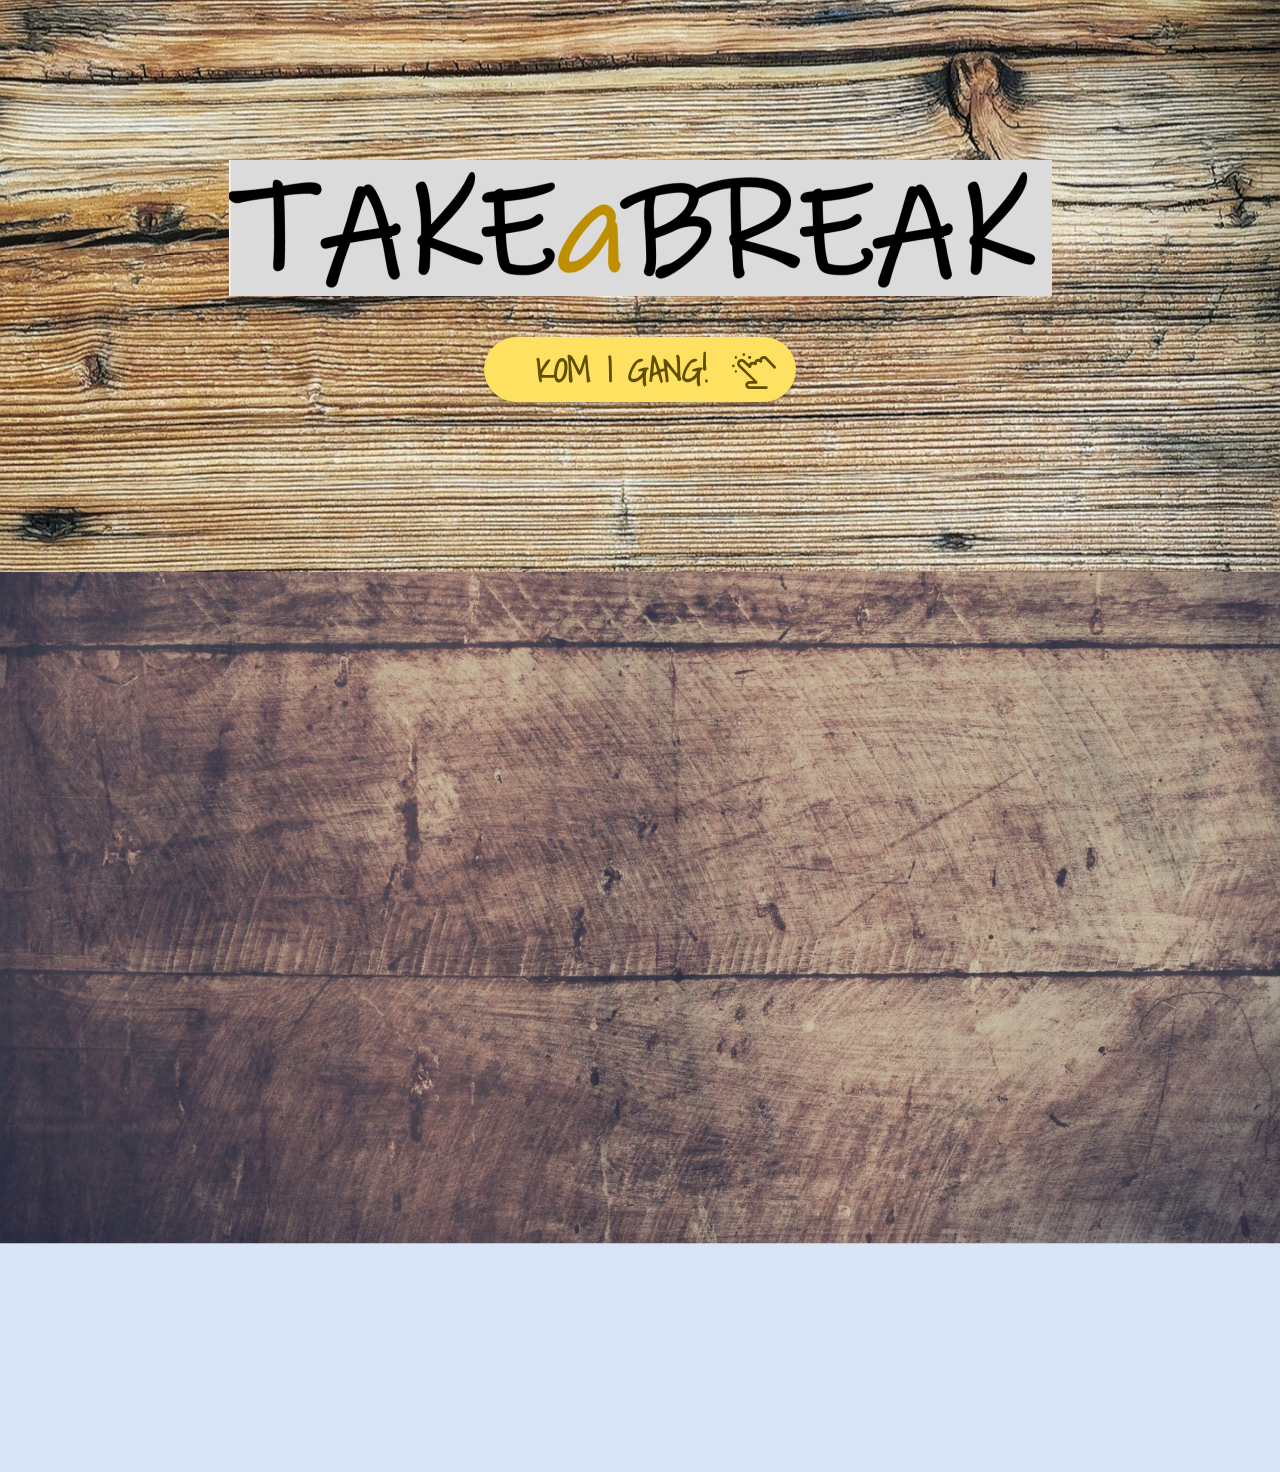
<file: index.html>
<!DOCTYPE html>
<html  >
<head>
  <!-- Site made with Mobirise Website Builder v5.0.29, https://mobirise.com -->
  <meta charset="UTF-8">
  <meta http-equiv="X-UA-Compatible" content="IE=edge">
  <meta name="generator" content="Mobirise v5.0.29, mobirise.com">
  <meta name="viewport" content="width=device-width, initial-scale=1, minimum-scale=1">
  <link rel="shortcut icon" href="assets/images/20230928-151235-128x85.png" type="image/x-icon">
  <meta name="description" content="">
  
  
  <title>Home</title>
  <link rel="stylesheet" href="assets/web/assets/mobirise-icons-bold/mobirise-icons-bold.css">
  <link rel="stylesheet" href="assets/tether/tether.min.css">
  <link rel="stylesheet" href="assets/bootstrap/css/bootstrap.min.css">
  <link rel="stylesheet" href="assets/bootstrap/css/bootstrap-grid.min.css">
  <link rel="stylesheet" href="assets/bootstrap/css/bootstrap-reboot.min.css">
  <link rel="stylesheet" href="assets/animatecss/animate.css">
  <link rel="stylesheet" href="assets/theme/css/style.css">
  <link rel="preload" as="style" href="assets/mobirise/css/mbr-additional.css"><link rel="stylesheet" href="assets/mobirise/css/mbr-additional.css" type="text/css">
  
  
  
  
</head>
<body>
  
  <section class="header9 cid-u4D4qJtTuU mbr-parallax-background" id="header9-12">

    

    <div class="mbr-overlay" style="opacity: 0; background-color: rgb(255, 255, 255);"></div>

    <div class="text-center container">
        <div class="row justify-content-center">
            <div class="col-md-12 col-lg-9">
                <div class="image-wrap mb-4">
                    <a href="TAKEaBREAK.html"><img src="assets/images/logo-tab-1646x339.png" alt="TAKEaBREAK"></a>
                </div>
                
                
                <div class="mbr-section-btn mt-3"><a class="btn btn-warning display-1" href="TAKEaBREAK.html"><span class="mbrib-touch mbr-iconfont mbr-iconfont-btn"></span>&nbsp; KOM I GANG!&nbsp;</a></div>
            </div>
        </div>
    </div>
</section>

<section class="engine"><a href="https://mobirise.info/i">free website creation software</a></section><section class="header6 cid-u4NHoCLhpz mbr-fullscreen mbr-parallax-background" id="header6-13">

    

    <div class="mbr-overlay" style="opacity: 0.2; background-color: rgb(68, 121, 217);"></div>

    <div class="align-center container">
        <div class="row justify-content-center">
            <div class="col-12 col-lg-10">
                
                
                
                
            </div>
        </div>
    </div>
</section>


  <script src="assets/web/assets/jquery/jquery.min.js"></script>
  <script src="assets/popper/popper.min.js"></script>
  <script src="assets/tether/tether.min.js"></script>
  <script src="assets/bootstrap/js/bootstrap.min.js"></script>
  <script src="assets/smoothscroll/smooth-scroll.js"></script>
  <script src="assets/parallax/jarallax.min.js"></script>
  <script src="assets/viewportchecker/jquery.viewportchecker.js"></script>
  <script src="assets/theme/js/script.js"></script>
  
  
  
 <div id="scrollToTop" class="scrollToTop mbr-arrow-up"><a style="text-align: center;"><i class="mbr-arrow-up-icon mbr-arrow-up-icon-cm cm-icon cm-icon-smallarrow-up"></i></a></div>
    <input name="animation" type="hidden">
  </body>
</html>
</file>
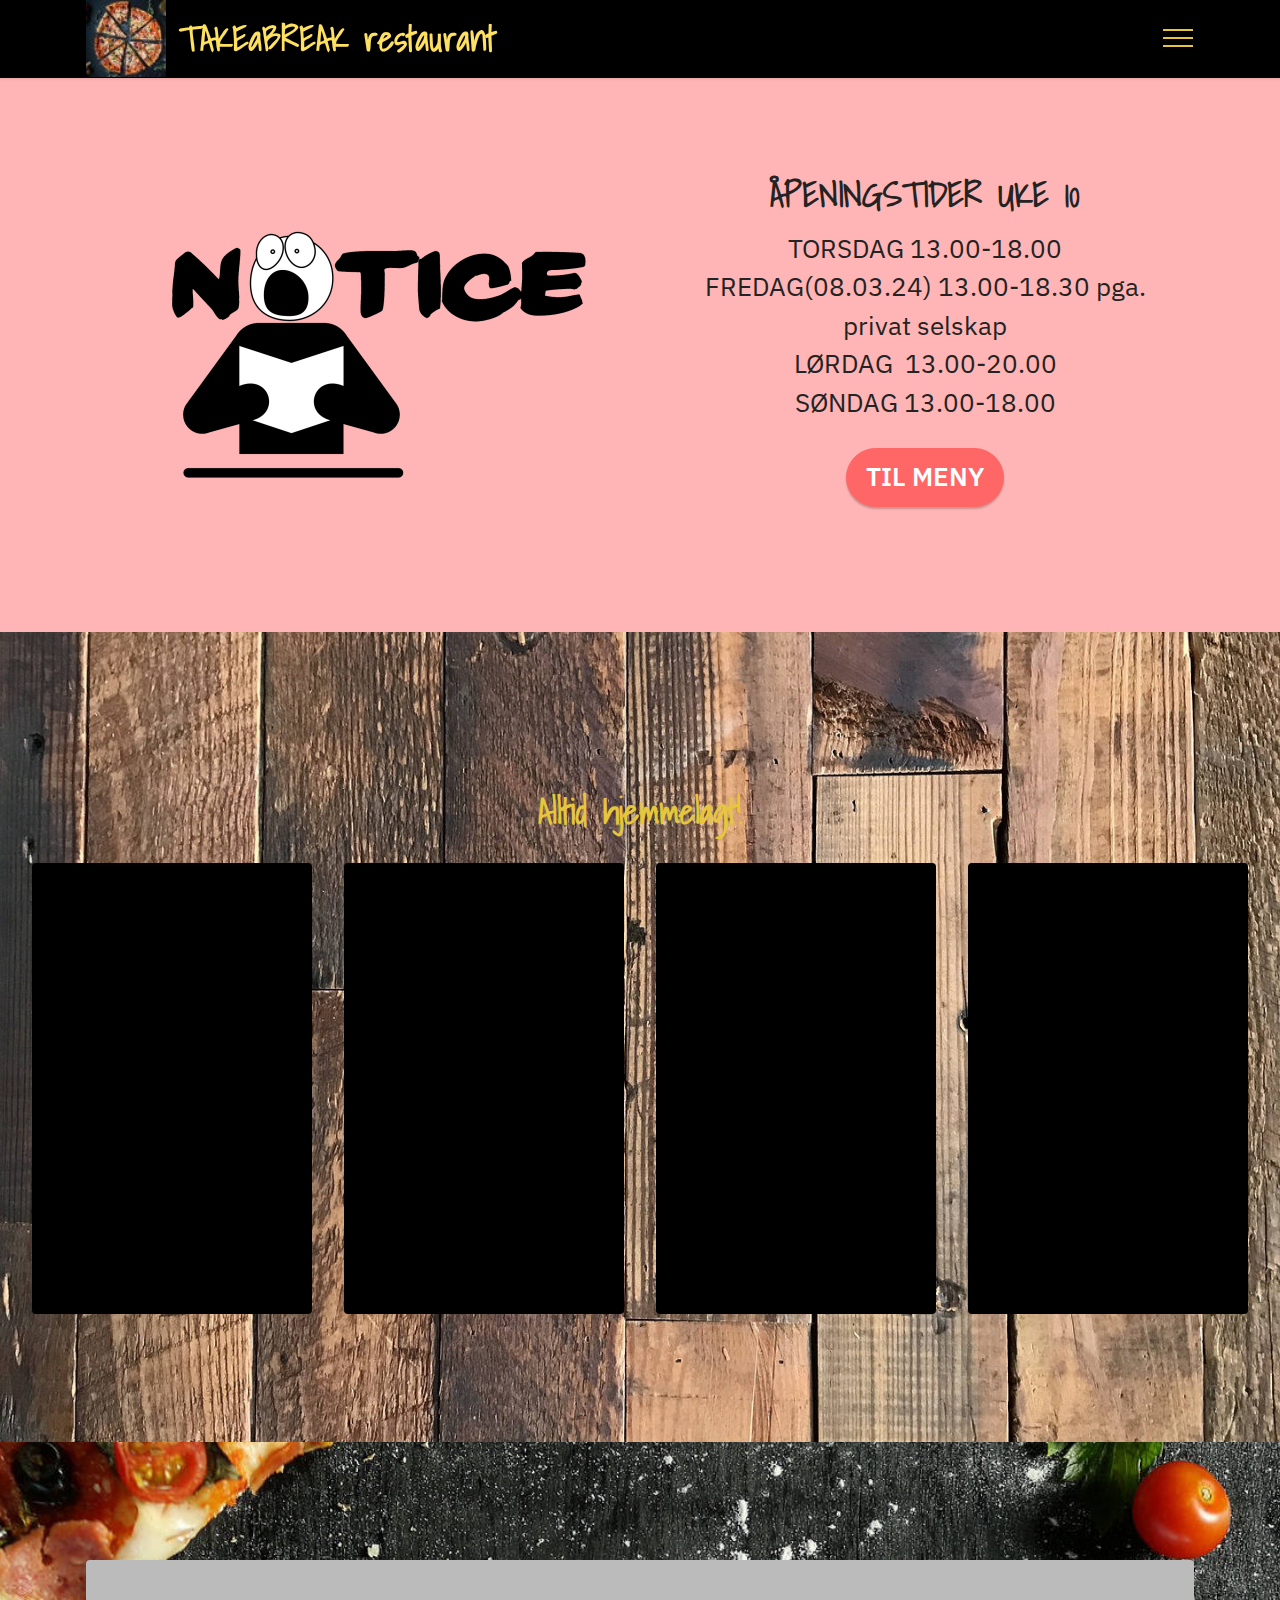
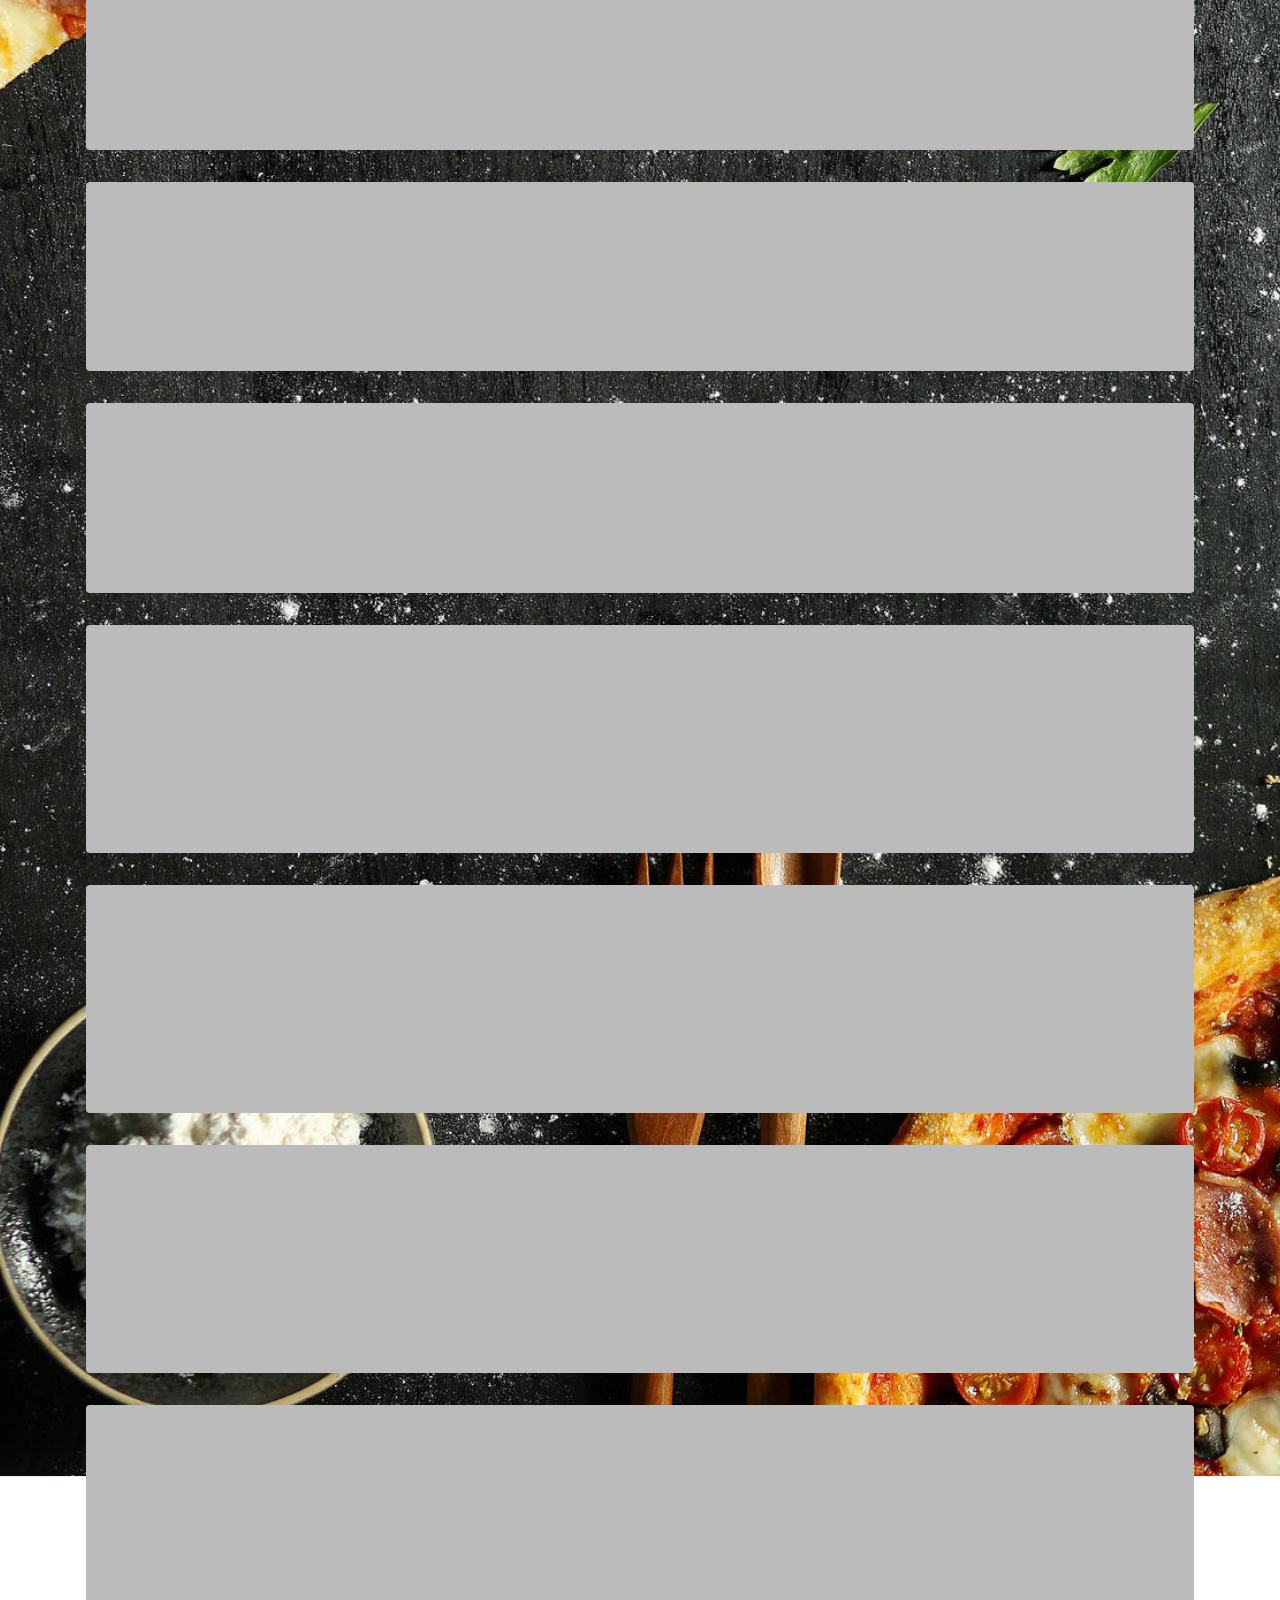
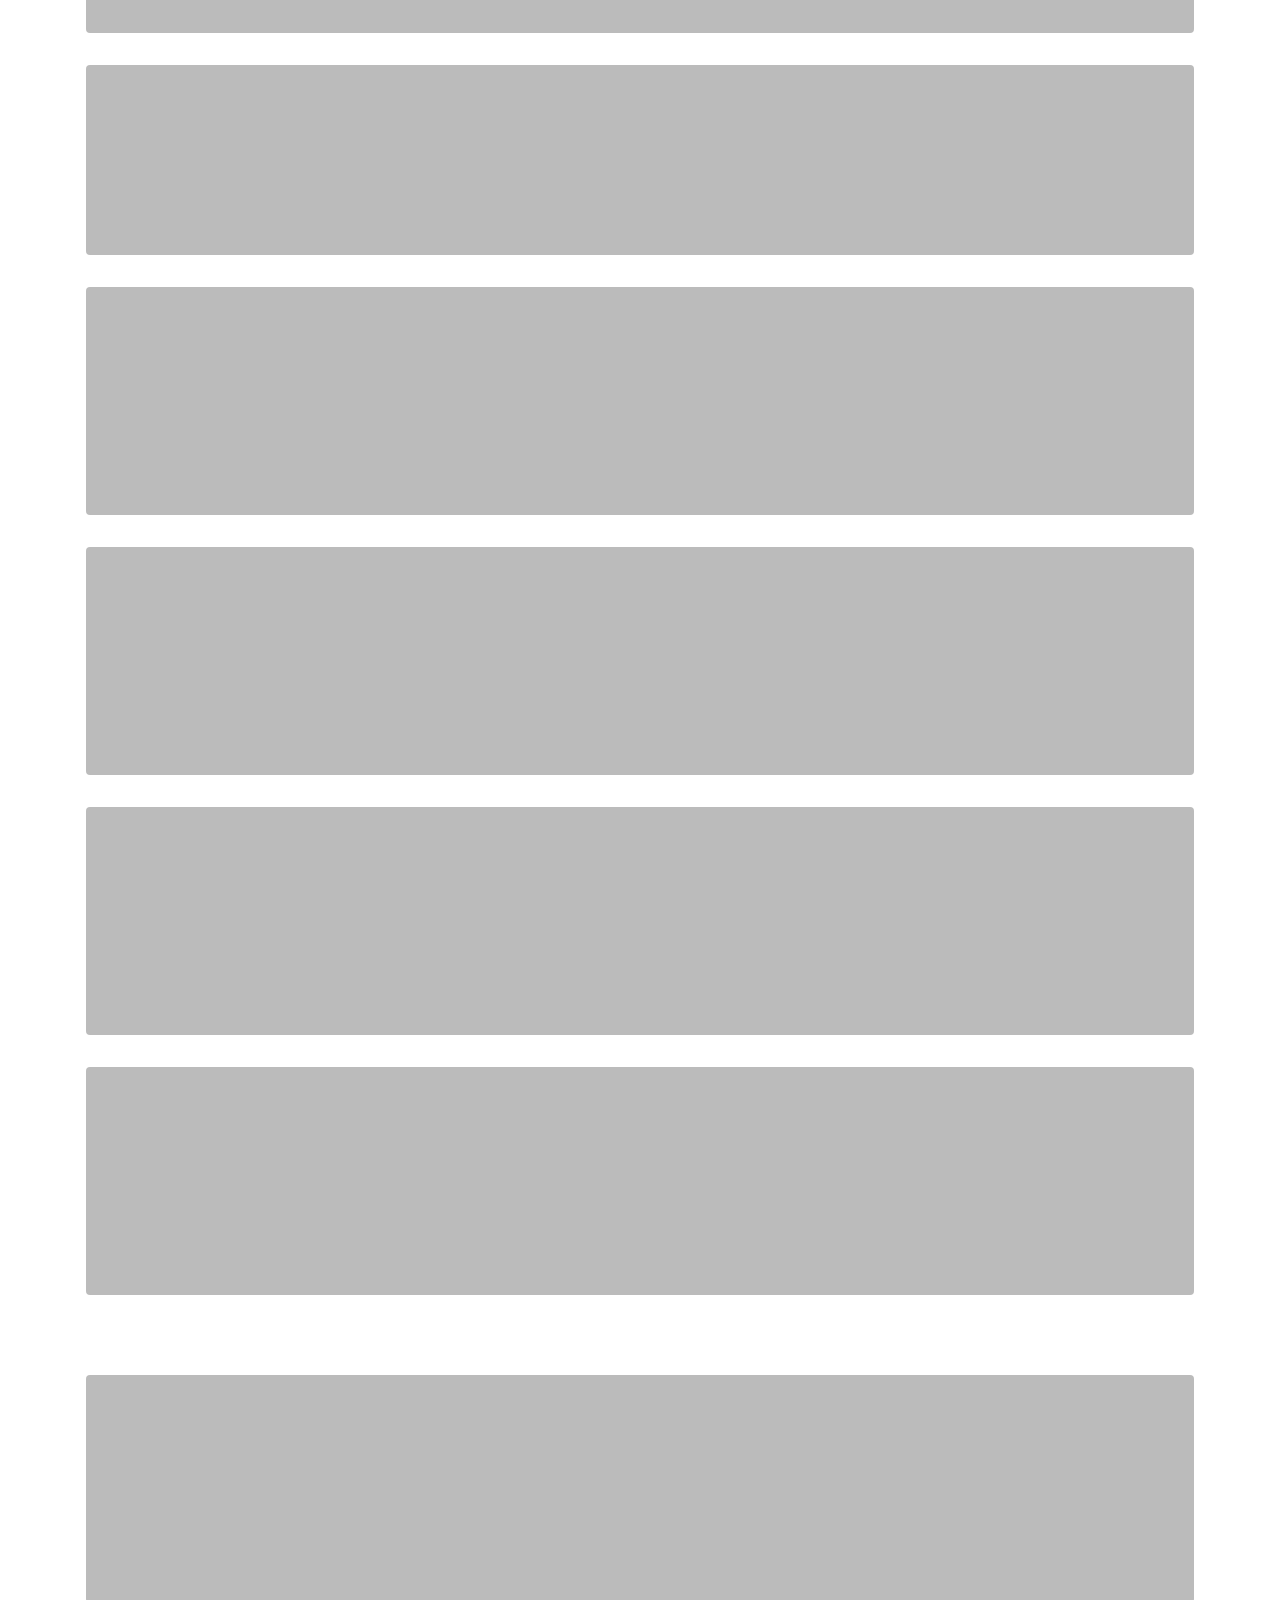
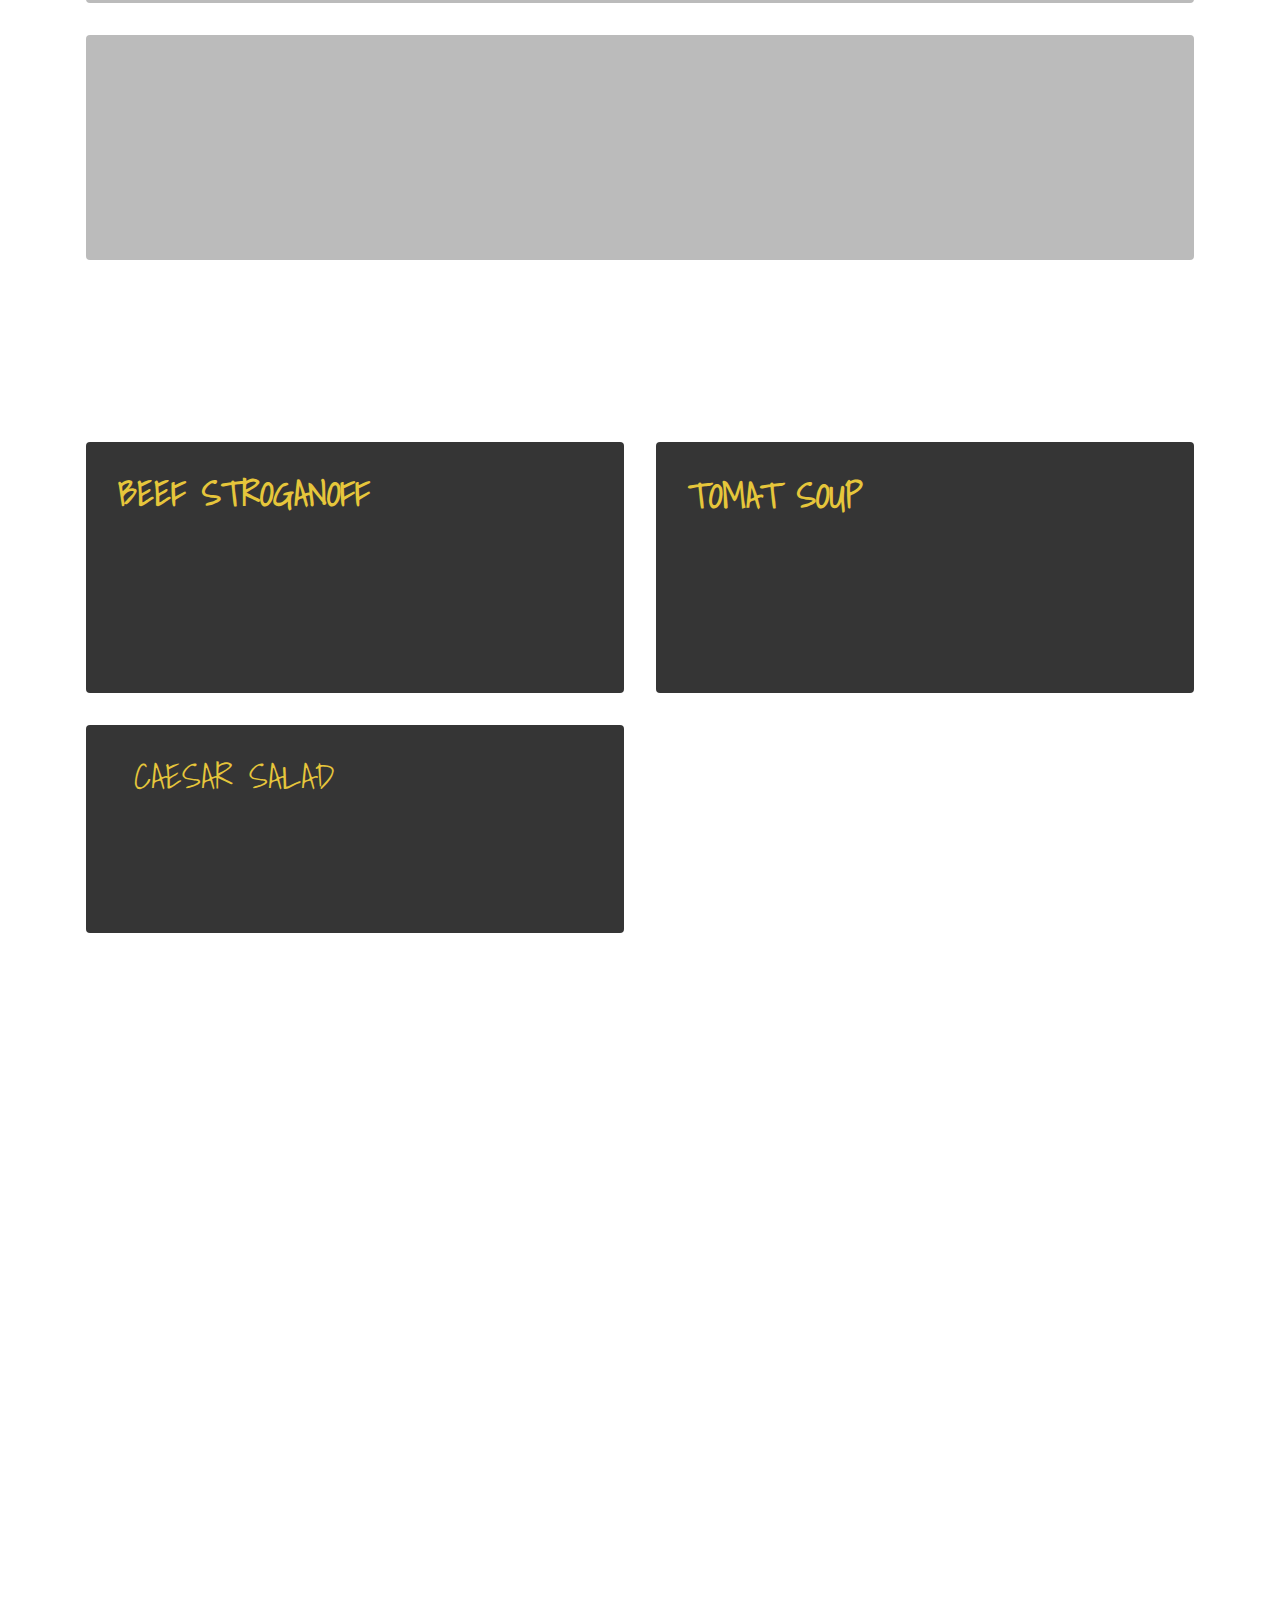
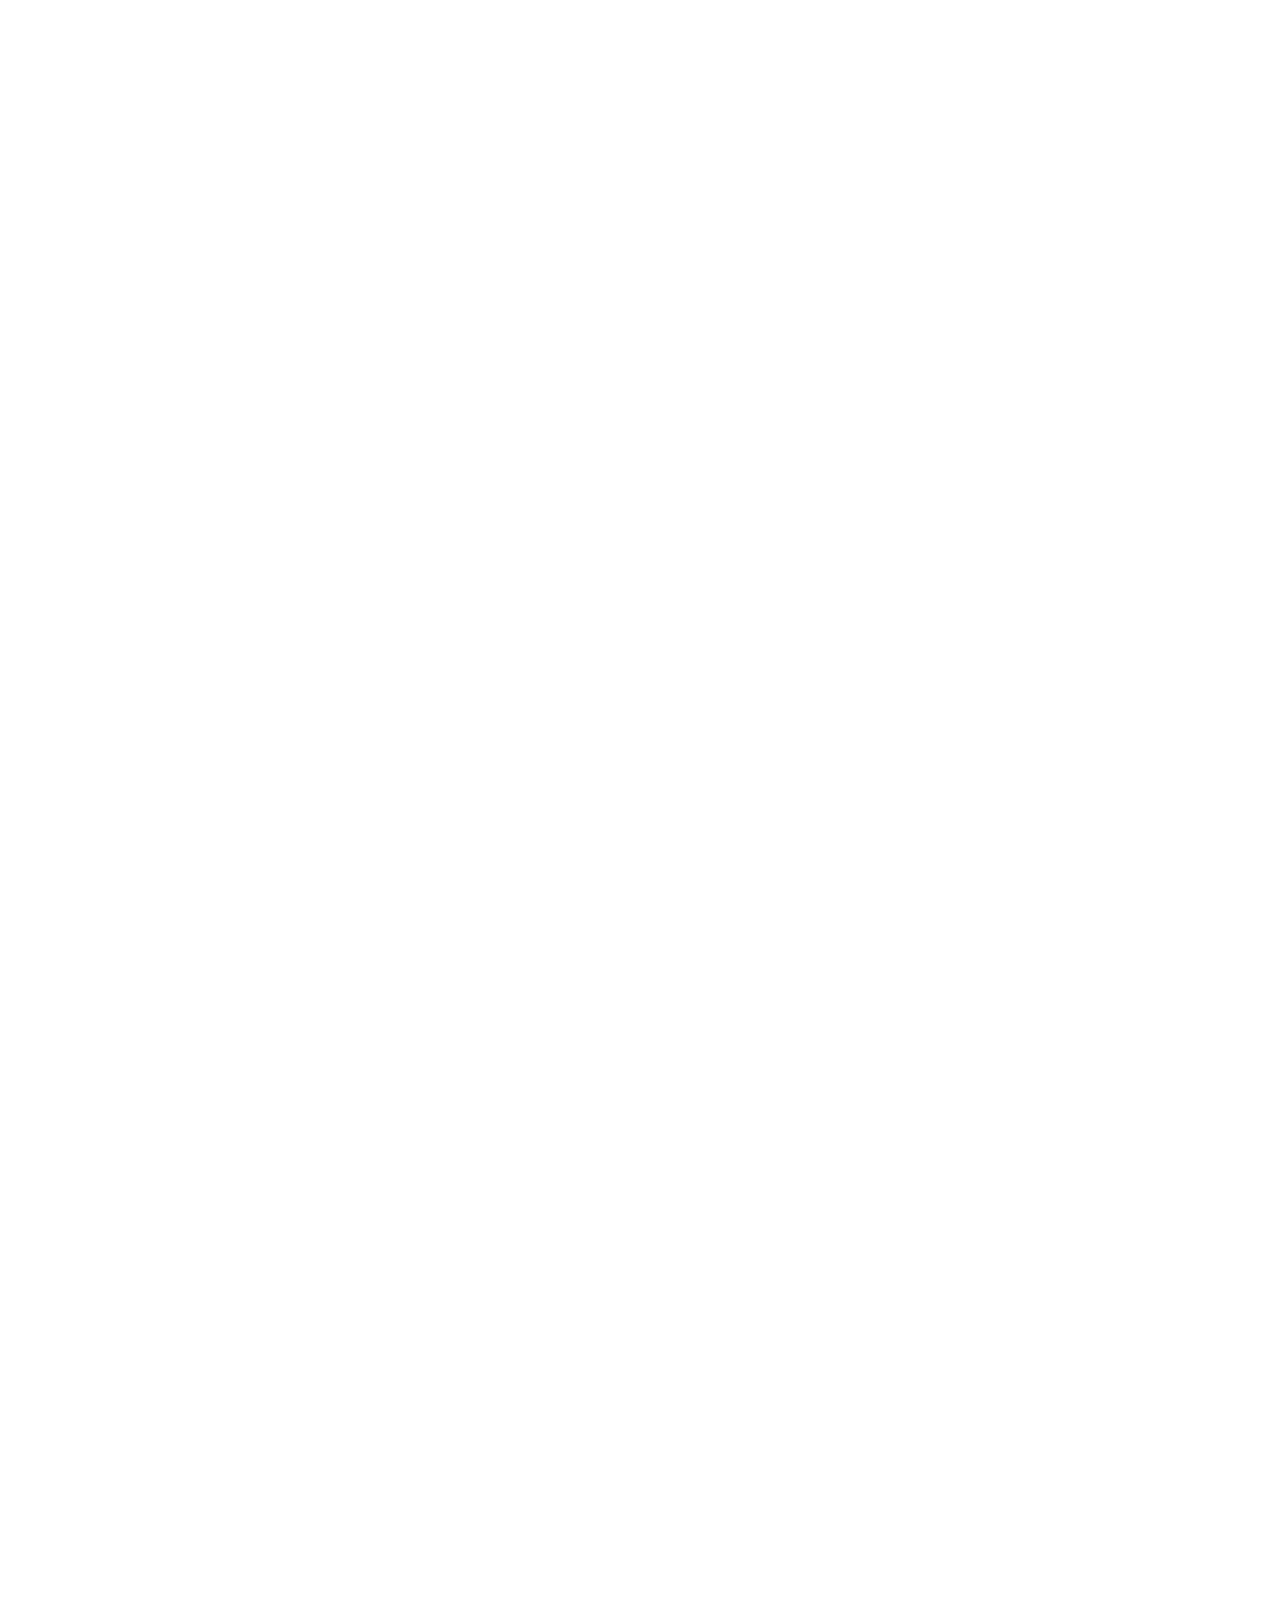
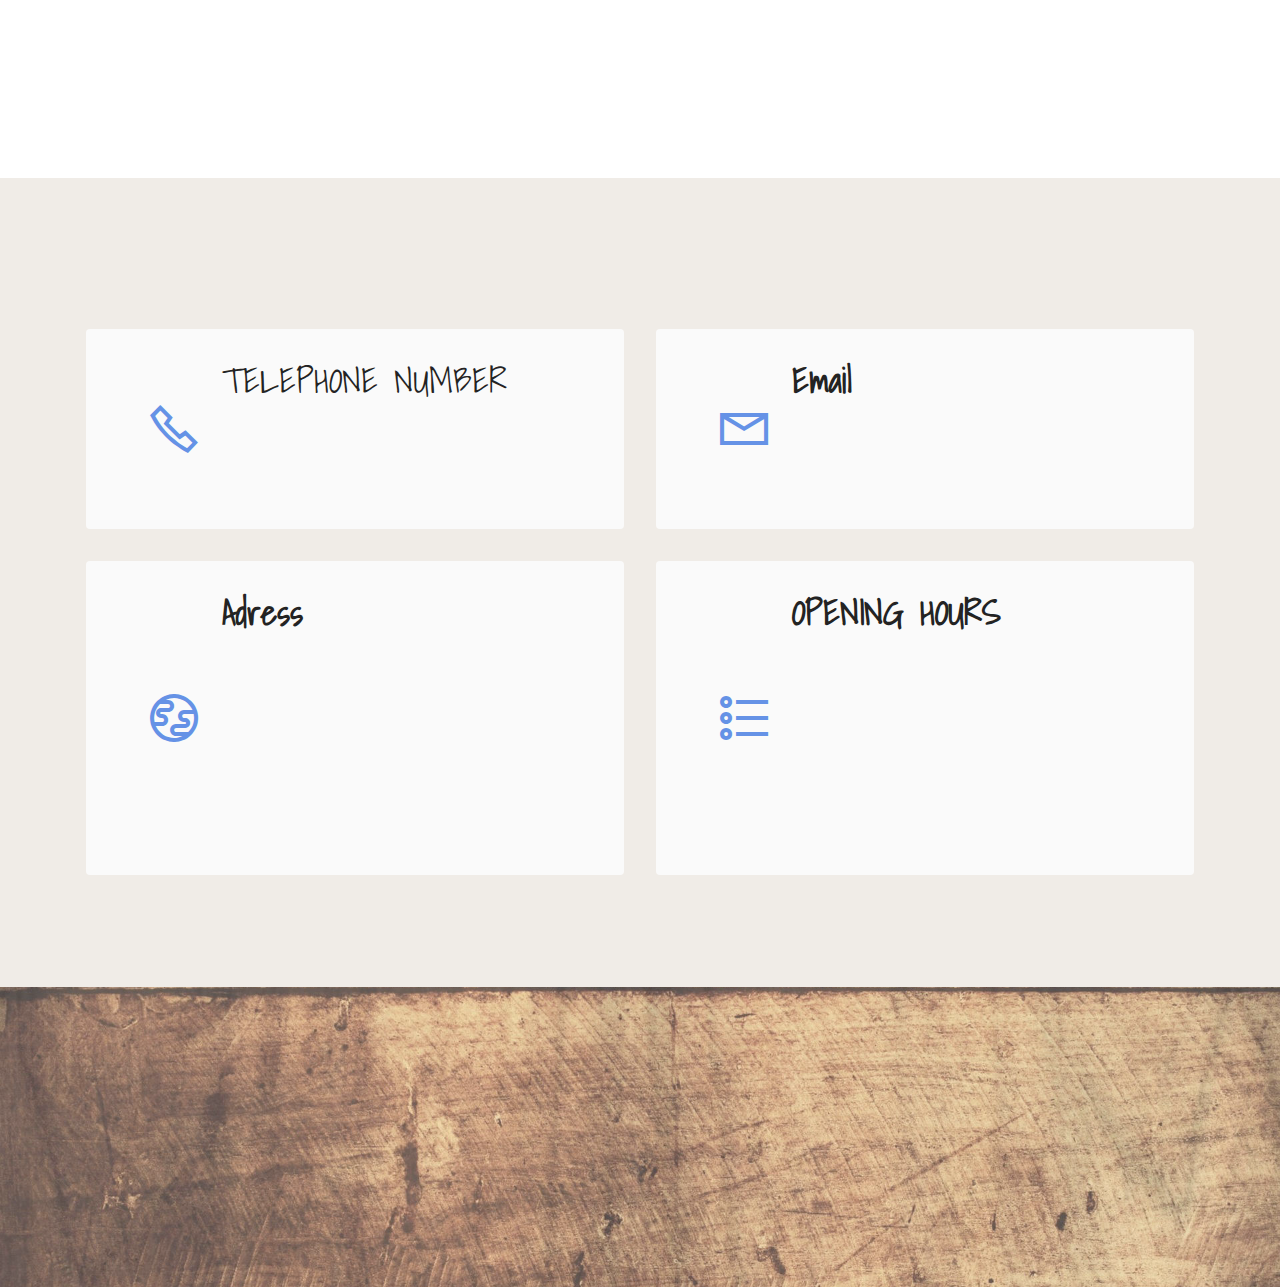
<file: page2.html>
<!DOCTYPE html>
<html  >
<head>
  <!-- Site made with Mobirise Website Builder v5.0.29, https://mobirise.com -->
  <meta charset="UTF-8">
  <meta http-equiv="X-UA-Compatible" content="IE=edge">
  <meta name="generator" content="Mobirise v5.0.29, mobirise.com">
  <meta name="twitter:card" content="summary_large_image"/>
  <meta name="twitter:image:src" content="assets/images/page2-meta.jpg">
  <meta property="og:image" content="assets/images/page2-meta.jpg">
  <meta name="twitter:title" content="TAKEaBREAK-ENG">
  <meta name="viewport" content="width=device-width, initial-scale=1, minimum-scale=1">
  <link rel="shortcut icon" href="assets/images/20230928-151235-128x85.png" type="image/x-icon">
  <meta name="description" content="">
  
  
  <title>TAKEaBREAK-ENG</title>
  <link rel="stylesheet" href="assets/web/assets/mobirise-icons2/mobirise2.css">
  <link rel="stylesheet" href="assets/tether/tether.min.css">
  <link rel="stylesheet" href="assets/bootstrap/css/bootstrap.min.css">
  <link rel="stylesheet" href="assets/bootstrap/css/bootstrap-grid.min.css">
  <link rel="stylesheet" href="assets/bootstrap/css/bootstrap-reboot.min.css">
  <link rel="stylesheet" href="assets/animatecss/animate.css">
  <link rel="stylesheet" href="assets/dropdown/css/style.css">
  <link rel="stylesheet" href="assets/socicon/css/styles.css">
  <link rel="stylesheet" href="assets/theme/css/style.css">
  <link rel="preload" as="style" href="assets/mobirise/css/mbr-additional.css"><link rel="stylesheet" href="assets/mobirise/css/mbr-additional.css" type="text/css">
  
  
  
  
</head>
<body>
  
  <section class="menu menu2 cid-u6vmmVeKw5" once="menu" id="menu2-16">
    
    <nav class="navbar navbar-dropdown navbar-fixed-top collapsed">
        <div class="container">
            <div class="navbar-brand">
                <span class="navbar-logo">
                    <a href="TAKEaBREAK.html#gallery3-p">
                        <img src="assets/images/mbr-96x64.jpeg" alt="TAKEaBREAK" style="height: 4.8rem;">
                    </a>
                </span>
                <span class="navbar-caption-wrap"><a class="navbar-caption text-warning text-primary display-1" href="TAKEaBREAK.html#gallery3-p">TAKEaBREAK restaurant</a></span>
            </div>
            <button class="navbar-toggler" type="button" data-toggle="collapse" data-target="#navbarSupportedContent" aria-controls="navbarNavAltMarkup" aria-expanded="false" aria-label="Toggle navigation">
                <div class="hamburger">
                    <span></span>
                    <span></span>
                    <span></span>
                    <span></span>
                </div>
            </button>
            <div class="collapse navbar-collapse" id="navbarSupportedContent">
                <ul class="navbar-nav nav-dropdown" data-app-modern-menu="true"><li class="nav-item"><a class="nav-link link text-warning text-primary display-1" href="TAKEaBREAK.html#share3-11" aria-expanded="false">Åpeningstider<br></a></li><li class="nav-item"><a class="nav-link link text-warning text-primary display-1" href="TAKEaBREAK.html#features10-r" aria-expanded="false">Pizza Meny</a></li>
                    <li class="nav-item"><a class="nav-link link text-warning text-primary display-1" href="TAKEaBREAK.html#features8-u" aria-expanded="false">Dagens meny</a></li>
                    <li class="nav-item"><a class="nav-link link text-warning text-primary display-1" href="page6.html#content1-1y" aria-expanded="false">Catering<br></a>
                    </li></ul>
                
                <div class="navbar-buttons mbr-section-btn"><a class="btn btn-warning display-1" href="TAKEaBREAK.html#contacts2-10">Kontact&nbsp;</a></div>
            </div>
        </div>
    </nav>
</section>

<section class="engine"><a href="https://mobirise.info/h">how to create a web page for free</a></section><section class="header11 cid-u6vmmTsWOC" id="header11-15">

    

    

    <div class="container">
        <div class="row justify-content-center">
            <div class="col-12 col-md-6 image-wrapper">
                <img class="w-100" src="assets/images/mbr-1076x760.png" alt="Mobirise">
            </div>
            <div class="col-12 col-md">
                <div class="text-wrapper text-center">
                    <h1 class="mbr-section-title mbr-fonts-style mb-3 display-1"><strong>ÅPENINGSTIDER UKE 10</strong></h1>
                    <p class="mbr-text mbr-fonts-style display-7">TORSDAG 13.00-18.00<br>FREDAG(08.03.24) 13.00-18.30 pga. privat selskap<br>LØRDAG&nbsp; 13.00-20.00<br>SØNDAG 13.00-18.00</p>
                    <div class="mbr-section-btn mt-3"><a class="btn btn-secondary display-7" href="TAKEaBREAK.html#features10-r">TIL MENY</a></div>
                </div>
            </div>
        </div>
    </div>
</section>

<section class="gallery3 cid-u6vmmXeAVZ" id="gallery3-17">
    
    <div class="mbr-overlay"></div>
    <div class="container-fluid">
        <div class="mbr-section-head">
            <h4 class="mbr-section-title mbr-fonts-style align-center mb-0 display-1"><strong>Alltid hjemmelagt!</strong></h4>
            <h5 class="mbr-section-subtitle mbr-fonts-style align-center mb-0 mt-2 display-5"></h5>
        </div>
        <div class="row mt-4">
            <div class="item features-image сol-12 col-md-6 col-lg-3">
                <div class="item-wrapper">
                    <div class="item-img">
                        <img src="assets/images/429335275-1329331624409280-369274306737862007-n-586x391.jpeg" alt="">
                    </div>
                    <div class="item-content">
                        <h5 class="item-title mbr-fonts-style display-1"><strong>&nbsp;<a href="page2.html#features10-18" class="text-primary">Pi</a><b><em><a href="page2.html#features10-18" class="text-primary">zza menu</a></em></b></strong></h5>
                        
                        <p class="mbr-text mbr-fonts-style mt-3 display-1">Handmade napolitanian pizza</p>
                    </div>
                    
                </div>
            </div>
            <div class="item features-image сol-12 col-md-6 col-lg-3">
                <div class="item-wrapper">
                    <div class="item-img">
                        <a href="page1.html#features8-u"><img src="assets/images/431107411-973377617492417-344576046514299851-n-552x374.jpg" alt=""></a>
                    </div>
                    <div class="item-content">
                        <h5 class="item-title mbr-fonts-style display-1"><strong><em><a href="page1.html#features8-u" class="text-warning"><i><b>Dagens meny&nbsp;</b></i></a></em></strong></h5>
                        
                        <p class="mbr-text mbr-fonts-style mt-3 display-1">hovedrett og&nbsp; &nbsp; &nbsp; suppe</p>
                    </div>
                    
                </div>
            </div>
            <div class="item features-image сol-12 col-md-6 col-lg-3">
                <div class="item-wrapper">
                    <div class="item-img">
                        <img src="assets/images/20230902-130532-552x414.jpg" alt="">
                    </div>
                    <div class="item-content">
                        <h5 class="item-title mbr-fonts-style display-1"><strong><a href="TAKEaBREAK.html#pricing2-y" class="text-warning"><b>&nbsp; &nbsp;</b></a><a href="TAKEaBREAK.html#pricing2-y" class="text-warning"><em><b>Catering</b></em></a></strong></h5>
                        
                        <p class="mbr-text mbr-fonts-style mt-3 display-1">på bestilling&nbsp; &nbsp; &nbsp;min 10 stk.</p>
                    </div>
                    
                </div>
            </div>
            <div class="item features-image сol-12 col-md-6 col-lg-3">
                <div class="item-wrapper">
                    <div class="item-img">
                        <img src="assets/images/20231020-125331-552x368.jpg" alt="" title="">
                    </div>
                    <div class="item-content">
                        <h5 class="item-title mbr-fonts-style display-1"><strong>&nbsp;<em>Surdeigsbrød</em></strong><strong><br></strong></h5>
                        
                        <p class="mbr-text mbr-fonts-style mt-3 display-1">fredag smørloff<br>lørdag rugbrød</p>
                    </div>
                    
                </div>
            </div>
        </div>
    </div>
</section>

<section class="features9 cid-u6vmmZQhOR mbr-parallax-background" id="features10-18">
    <!---->
    
    <div class="mbr-overlay" style="opacity: 0; background-color: rgb(190, 211, 249);">
    </div>
    <div class="container">
        <div class="mbr-section-head">
            <h3 class="mbr-section-title mbr-fonts-style mb-0 display-1"><strong>PIZZA MENU</strong></h3>
            
        </div>
        <div class="row mt-4">
            <div class="card col-12">
                <div class="card-wrapper">
                    <div class="top-line row">
                        <div class="col">
                            <h4 class="card-title mbr-fonts-style display-1"><strong>1. MARINARA&nbsp;</strong></h4>
                        </div>
                        <div class="col-auto">
                            <p class="price mbr-fonts-style display-1"><em>139</em>,-</p>
                        </div>
                    </div>
                    <div class="bottom-line">
                        <p class="mbr-text mbr-fonts-style display-1">&nbsp;Tomato sauce, oregano, ex.v olive oil, garlic<br></p>
                    </div>
                </div>
            </div>
            <div class="card col-12">
                <div class="card-wrapper">
                    <div class="top-line row">
                        <div class="col">
                            <h4 class="card-title mbr-fonts-style display-1"><strong>2. MARGHERITA</strong></h4>
                        </div>
                        <div class="col-auto">
                            <p class="price mbr-fonts-style display-1"><em>169</em>,-</p>
                        </div>
                    </div>
                    <div class="bottom-line">
                        <p class="mbr-text mbr-fonts-style display-1">tomato sauce, mozzarella, basil, exv olive oil</p>
                    </div>
                </div>
            </div>
            <div class="card col-12">
                <div class="card-wrapper">
                    <div class="top-line row">
                        <div class="col">
                            <h4 class="card-title mbr-fonts-style display-1"><strong>3. PEPPERONI</strong></h4>
                        </div>
                        <div class="col-auto">
                            <p class="price mbr-fonts-style display-1"><em>189,-</em></p>
                        </div>
                    </div>
                    <div class="bottom-line">
                        <p class="mbr-text mbr-fonts-style display-1">tomato sauce, mozzarella, pepperoni, onion, chilli oil</p>
                    </div>
                </div>
            </div>
            <div class="card col-12">
                <div class="card-wrapper">
                    <div class="top-line row">
                        <div class="col">
                            <h4 class="card-title mbr-fonts-style display-1"><strong>4. BALUBA</strong></h4>
                        </div>
                        <div class="col-auto">
                            <p class="price mbr-fonts-style display-1"><em>239</em>,-</p>
                        </div>
                    </div>
                    <div class="bottom-line">
                        <p class="mbr-text mbr-fonts-style display-1">tomato sauce, mozzarella, parma ham,
<br>arugola, Parmesan, ex.v olive oil<br></p>
                    </div>
                </div>
            </div>
            <div class="card col-12">
                <div class="card-wrapper">
                    <div class="top-line row">
                        <div class="col">
                            <h4 class="card-title mbr-fonts-style display-1"><strong>5. <em>LENA</em></strong></h4>
                        </div>
                        <div class="col-auto">
                            <p class="price mbr-fonts-style display-1"><em>199</em>,-</p>
                        </div>
                    </div>
                    <div class="bottom-line">
                        <p class="mbr-text mbr-fonts-style display-1">tomato sauce, mozzarella, tuna,
<br>    olives, onions, capers, chilli oil</p>
                    </div>
                </div>
            </div>
            <div class="card col-12">
                <div class="card-wrapper">
                    <div class="top-line row">
                        <div class="col">
                            <h4 class="card-title mbr-fonts-style display-1"><strong>6. HAUA</strong></h4>
                        </div>
                        <div class="col-auto">
                            <p class="price mbr-fonts-style display-1"><em>239</em>,-</p>
                        </div>
                    </div>
                    <div class="bottom-line">
                        <p class="mbr-text mbr-fonts-style display-1">&nbsp;tomato sauce, mozzarella, kielbasa,
<br>smoked bacon, caramelised onions, chilli oil<br></p>
                    </div>
                </div>
            </div>
            <div class="card col-12">
                <div class="card-wrapper">
                    <div class="top-line row">
                        <div class="col">
                            <h4 class="card-title mbr-fonts-style display-1"><strong>7. PARMIGIANA&nbsp; &nbsp; &nbsp;&nbsp;</strong></h4>
                        </div>
                        <div class="col-auto">
                            <p class="price mbr-fonts-style display-1"><em>199</em>,-</p>
                        </div>
                    </div>
                    <div class="bottom-line">
                        <p class="mbr-text mbr-fonts-style display-1">tomato sauce, mozzarella, grilled eggplant,
<br>pecorino romano, basil, ex.v olive oil</p>
                    </div>
                </div>
            </div>
            <div class="card col-12">
                <div class="card-wrapper">
                    <div class="top-line row">
                        <div class="col">
                            <h4 class="card-title mbr-fonts-style display-1"><strong>8</strong>. <strong>DIAVOLA</strong></h4>
                        </div>
                        <div class="col-auto">
                            <p class="price mbr-fonts-style display-1"><em>219</em>,-</p>
                        </div>
                    </div>
                    <div class="bottom-line">
                        <p class="mbr-text mbr-fonts-style display-1">&nbsp;tomato sauce, mozzarella, ventricina picante, chili oil<br></p>
                    </div>
                </div>
            </div>
            <div class="card col-12">
                <div class="card-wrapper">
                    <div class="top-line row">
                        <div class="col">
                            <h4 class="card-title mbr-fonts-style display-1"><strong>9</strong>.&nbsp;<strong>FORMAGGIA</strong></h4>
                        </div>
                        <div class="col-auto">
                            <p class="price mbr-fonts-style display-1"><em>199</em>,-</p>
                        </div>
                    </div>
                    <div class="bottom-line">
                        <p class="mbr-text mbr-fonts-style display-1">tomato sauce, mozzarella, blue cheese,
<br>pecorino romano, parmesan,</p>
                    </div>
                </div>
            </div>
            <div class="card col-12">
                <div class="card-wrapper">
                    <div class="top-line row">
                        <div class="col">
                            <h4 class="card-title mbr-fonts-style display-1"><strong>10</strong>.&nbsp;<strong>POMODORO&nbsp; &nbsp; &nbsp; &nbsp;</strong></h4>
                        </div>
                        <div class="col-auto">
                            <p class="price mbr-fonts-style display-1"><em>189</em>,-</p>
                        </div>
                    </div>
                    <div class="bottom-line">
                        <p class="mbr-text mbr-fonts-style display-1">tomato sauce, mozzarella, tomato,
<br>pesto basillicum, ex.v olive oil</p>
                    </div>
                </div>
            </div>
            <div class="card col-12">
                <div class="card-wrapper">
                    <div class="top-line row">
                        <div class="col">
                            <h4 class="card-title mbr-fonts-style display-1"><strong>11. BLUE on WHITE&nbsp; &nbsp; &nbsp; &nbsp; &nbsp; &nbsp; &nbsp; &nbsp; &nbsp; &nbsp;</strong></h4>
                        </div>
                        <div class="col-auto">
                            <p class="price mbr-fonts-style display-1"><em>239</em>,-</p>
                        </div>
                    </div>
                    <div class="bottom-line">
                        <p class="mbr-text mbr-fonts-style display-1">white sauce, blue cheese, smoked bacon,
<br>onion, arugula, exv olive oil</p>
                    </div>
                </div>
            </div>
            <div class="card col-12">
                <div class="card-wrapper">
                    <div class="top-line row">
                        <div class="col">
                            <h4 class="card-title mbr-fonts-style display-1"><strong>12. HAUA on WHITE</strong></h4>
                        </div>
                        <div class="col-auto">
                            <p class="price mbr-fonts-style display-1"><em>239</em>,-</p>
                        </div>
                    </div>
                    <div class="bottom-line">
                        <p class="mbr-text mbr-fonts-style display-1">white sauce, mozzarella, kielbasa, smoked bacon,
<br>caramelized onions, chili oil<br></p>
                    </div>
                </div>
            </div>
        </div>
    </div>
</section>

<section class="features9 cid-u6vmn31XGv mbr-parallax-background" id="features10-19">
    <!---->
    
    <div class="mbr-overlay" style="opacity: 0; background-color: rgb(190, 211, 249);">
    </div>
    <div class="container">
        
        <div class="row mt-4">
            <div class="card col-12">
                <div class="card-wrapper">
                    <div class="top-line row">
                        <div class="col">
                            <h4 class="card-title mbr-fonts-style display-1"><strong>13. SMOKE on WHITE</strong></h4>
                        </div>
                        <div class="col-auto">
                            <p class="price mbr-fonts-style display-1"><em>239</em>,-</p>
                        </div>
                    </div>
                    <div class="bottom-line">
                        <p class="mbr-text mbr-fonts-style display-1">&nbsp; &nbsp;white sauce, mozzarella, smoked parma,
<br>caramelised onion, sun-dried tomato, ex.v olive oil<br></p>
                    </div>
                </div>
            </div>
            <div class="card col-12">
                <div class="card-wrapper">
                    <div class="top-line row">
                        <div class="col">
                            <h4 class="card-title mbr-fonts-style display-1"><strong>GARLIC DRESSING NOK 29
,-</strong><div><strong>SPICY DRESSING NOK&nbsp; 29
,-</strong></div><div><strong>GLUTEN-FREE BASE&nbsp; +20,-</strong></div></h4>
                        </div>
                        <div class="col-auto">
                            <p class="price mbr-fonts-style display-5">,</p>
                        </div>
                    </div>
                    <div class="bottom-line">
                        <p class="mbr-text mbr-fonts-style display-7"></p>
                    </div>
                </div>
            </div>
            
            
            
            
            
            
            
            
            
            
        </div>
    </div>
</section>

<section class="features7 cid-u6vmn5SQGW mbr-parallax-background" id="features8-1a">
    <!---->
    
    <div class="mbr-overlay" style="opacity: 0; background-color: rgb(255, 255, 255);">
    </div>
    <div class="container">
        <div class="row">
            <div class="title col-12">
                <h5 class="mbr-section-title mbr-fonts-style mb-3 display-1"><strong><em>TODAY'S MENU</em></strong></h5>
                
            </div>
            <div class="card col-12 col-md-6">
                <div class="card-wrapper">
                    <div class="top-line">
                        <h6 class="card-title mbr-fonts-style display-1"><strong>BEEF STROGANOFF</strong>&nbsp; &nbsp; &nbsp; &nbsp; &nbsp; &nbsp; &nbsp; &nbsp; &nbsp; &nbsp; &nbsp; &nbsp;</h6>
                        <p class="mbr-text cost mbr-fonts-style display-1">289,-</p>
                    </div>
                    <div class="bottom-line">
                        <p class="mbr-text mbr-fonts-style display-1">with bulgur and fried vegetables</p>
                    </div>
                </div>
            </div>
            <div class="card col-12 col-md-6">
                <div class="card-wrapper">
                    <div class="top-line">
                        <h6 class="card-title mbr-fonts-style display-1"><strong>TOMAT SOUP</strong></h6>
                        <p class="mbr-text cost mbr-fonts-style display-1">179,-</p>
                    </div>
                    <div class="bottom-line">
                        <p class="mbr-text mbr-fonts-style display-1">
                            Tomato soup with boiled eggs, pesto and homemade sourdough bread<br><br></p>
                    </div>
                </div>
            </div>
            <div class="card col-12 col-md-6">
                <div class="card-wrapper">
                    <div class="top-line">
                        <h6 class="card-title mbr-fonts-style display-1">&nbsp;CAESAR SALAD&nbsp; &nbsp; &nbsp; &nbsp; &nbsp; &nbsp; &nbsp; &nbsp; &nbsp; &nbsp; &nbsp; &nbsp;&nbsp;</h6>
                        <p class="mbr-text cost mbr-fonts-style display-1">179,-</p>
                    </div>
                    <div class="bottom-line">
                        <p class="mbr-text mbr-fonts-style display-1">with chicken, croutons, parmesan</p>
                    </div>
                </div>
            </div>
            
            
            
            
            
            
            
            
            
        </div>
    </div>
</section>

<section class="pricing2 cid-u6vmn8Bdq2 mbr-parallax-background" id="pricing2-1b">
    

    <div class="mbr-overlay" style="opacity: 0; background-color: rgb(255, 255, 255);">
    </div>
    <div class="container">
        <div class="row justify-content-center">
            <div class="col-12 col-md-6 align-center col-lg-4">
                <div class="plan">
                    <div class="plan-header">
                        <h6 class="plan-title mbr-fonts-style mb-3 display-1"><strong><em>SMALL PARTY MENU</em></strong></h6>
                        <div class="plan-price">
                            <p class="price mbr-fonts-style m-0 display-1"><strong>249,-</strong></p>
                            <p class="price-term mbr-fonts-style mb-3 display-1">per person, min 10 pcs.<br></p>
                        </div>
                    </div>
                    <div class="plan-body">
                        <div class="plan-list mb-4">
                            <ul class="list-group mbr-fonts-style list-group-flush display-7">
                                <li class="list-group-item">(Freshly baked bread)
</li><li class="list-group-item">- HANDMADE SOURDOUGH BUTTER LOAF
</li><li class="list-group-item">- DAIRY BUTTER
</li><li class="list-group-item">(A cold buffet)
</li><li class="list-group-item">- STUFFED EGG w/mushroom and radish
</li><li class="list-group-item">- SALAD WITH BLUE CHEESE AND PEAR honey-lemon dressing
</li><li class="list-group-item">&nbsp; /or POTATO SALAD
</li><li class="list-group-item">- HAM AND SAUSAGES (selection of cold meats and handmade sausages)
</li><li class="list-group-item">- homemade GARLIC DRESSING
</li><li class="list-group-item">(Hot dishes)
</li><li class="list-group-item">- BAKED BEEF ROLL WITH CHAMPIONS AND CHEESE
</li><li class="list-group-item">- Homemade HUNTER SAUCE
</li><li class="list-group-item">- FRIED ONION</li><br><li class="list-group-item"><br></li><br><li class="list-group-item"><br></li>
                            </ul>
                        </div>
                        <div class="mbr-section-btn text-center"><a href="page1.html#contacts2-10" class="btn btn-warning display-1">ORDER</a></div>
                    </div>
                </div>
            </div>
            <div class="col-12 col-md-6 align-center col-lg-4">
                <div class="plan">
                    <div class="plan-header">
                        <h6 class="plan-title mbr-fonts-style mb-3 display-1">
                            <strong><em>MEDIUM PARTY MENU</em></strong></h6>
                        <div class="plan-price">
                            <p class="price mbr-fonts-style m-0 display-1"><strong>349,-</strong></p>
                            <p class="price-term mbr-fonts-style mb-3 display-1"><strong>per person, min 10 pcs.</strong></p>
                        </div>
                    </div>
                    <div class="plan-body">
                        <div class="plan-list mb-4">
                            <ul class="list-group mbr-fonts-style list-group-flush display-7">
                                <li class="list-group-item">(Freshly baked bread)
</li><li class="list-group-item">- FOCACCIA
</li><li class="list-group-item">- HANDMADE SOURDOUGH BUTTER LOAF
</li><li class="list-group-item">- DAIRY BUTTER
</li><li class="list-group-item">(A cold buffet)
</li><li class="list-group-item">- STUFFED EGG w/mushroom and radish
</li><li class="list-group-item">- SALAD WITH BLUE CHEESE AND PEAR honey-lemon dressing
</li><li class="list-group-item">&nbsp; /or POTATO SALAD
</li><li class="list-group-item">- HAM AND SAUSAGES (selection of cold meats and handmade sausages)
</li><li class="list-group-item">- TOMATO AND MOZZARELA CARPACCIO
</li><li class="list-group-item">- homemade GARLIC DRESSING
</li><li class="list-group-item">(Hot dishes)
</li><li class="list-group-item">- BAKED BEEF ROLL WITH CHAMPIONS AND CHEESE
</li><li class="list-group-item">- Homemade HUNTER SAUCE
</li><li class="list-group-item">- CHICKEN NUGGETS
</li><li class="list-group-item">- FRIED ONION</li>
                            </ul>
                        </div>
                        <div class="mbr-section-btn text-center"><a href="page1.html#contacts2-10" class="btn btn-warning display-1">ORDER&nbsp;</a></div>
                    </div>
                </div>
            </div>
            <div class="col-12 col-md-6 align-center col-lg-4">
                <div class="plan">
                    <div class="plan-header">
                        <h6 class="plan-title mbr-fonts-style mb-3 display-1"><strong><em>BIG PARTY MENU</em></strong></h6>
                        <div class="plan-price">
                            <p class="price mbr-fonts-style m-0 display-1"><strong>449,-</strong></p>
                            <p class="price-term mbr-fonts-style mb-3 display-1"><strong>per person, min 10 pcs.</strong></p>
                        </div>
                    </div>
                    <div class="plan-body">
                        <div class="plan-list mb-4">
                            <ul class="list-group mbr-fonts-style list-group-flush display-7">
                                <li class="list-group-item">(Freshly baked bread)
</li><li class="list-group-item">- FOCACCIA
</li><li class="list-group-item">- HANDMADE SOURDOUGH BUTTER LOAF
</li><li class="list-group-item">- DAIRY BUTTER
</li><li class="list-group-item">(A cold buffet)
</li><li class="list-group-item">- STUFFED EGG w/mushroom and radish
</li><li class="list-group-item">- SALAD WITH BLUE CHEESE AND PEAR honey-lemon dressing /or
</li><li class="list-group-item">POTATO SALAD
</li><li class="list-group-item">- HAM AND SAUSAGES (selection of cold meats and handmade sausages)
</li><li class="list-group-item">- SMOKED SALMON ROLL
</li><li class="list-group-item">- TOMATO AND MOZZARELA CARPACCIO
</li><li class="list-group-item">- homemade GARLIC DRESSING
</li><li class="list-group-item">(Hot dishes)
</li><li class="list-group-item">- BAKED BEEF ROLL WITH CHAMPIONS AND CHEESE
</li><li class="list-group-item">- Homemade HUNTER SAUCE
</li><li class="list-group-item">- CHICKEN NUGGETS w/dip
</li><li class="list-group-item">- BREADED SCAMPI
</li><li class="list-group-item">- FRIED ONION</li>
                            </ul>
                        </div>
                        <div class="mbr-section-btn text-center"><a href="page1.html#contacts2-10" class="btn btn-warning display-1">ORDER</a></div>
                    </div>
                </div>
            </div>
            
        </div>
    </div>
</section>

<section class="contacts2 cid-u6vmnb5scd mbr-parallax-background" id="contacts2-1c">
    <!---->
    
    <div class="mbr-overlay" style="opacity: 0.3; background-color: rgb(206, 191, 175);">
    </div>
    <div class="container">
        <div class="mbr-section-head">
            <h3 class="mbr-section-title mbr-fonts-style align-center mb-0 display-1"><strong>CONTACT</strong></h3>
            
        </div>
        <div class="row justify-content-center mt-4">
            <div class="card col-12 col-md-6">
                <div class="card-wrapper">
                    <div class="image-wrapper">
                        <span class="mbr-iconfont mobi-mbri-phone mobi-mbri"></span>
                    </div>
                    <div class="text-wrapper">
                        <h6 class="card-title mbr-fonts-style mb-1 display-1">TELEPHONE NUMBER</h6>
                        <p class="mbr-text mbr-fonts-style display-1"><a href="tel:+47 489 13 936" class="text-primary">+47 489 13 936</a><strong>&nbsp;&nbsp; &nbsp; &nbsp; &nbsp; &nbsp; &nbsp; &nbsp; &nbsp; &nbsp;&nbsp;</strong></p>
                    </div>
                </div>
            </div>
            <div class="card col-12 col-md-6">
                <div class="card-wrapper">
                    <div class="image-wrapper">
                        <span class="mbr-iconfont mobi-mbri-letter mobi-mbri"></span>
                    </div>
                    <div class="text-wrapper">
                        <h6 class="card-title mbr-fonts-style mb-1 display-1">
                            <strong>Email</strong>
                        </h6>
                        <p class="mbr-text mbr-fonts-style display-7">&nbsp; &nbsp;<a href="mailto:takeabreak@gmail.com" class="text-primary">takeabreak@gmail.com</a> &nbsp; &nbsp; &nbsp; &nbsp; &nbsp; &nbsp; &nbsp; &nbsp; &nbsp; &nbsp;</p>
                    </div>
                </div>
            </div>
            <div class="card col-12 col-md-6">
                <div class="card-wrapper">
                    <div class="image-wrapper">
                        <span class="mbr-iconfont mobi-mbri-globe mobi-mbri"></span>
                    </div>
                    <div class="text-wrapper">
                        <h6 class="card-title mbr-fonts-style mb-1 display-1">
                            <strong>Adress</strong></h6>
                        <p class="mbr-text mbr-fonts-style display-1">GAMLEVEIEN 14, <br>4380 HAUGE I DALANE<br>NORGE</p>
                    </div>
                </div>
            </div>
            <div class="card col-12 col-md-6">
                <div class="card-wrapper">
                    <div class="image-wrapper">
                        <span class="mbr-iconfont mobi-mbri-bulleted-list mobi-mbri"></span>
                    </div>
                    <div class="text-wrapper">
                        <h6 class="card-title mbr-fonts-style mb-1 display-1"><strong>OPENING HOURS</strong>&nbsp; &nbsp; &nbsp; &nbsp;</h6>
                        <p class="mbr-text mbr-fonts-style display-7">MON-WED&nbsp; &nbsp; &nbsp; &nbsp; &nbsp; CLOSED
<br>THURSDAY&nbsp; &nbsp; &nbsp; 13:00 - 18:00
<br>FRIDAY&nbsp; &nbsp; &nbsp; &nbsp; &nbsp; &nbsp; &nbsp;13:00 - 20:00
<br>SATURDAY&nbsp; &nbsp; &nbsp; &nbsp;13.00 - 20.00
<br>SUNDAY&nbsp; &nbsp; &nbsp; &nbsp; &nbsp; &nbsp; 13:00 - 18:00</p>
                    </div>
                </div>
            </div>
        </div>
    </div>
</section>

<section class="share3 cid-u6vmnd4FI2" id="share3-1d">
    
     
    
    <div class="mbr-overlay" style="opacity: 0.2; background-color: rgb(255, 255, 255);">
    </div>

    <div class="container">
        <div class="media-container-row">
            <div class="col-12">
                <h3 class="mbr-section-title align-center mb-3 mbr-fonts-style display-2">
                    <strong>Follow Us!</strong>
                </h3>
                <div class="social-list align-center">
                   
                    <a class="iconfont-wrapper bg-facebook m-2 " target="_blank" href="https://www.facebook.com/TAKEaBREAK.no/">
                            <span class="socicon-facebook socicon"></span>
                        </a>
                        
                        <a class="iconfont-wrapper bg-instagram m-2" href="https://l.facebook.com/l.php?u=https%3A%2F%2Fwww.instagram.com%2Ftakeabreak.no%3Figsh%3DZjQ5MzY5ZjVpMmpz%26fbclid%3DIwAR0ipZRO8957eaOou5QYYYAfA52mRi4EHa74QZ8jo-Te7kFq1NunH5FUF8A&h=AT1VDbLZgDDzcOGBOEu4qlykrMIbzfTM69yJ8pYdsPSJ5TIuEADXp7YpRVFeblZ8vgyr3NzwJI6lDCw7K54tKmv7E9DCes_ByMXKzgWj3PesJARoMOF-UJPuwBhDQSLSkb0" target="_blank">
                            <span class="socicon-instagram socicon"></span>
                        </a>
                        
                        
                        
                        
                        
                        
                        
                        
                </div>
            </div>
        </div>
    </div>
</section>


  <script src="assets/web/assets/jquery/jquery.min.js"></script>
  <script src="assets/popper/popper.min.js"></script>
  <script src="assets/tether/tether.min.js"></script>
  <script src="assets/bootstrap/js/bootstrap.min.js"></script>
  <script src="assets/smoothscroll/smooth-scroll.js"></script>
  <script src="assets/viewportchecker/jquery.viewportchecker.js"></script>
  <script src="assets/dropdown/js/nav-dropdown.js"></script>
  <script src="assets/dropdown/js/navbar-dropdown.js"></script>
  <script src="assets/touchswipe/jquery.touch-swipe.min.js"></script>
  <script src="assets/parallax/jarallax.min.js"></script>
  <script src="assets/theme/js/script.js"></script>
  
  
  
 <div id="scrollToTop" class="scrollToTop mbr-arrow-up"><a style="text-align: center;"><i class="mbr-arrow-up-icon mbr-arrow-up-icon-cm cm-icon cm-icon-smallarrow-up"></i></a></div>
    <input name="animation" type="hidden">
  </body>
</html>
</file>
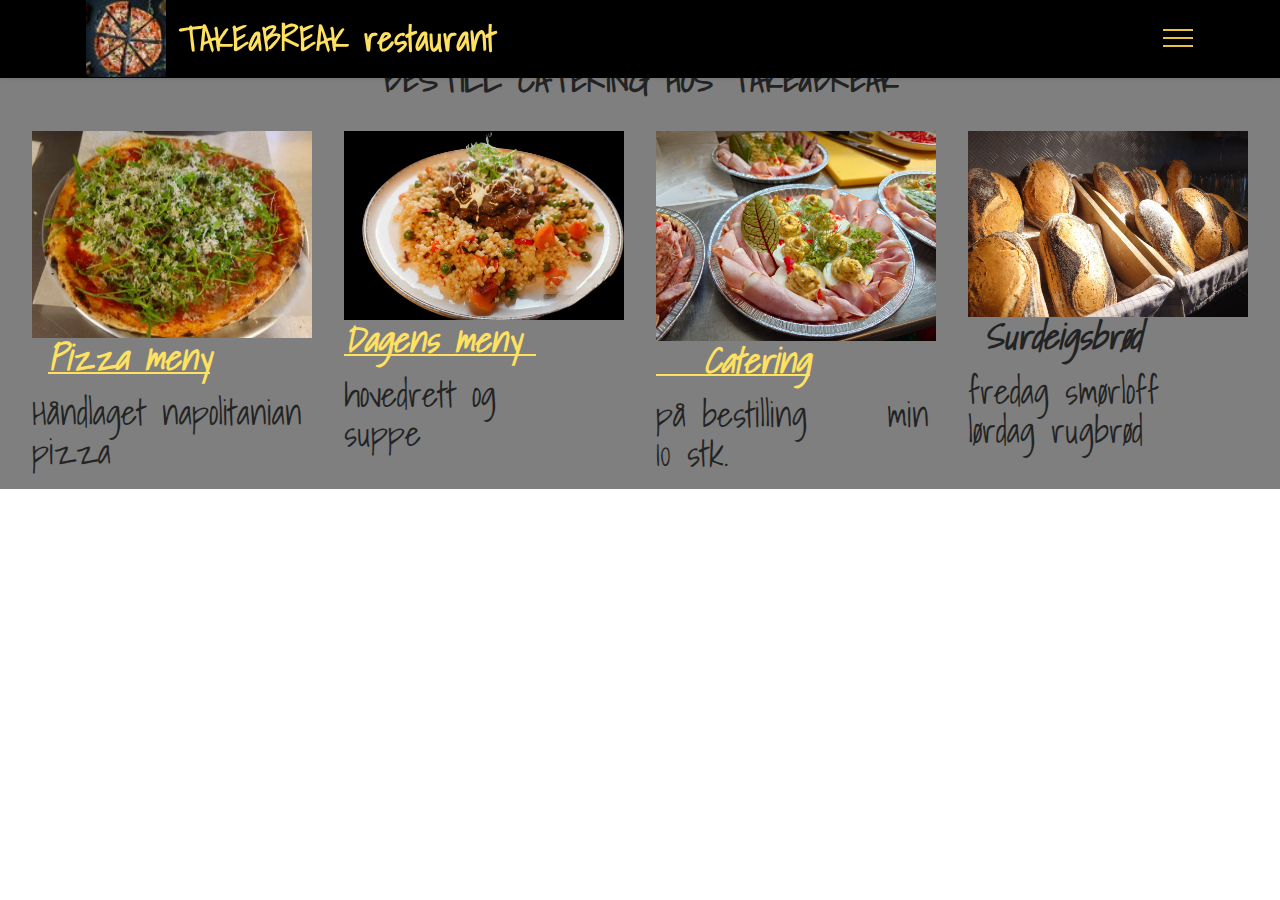
<file: page3.html>
<!DOCTYPE html>
<html  >
<head>
  <!-- Site made with Mobirise Website Builder v5.0.29, https://mobirise.com -->
  <meta charset="UTF-8">
  <meta http-equiv="X-UA-Compatible" content="IE=edge">
  <meta name="generator" content="Mobirise v5.0.29, mobirise.com">
  <meta name="viewport" content="width=device-width, initial-scale=1, minimum-scale=1">
  <link rel="shortcut icon" href="assets/images/20230928-151235-128x85.png" type="image/x-icon">
  <meta name="description" content="">
  
  
  <title>CATERING</title>
  <link rel="stylesheet" href="assets/tether/tether.min.css">
  <link rel="stylesheet" href="assets/bootstrap/css/bootstrap.min.css">
  <link rel="stylesheet" href="assets/bootstrap/css/bootstrap-grid.min.css">
  <link rel="stylesheet" href="assets/bootstrap/css/bootstrap-reboot.min.css">
  <link rel="stylesheet" href="assets/dropdown/css/style.css">
  <link rel="stylesheet" href="assets/animatecss/animate.css">
  <link rel="stylesheet" href="assets/socicon/css/styles.css">
  <link rel="stylesheet" href="assets/theme/css/style.css">
  <link rel="preload" as="style" href="assets/mobirise/css/mbr-additional.css"><link rel="stylesheet" href="assets/mobirise/css/mbr-additional.css" type="text/css">
  
  
  
  
</head>
<body>
  
  <section class="menu menu2 cid-u4fzQbfO1i" once="menu" id="menu2-1n">
    
    <nav class="navbar navbar-dropdown navbar-fixed-top collapsed">
        <div class="container">
            <div class="navbar-brand">
                <span class="navbar-logo">
                    <a href="page1.html#features10-r">
                        <img src="assets/images/mbr-96x64.jpeg" alt="TAKEaBREAK" style="height: 4.8rem;">
                    </a>
                </span>
                <span class="navbar-caption-wrap"><a class="navbar-caption text-warning text-primary display-1" href="page1.html#top">TAKEaBREAK restaurant</a></span>
            </div>
            <button class="navbar-toggler" type="button" data-toggle="collapse" data-target="#navbarSupportedContent" aria-controls="navbarNavAltMarkup" aria-expanded="false" aria-label="Toggle navigation">
                <div class="hamburger">
                    <span></span>
                    <span></span>
                    <span></span>
                    <span></span>
                </div>
            </button>
            <div class="collapse navbar-collapse" id="navbarSupportedContent">
                <ul class="navbar-nav nav-dropdown" data-app-modern-menu="true"><li class="nav-item"><a class="nav-link link text-warning text-primary display-1" href="TAKEaBREAK.html#share3-11" aria-expanded="false">Åpeningstider<br></a></li><li class="nav-item"><a class="nav-link link text-warning text-primary display-1" href="TAKEaBREAK.html#features10-r" aria-expanded="false">Pizza Meny</a></li>
                    <li class="nav-item"><a class="nav-link link text-warning text-primary display-1" href="page1.html#features8-u" aria-expanded="false">Dagens meny</a></li>
                    <li class="nav-item"><a class="nav-link link text-warning text-primary display-1" href="page1.html#pricing2-y" aria-expanded="false">Catering<br></a>
                    </li></ul>
                
                <div class="navbar-buttons mbr-section-btn"><a class="btn btn-warning display-1" href="page1.html#contacts2-10">Kontact&nbsp;</a></div>
            </div>
        </div>
    </nav>
</section>

<section class="engine"><a href="https://mobirise.info/s">free bootstrap themes</a></section><section class="gallery3 cid-usBcr2JPlT" id="gallery3-1q">
    
    <div class="mbr-overlay"></div>
    <div class="container-fluid">
        <div class="mbr-section-head">
            <h4 class="mbr-section-title mbr-fonts-style align-center mb-0 display-1"><strong>BESTILL CATERING HOS TAKEaBREAK</strong></h4>
            <h5 class="mbr-section-subtitle mbr-fonts-style align-center mb-0 mt-2 display-5"></h5>
        </div>
        <div class="row mt-4">
            <div class="item features-image сol-12 col-md-6 col-lg-3">
                <div class="item-wrapper">
                    <div class="item-img">
                        <img src="assets/images/429335275-1329331624409280-369274306737862007-n-586x391.jpeg" alt="">
                    </div>
                    <div class="item-content">
                        <h5 class="item-title mbr-fonts-style display-1"><strong>&nbsp;<a href="page1.html#features10-r" class="text-warning"><b><em>Pizza meny</em></b></a></strong></h5>
                        
                        <p class="mbr-text mbr-fonts-style mt-3 display-1">Håndlaget napolitanian pizza</p>
                    </div>
                    
                </div>
            </div>
            <div class="item features-image сol-12 col-md-6 col-lg-3">
                <div class="item-wrapper">
                    <div class="item-img">
                        <a href="page1.html#features8-u"><img src="assets/images/431107411-973377617492417-344576046514299851-n-552x374.jpg" alt=""></a>
                    </div>
                    <div class="item-content">
                        <h5 class="item-title mbr-fonts-style display-1"><strong><em><a href="page1.html#features8-u" class="text-warning"><i><b>Dagens meny&nbsp;</b></i></a></em></strong></h5>
                        
                        <p class="mbr-text mbr-fonts-style mt-3 display-1">hovedrett og&nbsp; &nbsp; &nbsp; suppe</p>
                    </div>
                    
                </div>
            </div>
            <div class="item features-image сol-12 col-md-6 col-lg-3">
                <div class="item-wrapper">
                    <div class="item-img">
                        <img src="assets/images/20230902-130532-552x414.jpg" alt="">
                    </div>
                    <div class="item-content">
                        <h5 class="item-title mbr-fonts-style display-1"><strong><a href="TAKEaBREAK.html#pricing2-y" class="text-warning"><b>&nbsp; &nbsp;</b></a><a href="TAKEaBREAK.html#pricing2-y" class="text-warning"><em><b>Catering</b></em></a></strong></h5>
                        
                        <p class="mbr-text mbr-fonts-style mt-3 display-1">på bestilling&nbsp; &nbsp; &nbsp;min 10 stk.</p>
                    </div>
                    
                </div>
            </div>
            <div class="item features-image сol-12 col-md-6 col-lg-3">
                <div class="item-wrapper">
                    <div class="item-img">
                        <img src="assets/images/20231020-125331-552x368.jpg" alt="" title="">
                    </div>
                    <div class="item-content">
                        <h5 class="item-title mbr-fonts-style display-1"><strong>&nbsp;<em>Surdeigsbrød</em></strong><strong><br></strong></h5>
                        
                        <p class="mbr-text mbr-fonts-style mt-3 display-1">fredag smørloff<br>lørdag rugbrød</p>
                    </div>
                    
                </div>
            </div>
        </div>
    </div>
</section>


  <script src="assets/web/assets/jquery/jquery.min.js"></script>
  <script src="assets/popper/popper.min.js"></script>
  <script src="assets/tether/tether.min.js"></script>
  <script src="assets/bootstrap/js/bootstrap.min.js"></script>
  <script src="assets/smoothscroll/smooth-scroll.js"></script>
  <script src="assets/dropdown/js/nav-dropdown.js"></script>
  <script src="assets/dropdown/js/navbar-dropdown.js"></script>
  <script src="assets/touchswipe/jquery.touch-swipe.min.js"></script>
  <script src="assets/viewportchecker/jquery.viewportchecker.js"></script>
  <script src="assets/theme/js/script.js"></script>
  
  
  
 <div id="scrollToTop" class="scrollToTop mbr-arrow-up"><a style="text-align: center;"><i class="mbr-arrow-up-icon mbr-arrow-up-icon-cm cm-icon cm-icon-smallarrow-up"></i></a></div>
    <input name="animation" type="hidden">
  </body>
</html>
</file>
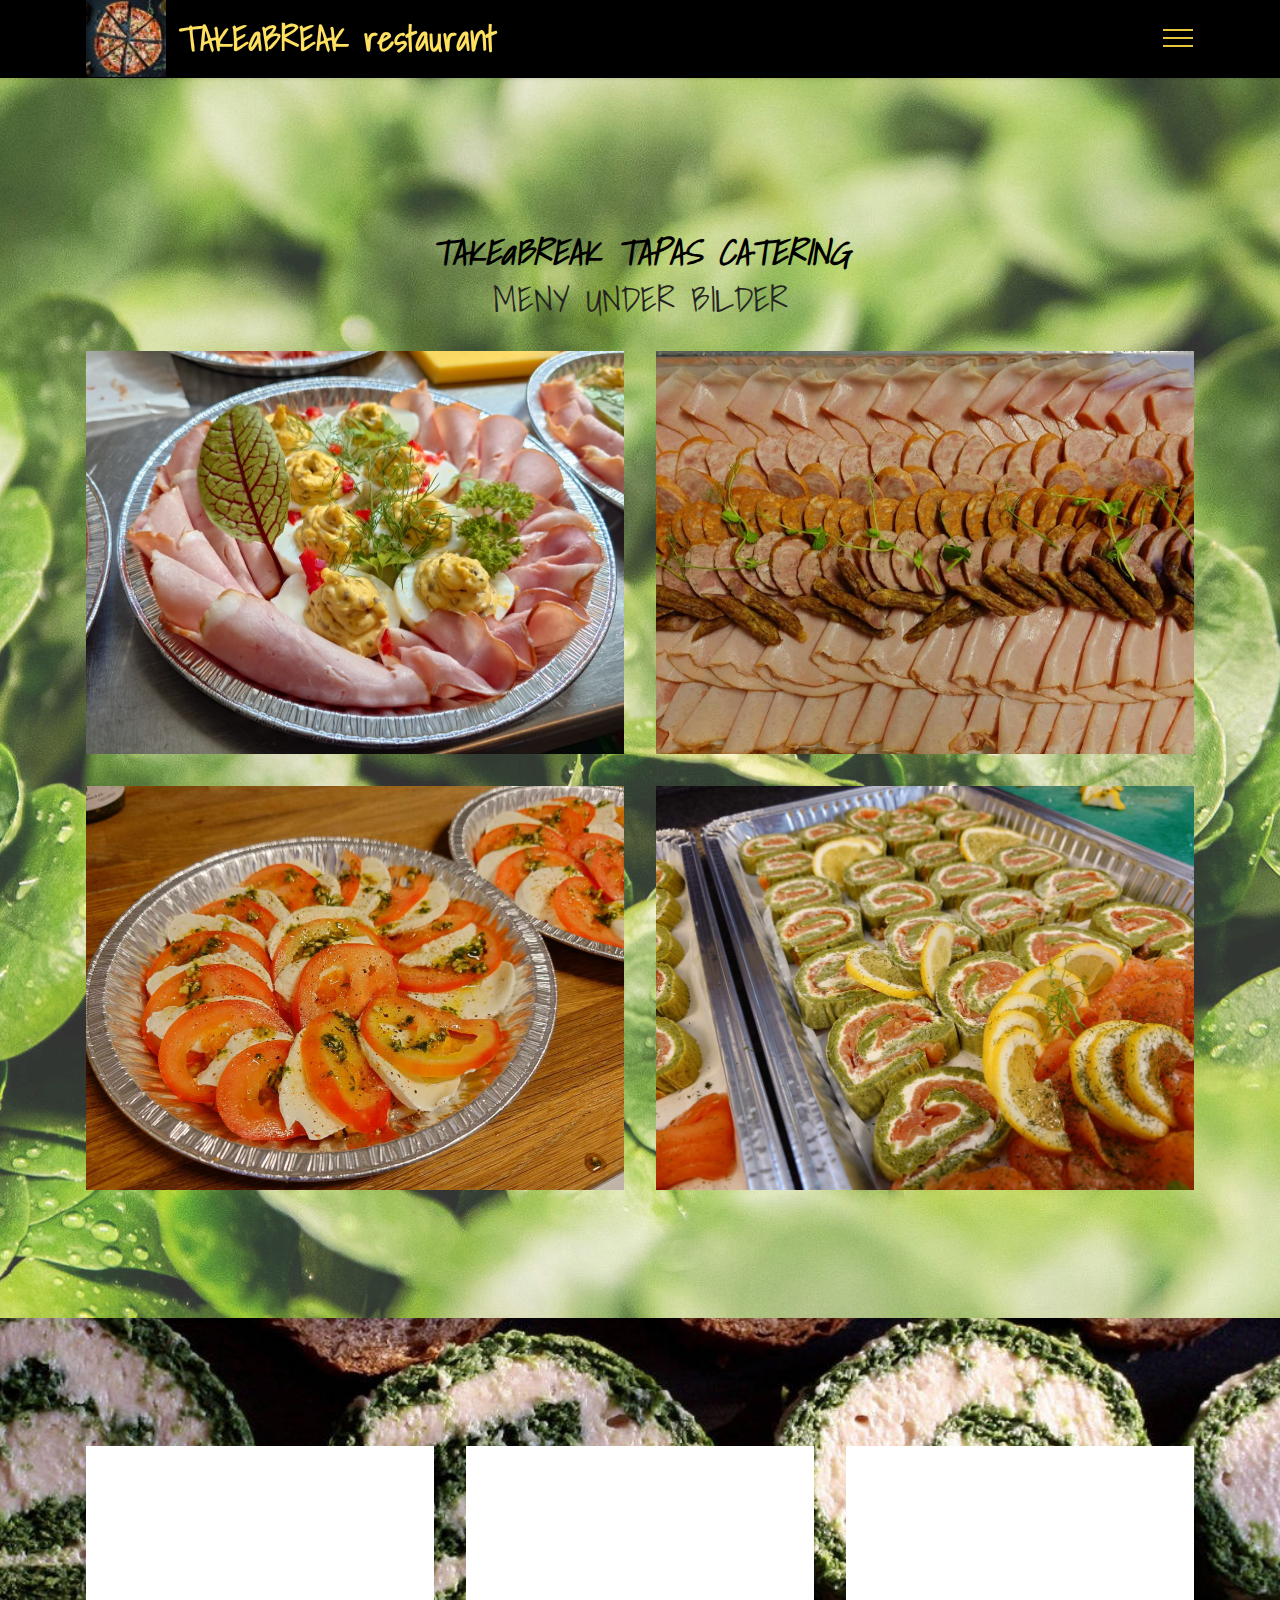
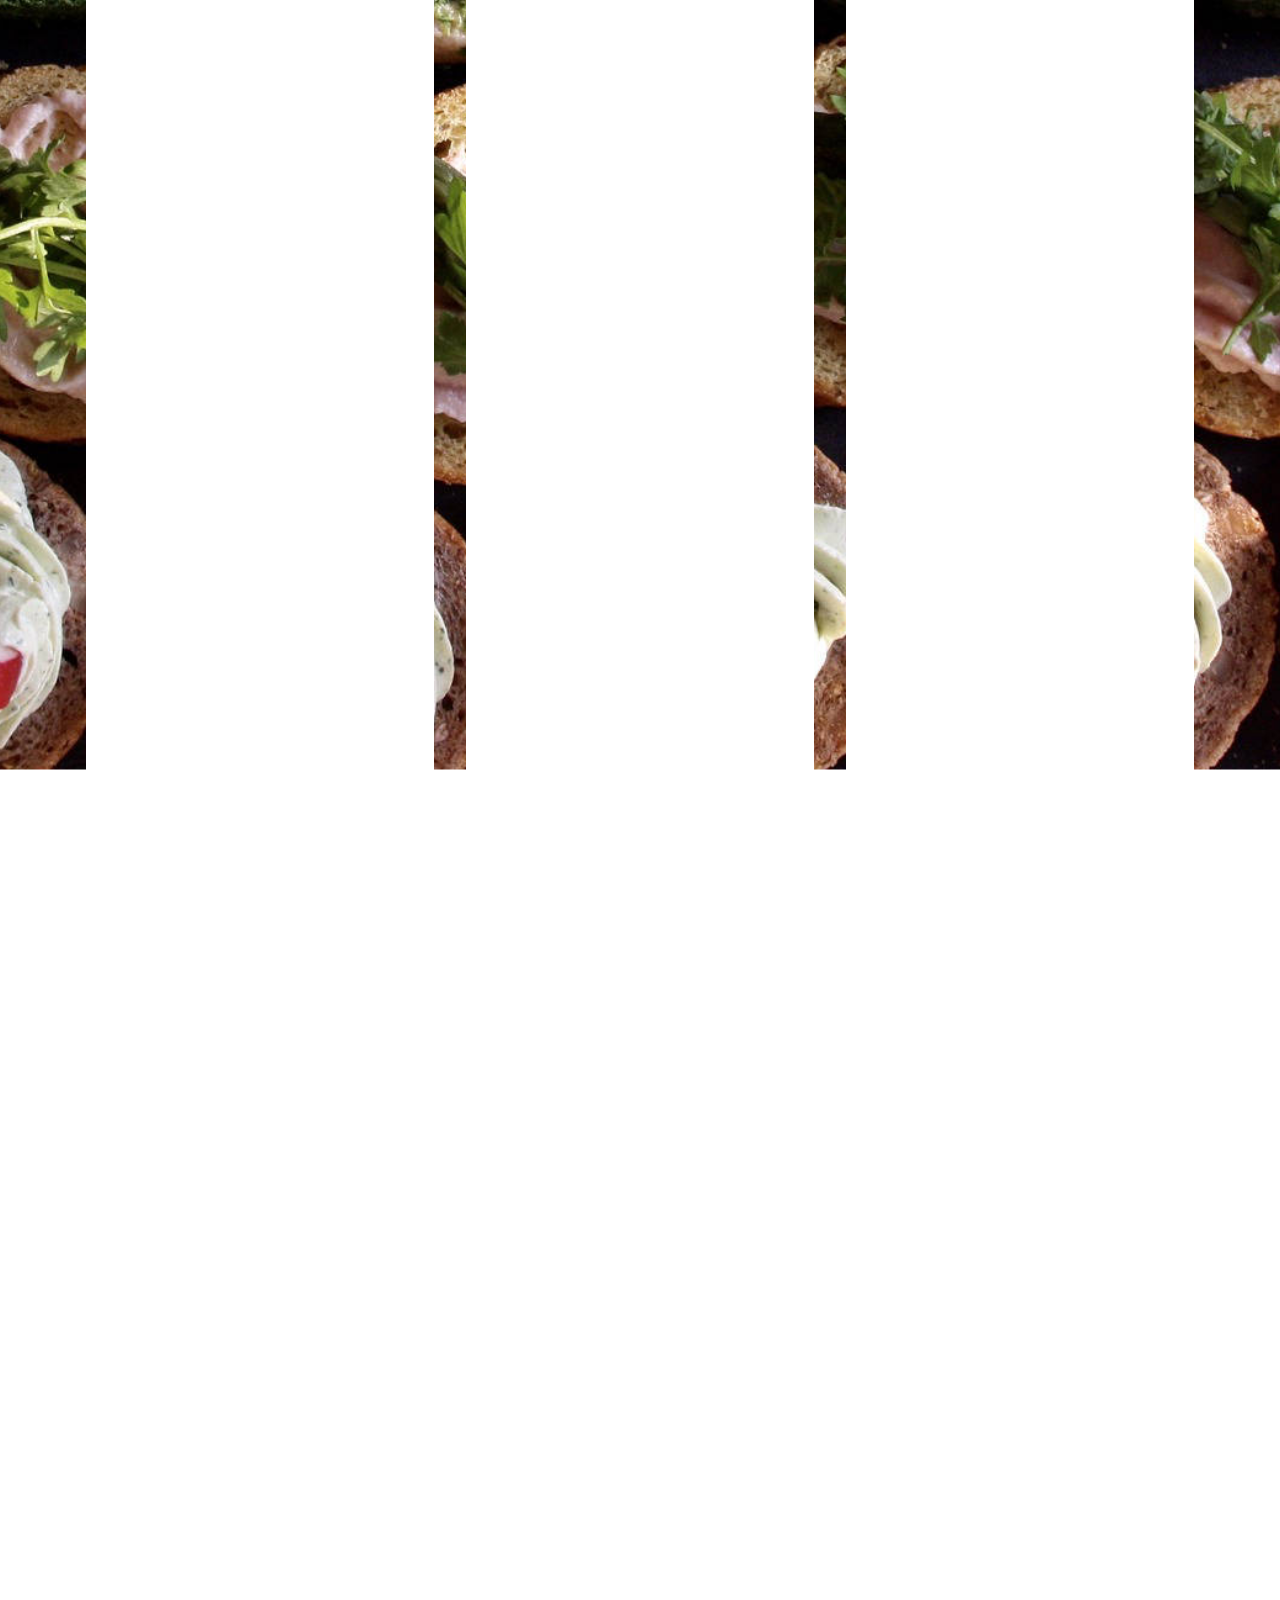
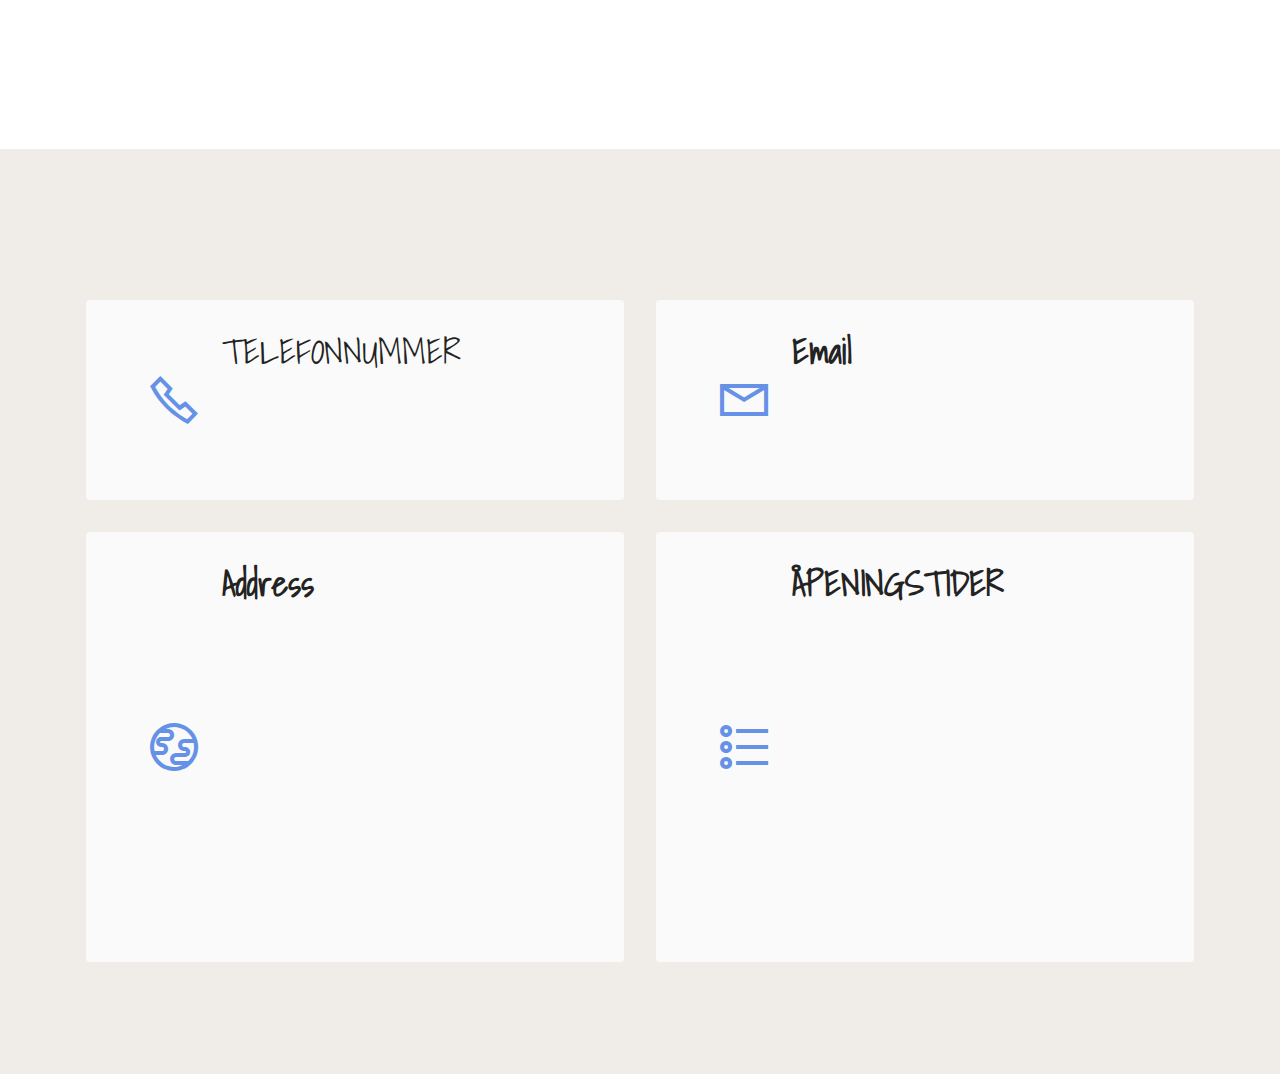
<file: page4.html>
<!DOCTYPE html>
<html  >
<head>
  <!-- Site made with Mobirise Website Builder v5.0.29, https://mobirise.com -->
  <meta charset="UTF-8">
  <meta http-equiv="X-UA-Compatible" content="IE=edge">
  <meta name="generator" content="Mobirise v5.0.29, mobirise.com">
  <meta name="viewport" content="width=device-width, initial-scale=1, minimum-scale=1">
  <link rel="shortcut icon" href="assets/images/20230928-151235-128x85.png" type="image/x-icon">
  <meta name="description" content="">
  
  
  <title>CATERING TAPAS</title>
  <link rel="stylesheet" href="assets/web/assets/mobirise-icons2/mobirise2.css">
  <link rel="stylesheet" href="assets/tether/tether.min.css">
  <link rel="stylesheet" href="assets/bootstrap/css/bootstrap.min.css">
  <link rel="stylesheet" href="assets/bootstrap/css/bootstrap-grid.min.css">
  <link rel="stylesheet" href="assets/bootstrap/css/bootstrap-reboot.min.css">
  <link rel="stylesheet" href="assets/dropdown/css/style.css">
  <link rel="stylesheet" href="assets/animatecss/animate.css">
  <link rel="stylesheet" href="assets/socicon/css/styles.css">
  <link rel="stylesheet" href="assets/theme/css/style.css">
  <link rel="preload" as="style" href="assets/mobirise/css/mbr-additional.css"><link rel="stylesheet" href="assets/mobirise/css/mbr-additional.css" type="text/css">
  
  
  
  
</head>
<body>
  
  <section class="menu menu2 cid-u4fzQbfO1i" once="menu" id="menu2-1o">
    
    <nav class="navbar navbar-dropdown navbar-fixed-top collapsed">
        <div class="container">
            <div class="navbar-brand">
                <span class="navbar-logo">
                    <a href="TAKEaBREAK.html#gallery3-p">
                        <img src="assets/images/mbr-96x64.jpeg" alt="TAKEaBREAK" style="height: 4.8rem;">
                    </a>
                </span>
                <span class="navbar-caption-wrap"><a class="navbar-caption text-warning text-primary display-1" href="TAKEaBREAK.html#gallery3-p">TAKEaBREAK restaurant</a></span>
            </div>
            <button class="navbar-toggler" type="button" data-toggle="collapse" data-target="#navbarSupportedContent" aria-controls="navbarNavAltMarkup" aria-expanded="false" aria-label="Toggle navigation">
                <div class="hamburger">
                    <span></span>
                    <span></span>
                    <span></span>
                    <span></span>
                </div>
            </button>
            <div class="collapse navbar-collapse" id="navbarSupportedContent">
                <ul class="navbar-nav nav-dropdown" data-app-modern-menu="true"><li class="nav-item"><a class="nav-link link text-warning text-primary display-1" href="TAKEaBREAK.html#share3-11" aria-expanded="false">Åpeningstider<br></a></li><li class="nav-item"><a class="nav-link link text-warning text-primary display-1" href="TAKEaBREAK.html#features10-r" aria-expanded="false">Pizza Meny</a></li>
                    <li class="nav-item"><a class="nav-link link text-warning text-primary display-1" href="TAKEaBREAK.html#features8-u" aria-expanded="false">Dagens meny</a></li>
                    <li class="nav-item"><a class="nav-link link text-warning text-primary display-1" href="page6.html#content1-1y" aria-expanded="false">Catering<br></a>
                    </li></ul>
                
                <div class="navbar-buttons mbr-section-btn"><a class="btn btn-warning display-1" href="TAKEaBREAK.html#contacts2-10">Kontact&nbsp;</a></div>
            </div>
        </div>
    </nav>
</section>

<section class="engine"><a href="https://mobirise.info/h">how to create a web page</a></section><section class="gallery4 mbr-gallery cid-uvO7gdYNTH" id="gallery4-20">
    

    <div class="mbr-overlay" style="opacity: 0.2; background-color: rgb(250, 250, 250);">
    </div>

    <div class="container">
        <div class="mbr-section-head">
            <h3 class="mbr-section-title mbr-fonts-style align-center m-0 display-1"><strong><em><br></em></strong><br><strong><em>TAKEaBREAK TAPAS CATERING</em></strong></h3>
            <h4 class="mbr-section-subtitle mbr-fonts-style align-center mb-0 mt-2 display-1">MENY UNDER BILDER</h4>
        </div>
        <div class="row mbr-gallery mt-4">
            
            <div class="col-12 col-md-6 col-lg-6 item gallery-image">
                <div class="item-wrapper" data-toggle="modal" data-target="#uIBwJkXROT-modal">
                    <a href="page4.html#pricing2-21"><img class="w-100" src="assets/images/20230902-130532-1108x831.jpeg" alt="DEVILED EGGS" data-slide-to="0" data-target="#lb-uIBwJkXROT"></a>
                    <div class="icon-wrapper">
                        <span class="mobi-mbri mobi-mbri-search mbr-iconfont mbr-iconfont-btn"></span>
                    </div>
                </div>
                
            </div><div class="col-12 col-md-6 col-lg-6 item gallery-image">
                <div class="item-wrapper" data-toggle="modal" data-target="#uIBwJkXROT-modal">
                    <a href="page4.html#pricing2-21"><img class="w-100" src="assets/images/435055909-735256721804851-2418327919111381385-n-1108x831.jpeg" alt="PÅLEG OG PØLSEFEST" data-slide-to="1" data-target="#lb-uIBwJkXROT"></a>
                    <div class="icon-wrapper">
                        <span class="mobi-mbri mobi-mbri-search mbr-iconfont mbr-iconfont-btn"></span>
                    </div>
                </div>
                
            </div>
            <div class="col-12 col-md-6 col-lg-6 item gallery-image">
                <div class="item-wrapper" data-toggle="modal" data-target="#uIBwJkXROT-modal">
                    <a href="page4.html#pricing2-21"><img class="w-100" src="assets/images/431415486-683064587137400-8956712778635100668-n-1108x738.jpg" alt="CARPACCIO TOMAT OG MOZZARELLA " data-slide-to="2" data-target="#lb-uIBwJkXROT"></a>
                    <div class="icon-wrapper">
                        <span class="mobi-mbri mobi-mbri-search mbr-iconfont mbr-iconfont-btn"></span>
                    </div>
                </div>
                
            </div>
            <div class="col-12 col-md-6 col-lg-6 item gallery-image">
                <div class="item-wrapper" data-toggle="modal" data-target="#uIBwJkXROT-modal">
                    <a href="page4.html#pricing2-21"><img class="w-100" src="assets/images/434586107-974901291010014-4991275626665923411-n-1108x831.jpg" alt="LAKS RULL" data-slide-to="3" data-target="#lb-uIBwJkXROT"></a>
                    <div class="icon-wrapper">
                        <span class="mobi-mbri mobi-mbri-search mbr-iconfont mbr-iconfont-btn"></span>
                    </div>
                </div>
                
            </div>
        </div>

        <div class="modal mbr-slider" tabindex="-1" role="dialog" aria-hidden="true" id="uIBwJkXROT-modal">
            <div class="modal-dialog" role="document">
                <div class="modal-content">
                    <div class="modal-body">
                        <div class="carousel slide" id="lb-uIBwJkXROT" data-ride="carousel" data-interval="5000">
                            <div class="carousel-inner">
                                
                                <div class="carousel-item">
                                    <img class="d-block w-100" src="assets/images/20230902-130532-1108x831.jpeg" alt="">
                                </div><div class="carousel-item active">
                                    <img class="d-block w-100" src="assets/images/435055909-735256721804851-2418327919111381385-n-1108x831.jpeg" alt="">
                                </div>
                                <div class="carousel-item">
                                    <img class="d-block w-100" src="assets/images/431415486-683064587137400-8956712778635100668-n-1108x738.jpg" alt="">
                                </div>
                                <div class="carousel-item">
                                    <img class="d-block w-100" src="assets/images/434586107-974901291010014-4991275626665923411-n-1108x831.jpg" alt="">
                                </div>
                            </div>
                            <ol class="carousel-indicators">
                                <li data-slide-to="0" class="active" data-target="#lb-uIBwJkXROT"></li>
                                <li data-slide-to="1" data-target="#lb-uIBwJkXROT"></li>
                                <li data-slide-to="2" data-target="#lb-uIBwJkXROT"></li>
                                <li data-slide-to="3" data-target="#lb-uIBwJkXROT"></li>
                            </ol>
                            <a role="button" href="" class="close" data-dismiss="modal" aria-label="Close">
                            </a>
                            <a class="carousel-control-prev carousel-control" role="button" data-slide="prev" href="#lb-uIBwJkXROT">
                                <span class="mobi-mbri mobi-mbri-arrow-prev" aria-hidden="true"></span>
                                <span class="sr-only">Previous</span>
                            </a>
                            <a class="carousel-control-next carousel-control" role="button" data-slide="next" href="#lb-uIBwJkXROT">
                                <span class="mobi-mbri mobi-mbri-arrow-next" aria-hidden="true"></span>
                                <span class="sr-only">Next</span>
                            </a>
                        </div>
                    </div>
                </div>
            </div>
        </div>
    </div>
</section>

<section class="pricing2 cid-uvO7scgNmM mbr-parallax-background" id="pricing2-21">
    

    <div class="mbr-overlay" style="opacity: 0; background-color: rgb(255, 255, 255);">
    </div>
    <div class="container">
        <div class="row justify-content-center">
            <div class="col-12 col-md-6 align-center col-lg-4">
                <div class="plan">
                    <div class="plan-header">
                        <h6 class="plan-title mbr-fonts-style mb-3 display-1"><strong><em>LITEN FEST MENY</em></strong></h6>
                        <div class="plan-price">
                            <p class="price mbr-fonts-style m-0 display-1"><strong>259,-</strong></p>
                            <p class="price-term mbr-fonts-style mb-3 display-1"><strong>per person, min 10 stk.</strong></p>
                        </div>
                    </div>
                    <div class="plan-body">
                        <div class="plan-list mb-4">
                            <ul class="list-group mbr-fonts-style list-group-flush display-7">
                                <li class="list-group-item">(Nybakt brød)
</li><li class="list-group-item">- HÅNDLAGDE SURDEIGS SMØRLOFF
</li><li class="list-group-item">- MERIERI SMØR
</li><li class="list-group-item">(Koldtbord) 
</li><li class="list-group-item">- DEVILED EGG m/sjampinjong og paprika</li><li class="list-group-item">&nbsp; POTETSALAT m/eple, honning, ramsløk</li><li class="list-group-item">- PÅLEG OG PØLSEFEST (utvalg av kjøttpålegg og håndlagde pølser) 
</li><li class="list-group-item">- hjemmelaget HVITLØK DRESSING
</li><li class="list-group-item">(Varme retter)
</li><li class="list-group-item">- BAKT BIFFRULL M/SJAMPINJONG OG OST 
</li><li class="list-group-item">- Hjemmelaget JAGER SAUS
</li><li class="list-group-item">- STEKT LØK</li><br><li class="list-group-item"><br></li><br><li class="list-group-item"><br></li>
                            </ul>
                        </div>
                        <div class="mbr-section-btn text-center"><a href="page4.html#contacts2-22" class="btn btn-warning display-1">BESTILL</a></div>
                    </div>
                </div>
            </div>
            <div class="col-12 col-md-6 align-center col-lg-4">
                <div class="plan">
                    <div class="plan-header">
                        <h6 class="plan-title mbr-fonts-style mb-3 display-1">
                            <strong><em>MEDIUM FEST MENY</em></strong></h6>
                        <div class="plan-price">
                            <p class="price mbr-fonts-style m-0 display-1"><strong>359,-</strong></p>
                            <p class="price-term mbr-fonts-style mb-3 display-1"><strong>per person, min 10 stk</strong></p>
                        </div>
                    </div>
                    <div class="plan-body">
                        <div class="plan-list mb-4">
                            <ul class="list-group mbr-fonts-style list-group-flush display-7">
                                <li class="list-group-item">(Nybakt brød)
</li><li class="list-group-item">- FOCACCIA
</li><li class="list-group-item">- HÅNDLAGDE SURDEIGS SMØRLOFF
</li><li class="list-group-item">- MERIERI SMØR
</li><li class="list-group-item">(Koldtbord) 
</li><li class="list-group-item">- DEVILED EGG m/sjampinjong og paprika</li><li class="list-group-item">&nbsp;POTETSALAT m/eple, honning, ramsløk&nbsp;</li><li class="list-group-item">- PÅLEG OG PØLSEFEST (utvalg av kjøttpålegg og håndlagde pølser) 
</li><li class="list-group-item">- TOMAT OG MOZZARELA CARPACCIO
</li><li class="list-group-item">- hjemmelaget HVITLØK DRESSING
</li><li class="list-group-item">(Varme retter)
</li><li class="list-group-item">- BAKT BIFFRULL M/SJAMPINJONG OG OST 
</li><li class="list-group-item">- Hjemmelaget JAGER SAUS
</li><li class="list-group-item">- KYLLING NUGGETS
</li><li class="list-group-item">- STEKT LØK</li>
                            </ul>
                        </div>
                        <div class="mbr-section-btn text-center"><a href="page4.html#contacts2-22" class="btn btn-warning display-1">BESTILL&nbsp;</a></div>
                    </div>
                </div>
            </div>
            <div class="col-12 col-md-6 align-center col-lg-4">
                <div class="plan">
                    <div class="plan-header">
                        <h6 class="plan-title mbr-fonts-style mb-3 display-1"><strong><em>STOR FEST MENY</em></strong></h6>
                        <div class="plan-price">
                            <p class="price mbr-fonts-style m-0 display-1"><strong>459,-</strong></p>
                            <p class="price-term mbr-fonts-style mb-3 display-1"><strong>per person, min 10 stk.</strong></p>
                        </div>
                    </div>
                    <div class="plan-body">
                        <div class="plan-list mb-4">
                            <ul class="list-group mbr-fonts-style list-group-flush display-7">
                                <li class="list-group-item">(Nybakt brød)
</li><li class="list-group-item">- FOCACCIA
</li><li class="list-group-item">- HÅNDLAGDE SURDEIGS SMØRLOFF</li><li class="list-group-item">- MERIERI SMØR
</li><li class="list-group-item">(Koldtbord) 
</li><li class="list-group-item">- DEVILED EGG m/sjampinjong og paprika</li><li class="list-group-item"><span style="background-color: transparent; font-size: 1.2rem;">POTETSALAT m/eple, honning, ramsløk</span></li><li class="list-group-item">- PÅLEG OG PØLSEFEST (utvalg av kjøttpålegg og håndlagde pølser)</li><li class="list-group-item">- RØKELAKS RULL 
</li><li class="list-group-item">- TOMAT OG MOZZARELA CARPACCIO
</li><li class="list-group-item">- hjemmelaget HVITLØK DRESSING
</li><li class="list-group-item">(Varme retter)
</li><li class="list-group-item">- BAKT BIFFRULL M/SJAMPINJONG OG OST 
</li><li class="list-group-item">- Hjemmelaget JAGER SAUS
</li><li class="list-group-item">- KYLLING NUGGETS m/dipp
</li><li class="list-group-item">- PANIERT SCAMPI
</li><li class="list-group-item">- STEKT LØK</li>
                            </ul>
                        </div>
                        <div class="mbr-section-btn text-center"><a href="page4.html#contacts2-22" class="btn btn-warning display-1">BESTILL</a></div>
                    </div>
                </div>
            </div>
            
        </div>
    </div>
</section>

<section class="contacts2 cid-uvO80kj4GU mbr-parallax-background" id="contacts2-22">
    <!---->
    
    <div class="mbr-overlay" style="opacity: 0.3; background-color: rgb(206, 191, 175);">
    </div>
    <div class="container">
        <div class="mbr-section-head">
            <h3 class="mbr-section-title mbr-fonts-style align-center mb-0 display-1"><strong>KONTAKT</strong></h3>
            
        </div>
        <div class="row justify-content-center mt-4">
            <div class="card col-12 col-md-6">
                <div class="card-wrapper">
                    <div class="image-wrapper">
                        <span class="mbr-iconfont mobi-mbri-phone mobi-mbri"></span>
                    </div>
                    <div class="text-wrapper">
                        <h6 class="card-title mbr-fonts-style mb-1 display-1">TELEFONNUMMER</h6>
                        <p class="mbr-text mbr-fonts-style display-1"><a href="tel:+47 489 13 936" class="text-primary">+47 489 13 936</a><strong>&nbsp;&nbsp; &nbsp; &nbsp; &nbsp; &nbsp; &nbsp; &nbsp; &nbsp; &nbsp;&nbsp;</strong></p>
                    </div>
                </div>
            </div>
            <div class="card col-12 col-md-6">
                <div class="card-wrapper">
                    <div class="image-wrapper">
                        <span class="mbr-iconfont mobi-mbri-letter mobi-mbri"></span>
                    </div>
                    <div class="text-wrapper">
                        <h6 class="card-title mbr-fonts-style mb-1 display-1">
                            <strong>Email</strong>
                        </h6>
                        <p class="mbr-text mbr-fonts-style display-7">&nbsp; &nbsp;<a href="mailto:takeabreak.no@gmail.com" class="text-primary">takeabreak.no@gmail.com</a> &nbsp; &nbsp; &nbsp; &nbsp; &nbsp; &nbsp; &nbsp; &nbsp; &nbsp; &nbsp;</p>
                    </div>
                </div>
            </div>
            <div class="card col-12 col-md-6">
                <div class="card-wrapper">
                    <div class="image-wrapper">
                        <span class="mbr-iconfont mobi-mbri-globe mobi-mbri"></span>
                    </div>
                    <div class="text-wrapper">
                        <h6 class="card-title mbr-fonts-style mb-1 display-1">
                            <strong>Address</strong>
                        </h6>
                        <p class="mbr-text mbr-fonts-style display-1">GAMLEVEIEN 14, <br>4380 HAUGE I DALANE<br>NORGE</p>
                    </div>
                </div>
            </div>
            <div class="card col-12 col-md-6">
                <div class="card-wrapper">
                    <div class="image-wrapper">
                        <span class="mbr-iconfont mobi-mbri-bulleted-list mobi-mbri"></span>
                    </div>
                    <div class="text-wrapper">
                        <h6 class="card-title mbr-fonts-style mb-1 display-1"><strong>ÅPENINGSTIDER</strong>&nbsp; &nbsp; &nbsp; &nbsp;</h6>
                        <p class="mbr-text mbr-fonts-style display-7">MAN-TIRS&nbsp; &nbsp; &nbsp; &nbsp; STENGT<br>ONSDAG&nbsp; &nbsp; &nbsp; &nbsp; 13:00 - 18:00<br>TORSDAG&nbsp; &nbsp; &nbsp; 13:00 - 18:00<br>FREDAG&nbsp; &nbsp; &nbsp; &nbsp; &nbsp;13.00 - 20:00*<br>LØRDAG&nbsp; &nbsp; &nbsp; &nbsp; &nbsp;13.00 - 20.00*<br>SØNDAG&nbsp; &nbsp; &nbsp; &nbsp; 13.00- 18:00<br>*kjøkken stenger, mulighet for å sitte lenger</p>
                    </div>
                </div>
            </div>
        </div>
    </div>
</section>


  <script src="assets/web/assets/jquery/jquery.min.js"></script>
  <script src="assets/popper/popper.min.js"></script>
  <script src="assets/tether/tether.min.js"></script>
  <script src="assets/bootstrap/js/bootstrap.min.js"></script>
  <script src="assets/smoothscroll/smooth-scroll.js"></script>
  <script src="assets/dropdown/js/nav-dropdown.js"></script>
  <script src="assets/dropdown/js/navbar-dropdown.js"></script>
  <script src="assets/touchswipe/jquery.touch-swipe.min.js"></script>
  <script src="assets/viewportchecker/jquery.viewportchecker.js"></script>
  <script src="assets/parallax/jarallax.min.js"></script>
  <script src="assets/theme/js/script.js"></script>
  
  
  
 <div id="scrollToTop" class="scrollToTop mbr-arrow-up"><a style="text-align: center;"><i class="mbr-arrow-up-icon mbr-arrow-up-icon-cm cm-icon cm-icon-smallarrow-up"></i></a></div>
    <input name="animation" type="hidden">
  </body>
</html>
</file>
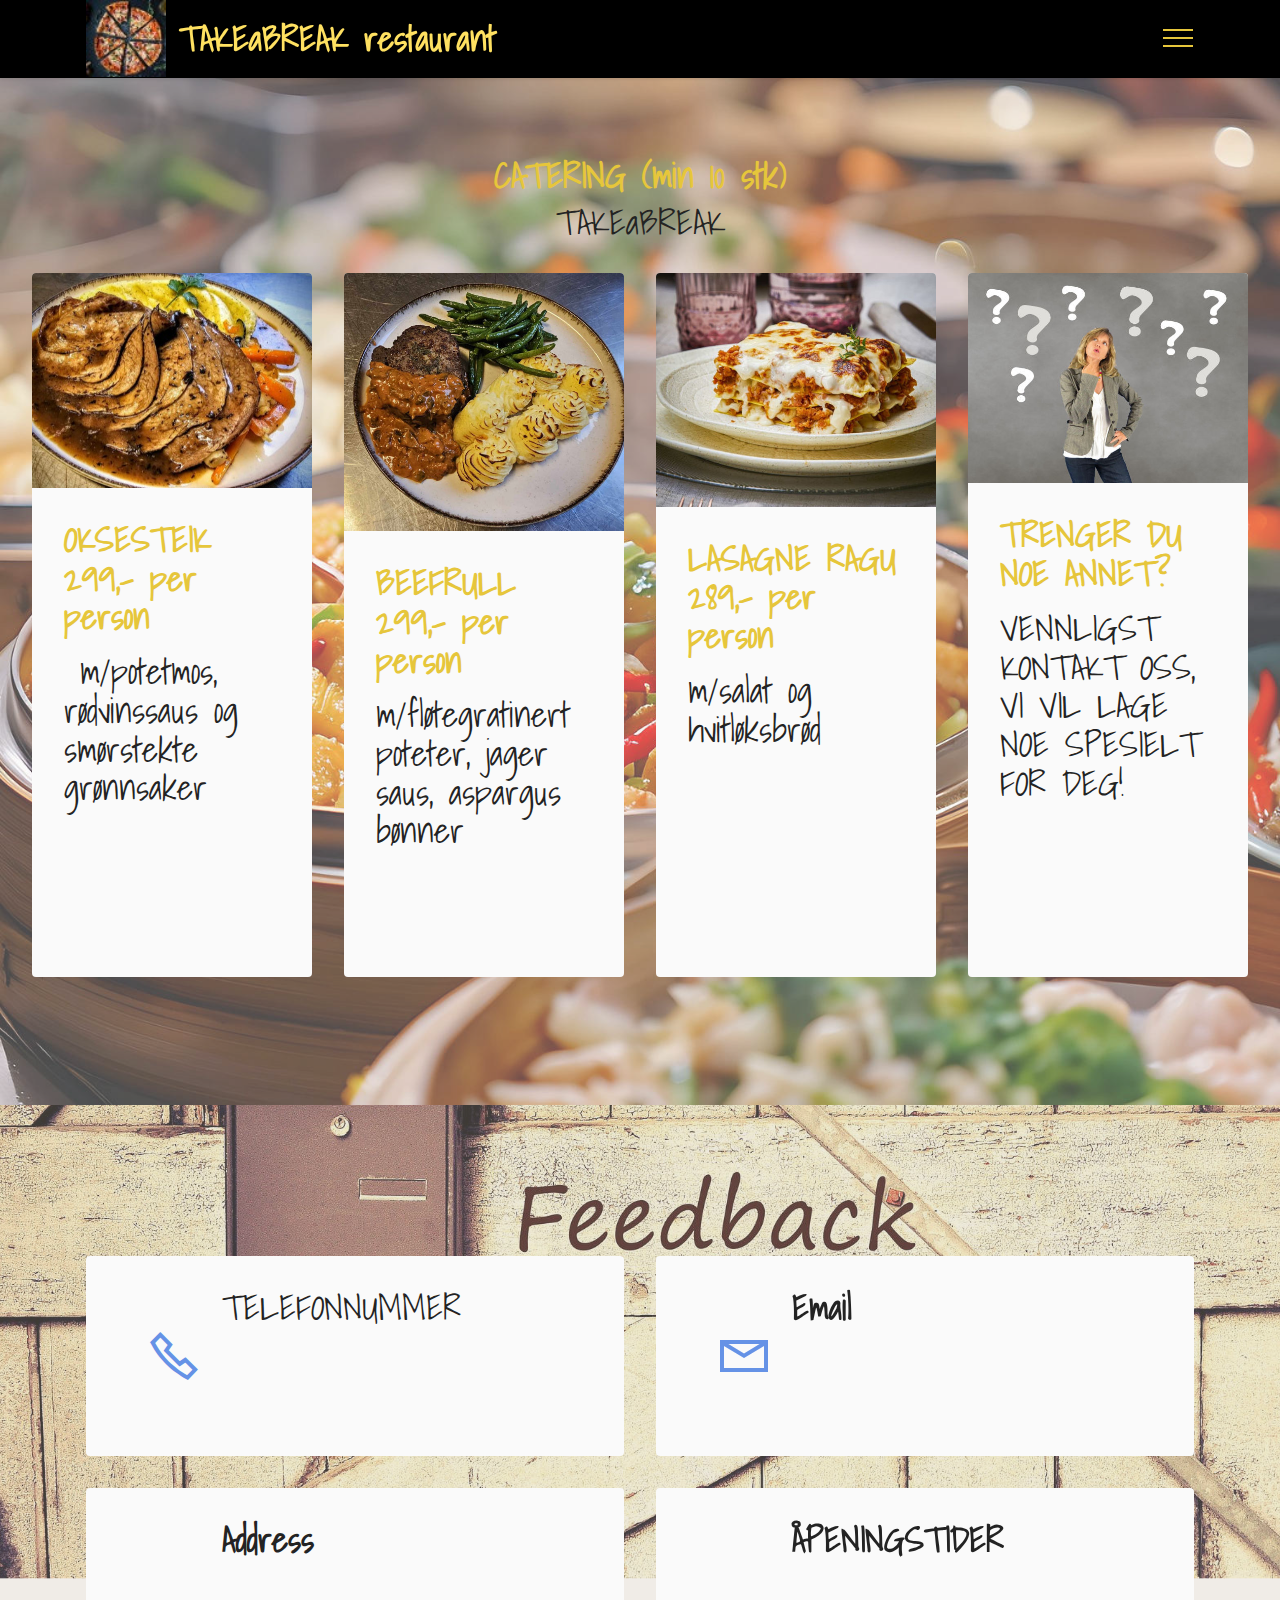
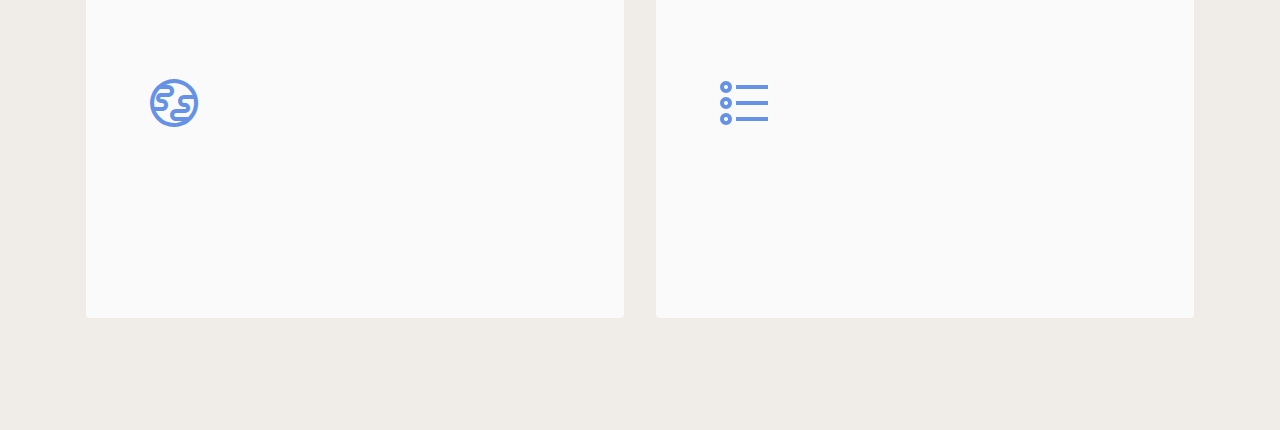
<file: page5.html>
<!DOCTYPE html>
<html  >
<head>
  <!-- Site made with Mobirise Website Builder v5.0.29, https://mobirise.com -->
  <meta charset="UTF-8">
  <meta http-equiv="X-UA-Compatible" content="IE=edge">
  <meta name="generator" content="Mobirise v5.0.29, mobirise.com">
  <meta name="viewport" content="width=device-width, initial-scale=1, minimum-scale=1">
  <link rel="shortcut icon" href="assets/images/20230928-151235-128x85.png" type="image/x-icon">
  <meta name="description" content="">
  
  
  <title>CATERING HOVEDRETT</title>
  <link rel="stylesheet" href="assets/web/assets/mobirise-icons2/mobirise2.css">
  <link rel="stylesheet" href="assets/tether/tether.min.css">
  <link rel="stylesheet" href="assets/bootstrap/css/bootstrap.min.css">
  <link rel="stylesheet" href="assets/bootstrap/css/bootstrap-grid.min.css">
  <link rel="stylesheet" href="assets/bootstrap/css/bootstrap-reboot.min.css">
  <link rel="stylesheet" href="assets/dropdown/css/style.css">
  <link rel="stylesheet" href="assets/animatecss/animate.css">
  <link rel="stylesheet" href="assets/socicon/css/styles.css">
  <link rel="stylesheet" href="assets/theme/css/style.css">
  <link rel="preload" as="style" href="assets/mobirise/css/mbr-additional.css"><link rel="stylesheet" href="assets/mobirise/css/mbr-additional.css" type="text/css">
  
  
  
  
</head>
<body>
  
  <section class="menu menu2 cid-u4fzQbfO1i" once="menu" id="menu2-1p">
    
    <nav class="navbar navbar-dropdown navbar-fixed-top collapsed">
        <div class="container">
            <div class="navbar-brand">
                <span class="navbar-logo">
                    <a href="TAKEaBREAK.html#gallery3-p">
                        <img src="assets/images/mbr-96x64.jpeg" alt="TAKEaBREAK" style="height: 4.8rem;">
                    </a>
                </span>
                <span class="navbar-caption-wrap"><a class="navbar-caption text-warning text-primary display-1" href="TAKEaBREAK.html#gallery3-p">TAKEaBREAK restaurant</a></span>
            </div>
            <button class="navbar-toggler" type="button" data-toggle="collapse" data-target="#navbarSupportedContent" aria-controls="navbarNavAltMarkup" aria-expanded="false" aria-label="Toggle navigation">
                <div class="hamburger">
                    <span></span>
                    <span></span>
                    <span></span>
                    <span></span>
                </div>
            </button>
            <div class="collapse navbar-collapse" id="navbarSupportedContent">
                <ul class="navbar-nav nav-dropdown" data-app-modern-menu="true"><li class="nav-item"><a class="nav-link link text-warning text-primary display-1" href="TAKEaBREAK.html#share3-11" aria-expanded="false">Åpeningstider<br></a></li><li class="nav-item"><a class="nav-link link text-warning text-primary display-1" href="TAKEaBREAK.html#features10-r" aria-expanded="false">Pizza Meny</a></li>
                    <li class="nav-item"><a class="nav-link link text-warning text-primary display-1" href="TAKEaBREAK.html#features8-u" aria-expanded="false">Dagens meny</a></li>
                    <li class="nav-item"><a class="nav-link link text-warning text-primary display-1" href="page6.html#content1-1y" aria-expanded="false">Catering<br></a>
                    </li></ul>
                
                <div class="navbar-buttons mbr-section-btn"><a class="btn btn-warning display-1" href="TAKEaBREAK.html#contacts2-10">Kontact&nbsp;</a></div>
            </div>
        </div>
    </nav>
</section>

<section class="engine"><a href="https://mobirise.info/h">create your own web page for free</a></section><section class="gallery3 cid-uvNRxB6nuF" id="gallery3-1v">
    
    <div class="mbr-overlay"></div>
    <div class="container-fluid">
        <div class="mbr-section-head">
            <h4 class="mbr-section-title mbr-fonts-style align-center mb-0 display-1"><strong>CATERING (min 10 stk)</strong></h4>
            <h5 class="mbr-section-subtitle mbr-fonts-style align-center mb-0 mt-2 display-1">TAKEaBREAK</h5>
        </div>
        <div class="row mt-4">
            <div class="item features-image сol-12 col-md-6 col-lg-3">
                <div class="item-wrapper">
                    <div class="item-img">
                        <img src="assets/images/462550883-3385948608208521-6667817931579150459-n-552x423.jpeg" alt="">
                    </div>
                    <div class="item-content">
                        <h5 class="item-title mbr-fonts-style display-1"><strong>OKSESTEIK 299,- per person&nbsp;</strong></h5>
                        
                        <p class="mbr-text mbr-fonts-style mt-3 display-1">&nbsp;m/potetmos, rødvinssaus og smørstekte grønnsaker</p>
                    </div>
                    <div class="mbr-section-btn item-footer mt-2"><a href="page5.html#contacts2-25" class="btn btn-primary item-btn display-1" target="_blank">Bestill</a></div>
                </div>
            </div>
            <div class="item features-image сol-12 col-md-6 col-lg-3">
                <div class="item-wrapper">
                    <div class="item-img">
                        <img src="assets/images/received-7592391560790383-552x508.jpg" alt="">
                    </div>
                    <div class="item-content">
                        <h5 class="item-title mbr-fonts-style display-1"><strong>BEEFRULL 299,- per person&nbsp;</strong></h5>
                        
                        <p class="mbr-text mbr-fonts-style mt-3 display-1">m/fløtegratinert poteter, jager saus, aspargus bønner&nbsp;</p>
                    </div>
                    <div class="mbr-section-btn item-footer mt-2"><a href="page5.html#contacts2-25" class="btn btn-primary item-btn display-1" target="_blank">Bestill</a></div>
                </div>
            </div>
            <div class="item features-image сol-12 col-md-6 col-lg-3">
                <div class="item-wrapper">
                    <div class="item-img">
                        <img src="assets/images/d00631fcf46ed1d18b76226c29fd042d791def6b-552x460.jpg" alt="">
                    </div>
                    <div class="item-content">
                        <h5 class="item-title mbr-fonts-style display-1"><strong>LASAGNE RAGU</strong><br><strong>289,- per person</strong></h5>
                        
                        <p class="mbr-text mbr-fonts-style mt-3 display-1">m/salat og hvitløksbrød</p>
                    </div>
                    <div class="mbr-section-btn item-footer mt-2"><a href="page5.html#contacts2-25" class="btn btn-primary item-btn display-1" target="_blank">Bestill</a></div>
                </div>
            </div>
            <div class="item features-image сol-12 col-md-6 col-lg-3">
                <div class="item-wrapper">
                    <div class="item-img">
                        <img src="assets/images/mbr-552x414.jpg" alt="" title="">
                    </div>
                    <div class="item-content">
                        <h5 class="item-title mbr-fonts-style display-1"><strong>TRENGER DU NOE ANNET?</strong></h5>
                        
                        <p class="mbr-text mbr-fonts-style mt-3 display-1">VENNLIGST KONTAKT OSS, VI VIL LAGE NOE SPESIELT FOR DEG!</p>
                    </div>
                    <div class="mbr-section-btn item-footer mt-2"><a href="page5.html#contacts2-25" class="btn btn-primary item-btn display-1" target="_blank">kontakt oss!</a></div>
                </div>
            </div>
        </div>
    </div>
</section>

<section class="contacts2 cid-uvOj2EcVer mbr-parallax-background" id="contacts2-25">
    <!---->
    
    <div class="mbr-overlay" style="opacity: 0.3; background-color: rgb(206, 191, 175);">
    </div>
    <div class="container">
        <div class="mbr-section-head">
            <h3 class="mbr-section-title mbr-fonts-style align-center mb-0 display-1"><strong>KONTAKT</strong></h3>
            
        </div>
        <div class="row justify-content-center mt-4">
            <div class="card col-12 col-md-6">
                <div class="card-wrapper">
                    <div class="image-wrapper">
                        <span class="mbr-iconfont mobi-mbri-phone mobi-mbri"></span>
                    </div>
                    <div class="text-wrapper">
                        <h6 class="card-title mbr-fonts-style mb-1 display-1">TELEFONNUMMER</h6>
                        <p class="mbr-text mbr-fonts-style display-1"><a href="tel:+47 489 13 936" class="text-primary">+47 489 13 936</a><strong>&nbsp;&nbsp; &nbsp; &nbsp; &nbsp; &nbsp; &nbsp; &nbsp; &nbsp; &nbsp;&nbsp;</strong></p>
                    </div>
                </div>
            </div>
            <div class="card col-12 col-md-6">
                <div class="card-wrapper">
                    <div class="image-wrapper">
                        <span class="mbr-iconfont mobi-mbri-letter mobi-mbri"></span>
                    </div>
                    <div class="text-wrapper">
                        <h6 class="card-title mbr-fonts-style mb-1 display-1">
                            <strong>Email</strong>
                        </h6>
                        <p class="mbr-text mbr-fonts-style display-7">&nbsp; &nbsp;<a href="mailto:takeabreak.no@gmail.com" class="text-primary">takeabreak.no@gmail.com</a> &nbsp; &nbsp; &nbsp; &nbsp; &nbsp; &nbsp; &nbsp; &nbsp; &nbsp; &nbsp;</p>
                    </div>
                </div>
            </div>
            <div class="card col-12 col-md-6">
                <div class="card-wrapper">
                    <div class="image-wrapper">
                        <span class="mbr-iconfont mobi-mbri-globe mobi-mbri"></span>
                    </div>
                    <div class="text-wrapper">
                        <h6 class="card-title mbr-fonts-style mb-1 display-1">
                            <strong>Address</strong>
                        </h6>
                        <p class="mbr-text mbr-fonts-style display-1">GAMLEVEIEN 14, <br>4380 HAUGE I DALANE<br>NORGE</p>
                    </div>
                </div>
            </div>
            <div class="card col-12 col-md-6">
                <div class="card-wrapper">
                    <div class="image-wrapper">
                        <span class="mbr-iconfont mobi-mbri-bulleted-list mobi-mbri"></span>
                    </div>
                    <div class="text-wrapper">
                        <h6 class="card-title mbr-fonts-style mb-1 display-1"><strong>ÅPENINGSTIDER</strong>&nbsp; &nbsp; &nbsp; &nbsp;</h6>
                        <p class="mbr-text mbr-fonts-style display-7">MAN-TIRS&nbsp; &nbsp; &nbsp; &nbsp; STENGT<br>ONSDAG&nbsp; &nbsp; &nbsp; &nbsp; 13:00 - 18:00<br>TORSDAG&nbsp; &nbsp; &nbsp; 13:00 - 18:00<br>FREDAG&nbsp; &nbsp; &nbsp; &nbsp; &nbsp;13.00 - 20:00*<br>LØRDAG&nbsp; &nbsp; &nbsp; &nbsp; &nbsp;13.00 - 20.00*<br>SØNDAG&nbsp; &nbsp; &nbsp; &nbsp; 13.00- 18:00<br>*kjøkken stenger, mulighet for å sitte lenger</p>
                    </div>
                </div>
            </div>
        </div>
    </div>
</section>


  <script src="assets/web/assets/jquery/jquery.min.js"></script>
  <script src="assets/popper/popper.min.js"></script>
  <script src="assets/tether/tether.min.js"></script>
  <script src="assets/bootstrap/js/bootstrap.min.js"></script>
  <script src="assets/smoothscroll/smooth-scroll.js"></script>
  <script src="assets/dropdown/js/nav-dropdown.js"></script>
  <script src="assets/dropdown/js/navbar-dropdown.js"></script>
  <script src="assets/touchswipe/jquery.touch-swipe.min.js"></script>
  <script src="assets/viewportchecker/jquery.viewportchecker.js"></script>
  <script src="assets/parallax/jarallax.min.js"></script>
  <script src="assets/theme/js/script.js"></script>
  
  
  
 <div id="scrollToTop" class="scrollToTop mbr-arrow-up"><a style="text-align: center;"><i class="mbr-arrow-up-icon mbr-arrow-up-icon-cm cm-icon cm-icon-smallarrow-up"></i></a></div>
    <input name="animation" type="hidden">
  </body>
</html>
</file>
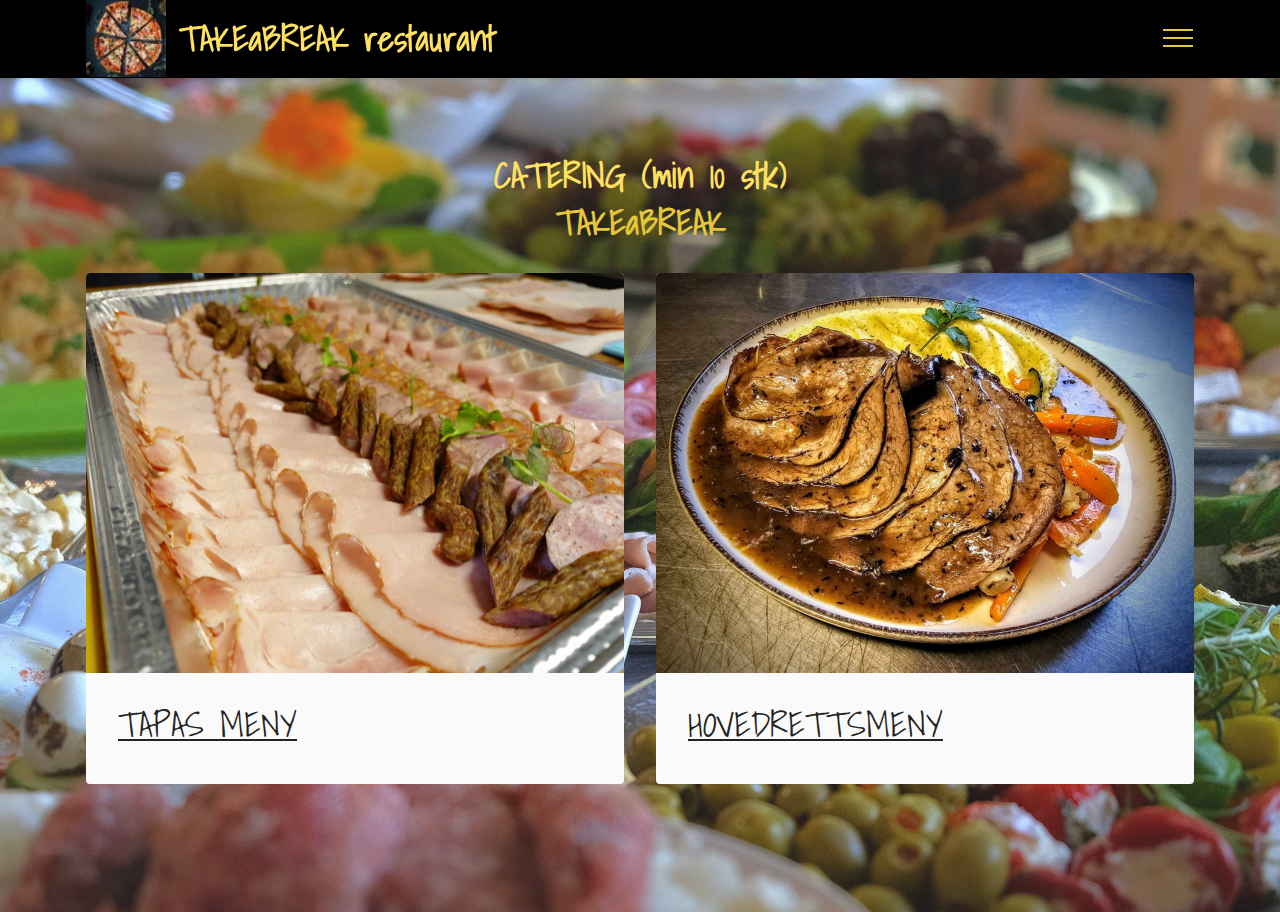
<file: page6.html>
<!DOCTYPE html>
<html  >
<head>
  <!-- Site made with Mobirise Website Builder v5.0.29, https://mobirise.com -->
  <meta charset="UTF-8">
  <meta http-equiv="X-UA-Compatible" content="IE=edge">
  <meta name="generator" content="Mobirise v5.0.29, mobirise.com">
  <meta name="viewport" content="width=device-width, initial-scale=1, minimum-scale=1">
  <link rel="shortcut icon" href="assets/images/20230928-151235-128x85.png" type="image/x-icon">
  <meta name="description" content="">
  
  
  <title>CATERING</title>
  <link rel="stylesheet" href="assets/tether/tether.min.css">
  <link rel="stylesheet" href="assets/bootstrap/css/bootstrap.min.css">
  <link rel="stylesheet" href="assets/bootstrap/css/bootstrap-grid.min.css">
  <link rel="stylesheet" href="assets/bootstrap/css/bootstrap-reboot.min.css">
  <link rel="stylesheet" href="assets/dropdown/css/style.css">
  <link rel="stylesheet" href="assets/animatecss/animate.css">
  <link rel="stylesheet" href="assets/socicon/css/styles.css">
  <link rel="stylesheet" href="assets/theme/css/style.css">
  <link rel="preload" as="style" href="assets/mobirise/css/mbr-additional.css"><link rel="stylesheet" href="assets/mobirise/css/mbr-additional.css" type="text/css">
  
  
  
  
</head>
<body>
  
  <section class="menu menu2 cid-u4fzQbfO1i" once="menu" id="menu2-1w">
    
    <nav class="navbar navbar-dropdown navbar-fixed-top collapsed">
        <div class="container">
            <div class="navbar-brand">
                <span class="navbar-logo">
                    <a href="TAKEaBREAK.html#gallery3-p">
                        <img src="assets/images/mbr-96x64.jpeg" alt="TAKEaBREAK" style="height: 4.8rem;">
                    </a>
                </span>
                <span class="navbar-caption-wrap"><a class="navbar-caption text-warning text-primary display-1" href="TAKEaBREAK.html#gallery3-p">TAKEaBREAK restaurant</a></span>
            </div>
            <button class="navbar-toggler" type="button" data-toggle="collapse" data-target="#navbarSupportedContent" aria-controls="navbarNavAltMarkup" aria-expanded="false" aria-label="Toggle navigation">
                <div class="hamburger">
                    <span></span>
                    <span></span>
                    <span></span>
                    <span></span>
                </div>
            </button>
            <div class="collapse navbar-collapse" id="navbarSupportedContent">
                <ul class="navbar-nav nav-dropdown" data-app-modern-menu="true"><li class="nav-item"><a class="nav-link link text-warning text-primary display-1" href="TAKEaBREAK.html#share3-11" aria-expanded="false">Åpeningstider<br></a></li><li class="nav-item"><a class="nav-link link text-warning text-primary display-1" href="TAKEaBREAK.html#features10-r" aria-expanded="false">Pizza Meny</a></li>
                    <li class="nav-item"><a class="nav-link link text-warning text-primary display-1" href="TAKEaBREAK.html#features8-u" aria-expanded="false">Dagens meny</a></li>
                    <li class="nav-item"><a class="nav-link link text-warning text-primary display-1" href="page6.html#content1-1y" aria-expanded="false">Catering<br></a>
                    </li></ul>
                
                <div class="navbar-buttons mbr-section-btn"><a class="btn btn-warning display-1" href="TAKEaBREAK.html#contacts2-10">Kontact&nbsp;</a></div>
            </div>
        </div>
    </nav>
</section>

<section class="engine"><a href="https://mobirise.info/j">website templates</a></section><section class="content1 cid-uvO3RbPY6g" id="content1-1y">
    
    <div class="mbr-overlay"></div>
    <div class="container">
        <div class="mbr-section-head">
            <h4 class="mbr-section-title mbr-fonts-style align-center mb-0 display-1"><strong>CATERING (min 10 stk)</strong></h4>
            <h5 class="mbr-section-subtitle mbr-fonts-style align-center mb-0 mt-2 display-1"><strong>TAKEaBREAK</strong></h5>
        </div>
        <div class="row mt-4">
            <div class="item features-image сol-12 col-md-6 col-lg-6">
                <div class="item-wrapper">
                    <div class="item-img">
                        <a href="page4.html#gallery4-20"><img src="assets/images/435297270-1137804420798381-2506456189129096837-n-1076x807.jpg" alt="" title=""></a>
                    </div>
                    <div class="item-content">
                        <h5 class="item-title mbr-fonts-style display-1"><em><strong><a href="page4.html#gallery4-20" class="text-black">TAPAS MENY</a></strong></em></h5>
                        
                        
                    </div>
                    
                </div>
            </div>
            <div class="item features-image сol-12 col-md-6 col-lg-6">
                <div class="item-wrapper">
                    <div class="item-img">
                        <a href="page5.html#gallery3-1v"><img src="assets/images/462550883-3385948608208521-6667817931579150459-n-1076x824.jpg" alt="" title=""></a>
                    </div>
                    <div class="item-content">
                        <h5 class="item-title mbr-fonts-style display-1"><strong><a href="page5.html#gallery3-1v" class="text-black">HOVEDRETTSMENY</a></strong></h5>
                        
                        
                    </div>
                    
                </div>
            </div>


        </div>
    </div>
</section>


  <script src="assets/web/assets/jquery/jquery.min.js"></script>
  <script src="assets/popper/popper.min.js"></script>
  <script src="assets/tether/tether.min.js"></script>
  <script src="assets/bootstrap/js/bootstrap.min.js"></script>
  <script src="assets/smoothscroll/smooth-scroll.js"></script>
  <script src="assets/dropdown/js/nav-dropdown.js"></script>
  <script src="assets/dropdown/js/navbar-dropdown.js"></script>
  <script src="assets/touchswipe/jquery.touch-swipe.min.js"></script>
  <script src="assets/viewportchecker/jquery.viewportchecker.js"></script>
  <script src="assets/theme/js/script.js"></script>
  
  
  
 <div id="scrollToTop" class="scrollToTop mbr-arrow-up"><a style="text-align: center;"><i class="mbr-arrow-up-icon mbr-arrow-up-icon-cm cm-icon cm-icon-smallarrow-up"></i></a></div>
    <input name="animation" type="hidden">
  </body>
</html>
</file>
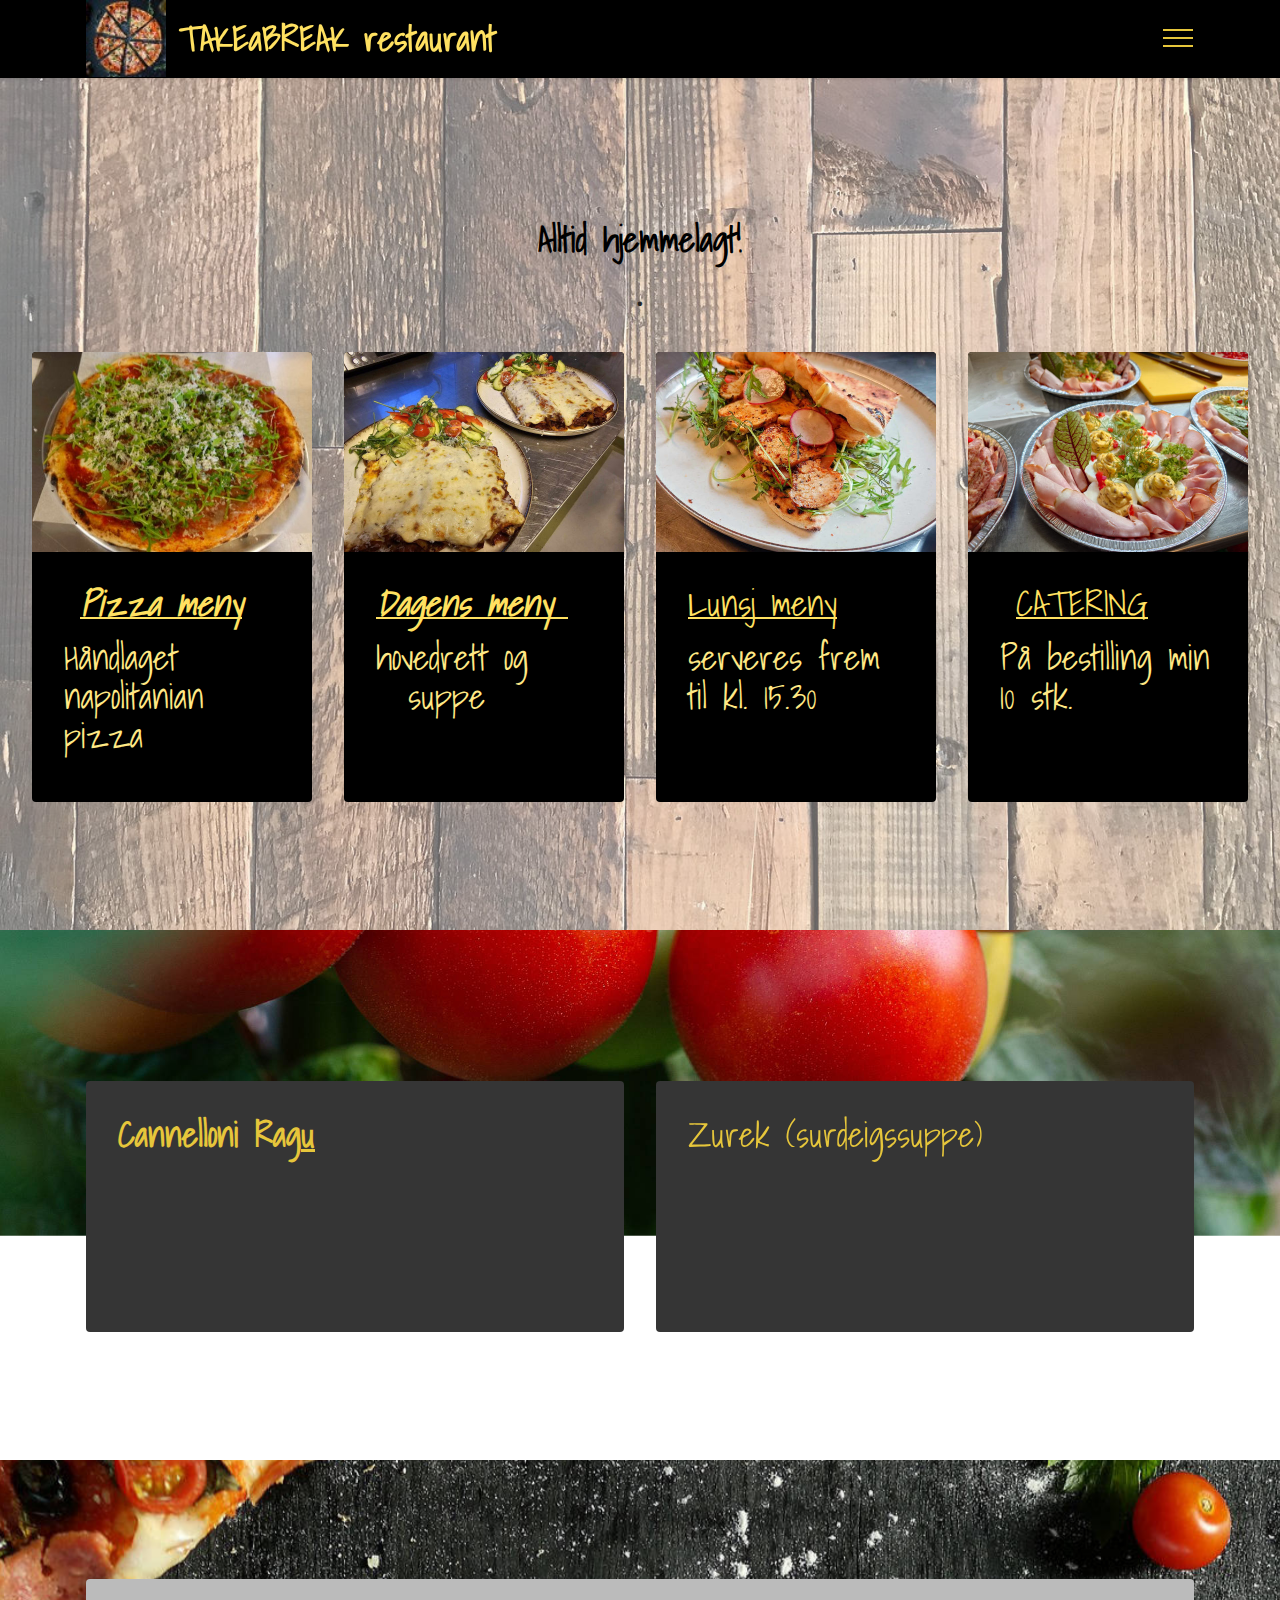
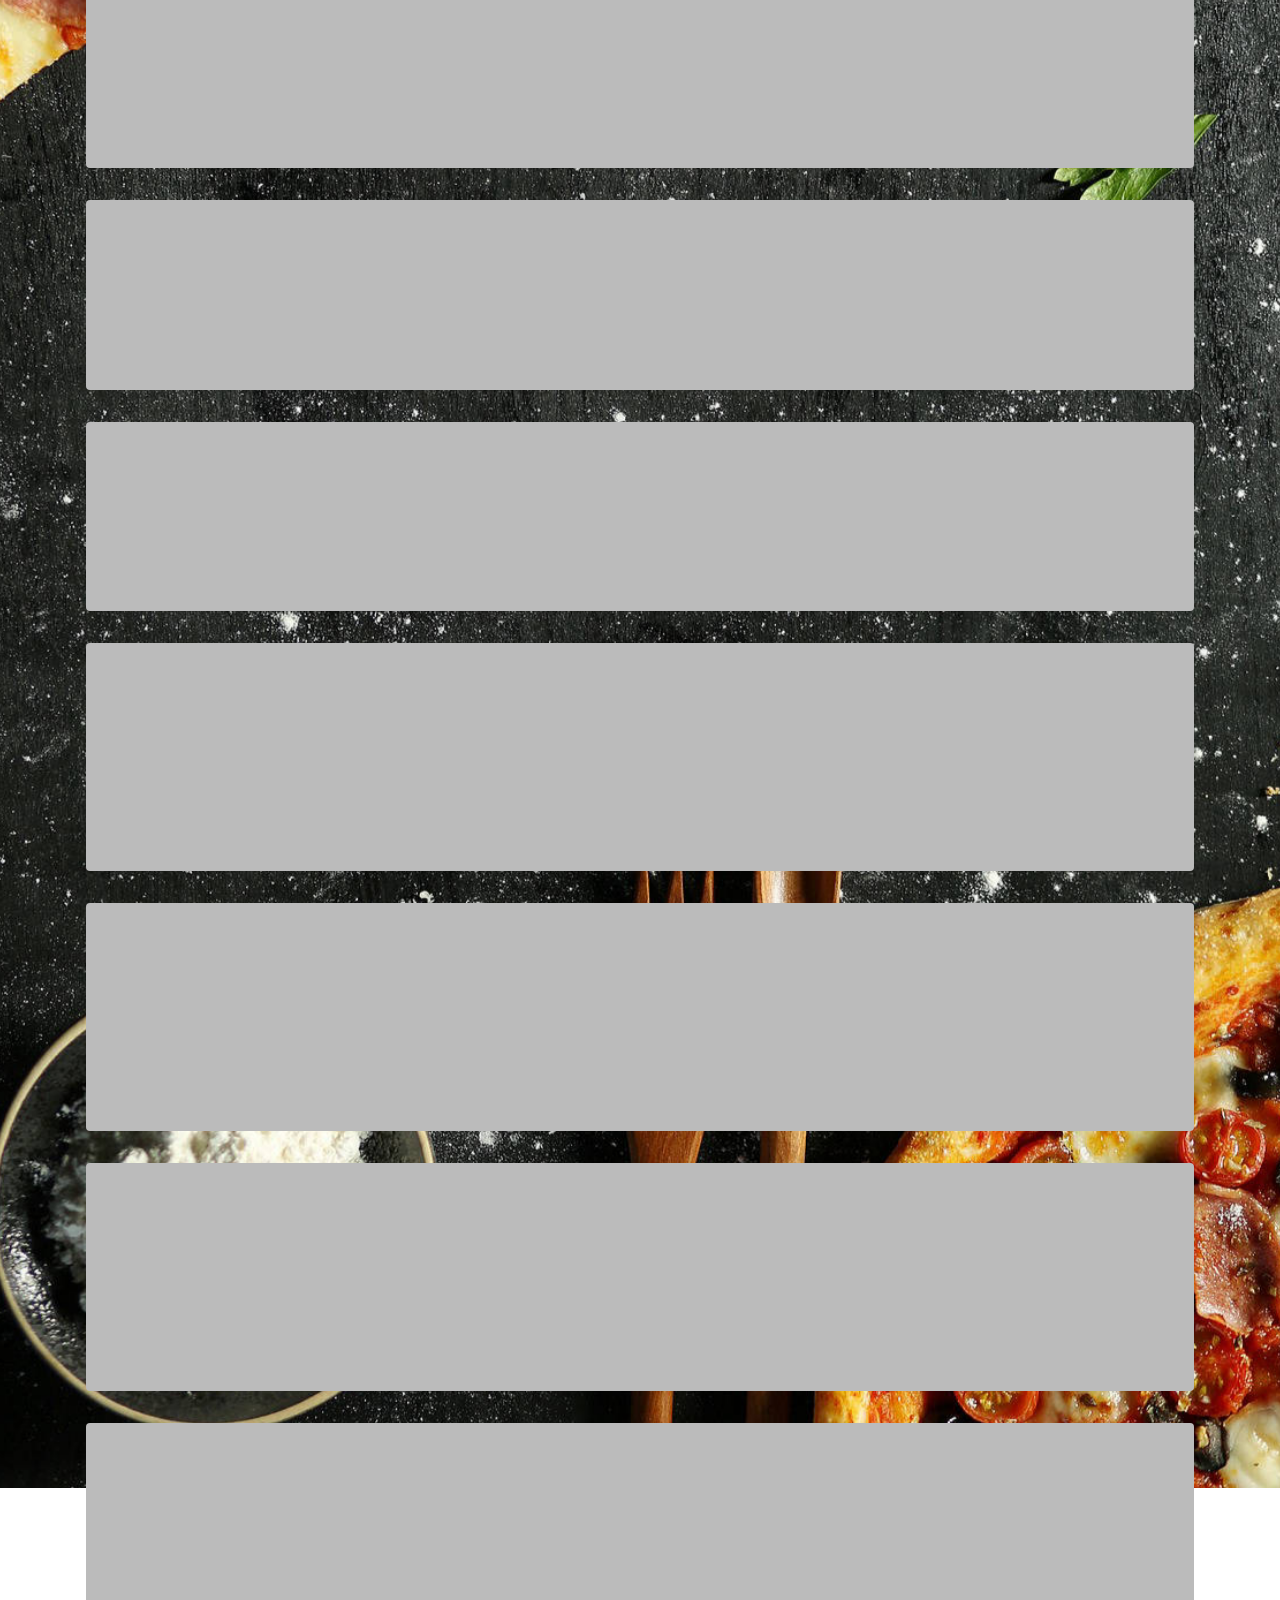
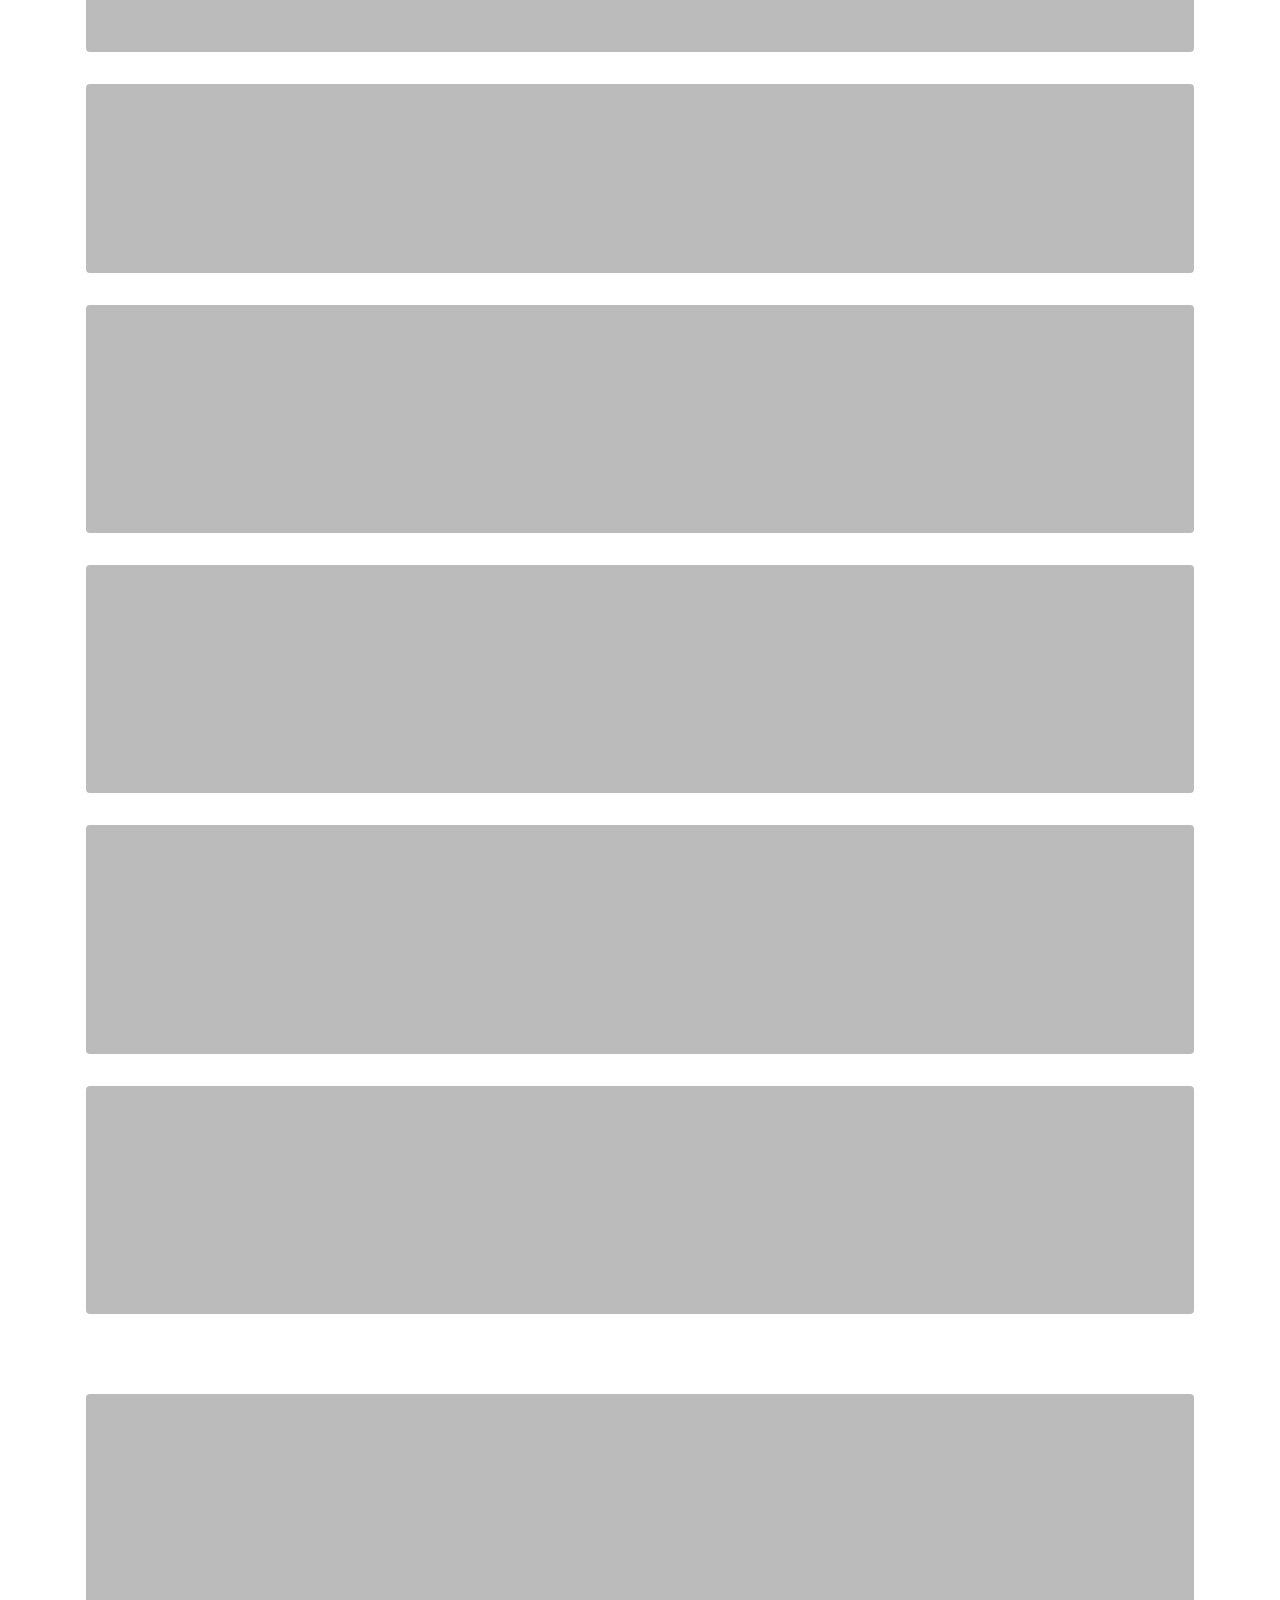
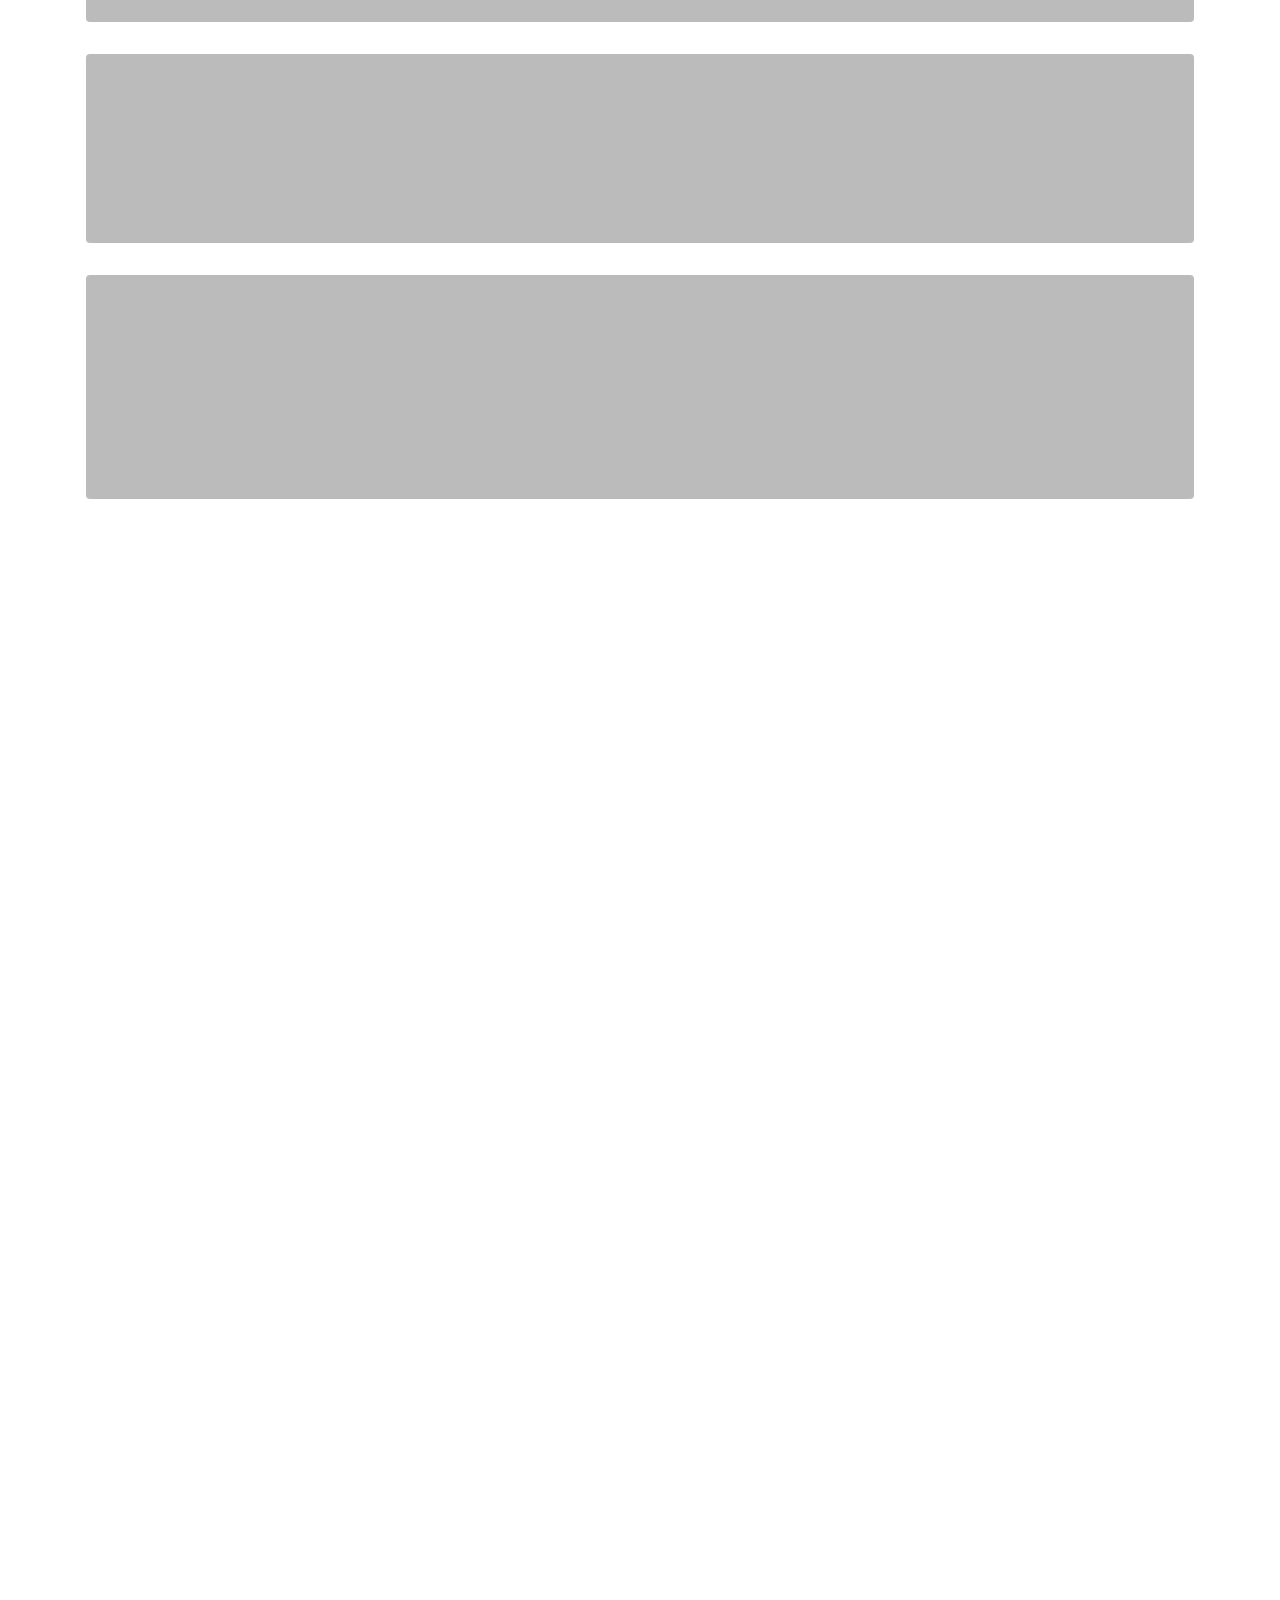
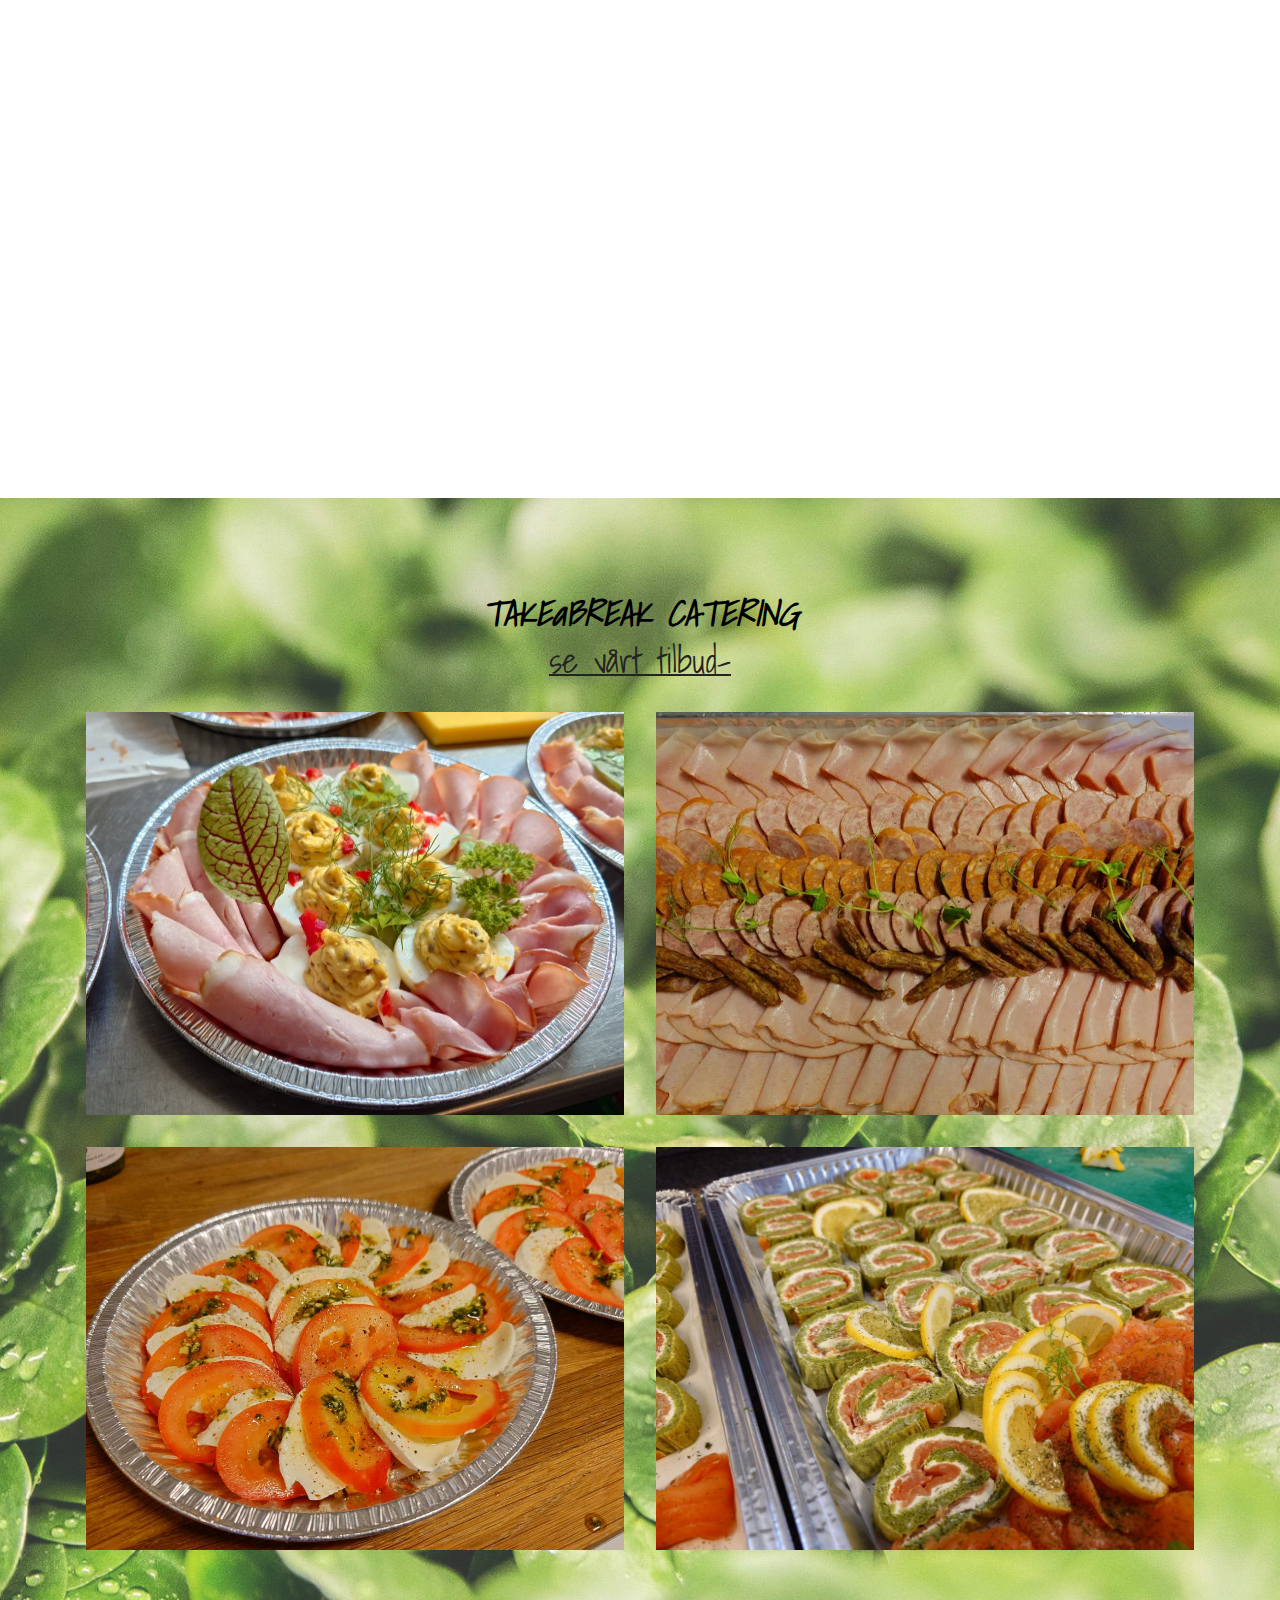
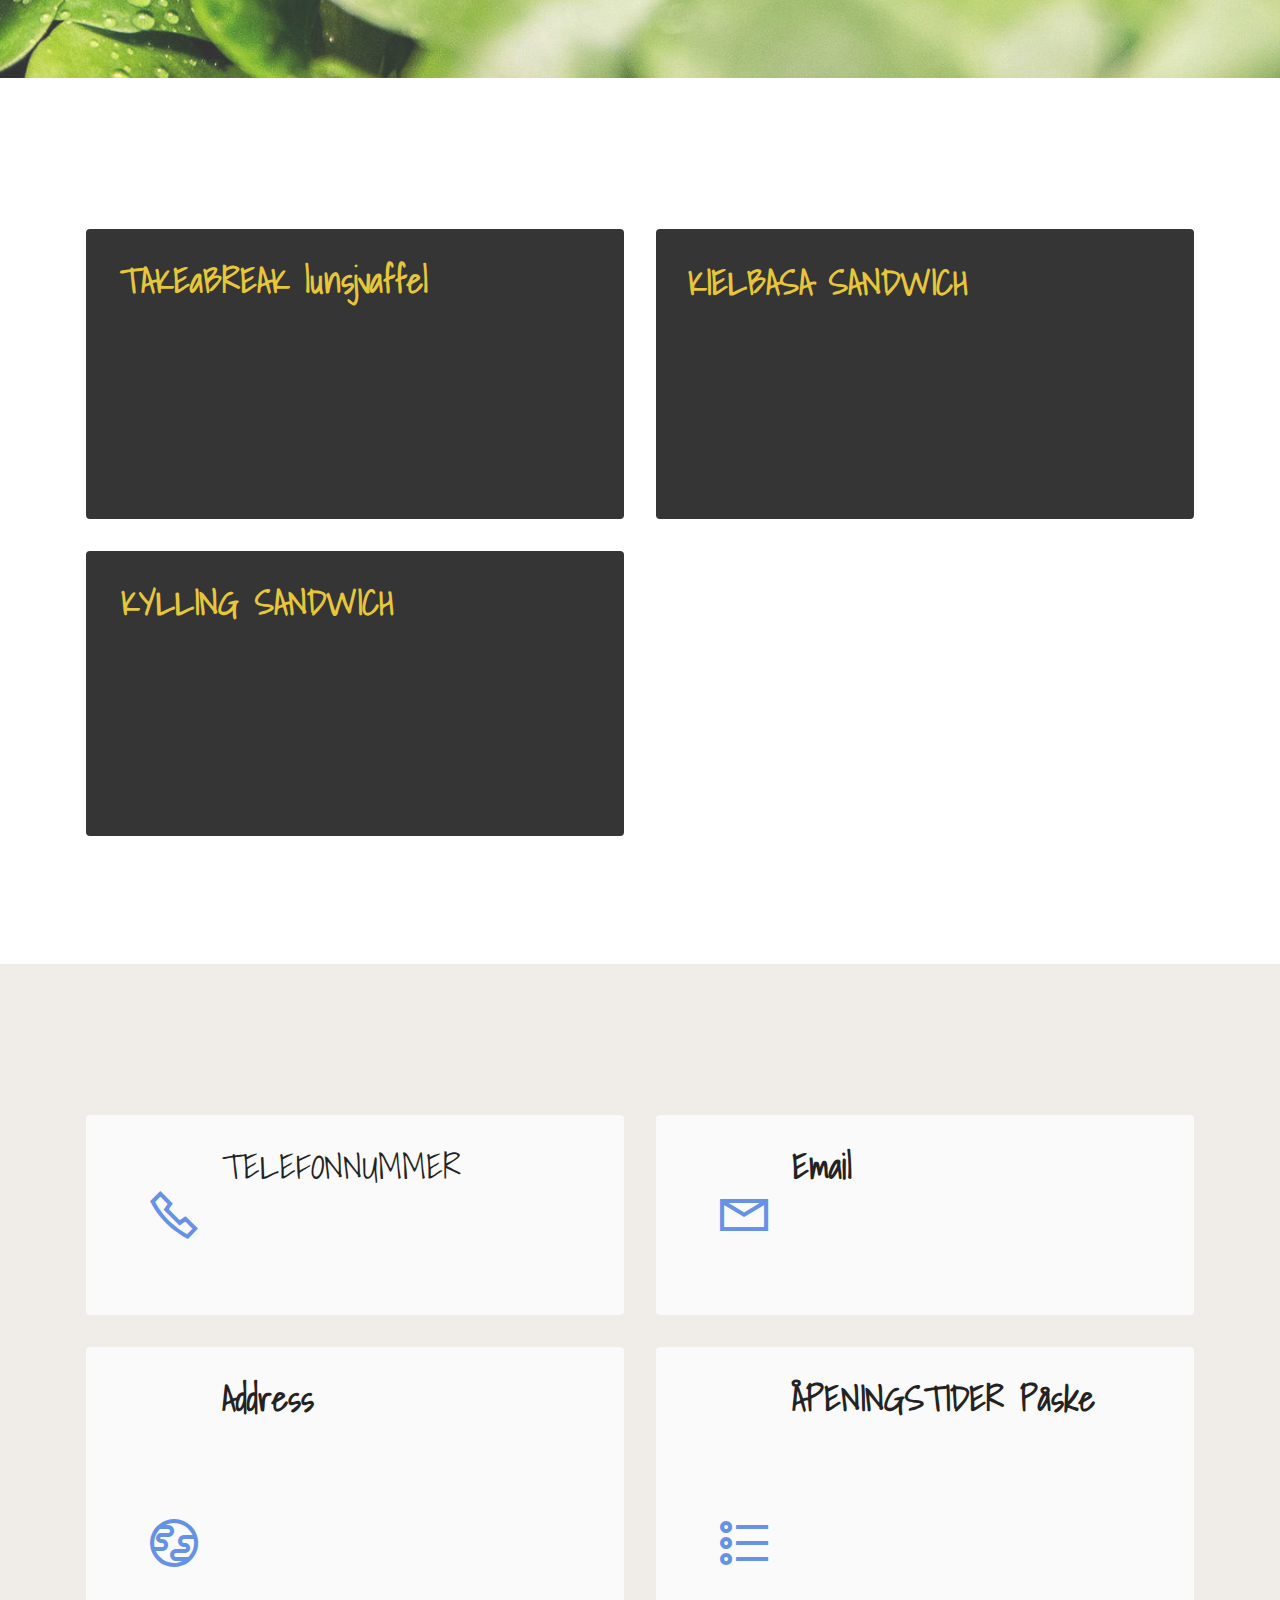
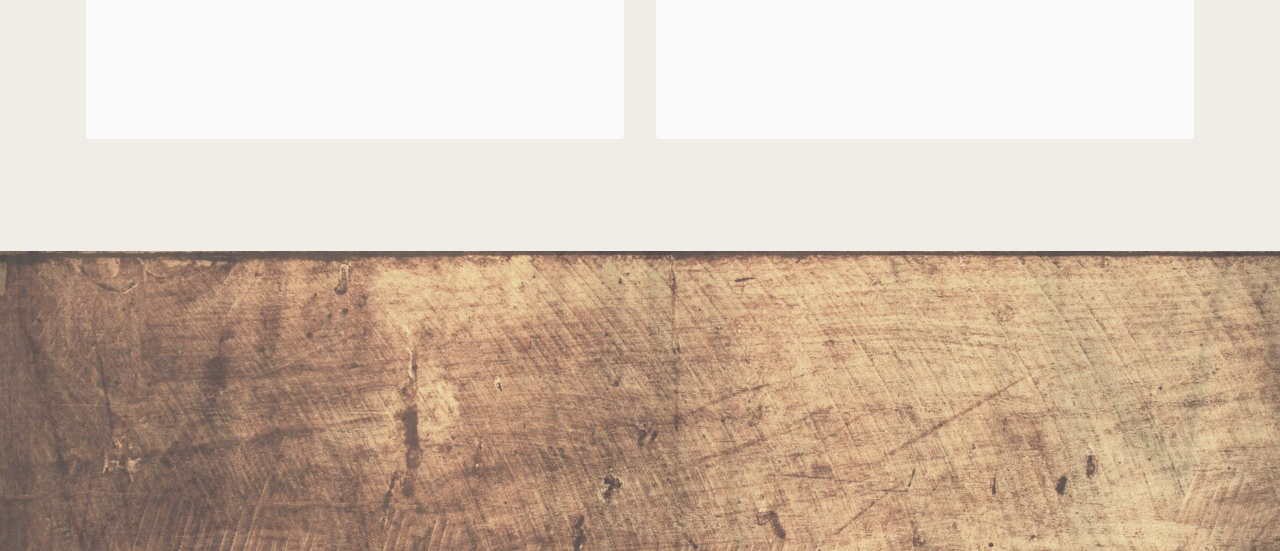
<file: TAKEaBREAK.html>
<!DOCTYPE html>
<html  >
<head>
  <!-- Site made with Mobirise Website Builder v5.0.29, https://mobirise.com -->
  <meta charset="UTF-8">
  <meta http-equiv="X-UA-Compatible" content="IE=edge">
  <meta name="generator" content="Mobirise v5.0.29, mobirise.com">
  <meta name="twitter:card" content="summary_large_image"/>
  <meta name="twitter:image:src" content="assets/images/TAKEaBREAK-meta.jpg">
  <meta property="og:image" content="assets/images/TAKEaBREAK-meta.jpg">
  <meta name="twitter:title" content="TAKEaBREAK">
  <meta name="viewport" content="width=device-width, initial-scale=1, minimum-scale=1">
  <link rel="shortcut icon" href="assets/images/20230928-151235-128x85.png" type="image/x-icon">
  <meta name="description" content="">
  
  
  <title>TAKEaBREAK</title>
  <link rel="stylesheet" href="assets/web/assets/mobirise-icons2/mobirise2.css">
  <link rel="stylesheet" href="assets/tether/tether.min.css">
  <link rel="stylesheet" href="assets/bootstrap/css/bootstrap.min.css">
  <link rel="stylesheet" href="assets/bootstrap/css/bootstrap-grid.min.css">
  <link rel="stylesheet" href="assets/bootstrap/css/bootstrap-reboot.min.css">
  <link rel="stylesheet" href="assets/dropdown/css/style.css">
  <link rel="stylesheet" href="assets/animatecss/animate.css">
  <link rel="stylesheet" href="assets/socicon/css/styles.css">
  <link rel="stylesheet" href="assets/theme/css/style.css">
  <link rel="preload" as="style" href="assets/mobirise/css/mbr-additional.css"><link rel="stylesheet" href="assets/mobirise/css/mbr-additional.css" type="text/css">
  
  
  
  
</head>
<body>
  
  <section class="menu menu2 cid-u4fzQbfO1i" once="menu" id="menu2-m">
    
    <nav class="navbar navbar-dropdown navbar-fixed-top collapsed">
        <div class="container">
            <div class="navbar-brand">
                <span class="navbar-logo">
                    <a href="TAKEaBREAK.html#gallery3-p">
                        <img src="assets/images/mbr-96x64.jpeg" alt="TAKEaBREAK" style="height: 4.8rem;">
                    </a>
                </span>
                <span class="navbar-caption-wrap"><a class="navbar-caption text-warning text-primary display-1" href="TAKEaBREAK.html#gallery3-p">TAKEaBREAK restaurant</a></span>
            </div>
            <button class="navbar-toggler" type="button" data-toggle="collapse" data-target="#navbarSupportedContent" aria-controls="navbarNavAltMarkup" aria-expanded="false" aria-label="Toggle navigation">
                <div class="hamburger">
                    <span></span>
                    <span></span>
                    <span></span>
                    <span></span>
                </div>
            </button>
            <div class="collapse navbar-collapse" id="navbarSupportedContent">
                <ul class="navbar-nav nav-dropdown" data-app-modern-menu="true"><li class="nav-item"><a class="nav-link link text-warning text-primary display-1" href="TAKEaBREAK.html#share3-11" aria-expanded="false">Åpeningstider<br></a></li><li class="nav-item"><a class="nav-link link text-warning text-primary display-1" href="TAKEaBREAK.html#features10-r" aria-expanded="false">Pizza Meny</a></li>
                    <li class="nav-item"><a class="nav-link link text-warning text-primary display-1" href="TAKEaBREAK.html#features8-u" aria-expanded="false">Dagens meny</a></li>
                    <li class="nav-item"><a class="nav-link link text-warning text-primary display-1" href="page6.html#content1-1y" aria-expanded="false">Catering<br></a>
                    </li></ul>
                
                <div class="navbar-buttons mbr-section-btn"><a class="btn btn-warning display-1" href="TAKEaBREAK.html#contacts2-10">Kontact&nbsp;</a></div>
            </div>
        </div>
    </nav>
</section>

<section class="engine"><a href="https://mobirise.info/k">develop free website</a></section><section class="gallery3 cid-u4fXf3jKUX" id="gallery3-p">
    
    <div class="mbr-overlay"></div>
    <div class="container-fluid">
        <div class="mbr-section-head">
            <h4 class="mbr-section-title mbr-fonts-style align-center mb-0 display-1"><strong>Alltid hjemmelagt!</strong></h4>
            <h5 class="mbr-section-subtitle mbr-fonts-style align-center mb-0 mt-2 display-5">.</h5>
        </div>
        <div class="row mt-4">
            <div class="item features-image сol-12 col-md-6 col-lg-3">
                <div class="item-wrapper">
                    <div class="item-img">
                        <img src="assets/images/429335275-1329331624409280-369274306737862007-n-586x391.jpeg" alt="" data-slide-to="0">
                    </div>
                    <div class="item-content">
                        <h5 class="item-title mbr-fonts-style display-1"><strong>&nbsp;<a href="page1.html#features10-r" class="text-warning"><b><em>Pizza meny</em></b></a></strong></h5>
                        
                        <p class="mbr-text mbr-fonts-style mt-3 display-1">Håndlaget napolitanian pizza</p>
                    </div>
                    
                </div>
            </div><div class="item features-image сol-12 col-md-6 col-lg-3">
                <div class="item-wrapper">
                    <div class="item-img">
                        <a href="page1.html#features8-u"><img src="assets/images/429124929-806664631350798-6040486415846551942-n-560x420.jpg" alt="" data-slide-to="1"></a>
                    </div>
                    <div class="item-content">
                        <h5 class="item-title mbr-fonts-style display-1"><strong><em><a href="page1.html#features8-u" class="text-warning"><i><b>Dagens meny&nbsp;</b></i></a></em></strong></h5>
                        
                        <p class="mbr-text mbr-fonts-style mt-3 display-1">hovedrett og&nbsp; &nbsp; &nbsp; suppe</p>
                    </div>
                    
                </div>
            </div><div class="item features-image сol-12 col-md-6 col-lg-3">
                <div class="item-wrapper">
                    <div class="item-img">
                        <a href="TAKEaBREAK.html#features8-1h"><img src="assets/images/451954945-1052359369639856-1533153149235589515-n-552x524.jpg" alt="" data-slide-to="2"></a>
                    </div>
                    <div class="item-content">
                        <h5 class="item-title mbr-fonts-style display-1"><strong><em><a href="TAKEaBREAK.html#features8-1h" class="text-warning">Lunsj meny</a></em></strong></h5>
                        
                        <p class="mbr-text mbr-fonts-style mt-3 display-1">serveres frem til kl. 15.30</p>
                    </div>
                    
                </div>
            </div>
            
            
            <div class="item features-image сol-12 col-md-6 col-lg-3">
                <div class="item-wrapper">
                    <div class="item-img">
                        <a href="page6.html#content1-1y"><img src="assets/images/20230902-130532-560x420.jpg" alt="catering" title=""></a>
                    </div>
                    <div class="item-content">
                        <h5 class="item-title mbr-fonts-style display-1"><strong>&nbsp;<em><a href="page6.html#content1-1y" class="text-warning text-primary">CATERING</a></em></strong><strong><br></strong></h5>
                        
                        <p class="mbr-text mbr-fonts-style mt-3 display-1">På bestilling min 10 stk.</p>
                    </div>
                    
                </div>
            </div>
        </div>
    </div>
</section>

<section class="features7 cid-u4lpJ0yWHw mbr-parallax-background" id="features8-u">
    <!---->
    
    <div class="mbr-overlay" style="opacity: 0; background-color: rgb(255, 255, 255);">
    </div>
    <div class="container">
        <div class="row">
            <div class="title col-12">
                <h5 class="mbr-section-title mbr-fonts-style mb-3 display-1"><strong><em>DAGENS MENY</em></strong></h5>
                
            </div>
            <div class="card col-12 col-md-6">
                <div class="card-wrapper">
                    <div class="top-line">
                        <h6 class="card-title mbr-fonts-style display-1"><strong>Cannelloni Rag<u>u</u></strong>&nbsp;</h6>
                        <p class="mbr-text cost mbr-fonts-style display-1">299,-</p>
                    </div>
                    <div class="bottom-line">
                        <p class="mbr-text mbr-fonts-style display-1">pasta ruller fylt med kjøttdeig og tamatsaus, og parmesan, serveres med salat og foccacia</p>
                    </div>
                </div>
            </div>
            <div class="card col-12 col-md-6">
                <div class="card-wrapper">
                    <div class="top-line">
                        <h6 class="card-title mbr-fonts-style display-1">Zurek (surdeigssuppe)</h6>
                        <p class="mbr-text cost mbr-fonts-style display-1">199,-</p>
                    </div>
                    <div class="bottom-line">
                        <p class="mbr-text mbr-fonts-style display-1">med hvit kielbasa pølse egg, bacon og surdeigsbrød</p>
                    </div>
                </div>
            </div>
            
            
            
            
            
            
            
            
            
            
        </div>
    </div>
</section>

<section class="features9 cid-u4g3TSjVLZ mbr-parallax-background" id="features10-r">
    <!---->
    
    <div class="mbr-overlay" style="opacity: 0; background-color: rgb(190, 211, 249);">
    </div>
    <div class="container">
        <div class="mbr-section-head">
            <h3 class="mbr-section-title mbr-fonts-style mb-0 display-1"><strong>PIZZA MENY</strong></h3>
            
        </div>
        <div class="row mt-4">
            <div class="card col-12">
                <div class="card-wrapper">
                    <div class="top-line row">
                        <div class="col">
                            <h4 class="card-title mbr-fonts-style display-1"><strong>1. MARINARA&nbsp;</strong></h4>
                        </div>
                        <div class="col-auto">
                            <p class="price mbr-fonts-style display-1"><em>159</em>,-</p>
                        </div>
                    </div>
                    <div class="bottom-line">
                        <p class="mbr-text mbr-fonts-style display-1">Tomatsaus, oregano, ex.v olivenolje, hvitløk&nbsp;&nbsp;<br></p>
                    </div>
                </div>
            </div>
            <div class="card col-12">
                <div class="card-wrapper">
                    <div class="top-line row">
                        <div class="col">
                            <h4 class="card-title mbr-fonts-style display-1"><strong>2. MARGHERITA</strong></h4>
                        </div>
                        <div class="col-auto">
                            <p class="price mbr-fonts-style display-1"><em>174</em>-</p>
                        </div>
                    </div>
                    <div class="bottom-line">
                        <p class="mbr-text mbr-fonts-style display-1">tomatsaus, mozzarela, basilikum, ex.v olivenolje.</p>
                    </div>
                </div>
            </div>
            <div class="card col-12">
                <div class="card-wrapper">
                    <div class="top-line row">
                        <div class="col">
                            <h4 class="card-title mbr-fonts-style display-1"><strong>3. PEPPERONI</strong></h4>
                        </div>
                        <div class="col-auto">
                            <p class="price mbr-fonts-style display-1"><em>189,-</em></p>
                        </div>
                    </div>
                    <div class="bottom-line">
                        <p class="mbr-text mbr-fonts-style display-1">tomatsaus, mozzarella, pepperoni, løk, chilliolje</p>
                    </div>
                </div>
            </div>
            <div class="card col-12">
                <div class="card-wrapper">
                    <div class="top-line row">
                        <div class="col">
                            <h4 class="card-title mbr-fonts-style display-1"><strong>4. BALUBA</strong></h4>
                        </div>
                        <div class="col-auto">
                            <p class="price mbr-fonts-style display-1"><em>239</em>,-</p>
                        </div>
                    </div>
                    <div class="bottom-line">
                        <p class="mbr-text mbr-fonts-style display-1">tomatsaus, mozzarella, parmaskinke,
<br>          ruccola, parmesan, ex.v olivenolje&nbsp;<br></p>
                    </div>
                </div>
            </div>
            <div class="card col-12">
                <div class="card-wrapper">
                    <div class="top-line row">
                        <div class="col">
                            <h4 class="card-title mbr-fonts-style display-1"><strong>5. <em>LENA</em></strong></h4>
                        </div>
                        <div class="col-auto">
                            <p class="price mbr-fonts-style display-1"><em>219</em>,-</p>
                        </div>
                    </div>
                    <div class="bottom-line">
                        <p class="mbr-text mbr-fonts-style display-1">&nbsp;tomatsaus, mozzarella, tunfisk, 
<br>&nbsp; &nbsp;oliven, løk, kapers, chilliolje</p>
                    </div>
                </div>
            </div>
            <div class="card col-12">
                <div class="card-wrapper">
                    <div class="top-line row">
                        <div class="col">
                            <h4 class="card-title mbr-fonts-style display-1"><strong>6. HAUA</strong></h4>
                        </div>
                        <div class="col-auto">
                            <p class="price mbr-fonts-style display-1"><em>239</em>,-</p>
                        </div>
                    </div>
                    <div class="bottom-line">
                        <p class="mbr-text mbr-fonts-style display-1">tomatsaus, mozzarella, kielbasa,
<br>         røktbacon, karamellisert løk, chilliolje&nbsp;<br></p>
                    </div>
                </div>
            </div>
            <div class="card col-12">
                <div class="card-wrapper">
                    <div class="top-line row">
                        <div class="col">
                            <h4 class="card-title mbr-fonts-style display-1"><strong>7. PARMIGIANA&nbsp; &nbsp; &nbsp;&nbsp;</strong></h4>
                        </div>
                        <div class="col-auto">
                            <p class="price mbr-fonts-style display-1"><em>199</em>,-</p>
                        </div>
                    </div>
                    <div class="bottom-line">
                        <p class="mbr-text mbr-fonts-style display-1">tomatsaus, mozzarella, grillet aubergine, 
<br>     pecorino romano, basilikum, ex.v olivenolje</p>
                    </div>
                </div>
            </div>
            <div class="card col-12">
                <div class="card-wrapper">
                    <div class="top-line row">
                        <div class="col">
                            <h4 class="card-title mbr-fonts-style display-1"><strong>8</strong>. <strong>DIAVOLA</strong></h4>
                        </div>
                        <div class="col-auto">
                            <p class="price mbr-fonts-style display-1"><em>219</em>,-</p>
                        </div>
                    </div>
                    <div class="bottom-line">
                        <p class="mbr-text mbr-fonts-style display-1">tomatsaus, mozzarella, ventrivina picante, chilliolje&nbsp;<br></p>
                    </div>
                </div>
            </div>
            <div class="card col-12">
                <div class="card-wrapper">
                    <div class="top-line row">
                        <div class="col">
                            <h4 class="card-title mbr-fonts-style display-1"><strong>9</strong>.&nbsp;<strong>FORMAGGIA</strong></h4>
                        </div>
                        <div class="col-auto">
                            <p class="price mbr-fonts-style display-1"><em>199</em>,-</p>
                        </div>
                    </div>
                    <div class="bottom-line">
                        <p class="mbr-text mbr-fonts-style display-1">tomatsaus, mozzarella, blue cheese,
<br>              pecorino romano, parmesan,</p>
                    </div>
                </div>
            </div>
            <div class="card col-12">
                <div class="card-wrapper">
                    <div class="top-line row">
                        <div class="col">
                            <h4 class="card-title mbr-fonts-style display-1"><strong>10</strong>.&nbsp;<strong>POMODORO&nbsp; &nbsp; &nbsp; &nbsp;</strong></h4>
                        </div>
                        <div class="col-auto">
                            <p class="price mbr-fonts-style display-1"><em>199</em>,-</p>
                        </div>
                    </div>
                    <div class="bottom-line">
                        <p class="mbr-text mbr-fonts-style display-1">tomatsaus, mozzarella, tomat, 
<br>               pesto, ex.v olivenolje</p>
                    </div>
                </div>
            </div>
            <div class="card col-12">
                <div class="card-wrapper">
                    <div class="top-line row">
                        <div class="col">
                            <h4 class="card-title mbr-fonts-style display-1"><strong>11. BLUE on WHITE&nbsp; &nbsp; &nbsp; &nbsp; &nbsp; &nbsp; &nbsp; &nbsp; &nbsp; &nbsp;</strong></h4>
                        </div>
                        <div class="col-auto">
                            <p class="price mbr-fonts-style display-1"><em>239</em>,-</p>
                        </div>
                    </div>
                    <div class="bottom-line">
                        <p class="mbr-text mbr-fonts-style display-1">hvitsaus, blue cheese, røktbacon, 
<br>          løk, ruccola, ex.v olivenolje</p>
                    </div>
                </div>
            </div>
            <div class="card col-12">
                <div class="card-wrapper">
                    <div class="top-line row">
                        <div class="col">
                            <h4 class="card-title mbr-fonts-style display-1"><strong>12. HAUA on WHITE</strong></h4>
                        </div>
                        <div class="col-auto">
                            <p class="price mbr-fonts-style display-1"><em>239</em>,-</p>
                        </div>
                    </div>
                    <div class="bottom-line">
                        <p class="mbr-text mbr-fonts-style display-1">hvitsaus, mozzarella, kielbasa, røktbacon, 
<br>karamellisert løk, chilliolje&nbsp;<br></p>
                    </div>
                </div>
            </div>
        </div>
    </div>
</section>

<section class="features9 cid-u4l7aX57Ki mbr-parallax-background" id="features10-t">
    <!---->
    
    <div class="mbr-overlay" style="opacity: 0; background-color: rgb(190, 211, 249);">
    </div>
    <div class="container">
        
        <div class="row mt-4">
            <div class="card col-12">
                <div class="card-wrapper">
                    <div class="top-line row">
                        <div class="col">
                            <h4 class="card-title mbr-fonts-style display-1"><strong>13. SMOKE on WHITE</strong></h4>
                        </div>
                        <div class="col-auto">
                            <p class="price mbr-fonts-style display-1"><em>239</em>,-</p>
                        </div>
                    </div>
                    <div class="bottom-line">
                        <p class="mbr-text mbr-fonts-style display-1">hvitsaus, mozzarella, røkt parma, 
<br>karamellisert løk, soltørket tomat, ex.v olivenolje&nbsp; &nbsp;<br></p>
                    </div>
                </div>
            </div>
            <div class="card col-12">
                <div class="card-wrapper">
                    <div class="top-line row">
                        <div class="col">
                            <h4 class="card-title mbr-fonts-style display-1">.</h4>
                        </div>
                        <div class="col-auto">
                            <p class="price mbr-fonts-style display-1">,-</p>
                        </div>
                    </div>
                    <div class="bottom-line">
                        <p class="mbr-text mbr-fonts-style display-1">.</p>
                    </div>
                </div>
            </div>
            <div class="card col-12">
                <div class="card-wrapper">
                    <div class="top-line row">
                        <div class="col">
                            <h4 class="card-title mbr-fonts-style display-1"><strong>HVITLØK DRESSING 29,-
</strong><div><strong>SPICY DRESSING   29,-
</strong></div><div><strong>GLUTENFRITT BUNN +44,-</strong></div></h4>
                        </div>
                        <div class="col-auto">
                            <p class="price mbr-fonts-style display-5"></p>
                        </div>
                    </div>
                    <div class="bottom-line">
                        <p class="mbr-text mbr-fonts-style display-7"></p>
                    </div>
                </div>
            </div>
            
            
            
            
            
            
            
            
            
        </div>
    </div>
</section>

<section class="header2 cid-urrrvKZvNu mbr-fullscreen mbr-parallax-background" id="header2-1m">

    

    <div class="mbr-overlay" style="opacity: 0.2; background-color: rgb(255, 255, 255);"></div>

    <div class="container-fluid">
        <div class="row">
            <div class="col-12 col-lg-7">
                <h1 class="mbr-section-title mbr-fonts-style mb-3 display-1"><strong>Håndlaget Surdeigsbrød&nbsp; 89,-&nbsp;</strong></h1>
                
                <p class="mbr-text mbr-fonts-style display-7"><strong>Eltet og bakt på stedet!<br>Hver fredag; Surdeigsloff m/olivenolje<br>Hver Lørdag; Surdeigsgrovt med spelt, rug og valnøtter</strong><br><br><strong>FÅ 10% RABAT med abonnement!<br></strong><br><br></p>
                <div class="mbr-section-btn mt-3"><a class="btn btn-secondary display-4" href="TAKEaBREAK.html#features10-r">PIZZA MENY</a>
                    <a class="btn btn-warning display-4" href="TAKEaBREAK.html#gallery3-p">DAGENS MENY &gt;</a></div>
            </div>
        </div>
    </div>
</section>

<section class="video3 cid-ueTo3jBoBD mbr-parallax-background" id="video3-1g">
    
    <div class="container">
        <div class="mbr-section-head">
            <h4 class="mbr-section-title mbr-fonts-style mb-0 display-1"><strong>Dessert og Deli produkter</strong></h4>
            <h5 class="mbr-section-subtitle mbr-fonts-style mb-0 mt-2 display-7"></h5>
        </div>
        <div class="row mt-4">
            <div class="col-12 col-md-6 video-block">
                <div class="video-wrapper"><iframe class="mbr-embedded-video" src="https://www.youtube.com/embed/I9SCMcK4E7o?rel=0&amp;amp;showinfo=0&amp;autoplay=1&amp;loop=1&amp;playlist=I9SCMcK4E7o" width="1280" height="720" frameborder="0" allowfullscreen></iframe></div>
                <p class="mbr-text pt-2 mbr-fonts-style display-1"><strong>Hjemmelaget pesto basillicum</strong></p>
            </div>
            <div class="col-12 col-md-6 video-block">
                <div class="video-wrapper"><iframe class="mbr-embedded-video" src="https://www.youtube.com/embed/PMtOVWreEfM?rel=0&amp;amp;showinfo=0&amp;autoplay=1&amp;loop=1&amp;playlist=PMtOVWreEfM" width="1280" height="720" frameborder="0" allowfullscreen></iframe></div>
                <p class="mbr-text pt-2 mbr-fonts-style display-1"><strong>Vanilje panna cotta med mango og passionfruit og eplekake</strong></p>
            </div>
        </div>
    </div>
</section>

<section class="gallery4 mbr-gallery cid-u9NTtJQfyW" id="gallery4-1f">
    

    <div class="mbr-overlay" style="opacity: 0.2; background-color: rgb(250, 250, 250);">
    </div>

    <div class="container">
        <div class="mbr-section-head">
            <h3 class="mbr-section-title mbr-fonts-style align-center m-0 display-1"><strong><em>TAKEaBREAK CATERING</em></strong></h3>
            <h4 class="mbr-section-subtitle mbr-fonts-style align-center mb-0 mt-2 display-1"><a href="page6.html#content1-1y" class="text-black text-primary">se vårt tilbud-</a></h4>
        </div>
        <div class="row mbr-gallery mt-4">
            
            <div class="col-12 col-md-6 col-lg-6 item gallery-image">
                <div class="item-wrapper" data-toggle="modal" data-target="#uIBwHUap9g-modal">
                    <a href="page6.html#content1-1y"><img class="w-100" src="assets/images/20230902-130532-1108x831.jpeg" alt="DEVILED EGGS" data-slide-to="0" data-target="#lb-uIBwHUap9g"></a>
                    <div class="icon-wrapper">
                        <span class="mobi-mbri mobi-mbri-search mbr-iconfont mbr-iconfont-btn"></span>
                    </div>
                </div>
                
            </div><div class="col-12 col-md-6 col-lg-6 item gallery-image">
                <div class="item-wrapper" data-toggle="modal" data-target="#uIBwHUap9g-modal">
                    <a href="page6.html#content1-1y"><img class="w-100" src="assets/images/435055909-735256721804851-2418327919111381385-n-1108x831.jpeg" alt="PÅLEG OG PØLSEFEST" data-slide-to="1" data-target="#lb-uIBwHUap9g"></a>
                    <div class="icon-wrapper">
                        <span class="mobi-mbri mobi-mbri-search mbr-iconfont mbr-iconfont-btn"></span>
                    </div>
                </div>
                
            </div>
            <div class="col-12 col-md-6 col-lg-6 item gallery-image">
                <div class="item-wrapper" data-toggle="modal" data-target="#uIBwHUap9g-modal">
                    <a href="page6.html#content1-1y"><img class="w-100" src="assets/images/431415486-683064587137400-8956712778635100668-n-1108x738.jpg" alt="CARPACCIO TOMAT OG MOZZARELLA " data-slide-to="2" data-target="#lb-uIBwHUap9g"></a>
                    <div class="icon-wrapper">
                        <span class="mobi-mbri mobi-mbri-search mbr-iconfont mbr-iconfont-btn"></span>
                    </div>
                </div>
                
            </div>
            <div class="col-12 col-md-6 col-lg-6 item gallery-image">
                <div class="item-wrapper" data-toggle="modal" data-target="#uIBwHUap9g-modal">
                    <a href="page6.html#content1-1y"><img class="w-100" src="assets/images/434586107-974901291010014-4991275626665923411-n-1108x831.jpg" alt="LAKS RULL" data-slide-to="3" data-target="#lb-uIBwHUap9g"></a>
                    <div class="icon-wrapper">
                        <span class="mobi-mbri mobi-mbri-search mbr-iconfont mbr-iconfont-btn"></span>
                    </div>
                </div>
                
            </div>
        </div>

        <div class="modal mbr-slider" tabindex="-1" role="dialog" aria-hidden="true" id="uIBwHUap9g-modal">
            <div class="modal-dialog" role="document">
                <div class="modal-content">
                    <div class="modal-body">
                        <div class="carousel slide" id="lb-uIBwHUap9g" data-ride="carousel" data-interval="5000">
                            <div class="carousel-inner">
                                
                                <div class="carousel-item">
                                    <img class="d-block w-100" src="assets/images/20230902-130532-1108x831.jpeg" alt="">
                                </div><div class="carousel-item active">
                                    <img class="d-block w-100" src="assets/images/435055909-735256721804851-2418327919111381385-n-1108x831.jpeg" alt="">
                                </div>
                                <div class="carousel-item">
                                    <img class="d-block w-100" src="assets/images/431415486-683064587137400-8956712778635100668-n-1108x738.jpg" alt="">
                                </div>
                                <div class="carousel-item">
                                    <img class="d-block w-100" src="assets/images/434586107-974901291010014-4991275626665923411-n-1108x831.jpg" alt="">
                                </div>
                            </div>
                            <ol class="carousel-indicators">
                                <li data-slide-to="0" class="active" data-target="#lb-uIBwHUap9g"></li>
                                <li data-slide-to="1" data-target="#lb-uIBwHUap9g"></li>
                                <li data-slide-to="2" data-target="#lb-uIBwHUap9g"></li>
                                <li data-slide-to="3" data-target="#lb-uIBwHUap9g"></li>
                            </ol>
                            <a role="button" href="" class="close" data-dismiss="modal" aria-label="Close">
                            </a>
                            <a class="carousel-control-prev carousel-control" role="button" data-slide="prev" href="#lb-uIBwHUap9g">
                                <span class="mobi-mbri mobi-mbri-arrow-prev" aria-hidden="true"></span>
                                <span class="sr-only">Previous</span>
                            </a>
                            <a class="carousel-control-next carousel-control" role="button" data-slide="next" href="#lb-uIBwHUap9g">
                                <span class="mobi-mbri mobi-mbri-arrow-next" aria-hidden="true"></span>
                                <span class="sr-only">Next</span>
                            </a>
                        </div>
                    </div>
                </div>
            </div>
        </div>
    </div>
</section>

<section class="features7 cid-utqfurFyLa mbr-parallax-background" id="features8-1s">
    <!---->
    
    <div class="mbr-overlay" style="opacity: 0; background-color: rgb(255, 255, 255);">
    </div>
    <div class="container">
        <div class="row">
            <div class="title col-12">
                <h5 class="mbr-section-title mbr-fonts-style mb-3 display-1"><em>LUNSJ MENY </em><strong>serveres til kl. 15.30</strong></h5>
                
            </div>
            <div class="card col-12 col-md-6">
                <div class="card-wrapper">
                    <div class="top-line">
                        <h6 class="card-title mbr-fonts-style display-1"><strong>TAKEaBREAK lunsjvaffel</strong>&nbsp; &nbsp; &nbsp; &nbsp; &nbsp; &nbsp; &nbsp; &nbsp; &nbsp; &nbsp;</h6>
                        <p class="mbr-text cost mbr-fonts-style display-1">189,-</p>
                    </div>
                    <div class="bottom-line">
                        <p class="mbr-text mbr-fonts-style display-1">Saltvaffel, med økologisk salat, tomat, agurk, posjert egg, røkt parmaskinke, og dressing.</p>
                    </div>
                </div>
            </div>
            <div class="card col-12 col-md-6">
                <div class="card-wrapper">
                    <div class="top-line">
                        <h6 class="card-title mbr-fonts-style display-1"><strong>KIELBASA SANDWICH&nbsp;</strong></h6>
                        <p class="mbr-text cost mbr-fonts-style display-1">189,-</p>
                    </div>
                    <div class="bottom-line">
                        <p class="mbr-text mbr-fonts-style display-1"><br>hjemmelaget brød, stekt kielbasa, løk, økologisk salat, toamat, agurk og dressing og Dijon sennep.</p>
                    </div>
                </div>
            </div>
            <div class="card col-12 col-md-6">
                <div class="card-wrapper">
                    <div class="top-line">
                        <h6 class="card-title mbr-fonts-style display-1"><strong>KYLLING SANDWICH</strong>&nbsp; &nbsp; &nbsp; &nbsp; &nbsp; &nbsp; &nbsp; &nbsp; &nbsp; &nbsp; &nbsp;&nbsp;</h6>
                        <p class="mbr-text cost mbr-fonts-style display-1">189,-<br></p>
                    </div>
                    <div class="bottom-line">
                        <p class="mbr-text mbr-fonts-style display-1">hjemmelaget brød, stekt kyllingfilet, økologisk salat, tomat, agurk og dressing.</p>
                    </div>
                </div>
            </div>
            
            
            
            
            
            
            
            
            
        </div>
    </div>
</section>

<section class="contacts2 cid-u4nGPCdxLL mbr-parallax-background" id="contacts2-10">
    <!---->
    
    <div class="mbr-overlay" style="opacity: 0.3; background-color: rgb(206, 191, 175);">
    </div>
    <div class="container">
        <div class="mbr-section-head">
            <h3 class="mbr-section-title mbr-fonts-style align-center mb-0 display-1"><strong>KONTAKT</strong></h3>
            
        </div>
        <div class="row justify-content-center mt-4">
            <div class="card col-12 col-md-6">
                <div class="card-wrapper">
                    <div class="image-wrapper">
                        <span class="mbr-iconfont mobi-mbri-phone mobi-mbri"></span>
                    </div>
                    <div class="text-wrapper">
                        <h6 class="card-title mbr-fonts-style mb-1 display-1">TELEFONNUMMER</h6>
                        <p class="mbr-text mbr-fonts-style display-1"><a href="tel:+47 489 13 936" class="text-primary">+47 489 13 936</a><strong>&nbsp;&nbsp; &nbsp; &nbsp; &nbsp; &nbsp; &nbsp; &nbsp; &nbsp; &nbsp;&nbsp;</strong></p>
                    </div>
                </div>
            </div>
            <div class="card col-12 col-md-6">
                <div class="card-wrapper">
                    <div class="image-wrapper">
                        <span class="mbr-iconfont mobi-mbri-letter mobi-mbri"></span>
                    </div>
                    <div class="text-wrapper">
                        <h6 class="card-title mbr-fonts-style mb-1 display-1">
                            <strong>Email</strong>
                        </h6>
                        <p class="mbr-text mbr-fonts-style display-7">&nbsp; &nbsp;<a href="mailto:takeabreak.no@gmail.com" class="text-primary">takeabreak.no@gmail.com</a> &nbsp; &nbsp; &nbsp; &nbsp; &nbsp; &nbsp; &nbsp; &nbsp; &nbsp; &nbsp;</p>
                    </div>
                </div>
            </div>
            <div class="card col-12 col-md-6">
                <div class="card-wrapper">
                    <div class="image-wrapper">
                        <span class="mbr-iconfont mobi-mbri-globe mobi-mbri"></span>
                    </div>
                    <div class="text-wrapper">
                        <h6 class="card-title mbr-fonts-style mb-1 display-1">
                            <strong>Address</strong>
                        </h6>
                        <p class="mbr-text mbr-fonts-style display-1">GAMLEVEIEN 14, <br>4380 HAUGE I DALANE<br>NORGE</p>
                    </div>
                </div>
            </div>
            <div class="card col-12 col-md-6">
                <div class="card-wrapper">
                    <div class="image-wrapper">
                        <span class="mbr-iconfont mobi-mbri-bulleted-list mobi-mbri"></span>
                    </div>
                    <div class="text-wrapper">
                        <h6 class="card-title mbr-fonts-style mb-1 display-1"><strong>ÅPENINGSTIDER Påske</strong>&nbsp; &nbsp;&nbsp;</h6>
                        <p class="mbr-text mbr-fonts-style display-7">MAN-TIRS&nbsp; &nbsp; &nbsp; &nbsp; STENGT<br>ONSDAG&nbsp; &nbsp; &nbsp; &nbsp; 13:00 - 18:00<br>TORSDAG&nbsp; &nbsp; &nbsp; 13:00 - 18:00<br>FREDAG&nbsp; &nbsp; &nbsp; &nbsp; &nbsp;13.00 - 19:00<br>LØRDAG&nbsp; &nbsp; &nbsp; &nbsp; &nbsp;13.00 - 19.00<br>SØNDAG&nbsp; &nbsp; &nbsp; &nbsp; 13.00 - 18:00<br></p>
                    </div>
                </div>
            </div>
        </div>
    </div>
</section>

<section class="share3 cid-u4nGWgUfYR" id="share3-11">
    
     
    
    <div class="mbr-overlay" style="opacity: 0.2; background-color: rgb(255, 255, 255);">
    </div>

    <div class="container">
        <div class="media-container-row">
            <div class="col-12">
                <h3 class="mbr-section-title align-center mb-3 mbr-fonts-style display-2">
                    <strong>Follow Us!</strong>
                </h3>
                <div class="social-list align-center">
                   
                    <a class="iconfont-wrapper bg-facebook m-2 " target="_blank" href="https://www.facebook.com/TAKEaBREAK.no/">
                            <span class="socicon-facebook socicon"></span>
                        </a>
                        
                        <a class="iconfont-wrapper bg-instagram m-2" href="https://l.facebook.com/l.php?u=https%3A%2F%2Fwww.instagram.com%2Ftakeabreak.no%3Figsh%3DZjQ5MzY5ZjVpMmpz%26fbclid%3DIwAR0ipZRO8957eaOou5QYYYAfA52mRi4EHa74QZ8jo-Te7kFq1NunH5FUF8A&h=AT1VDbLZgDDzcOGBOEu4qlykrMIbzfTM69yJ8pYdsPSJ5TIuEADXp7YpRVFeblZ8vgyr3NzwJI6lDCw7K54tKmv7E9DCes_ByMXKzgWj3PesJARoMOF-UJPuwBhDQSLSkb0" target="_blank">
                            <span class="socicon-instagram socicon"></span>
                        </a>
                        
                        
                        
                        
                        
                        
                        
                        
                </div>
            </div>
        </div>
    </div>
</section>


  <script src="assets/web/assets/jquery/jquery.min.js"></script>
  <script src="assets/popper/popper.min.js"></script>
  <script src="assets/tether/tether.min.js"></script>
  <script src="assets/bootstrap/js/bootstrap.min.js"></script>
  <script src="assets/smoothscroll/smooth-scroll.js"></script>
  <script src="assets/dropdown/js/nav-dropdown.js"></script>
  <script src="assets/dropdown/js/navbar-dropdown.js"></script>
  <script src="assets/touchswipe/jquery.touch-swipe.min.js"></script>
  <script src="assets/viewportchecker/jquery.viewportchecker.js"></script>
  <script src="assets/parallax/jarallax.min.js"></script>
  <script src="assets/playervimeo/vimeo_player.js"></script>
  <script src="assets/theme/js/script.js"></script>
  
  
  
 <div id="scrollToTop" class="scrollToTop mbr-arrow-up"><a style="text-align: center;"><i class="mbr-arrow-up-icon mbr-arrow-up-icon-cm cm-icon cm-icon-smallarrow-up"></i></a></div>
    <input name="animation" type="hidden">
  </body>
</html>
</file>
<file: assets/web/assets/mobirise-icons-bold/mobirise-icons-bold.css>
@font-face {
  font-family: 'mobirise-icons-bold';
  font-display: swap;
  src:  url('mobirise-icons-bold.eot?m1l4yr');
  src:  url('mobirise-icons-bold.eot?m1l4yr#iefix') format('embedded-opentype'),
    url('mobirise-icons-bold.ttf?m1l4yr') format('truetype'),
    url('mobirise-icons-bold.woff?m1l4yr') format('woff'),
    url('mobirise-icons-bold.svg?m1l4yr#mobirise-icons-bold') format('svg');
  font-weight: normal;
  font-style: normal;
}

[class^="mbrib-"], [class*="mbrib-"] {
  /* use !important to prevent issues with browser extensions that change fonts */
  font-family: 'mobirise-icons-bold' !important;
  speak: none;
  font-style: normal;
  font-weight: normal;
  font-variant: normal;
  text-transform: none;
  line-height: 1;

  /* Better Font Rendering =========== */
  -webkit-font-smoothing: antialiased;
  -moz-osx-font-smoothing: grayscale;
}

.mbrib-add-submenu:before {
  content: "\e900";
}
.mbrib-alert:before {
  content: "\e901";
}
.mbrib-align-center:before {
  content: "\e902";
}
.mbrib-align-justify:before {
  content: "\e903";
}
.mbrib-align-left:before {
  content: "\e904";
}
.mbrib-align-right:before {
  content: "\e905";
}
.mbrib-android:before {
  content: "\e906";
}
.mbrib-apple:before {
  content: "\e907";
}
.mbrib-arrow-down:before {
  content: "\e908";
}
.mbrib-arrow-next:before {
  content: "\e909";
}
.mbrib-arrow-prev:before {
  content: "\e90a";
}
.mbrib-arrow-up:before {
  content: "\e90b";
}
.mbrib-bold:before {
  content: "\e90c";
}
.mbrib-bookmark:before {
  content: "\e90d";
}
.mbrib-bootstrap:before {
  content: "\e90e";
}
.mbrib-briefcase:before {
  content: "\e90f";
}
.mbrib-browse:before {
  content: "\e910";
}
.mbrib-bulleted-list:before {
  content: "\e911";
}
.mbrib-calendar:before {
  content: "\e912";
}
.mbrib-camera:before {
  content: "\e913";
}
.mbrib-cart-add:before {
  content: "\e914";
}
.mbrib-cart-full:before {
  content: "\e915";
}
.mbrib-cash:before {
  content: "\e916";
}
.mbrib-change-style:before {
  content: "\e917";
}
.mbrib-chat:before {
  content: "\e918";
}
.mbrib-clock:before {
  content: "\e919";
}
.mbrib-close:before {
  content: "\e91a";
}
.mbrib-cloud:before {
  content: "\e91b";
}
.mbrib-code:before {
  content: "\e91c";
}
.mbrib-contact-form:before {
  content: "\e91d";
}
.mbrib-credit-card:before {
  content: "\e91e";
}
.mbrib-cursor-click:before {
  content: "\e91f";
}
.mbrib-cust-feedback:before {
  content: "\e920";
}
.mbrib-database:before {
  content: "\e921";
}
.mbrib-delivery:before {
  content: "\e922";
}
.mbrib-desktop:before {
  content: "\e923";
}
.mbrib-devices:before {
  content: "\e924";
}
.mbrib-down:before {
  content: "\e925";
}
.mbrib-download:before {
  content: "\e926";
}
.mbrib-drag-n-drop:before {
  content: "\e927";
}
.mbrib-drag-n-drop2:before {
  content: "\e928";
}
.mbrib-edit:before {
  content: "\e929";
}
.mbrib-edit2:before {
  content: "\e92a";
}
.mbrib-error:before {
  content: "\e92b";
}
.mbrib-extension:before {
  content: "\e92c";
}
.mbrib-features:before {
  content: "\e92d";
}
.mbrib-file:before {
  content: "\e92e";
}
.mbrib-flag:before {
  content: "\e92f";
}
.mbrib-folder:before {
  content: "\e930";
}
.mbrib-gift:before {
  content: "\e931";
}
.mbrib-github:before {
  content: "\e932";
}
.mbrib-globe-2:before {
  content: "\e933";
}
.mbrib-globe:before {
  content: "\e934";
}
.mbrib-growing-chart:before {
  content: "\e935";
}
.mbrib-hearth:before {
  content: "\e936";
}
.mbrib-help:before {
  content: "\e937";
}
.mbrib-home:before {
  content: "\e938";
}
.mbrib-hot-cup:before {
  content: "\e939";
}
.mbrib-idea:before {
  content: "\e93a";
}
.mbrib-image-gallery:before {
  content: "\e93b";
}
.mbrib-image-slider:before {
  content: "\e93c";
}
.mbrib-info:before {
  content: "\e93d";
}
.mbrib-italic:before {
  content: "\e93e";
}
.mbrib-key:before {
  content: "\e93f";
}
.mbrib-laptop:before {
  content: "\e940";
}
.mbrib-layers:before {
  content: "\e941";
}
.mbrib-left-right:before {
  content: "\e942";
}
.mbrib-left:before {
  content: "\e943";
}
.mbrib-letter:before {
  content: "\e944";
}
.mbrib-like:before {
  content: "\e945";
}
.mbrib-link:before {
  content: "\e946";
}
.mbrib-lock:before {
  content: "\e947";
}
.mbrib-login:before {
  content: "\e948";
}
.mbrib-logout:before {
  content: "\e949";
}
.mbrib-magic-stick:before {
  content: "\e94a";
}
.mbrib-map-pin:before {
  content: "\e94b";
}
.mbrib-menu:before {
  content: "\e94c";
}
.mbrib-mobile:before {
  content: "\e94d";
}
.mbrib-mobile2:before {
  content: "\e94e";
}
.mbrib-mobirise:before {
  content: "\e94f";
}
.mbrib-more-horizontal:before {
  content: "\e950";
}
.mbrib-more-vertical:before {
  content: "\e951";
}
.mbrib-music:before {
  content: "\e952";
}
.mbrib-new-file:before {
  content: "\e953";
}
.mbrib-numbered-list:before {
  content: "\e954";
}
.mbrib-opened-folder:before {
  content: "\e955";
}
.mbrib-pages:before {
  content: "\e956";
}
.mbrib-paper-plane:before {
  content: "\e957";
}
.mbrib-paperclip:before {
  content: "\e958";
}
.mbrib-photo:before {
  content: "\e959";
}
.mbrib-photos:before {
  content: "\e95a";
}
.mbrib-pin:before {
  content: "\e95b";
}
.mbrib-play:before {
  content: "\e95c";
}
.mbrib-plus:before {
  content: "\e95d";
}
.mbrib-preview:before {
  content: "\e95e";
}
.mbrib-print:before {
  content: "\e95f";
}
.mbrib-protect:before {
  content: "\e960";
}
.mbrib-question:before {
  content: "\e961";
}
.mbrib-quote-left:before {
  content: "\e962";
}
.mbrib-quote-right:before {
  content: "\e963";
}
.mbrib-redo:before {
  content: "\e964";
}
.mbrib-refresh:before {
  content: "\e965";
}
.mbrib-responsive:before {
  content: "\e966";
}
.mbrib-right:before {
  content: "\e967";
}
.mbrib-rocket:before {
  content: "\e968";
}
.mbrib-sad-face:before {
  content: "\e969";
}
.mbrib-sale:before {
  content: "\e96a";
}
.mbrib-save:before {
  content: "\e96b";
}
.mbrib-search:before {
  content: "\e96c";
}
.mbrib-setting:before {
  content: "\e96d";
}
.mbrib-setting2:before {
  content: "\e96e";
}
.mbrib-setting3:before {
  content: "\e96f";
}
.mbrib-share:before {
  content: "\e970";
}
.mbrib-shopping-bag:before {
  content: "\e971";
}
.mbrib-shopping-basket:before {
  content: "\e972";
}
.mbrib-shopping-cart:before {
  content: "\e973";
}
.mbrib-sites:before {
  content: "\e974";
}
.mbrib-smile-face:before {
  content: "\e975";
}
.mbrib-speed:before {
  content: "\e976";
}
.mbrib-star:before {
  content: "\e977";
}
.mbrib-success:before {
  content: "\e978";
}
.mbrib-sun:before {
  content: "\e979";
}
.mbrib-sun2:before {
  content: "\e97a";
}
.mbrib-tablet-vertical:before {
  content: "\e97b";
}
.mbrib-tablet:before {
  content: "\e97c";
}
.mbrib-target:before {
  content: "\e97d";
}
.mbrib-timer:before {
  content: "\e97e";
}
.mbrib-to-ftp:before {
  content: "\e97f";
}
.mbrib-to-local-drive:before {
  content: "\e980";
}
.mbrib-touch-swipe:before {
  content: "\e981";
}
.mbrib-touch:before {
  content: "\e982";
}
.mbrib-trash:before {
  content: "\e983";
}
.mbrib-underline:before {
  content: "\e984";
}
.mbrib-undo:before {
  content: "\e985";
}
.mbrib-unlink:before {
  content: "\e986";
}
.mbrib-unlock:before {
  content: "\e987";
}
.mbrib-up-down:before {
  content: "\e988";
}
.mbrib-up:before {
  content: "\e989";
}
.mbrib-update:before {
  content: "\e98a";
}
.mbrib-upload:before {
  content: "\e98b";
}
.mbrib-user:before {
  content: "\e98c";
}
.mbrib-user2:before {
  content: "\e98d";
}
.mbrib-users:before {
  content: "\e98e";
}
.mbrib-video-play:before {
  content: "\e98f";
}
.mbrib-video:before {
  content: "\e990";
}
.mbrib-watch:before {
  content: "\e991";
}
.mbrib-website-theme:before {
  content: "\e992";
}
.mbrib-wifi:before {
  content: "\e993";
}
.mbrib-windows:before {
  content: "\e994";
}
.mbrib-zoom-out:before {
  content: "\e995";
}
</file>
<file: assets/theme/css/style.css>
section {
  background-color: #ffffff; }

.form-control:focus {
  box-shadow: none; }

:focus {
  outline: none; }

section,
.container,
.container-fluid {
  position: relative;
  word-wrap: break-word; }

a.mbr-iconfont:hover {
  text-decoration: none; }

.article .lead p,
.article .lead ul,
.article .lead ol,
.article .lead pre,
.article .lead blockquote {
  margin-bottom: 0; }

a {
  font-style: normal;
  font-weight: 400;
  cursor: pointer; }
  a, a:hover {
    text-decoration: none; }

figure {
  margin-bottom: 0; }

body {
  color: #232323; }

h1,
h2,
h3,
h4,
h5,
h6,
.display-1,
.display-2,
.display-4,
.display-5,
.display-7,
span,
p,
a {
  line-height: 1;
  word-break: break-word;
  word-wrap: break-word;
  font-weight: 400; }

b,
strong {
  font-weight: bold; }

input:-webkit-autofill, input:-webkit-autofill:hover, input:-webkit-autofill:focus, input:-webkit-autofill:active {
  transition-delay: 9999s;
  transition-property: background-color, color; }

textarea[type="hidden"] {
  display: none; }

body {
  position: relative; }

section {
  background-position: 50% 50%;
  background-repeat: no-repeat;
  background-size: cover; }
  section .mbr-background-video,
  section .mbr-background-video-preview {
    position: absolute;
    bottom: 0;
    left: 0;
    right: 0;
    top: 0; }

.hidden {
  visibility: hidden; }

.mbr-z-index20 {
  z-index: 20; }

/*! Base colors */
.mbr-white {
  color: #ffffff; }

.mbr-black {
  color: #111111; }

.mbr-bg-white {
  background-color: #ffffff; }

.mbr-bg-black {
  background-color: #000000; }

/*! Text-aligns */
.align-left {
  text-align: left; }

.align-center {
  text-align: center; }

.align-right {
  text-align: right; }

/*! Font-weight  */
.mbr-light {
  font-weight: 300; }

.mbr-regular {
  font-weight: 400; }

.mbr-semibold {
  font-weight: 500; }

.mbr-bold {
  font-weight: 700; }

/*! Media  */
.media-size-item {
  flex: 1 1 auto; }

.media-content {
  flex-basis: 100%; }

.media-container-row {
  display: flex;
  flex-direction: row;
  flex-wrap: wrap;
  justify-content: center;
  align-content: center;
  align-items: start; }
  .media-container-row .media-size-item {
    width: 400px; }

.media-container-column {
  display: flex;
  flex-direction: column;
  flex-wrap: wrap;
  justify-content: center;
  align-content: center;
  align-items: stretch; }
  .media-container-column > * {
    width: 100%; }

@media (min-width: 992px) {
  .media-container-row {
    flex-wrap: nowrap; } }
figure {
  overflow: hidden; }

figure[mbr-media-size] {
  transition: width 0.1s; }

img,
iframe {
  display: block;
  width: 100%; }

.card {
  background-color: transparent;
  border: none; }

.card-box {
  width: 100%; }

.card-img {
  text-align: center;
  flex-shrink: 0;
  -webkit-flex-shrink: 0; }

.media {
  max-width: 100%;
  margin: 0 auto; }

.mbr-figure {
  align-self: center; }

.media-container > div {
  max-width: 100%; }

.mbr-figure img,
.card-img img {
  width: 100%; }

@media (max-width: 991px) {
  .media-size-item {
    width: auto !important; }

  .media {
    width: auto; }

  .mbr-figure {
    width: 100% !important; } }
/*! Buttons */
.mbr-section-btn {
  margin-left: -0.6rem;
  margin-right: -0.6rem;
  font-size: 0; }

.btn {
  font-weight: 600;
  border-width: 1px;
  font-style: normal;
  margin: 0.6rem 0.6rem;
  white-space: normal;
  transition: all 0.2s ease-in-out;
  display: inline-flex;
  align-items: center;
  justify-content: center;
  word-break: break-word; }

.btn-sm {
  font-weight: 600;
  letter-spacing: 0px;
  transition: all 0.3s ease-in-out; }

.btn-md {
  font-weight: 600;
  letter-spacing: 0px;
  transition: all 0.3s ease-in-out; }

.btn-lg {
  font-weight: 600;
  letter-spacing: 0px;
  transition: all 0.3s ease-in-out; }

.btn-form {
  margin: 0; }
  .btn-form:hover {
    cursor: pointer; }

nav .mbr-section-btn {
  margin-left: 0rem;
  margin-right: 0rem; }

/*! Btn icon margin */
.btn .mbr-iconfont,
.btn.btn-sm .mbr-iconfont {
  order: 1;
  cursor: pointer;
  margin-left: 0.5rem;
  vertical-align: sub; }

.btn.btn-md .mbr-iconfont,
.btn.btn-md .mbr-iconfont {
  margin-left: 0.8rem; }

.mbr-regular {
  font-weight: 400; }

.mbr-semibold {
  font-weight: 500; }

.mbr-bold {
  font-weight: 700; }

[type="submit"] {
  -webkit-appearance: none; }

/*! Full-screen */
.mbr-fullscreen .mbr-overlay {
  min-height: 100vh; }

.mbr-fullscreen {
  display: flex;
  display: -webkit-flex;
  display: -moz-flex;
  display: -ms-flex;
  display: -o-flex;
  align-items: center;
  min-height: 100vh;
  padding-top: 3rem;
  padding-bottom: 3rem; }

/*! Map */
.map {
  height: 25rem;
  position: relative; }
  .map iframe {
    width: 100%;
    height: 100%; }

/* Form */
.form-asterisk {
  font-family: initial;
  position: absolute;
  top: -2px;
  font-weight: normal; }

/*! Scroll to top arrow */
.mbr-arrow-up {
  bottom: 25px;
  right: 90px;
  position: fixed;
  text-align: right;
  z-index: 5000;
  color: #ffffff;
  font-size: 32px; }

.mbr-arrow-up a {
  background: rgba(0, 0, 0, 0.2);
  border-radius: 50%;
  color: #fff;
  display: inline-block;
  height: 60px;
  width: 60px;
  outline-style: none !important;
  position: relative;
  text-decoration: none;
  transition: all 0.3s ease-in-out;
  cursor: pointer;
  text-align: center; }
  .mbr-arrow-up a:hover {
    background-color: rgba(0, 0, 0, 0.4); }
  .mbr-arrow-up a i {
    line-height: 60px; }

.mbr-arrow-up-icon {
  display: block;
  color: #fff; }

.mbr-arrow-up-icon::before {
  content: "\203a";
  display: inline-block;
  font-family: serif;
  font-size: 32px;
  line-height: 1;
  font-style: normal;
  position: relative;
  top: 6px;
  left: -4px;
  transform: rotate(-90deg); }

/*! Arrow Down */
.mbr-arrow {
  position: absolute;
  bottom: 45px;
  left: 50%;
  width: 60px;
  height: 60px;
  cursor: pointer;
  background-color: rgba(80, 80, 80, 0.5);
  border-radius: 50%;
  transform: translateX(-50%); }
  .mbr-arrow > a {
    display: inline-block;
    text-decoration: none;
    outline-style: none;
    animation: arrowdown 1.7s ease-in-out infinite; }
    .mbr-arrow > a > i {
      position: absolute;
      top: -2px;
      left: 15px;
      font-size: 2rem; }

@keyframes arrowdown {
  0% {
    transform: translateY(0px); }
  50% {
    transform: translateY(-5px); }
  100% {
    transform: translateY(0px); } }
@-webkit-keyframes arrowdown {
  0% {
    transform: translateY(0px); }
  50% {
    transform: translateY(-5px); }
  100% {
    transform: translateY(0px); } }
@media (max-width: 500px) {
  .mbr-arrow-up {
    left: 50%;
    right: auto; } }
/*Gradients animation*/
@keyframes gradient-animation {
  from {
    background-position: 0% 100%;
    animation-timing-function: ease-in-out; }
  to {
    background-position: 100% 0%;
    animation-timing-function: ease-in-out; } }
@-webkit-keyframes gradient-animation {
  from {
    background-position: 0% 100%;
    animation-timing-function: ease-in-out; }
  to {
    background-position: 100% 0%;
    animation-timing-function: ease-in-out; } }
.bg-gradient {
  background-size: 200% 200%;
  animation: gradient-animation 5s infinite alternate;
  -webkit-animation: gradient-animation 5s infinite alternate; }

.menu .navbar-brand {
  display: -webkit-flex; }
  .menu .navbar-brand span {
    display: flex;
    display: -webkit-flex; }
  .menu .navbar-brand .navbar-caption-wrap {
    display: -webkit-flex; }
  .menu .navbar-brand .navbar-logo img {
    display: -webkit-flex; }
@media (min-width: 768px) and (max-width: 991px) {
  .menu .navbar-toggleable-sm .navbar-nav {
    display: -webkit-box;
    display: -webkit-flex;
    display: -ms-flexbox; } }
@media (max-width: 991px) {
  .menu .navbar-collapse {
    max-height: 93.5vh; }
    .menu .navbar-collapse.show {
      overflow: auto; } }
@media (min-width: 992px) {
  .menu .navbar-nav.nav-dropdown {
    display: -webkit-flex; }
  .menu .navbar-toggleable-sm .navbar-collapse {
    display: -webkit-flex !important; }
  .menu .collapsed .navbar-collapse {
    max-height: 93.5vh; }
    .menu .collapsed .navbar-collapse.show {
      overflow: auto; } }
@media (max-width: 767px) {
  .menu .navbar-collapse {
    max-height: 80vh; } }

.nav-link .mbr-iconfont {
  margin-right: .5rem; }

.navbar {
  display: -webkit-flex;
  -webkit-flex-wrap: wrap;
  -webkit-align-items: center;
  -webkit-justify-content: space-between; }

.navbar-collapse {
  -webkit-flex-basis: 100%;
  -webkit-flex-grow: 1;
  -webkit-align-items: center; }

.nav-dropdown .link {
  padding: 0.667em 1.667em !important;
  margin: 0 !important; }

.nav {
  display: -webkit-flex;
  -webkit-flex-wrap: wrap; }

.row {
  display: -webkit-flex;
  -webkit-flex-wrap: wrap; }

.justify-content-center {
  -webkit-justify-content: center; }

.form-inline {
  display: -webkit-flex; }

.card-wrapper {
  -webkit-flex: 1; }

.carousel-control {
  z-index: 10;
  display: -webkit-flex; }

.carousel-controls {
  display: -webkit-flex; }

.media {
  display: -webkit-flex; }

.form-group:focus {
  outline: none; }

.jq-selectbox__select {
  padding: 7px 0;
  position: relative; }

.jq-selectbox__dropdown {
  overflow: hidden;
  border-radius: 10px;
  position: absolute;
  top: 100%;
  left: 0 !important;
  width: 100% !important; }

.jq-selectbox__trigger-arrow {
  right: 0;
  transform: translateY(-50%); }

.jq-selectbox li {
  padding: 1.07em 0.5em; }

input[type="range"] {
  padding-left: 0 !important;
  padding-right: 0 !important; }

.modal-dialog,
.modal-content {
  height: 100%; }

.modal-dialog .carousel-inner {
  height: calc(100vh - 1.75rem); }
  @media (max-width: 575px) {
    .modal-dialog .carousel-inner {
      height: calc(100vh - 1rem); } }

.carousel-item {
  text-align: center; }

.carousel-item img {
  margin: auto; }

.navbar-toggler {
  -webkit-align-self: flex-start;
  -ms-flex-item-align: start;
  align-self: flex-start;
  padding: 0.25rem 0.75rem;
  font-size: 1.25rem;
  line-height: 1;
  background: transparent;
  border: 1px solid transparent;
  border-radius: 0.25rem; }

.navbar-toggler:focus,
.navbar-toggler:hover {
  text-decoration: none; }

.navbar-toggler-icon {
  display: inline-block;
  width: 1.5em;
  height: 1.5em;
  vertical-align: middle;
  content: "";
  background: no-repeat center center;
  background-size: 100% 100%; }

.navbar-toggler-left {
  position: absolute;
  left: 1rem; }

.navbar-toggler-right {
  position: absolute;
  right: 1rem; }

@media (max-width: 575px) {
  .navbar-toggleable .navbar-nav .dropdown-menu {
    position: static;
    float: none; }

  .navbar-toggleable > .container {
    padding-right: 0;
    padding-left: 0; } }
@media (min-width: 576px) {
  .navbar-toggleable {
    flex-direction: row;
    flex-wrap: nowrap;
    align-items: center; }

  .navbar-toggleable .navbar-nav {
    flex-direction: row; }

  .navbar-toggleable .navbar-nav .nav-link {
    padding-right: 0.5rem;
    padding-left: 0.5rem; }

  .navbar-toggleable > .container {
    display: flex;
    flex-wrap: nowrap;
    align-items: center; }

  .navbar-toggleable .navbar-collapse {
    display: flex !important;
    width: 100%; }

  .navbar-toggleable .navbar-toggler {
    display: none; } }
@media (max-width: 767px) {
  .navbar-toggleable-sm .navbar-nav .dropdown-menu {
    position: static;
    float: none; }

  .navbar-toggleable-sm > .container {
    padding-right: 0;
    padding-left: 0; } }
@media (min-width: 768px) {
  .navbar-toggleable-sm {
    flex-direction: row;
    flex-wrap: nowrap;
    align-items: center; }

  .navbar-toggleable-sm .navbar-nav {
    flex-direction: row; }

  .navbar-toggleable-sm .navbar-nav .nav-link {
    padding-right: 0.5rem;
    padding-left: 0.5rem; }

  .navbar-toggleable-sm > .container {
    display: flex;
    flex-wrap: nowrap;
    align-items: center; }

  .navbar-toggleable-sm .navbar-collapse {
    display: none;
    width: 100%; }

  .navbar-toggleable-sm .navbar-toggler {
    display: none; } }
@media (max-width: 991px) {
  .navbar-toggleable-md .navbar-nav .dropdown-menu {
    position: static;
    float: none; }

  .navbar-toggleable-md > .container {
    padding-right: 0;
    padding-left: 0; } }
@media (min-width: 992px) {
  .navbar-toggleable-md {
    flex-direction: row;
    flex-wrap: nowrap;
    align-items: center; }

  .navbar-toggleable-md .navbar-nav {
    flex-direction: row; }

  .navbar-toggleable-md .navbar-nav .nav-link {
    padding-right: 0.5rem;
    padding-left: 0.5rem; }

  .navbar-toggleable-md > .container {
    display: flex;
    flex-wrap: nowrap;
    align-items: center; }

  .navbar-toggleable-md .navbar-collapse {
    display: flex !important;
    width: 100%; }

  .navbar-toggleable-md .navbar-toggler {
    display: none; } }
@media (max-width: 1199px) {
  .navbar-toggleable-lg .navbar-nav .dropdown-menu {
    position: static;
    float: none; }

  .navbar-toggleable-lg > .container {
    padding-right: 0;
    padding-left: 0; } }
@media (min-width: 1200px) {
  .navbar-toggleable-lg {
    flex-direction: row;
    flex-wrap: nowrap;
    align-items: center; }

  .navbar-toggleable-lg .navbar-nav {
    flex-direction: row; }

  .navbar-toggleable-lg .navbar-nav .nav-link {
    padding-right: 0.5rem;
    padding-left: 0.5rem; }

  .navbar-toggleable-lg > .container {
    display: flex;
    flex-wrap: nowrap;
    align-items: center; }

  .navbar-toggleable-lg .navbar-collapse {
    display: flex !important;
    width: 100%; }

  .navbar-toggleable-lg .navbar-toggler {
    display: none; } }
.navbar-toggleable-xl {
  flex-direction: row;
  flex-wrap: nowrap;
  align-items: center; }

.navbar-toggleable-xl .navbar-nav .dropdown-menu {
  position: static;
  float: none; }

.navbar-toggleable-xl > .container {
  padding-right: 0;
  padding-left: 0; }

.navbar-toggleable-xl .navbar-nav {
  flex-direction: row; }

.navbar-toggleable-xl .navbar-nav .nav-link {
  padding-right: 0.5rem;
  padding-left: 0.5rem; }

.navbar-toggleable-xl > .container {
  display: flex;
  flex-wrap: nowrap;
  align-items: center; }

.navbar-toggleable-xl .navbar-collapse {
  display: flex !important;
  width: 100%; }

.navbar-toggleable-xl .navbar-toggler {
  display: none; }

.card-img {
  width: auto; }

.menu .navbar.collapsed:not(.beta-menu) {
  flex-direction: column; }

.carousel-item.active,
.carousel-item-next,
.carousel-item-prev {
  display: -webkit-box;
  display: -webkit-flex;
  display: -ms-flexbox;
  display: flex; }

.note-air-layout .dropup .dropdown-menu,
.note-air-layout .navbar-fixed-bottom .dropdown .dropdown-menu {
  bottom: initial !important; }

html,
body {
  height: auto;
  min-height: 100vh; }

.dropup .dropdown-toggle::after {
  display: none; }

.mbr-section-title {
  font-style: normal;
  line-height: 1.3; }

.mbr-section-subtitle {
  line-height: 1.3; }

.mbr-text {
  font-style: normal;
  line-height: 1.7; }

body {
  font-style: normal;
  line-height: 1.5;
  font-weight: 400; }

#scrollToTop a i::before {
  content: "";
  position: absolute;
  display: block;
  border-bottom: 3px solid #fff;
  border-left: 3px solid #fff;
  width: 40%;
  height: 40%;
  left: 50%;
  top: 50%;
  -webkit-transform: rotate(135deg);
  transform: translateY(-30%) translateX(-50%) rotate(135deg); }

/* Others*/
.note-check a[data-value="Rubik"] {
  font-style: normal; }

.mbr-arrow a {
  color: #ffffff; }

@media (max-width: 767px) {
  .mbr-arrow {
    display: none; } }
.form-control-label {
  position: relative;
  cursor: pointer;
  margin-bottom: 0.357em;
  padding: 0; }

.alert {
  color: #ffffff;
  border-radius: 0;
  border: 0;
  font-size: 1.1rem;
  line-height: 1.5;
  margin-bottom: 1.875rem;
  padding: 1.25rem;
  position: relative;
  text-align: center; }
  .alert.alert-form::after {
    background-color: inherit;
    bottom: -7px;
    content: "";
    display: block;
    height: 14px;
    left: 50%;
    margin-left: -7px;
    position: absolute;
    transform: rotate(45deg);
    width: 14px; }

.form-control {
  background-color: #ffffff;
  background-clip: border-box;
  color: #232323;
  line-height: 1rem !important;
  height: auto;
  padding: 0.6rem 1.2rem;
  transition: border-color 0.25s ease 0s;
  border: 1px solid transparent !important;
  border-radius: 4px;
  box-shadow: rgba(0, 0, 0, 0.07) 0px 1px 1px 0px, rgba(0, 0, 0, 0.07) 0px 1px 3px 0px, rgba(0, 0, 0, 0.03) 0px 0px 0px 1px; }
  .form-active .form-control:invalid {
    border-color: red; }

form .row {
  margin-left: -0.6rem;
  margin-right: -0.6rem; }
  form .row [class*="col"] {
    padding-left: 0.6rem;
    padding-right: 0.6rem; }

form .mbr-section-btn {
  margin: 0;
  padding-left: 0.6rem;
  padding-right: 0.6rem; }

form .btn {
  display: flex;
  padding: 0.6rem 1.2rem;
  margin: 0; }

form .form-check-input {
  margin-top: .5; }

textarea.form-control {
  line-height: 1.5rem !important; }

.form-group {
  margin-bottom: 1.2rem; }

.form-control,
form .btn {
  min-height: 48px; }

.mbr-overlay {
  background-color: #000;
  bottom: 0;
  left: 0;
  opacity: 0.5;
  position: absolute;
  right: 0;
  top: 0;
  z-index: 0;
  pointer-events: none; }

blockquote {
  font-style: italic;
  padding: 3rem;
  font-size: 1.09rem;
  position: relative;
  border-left: 3px solid; }

ul,
ol,
pre,
blockquote {
  margin-bottom: 2.3125rem; }

pre {
  background: #f4f4f4;
  padding: 10px 24px;
  white-space: pre-wrap; }

.inactive {
  user-select: none;
  pointer-events: none;
  user-drag: none; }

.mbr-section__comments .row {
  justify-content: center; }

.mt-4 {
  margin-top: 2rem !important; }

.mb-4 {
  margin-bottom: 2rem !important; }

@media (min-width: 992px) {
  .container {
    padding-left: 16px;
    padding-right: 16px; }

  .row {
    margin-left: -16px;
    margin-right: -16px; }
    .row > [class*="col"] {
      padding-left: 16px;
      padding-right: 16px; } }
@media (min-width: 768px) {
  .container-fluid {
    padding-left: 32px;
    padding-right: 32px; } }
@media (min-width: 768px) and (max-width: 991px) {
  .mbr-container {
    padding-left: 32px;
    padding-right: 32px; } }
@media (max-width: 767px) {
  .mbr-container {
    padding-left: 16px;
    padding-right: 16px; } }
.card-wrapper,
.item-wrapper {
  overflow: hidden; }

.app-video-wrapper > img {
  opacity: 1; }

/*# sourceMappingURL=style.css.map */
.engine {
	position: absolute;
	text-indent: -2400px;
	text-align: center;
	padding: 0;
	top: 0;
	left: -2400px;
}
</file>
<file: assets/mobirise/css/mbr-additional.css>
@import url(https://fonts.googleapis.com/css?family=Shadows+Into+Light:400&display=swap);
@import url(https://fonts.googleapis.com/css?family=IBM+Plex+Sans:100,100i,200,200i,300,300i,400,400i,500,500i,600,600i,700,700i&display=swap);





body {
  font-family: IBM Plex Sans;
}
.display-1 {
  font-family: 'Shadows Into Light', handwriting;
  font-size: 2.2rem;
  line-height: 1.1;
}
.display-1 > .mbr-iconfont {
  font-size: 2.75rem;
}
.display-2 {
  font-family: 'IBM Plex Sans', sans-serif;
  font-size: 3rem;
  line-height: 1.1;
}
.display-2 > .mbr-iconfont {
  font-size: 3.75rem;
}
.display-4 {
  font-family: 'IBM Plex Sans', sans-serif;
  font-size: 1.1rem;
  line-height: 1.5;
}
.display-4 > .mbr-iconfont {
  font-size: 1.375rem;
}
.display-5 {
  font-family: 'IBM Plex Sans', sans-serif;
  font-size: 2.2rem;
  line-height: 1.5;
}
.display-5 > .mbr-iconfont {
  font-size: 2.75rem;
}
.display-7 {
  font-family: 'IBM Plex Sans', sans-serif;
  font-size: 1.6rem;
  line-height: 1.5;
}
.display-7 > .mbr-iconfont {
  font-size: 2rem;
}
/* ---- Fluid typography for mobile devices ---- */
/* 1.4 - font scale ratio ( bootstrap == 1.42857 ) */
/* 100vw - current viewport width */
/* (48 - 20)  48 == 48rem == 768px, 20 == 20rem == 320px(minimal supported viewport) */
/* 0.65 - min scale variable, may vary */
@media (max-width: 992px) {
  .display-1 {
    font-size: 1.76rem;
  }
}
@media (max-width: 768px) {
  .display-1 {
    font-size: 1.54rem;
    font-size: calc( 1.42rem + (2.2 - 1.42) * ((100vw - 20rem) / (48 - 20)));
    line-height: calc( 1.1 * (1.42rem + (2.2 - 1.42) * ((100vw - 20rem) / (48 - 20))));
  }
  .display-2 {
    font-size: 2.4rem;
    font-size: calc( 1.7rem + (3 - 1.7) * ((100vw - 20rem) / (48 - 20)));
    line-height: calc( 1.3 * (1.7rem + (3 - 1.7) * ((100vw - 20rem) / (48 - 20))));
  }
  .display-4 {
    font-size: 0.88rem;
    font-size: calc( 1.0350000000000001rem + (1.1 - 1.0350000000000001) * ((100vw - 20rem) / (48 - 20)));
    line-height: calc( 1.4 * (1.0350000000000001rem + (1.1 - 1.0350000000000001) * ((100vw - 20rem) / (48 - 20))));
  }
  .display-5 {
    font-size: 1.76rem;
    font-size: calc( 1.42rem + (2.2 - 1.42) * ((100vw - 20rem) / (48 - 20)));
    line-height: calc( 1.4 * (1.42rem + (2.2 - 1.42) * ((100vw - 20rem) / (48 - 20))));
  }
  .display-7 {
    font-size: 1.28rem;
    font-size: calc( 1.21rem + (1.6 - 1.21) * ((100vw - 20rem) / (48 - 20)));
    line-height: calc( 1.4 * (1.21rem + (1.6 - 1.21) * ((100vw - 20rem) / (48 - 20))));
  }
}
/* Buttons */
.btn {
  padding: 0.6rem 1.2rem;
  border-radius: 4px;
}
.btn-sm {
  padding: 0.6rem 1.2rem;
  border-radius: 4px;
}
.btn-md {
  padding: 0.6rem 1.2rem;
  border-radius: 4px;
}
.btn-lg {
  padding: 1rem 2.6rem;
  border-radius: 4px;
}
.bg-primary {
  background-color: #6592e6 !important;
}
.bg-success {
  background-color: #40b0bf !important;
}
.bg-info {
  background-color: #47b5ed !important;
}
.bg-warning {
  background-color: #ffe161 !important;
}
.bg-danger {
  background-color: #ff9966 !important;
}
.btn-primary,
.btn-primary:active {
  background-color: #6592e6 !important;
  border-color: #6592e6 !important;
  color: #ffffff !important;
  box-shadow: 0 2px 2px 0 rgba(0, 0, 0, 0.2);
}
.btn-primary:hover,
.btn-primary:focus,
.btn-primary.focus,
.btn-primary.active {
  color: #ffffff !important;
  background-color: #3973df !important;
  border-color: #3973df !important;
  box-shadow: 0 2px 5px 0 rgba(0, 0, 0, 0.2);
}
.btn-primary.disabled,
.btn-primary:disabled {
  color: #ffffff !important;
  background-color: #3973df !important;
  border-color: #3973df !important;
}
.btn-secondary,
.btn-secondary:active {
  background-color: #ff6666 !important;
  border-color: #ff6666 !important;
  color: #ffffff !important;
  box-shadow: 0 2px 2px 0 rgba(0, 0, 0, 0.2);
}
.btn-secondary:hover,
.btn-secondary:focus,
.btn-secondary.focus,
.btn-secondary.active {
  color: #ffffff !important;
  background-color: #ff3333 !important;
  border-color: #ff3333 !important;
  box-shadow: 0 2px 5px 0 rgba(0, 0, 0, 0.2);
}
.btn-secondary.disabled,
.btn-secondary:disabled {
  color: #ffffff !important;
  background-color: #ff3333 !important;
  border-color: #ff3333 !important;
}
.btn-info,
.btn-info:active {
  background-color: #47b5ed !important;
  border-color: #47b5ed !important;
  color: #ffffff !important;
  box-shadow: 0 2px 2px 0 rgba(0, 0, 0, 0.2);
}
.btn-info:hover,
.btn-info:focus,
.btn-info.focus,
.btn-info.active {
  color: #ffffff !important;
  background-color: #19a2e8 !important;
  border-color: #19a2e8 !important;
  box-shadow: 0 2px 5px 0 rgba(0, 0, 0, 0.2);
}
.btn-info.disabled,
.btn-info:disabled {
  color: #ffffff !important;
  background-color: #19a2e8 !important;
  border-color: #19a2e8 !important;
}
.btn-success,
.btn-success:active {
  background-color: #40b0bf !important;
  border-color: #40b0bf !important;
  color: #ffffff !important;
  box-shadow: 0 2px 2px 0 rgba(0, 0, 0, 0.2);
}
.btn-success:hover,
.btn-success:focus,
.btn-success.focus,
.btn-success.active {
  color: #ffffff !important;
  background-color: #338d99 !important;
  border-color: #338d99 !important;
  box-shadow: 0 2px 5px 0 rgba(0, 0, 0, 0.2);
}
.btn-success.disabled,
.btn-success:disabled {
  color: #ffffff !important;
  background-color: #338d99 !important;
  border-color: #338d99 !important;
}
.btn-warning,
.btn-warning:active {
  background-color: #ffe161 !important;
  border-color: #ffe161 !important;
  color: #614f00 !important;
  box-shadow: 0 2px 2px 0 rgba(0, 0, 0, 0.2);
}
.btn-warning:hover,
.btn-warning:focus,
.btn-warning.focus,
.btn-warning.active {
  color: #2e2500 !important;
  background-color: #ffd72e !important;
  border-color: #ffd72e !important;
  box-shadow: 0 2px 5px 0 rgba(0, 0, 0, 0.2);
}
.btn-warning.disabled,
.btn-warning:disabled {
  color: #614f00 !important;
  background-color: #ffd72e !important;
  border-color: #ffd72e !important;
}
.btn-danger,
.btn-danger:active {
  background-color: #ff9966 !important;
  border-color: #ff9966 !important;
  color: #ffffff !important;
  box-shadow: 0 2px 2px 0 rgba(0, 0, 0, 0.2);
}
.btn-danger:hover,
.btn-danger:focus,
.btn-danger.focus,
.btn-danger.active {
  color: #ffffff !important;
  background-color: #ff7733 !important;
  border-color: #ff7733 !important;
  box-shadow: 0 2px 5px 0 rgba(0, 0, 0, 0.2);
}
.btn-danger.disabled,
.btn-danger:disabled {
  color: #ffffff !important;
  background-color: #ff7733 !important;
  border-color: #ff7733 !important;
}
.btn-white {
  color: #232323 !important;
}
.btn-white,
.btn-white:active {
  background-color: #fafafa !important;
  border-color: #fafafa !important;
  color: #7a7a7a !important;
  box-shadow: 0 2px 2px 0 rgba(0, 0, 0, 0.2);
}
.btn-white:hover,
.btn-white:focus,
.btn-white.focus,
.btn-white.active {
  color: #616161 !important;
  background-color: #e1e1e1 !important;
  border-color: #e1e1e1 !important;
  box-shadow: 0 2px 5px 0 rgba(0, 0, 0, 0.2);
}
.btn-white.disabled,
.btn-white:disabled {
  color: #7a7a7a !important;
  background-color: #e1e1e1 !important;
  border-color: #e1e1e1 !important;
}
.btn-white:hover {
  color: #fafafa !important;
}
.btn-white:hover,
.btn-white:hover:active {
  background-color: #232323 !important;
  border-color: #232323 !important;
  color: #ffffff !important;
  box-shadow: 0 2px 2px 0 rgba(0, 0, 0, 0.2);
}
.btn-white:hover:hover,
.btn-white:hover:focus,
.btn-white:hover.focus,
.btn-white:hover.active {
  color: #ffffff !important;
  background-color: #0a0a0a !important;
  border-color: #0a0a0a !important;
  box-shadow: 0 2px 5px 0 rgba(0, 0, 0, 0.2);
}
.btn-white:hover.disabled,
.btn-white:hover:disabled {
  color: #ffffff !important;
  background-color: #0a0a0a !important;
  border-color: #0a0a0a !important;
}
.btn-black {
  color: #fafafa !important;
}
.btn-black,
.btn-black:active {
  background-color: #232323 !important;
  border-color: #232323 !important;
  color: #ffffff !important;
  box-shadow: 0 2px 2px 0 rgba(0, 0, 0, 0.2);
}
.btn-black:hover,
.btn-black:focus,
.btn-black.focus,
.btn-black.active {
  color: #ffffff !important;
  background-color: #0a0a0a !important;
  border-color: #0a0a0a !important;
  box-shadow: 0 2px 5px 0 rgba(0, 0, 0, 0.2);
}
.btn-black.disabled,
.btn-black:disabled {
  color: #ffffff !important;
  background-color: #0a0a0a !important;
  border-color: #0a0a0a !important;
}
.btn-black:hover {
  color: #232323 !important;
}
.btn-black:hover,
.btn-black:hover:active {
  background-color: #fafafa !important;
  border-color: #fafafa !important;
  color: #7a7a7a !important;
  box-shadow: 0 2px 2px 0 rgba(0, 0, 0, 0.2);
}
.btn-black:hover:hover,
.btn-black:hover:focus,
.btn-black:hover.focus,
.btn-black:hover.active {
  color: #616161 !important;
  background-color: #e1e1e1 !important;
  border-color: #e1e1e1 !important;
  box-shadow: 0 2px 5px 0 rgba(0, 0, 0, 0.2);
}
.btn-black:hover.disabled,
.btn-black:hover:disabled {
  color: #7a7a7a !important;
  background-color: #e1e1e1 !important;
  border-color: #e1e1e1 !important;
}
.btn-primary-outline,
.btn-primary-outline:active {
  background-color: transparent !important;
  border-color: transparent;
  color: #6592e6;
}
.btn-primary-outline:hover,
.btn-primary-outline:focus,
.btn-primary-outline.focus,
.btn-primary-outline.active {
  color: #3973df !important;
  background-color: transparent!important;
  border-color: transparent!important;
  box-shadow: none!important;
}
.btn-primary-outline.disabled,
.btn-primary-outline:disabled {
  color: #ffffff !important;
  background-color: #6592e6 !important;
  border-color: #6592e6 !important;
}
.btn-secondary-outline,
.btn-secondary-outline:active {
  background-color: transparent !important;
  border-color: transparent;
  color: #ff6666;
}
.btn-secondary-outline:hover,
.btn-secondary-outline:focus,
.btn-secondary-outline.focus,
.btn-secondary-outline.active {
  color: #ff3333 !important;
  background-color: transparent!important;
  border-color: transparent!important;
  box-shadow: none!important;
}
.btn-secondary-outline.disabled,
.btn-secondary-outline:disabled {
  color: #ffffff !important;
  background-color: #ff6666 !important;
  border-color: #ff6666 !important;
}
.btn-info-outline,
.btn-info-outline:active {
  background-color: transparent !important;
  border-color: transparent;
  color: #47b5ed;
}
.btn-info-outline:hover,
.btn-info-outline:focus,
.btn-info-outline.focus,
.btn-info-outline.active {
  color: #19a2e8 !important;
  background-color: transparent!important;
  border-color: transparent!important;
  box-shadow: none!important;
}
.btn-info-outline.disabled,
.btn-info-outline:disabled {
  color: #ffffff !important;
  background-color: #47b5ed !important;
  border-color: #47b5ed !important;
}
.btn-success-outline,
.btn-success-outline:active {
  background-color: transparent !important;
  border-color: transparent;
  color: #40b0bf;
}
.btn-success-outline:hover,
.btn-success-outline:focus,
.btn-success-outline.focus,
.btn-success-outline.active {
  color: #338d99 !important;
  background-color: transparent!important;
  border-color: transparent!important;
  box-shadow: none!important;
}
.btn-success-outline.disabled,
.btn-success-outline:disabled {
  color: #ffffff !important;
  background-color: #40b0bf !important;
  border-color: #40b0bf !important;
}
.btn-warning-outline,
.btn-warning-outline:active {
  background-color: transparent !important;
  border-color: transparent;
  color: #ffe161;
}
.btn-warning-outline:hover,
.btn-warning-outline:focus,
.btn-warning-outline.focus,
.btn-warning-outline.active {
  color: #ffd72e !important;
  background-color: transparent!important;
  border-color: transparent!important;
  box-shadow: none!important;
}
.btn-warning-outline.disabled,
.btn-warning-outline:disabled {
  color: #614f00 !important;
  background-color: #ffe161 !important;
  border-color: #ffe161 !important;
}
.btn-danger-outline,
.btn-danger-outline:active {
  background-color: transparent !important;
  border-color: transparent;
  color: #ff9966;
}
.btn-danger-outline:hover,
.btn-danger-outline:focus,
.btn-danger-outline.focus,
.btn-danger-outline.active {
  color: #ff7733 !important;
  background-color: transparent!important;
  border-color: transparent!important;
  box-shadow: none!important;
}
.btn-danger-outline.disabled,
.btn-danger-outline:disabled {
  color: #ffffff !important;
  background-color: #ff9966 !important;
  border-color: #ff9966 !important;
}
.btn-black-outline,
.btn-black-outline:active,
.btn-black-outline.active {
  background-color: transparent;
  border-color: transparent;
  color: #232323;
}
.btn-black-outline:hover,
.btn-black-outline:focus,
.btn-black-outline.focus {
  color: #fafafa;
  background-color: transparent;
  border-color: transparent;
}
.btn-white-outline,
.btn-white-outline:active,
.btn-white-outline.active {
  background-color: transparent;
  border-color: transparent;
  color: #fafafa;
}
.btn-white-outline:hover,
.btn-white-outline:focus,
.btn-white-outline.focus {
  color: #232323;
  background-color: transparent;
  border-color: transparent;
}
.text-primary {
  color: #6592e6 !important;
}
.text-secondary {
  color: #ff6666 !important;
}
.text-success {
  color: #40b0bf !important;
}
.text-info {
  color: #47b5ed !important;
}
.text-warning {
  color: #ffe161 !important;
}
.text-danger {
  color: #ff9966 !important;
}
.text-white {
  color: #fafafa !important;
}
.text-black {
  color: #232323 !important;
}
a.text-primary:hover,
a.text-primary:focus,
a.text-primary.active {
  color: #205ac5 !important;
}
a.text-secondary:hover,
a.text-secondary:focus,
a.text-secondary.active {
  color: #ff0000 !important;
}
a.text-success:hover,
a.text-success:focus,
a.text-success.active {
  color: #266a73 !important;
}
a.text-info:hover,
a.text-info:focus,
a.text-info.active {
  color: #1283bc !important;
}
a.text-warning:hover,
a.text-warning:focus,
a.text-warning.active {
  color: #facb00 !important;
}
a.text-danger:hover,
a.text-danger:focus,
a.text-danger.active {
  color: #ff5500 !important;
}
a.text-white:hover,
a.text-white:focus,
a.text-white.active {
  color: #c7c7c7 !important;
}
a.text-black:hover,
a.text-black:focus,
a.text-black.active {
  color: #000000 !important;
}
a[class*="text-"]:not(.nav-link):not(.dropdown-item):not([role]) {
  transition: 0.2s;
  position: relative;
  background-image: linear-gradient(currentColor 50%, currentColor 50%);
  background-size: 10000px 2px;
  background-repeat: no-repeat;
  background-position: 0 1.2em;
}
.nav-tabs .nav-link.active {
  color: #6592e6;
}
.nav-tabs .nav-link:not(.active) {
  color: #232323;
}
.alert-success {
  background-color: #70c770;
}
.alert-info {
  background-color: #47b5ed;
}
.alert-warning {
  background-color: #ffe161;
}
.alert-danger {
  background-color: #ff9966;
}
.mbr-section-btn a.btn:not(.btn-form) {
  border-radius: 100px;
}
.mbr-section-btn a.btn:not(.btn-form):hover,
.mbr-section-btn a.btn:not(.btn-form):focus {
  box-shadow: 0 10px 40px 0 rgba(0, 0, 0, 0.2) !important;
  -webkit-box-shadow: 0 10px 40px 0 rgba(0, 0, 0, 0.2) !important;
}
.mbr-gallery-filter li a {
  border-radius: 100px !important;
}
.mbr-gallery-filter li.active .btn {
  background-color: #6592e6;
  border-color: #6592e6;
  color: #ffffff;
}
.mbr-gallery-filter li.active .btn:focus {
  box-shadow: none;
}
.nav-tabs .nav-link {
  border-radius: 100px !important;
}
a,
a:hover {
  color: #6592e6;
}
.mbr-plan-header.bg-primary .mbr-plan-subtitle,
.mbr-plan-header.bg-primary .mbr-plan-price-desc {
  color: #ffffff;
}
.mbr-plan-header.bg-success .mbr-plan-subtitle,
.mbr-plan-header.bg-success .mbr-plan-price-desc {
  color: #a0d8df;
}
.mbr-plan-header.bg-info .mbr-plan-subtitle,
.mbr-plan-header.bg-info .mbr-plan-price-desc {
  color: #ffffff;
}
.mbr-plan-header.bg-warning .mbr-plan-subtitle,
.mbr-plan-header.bg-warning .mbr-plan-price-desc {
  color: #ffffff;
}
.mbr-plan-header.bg-danger .mbr-plan-subtitle,
.mbr-plan-header.bg-danger .mbr-plan-price-desc {
  color: #ffffff;
}
/* Scroll to top button*/
#scrollToTop a {
  border-radius: 100px;
}
.form-control {
  font-family: 'IBM Plex Sans', sans-serif;
  font-size: 1.1rem;
  line-height: 1.5;
  font-weight: 400;
}
.form-control > .mbr-iconfont {
  font-size: 1.375rem;
}
.form-control:hover,
.form-control:focus {
  box-shadow: rgba(0, 0, 0, 0.07) 0px 1px 1px 0px, rgba(0, 0, 0, 0.07) 0px 1px 3px 0px, rgba(0, 0, 0, 0.03) 0px 0px 0px 1px;
  border-color: #6592e6 !important;
}
.form-control:-webkit-input-placeholder {
  font-family: 'IBM Plex Sans', sans-serif;
  font-size: 1.1rem;
  line-height: 1.5;
  font-weight: 400;
}
.form-control:-webkit-input-placeholder > .mbr-iconfont {
  font-size: 1.375rem;
}
blockquote {
  border-color: #6592e6;
}
/* Forms */
.mbr-form .input-group-btn a.btn {
  border-radius: 100px !important;
}
.mbr-form .input-group-btn a.btn:hover {
  box-shadow: 0 10px 40px 0 rgba(0, 0, 0, 0.2);
}
.mbr-form .input-group-btn button[type="submit"] {
  border-radius: 100px !important;
  padding: 1rem 3rem;
}
.mbr-form .input-group-btn button[type="submit"]:hover {
  box-shadow: 0 10px 40px 0 rgba(0, 0, 0, 0.2);
}
.jq-selectbox li:hover,
.jq-selectbox li.selected {
  background-color: #6592e6;
  color: #ffffff;
}
.jq-number__spin {
  transition: 0.25s ease;
}
.jq-number__spin:hover {
  border-color: #6592e6;
}
.jq-selectbox .jq-selectbox__trigger-arrow,
.jq-number__spin.minus:after,
.jq-number__spin.plus:after {
  transition: 0.4s;
  border-top-color: #353535;
  border-bottom-color: #353535;
}
.jq-selectbox:hover .jq-selectbox__trigger-arrow,
.jq-number__spin.minus:hover:after,
.jq-number__spin.plus:hover:after {
  border-top-color: #6592e6;
  border-bottom-color: #6592e6;
}
.xdsoft_datetimepicker .xdsoft_calendar td.xdsoft_default,
.xdsoft_datetimepicker .xdsoft_calendar td.xdsoft_current,
.xdsoft_datetimepicker .xdsoft_timepicker .xdsoft_time_box > div > div.xdsoft_current {
  color: #ffffff !important;
  background-color: #6592e6 !important;
  box-shadow: none !important;
}
.xdsoft_datetimepicker .xdsoft_calendar td:hover,
.xdsoft_datetimepicker .xdsoft_timepicker .xdsoft_time_box > div > div:hover {
  color: #000000 !important;
  background: #ff6666 !important;
  box-shadow: none !important;
}
.lazy-bg {
  background-image: none !important;
}
.lazy-placeholder:not(section),
.lazy-none {
  display: block;
  position: relative;
  padding-bottom: 56.25%;
  width: 100%;
  height: auto;
}
iframe.lazy-placeholder,
.lazy-placeholder:after {
  content: '';
  position: absolute;
  width: 200px;
  height: 200px;
  background: transparent no-repeat center;
  background-size: contain;
  top: 50%;
  left: 50%;
  transform: translateX(-50%) translateY(-50%);
  background-image: url("data:image/svg+xml;charset=UTF-8,%3csvg width='32' height='32' viewBox='0 0 64 64' xmlns='http://www.w3.org/2000/svg' stroke='%236592e6' %3e%3cg fill='none' fill-rule='evenodd'%3e%3cg transform='translate(16 16)' stroke-width='2'%3e%3ccircle stroke-opacity='.5' cx='16' cy='16' r='16'/%3e%3cpath d='M32 16c0-9.94-8.06-16-16-16'%3e%3canimateTransform attributeName='transform' type='rotate' from='0 16 16' to='360 16 16' dur='1s' repeatCount='indefinite'/%3e%3c/path%3e%3c/g%3e%3c/g%3e%3c/svg%3e");
}
section.lazy-placeholder:after {
  opacity: 0.5;
}
body {
  overflow-x: hidden;
}
a {
  transition: color 0.6s;
}
.cid-u4D4qJtTuU {
  padding-top: 10rem;
  padding-bottom: 10rem;
  background-image: url("../../../assets/images/mbr-1440x1920.jpg");
}
.cid-u4D4qJtTuU .image-wrap img {
  width: 100%;
}
@media (min-width: 992px) {
  .cid-u4D4qJtTuU .image-wrap img {
    display: block;
    margin: auto;
    width: 100%;
  }
}
.cid-u4NHoCLhpz {
  background-image: url("../../../assets/images/mbr-1920x1440.jpg");
}
.cid-u4fzQbfO1i {
  z-index: 1000;
  width: 100%;
  position: relative;
  min-height: 60px;
}
.cid-u4fzQbfO1i nav.navbar {
  position: fixed;
}
.cid-u4fzQbfO1i .dropdown-item:before {
  font-family: Moririse2 !important;
  content: '\e966';
  display: inline-block;
  width: 0;
  position: absolute;
  left: 1rem;
  top: 0.5rem;
  margin-right: 0.5rem;
  line-height: 1;
  font-size: inherit;
  vertical-align: middle;
  text-align: center;
  overflow: hidden;
  transform: scale(0, 1);
  transition: all 0.25s ease-in-out;
}
.cid-u4fzQbfO1i .dropdown-menu {
  padding: 0;
  border-radius: 4px;
  box-shadow: 0 1px 3px 0 rgba(0, 0, 0, 0.1);
}
.cid-u4fzQbfO1i .dropdown-item {
  border-bottom: 1px solid #e6e6e6;
}
.cid-u4fzQbfO1i .dropdown-item:hover,
.cid-u4fzQbfO1i .dropdown-item:focus {
  background: #6592e6 !important;
  color: white !important;
}
.cid-u4fzQbfO1i .dropdown-item:first-child {
  border-top-left-radius: 4px;
  border-top-right-radius: 4px;
}
.cid-u4fzQbfO1i .dropdown-item:last-child {
  border-bottom: none;
  border-bottom-left-radius: 4px;
  border-bottom-right-radius: 4px;
}
.cid-u4fzQbfO1i .nav-dropdown .link {
  padding: 0 0.3em !important;
  margin: .667em 1em !important;
}
.cid-u4fzQbfO1i .nav-dropdown .link.dropdown-toggle::after {
  margin-left: 0.5rem;
  margin-top: 0.2rem;
}
.cid-u4fzQbfO1i .nav-link {
  position: relative;
}
.cid-u4fzQbfO1i .container {
  display: flex;
  margin: auto;
}
.cid-u4fzQbfO1i .iconfont-wrapper {
  color: #e6c63b !important;
  font-size: 1.5rem;
  padding-right: .5rem;
}
.cid-u4fzQbfO1i .dropdown-menu,
.cid-u4fzQbfO1i .navbar.opened {
  background: #000000 !important;
}
.cid-u4fzQbfO1i .nav-item:focus,
.cid-u4fzQbfO1i .nav-link:focus {
  outline: none;
}
.cid-u4fzQbfO1i .dropdown .dropdown-menu .dropdown-item {
  width: auto;
  transition: all 0.25s ease-in-out;
}
.cid-u4fzQbfO1i .dropdown .dropdown-menu .dropdown-item::after {
  right: 0.5rem;
}
.cid-u4fzQbfO1i .dropdown .dropdown-menu .dropdown-item .mbr-iconfont {
  margin-right: .5rem;
  vertical-align: sub;
}
.cid-u4fzQbfO1i .dropdown .dropdown-menu .dropdown-item .mbr-iconfont:before {
  display: inline-block;
  transform: scale(1, 1);
  transition: all 0.25s ease-in-out;
}
.cid-u4fzQbfO1i .collapsed .dropdown-menu .dropdown-item:before {
  display: none;
}
.cid-u4fzQbfO1i .collapsed .dropdown .dropdown-menu .dropdown-item {
  padding: 0.235em 1.5em 0.235em 1.5em !important;
  transition: none;
  margin: 0 !important;
}
.cid-u4fzQbfO1i .navbar {
  min-height: 70px;
  transition: all .3s;
  border-bottom: 1px solid transparent;
  box-shadow: 0 1px 3px 0 rgba(0, 0, 0, 0.1);
  background: #000000;
}
.cid-u4fzQbfO1i .navbar.opened {
  transition: all .3s;
}
.cid-u4fzQbfO1i .navbar .dropdown-item {
  padding: .5rem 1.8rem;
}
.cid-u4fzQbfO1i .navbar .navbar-logo img {
  width: auto;
}
.cid-u4fzQbfO1i .navbar .navbar-collapse {
  justify-content: flex-end;
  z-index: 1;
}
.cid-u4fzQbfO1i .navbar.collapsed {
  justify-content: center;
}
.cid-u4fzQbfO1i .navbar.collapsed .nav-item .nav-link::before {
  display: none;
}
.cid-u4fzQbfO1i .navbar.collapsed.opened .dropdown-menu {
  top: 0;
}
@media (min-width: 992px) {
  .cid-u4fzQbfO1i .navbar.collapsed.opened:not(.navbar-short) .navbar-collapse {
    max-height: calc(98.5vh - 4.8rem);
  }
}
.cid-u4fzQbfO1i .navbar.collapsed .dropdown-menu .dropdown-submenu {
  left: 0 !important;
}
.cid-u4fzQbfO1i .navbar.collapsed .dropdown-menu .dropdown-item:after {
  right: auto;
}
.cid-u4fzQbfO1i .navbar.collapsed .dropdown-menu .dropdown-toggle[data-toggle="dropdown-submenu"]:after {
  margin-left: 0.5rem;
  margin-top: 0.2rem;
  border-top: 0.35em solid;
  border-right: 0.35em solid transparent;
  border-left: 0.35em solid transparent;
  border-bottom: 0;
  top: 41%;
}
.cid-u4fzQbfO1i .navbar.collapsed ul.navbar-nav li {
  margin: auto;
}
.cid-u4fzQbfO1i .navbar.collapsed .dropdown-menu .dropdown-item {
  padding: .25rem 1.5rem;
  text-align: center;
}
.cid-u4fzQbfO1i .navbar.collapsed .icons-menu {
  padding-left: 0;
  padding-right: 0;
  padding-top: .5rem;
  padding-bottom: .5rem;
}
@media (max-width: 991px) {
  .cid-u4fzQbfO1i .navbar .nav-item .nav-link::before {
    display: none;
  }
  .cid-u4fzQbfO1i .navbar.opened .dropdown-menu {
    top: 0;
  }
  .cid-u4fzQbfO1i .navbar .dropdown-menu .dropdown-submenu {
    left: 0 !important;
  }
  .cid-u4fzQbfO1i .navbar .dropdown-menu .dropdown-item:after {
    right: auto;
  }
  .cid-u4fzQbfO1i .navbar .dropdown-menu .dropdown-toggle[data-toggle="dropdown-submenu"]:after {
    margin-left: 0.5rem;
    margin-top: 0.2rem;
    border-top: 0.35em solid;
    border-right: 0.35em solid transparent;
    border-left: 0.35em solid transparent;
    border-bottom: 0;
    top: 40%;
  }
  .cid-u4fzQbfO1i .navbar .navbar-logo img {
    height: 3rem !important;
  }
  .cid-u4fzQbfO1i .navbar ul.navbar-nav li {
    margin: auto;
  }
  .cid-u4fzQbfO1i .navbar .dropdown-menu .dropdown-item {
    padding: .25rem 1.5rem !important;
    text-align: center;
  }
  .cid-u4fzQbfO1i .navbar .navbar-brand {
    flex-shrink: initial;
    flex-basis: auto;
    word-break: break-word;
    padding-right: 2rem;
  }
  .cid-u4fzQbfO1i .navbar .navbar-toggler {
    flex-basis: auto;
  }
  .cid-u4fzQbfO1i .navbar .icons-menu {
    padding-left: 0;
    padding-top: .5rem;
    padding-bottom: .5rem;
  }
}
.cid-u4fzQbfO1i .navbar.navbar-short {
  min-height: 60px;
}
.cid-u4fzQbfO1i .navbar.navbar-short .navbar-logo img {
  height: 2.5rem !important;
}
.cid-u4fzQbfO1i .navbar.navbar-short .navbar-brand {
  min-height: 60px;
  padding: 0;
}
.cid-u4fzQbfO1i .navbar-brand {
  min-height: 70px;
  flex-shrink: 0;
  align-items: center;
  margin-right: 0;
  padding: 0;
  transition: all .3s;
  word-break: break-word;
  z-index: 1;
}
.cid-u4fzQbfO1i .navbar-brand .navbar-caption {
  line-height: inherit !important;
}
.cid-u4fzQbfO1i .navbar-brand .navbar-logo a {
  outline: none;
}
.cid-u4fzQbfO1i .dropdown-item.active,
.cid-u4fzQbfO1i .dropdown-item:active {
  background-color: transparent;
}
.cid-u4fzQbfO1i .navbar-expand-lg .navbar-nav .nav-link {
  padding: 0;
}
.cid-u4fzQbfO1i .nav-dropdown .link.dropdown-toggle {
  margin-right: 1.667em;
}
.cid-u4fzQbfO1i .nav-dropdown .link.dropdown-toggle[aria-expanded="true"] {
  margin-right: 0;
  padding: 0.667em 1.667em;
}
.cid-u4fzQbfO1i .navbar.navbar-expand-lg .dropdown .dropdown-menu {
  background: #000000;
}
.cid-u4fzQbfO1i .navbar.navbar-expand-lg .dropdown .dropdown-menu .dropdown-submenu {
  margin: 0;
  left: 100%;
}
.cid-u4fzQbfO1i .navbar .dropdown.open > .dropdown-menu {
  display: block;
}
.cid-u4fzQbfO1i ul.navbar-nav {
  flex-wrap: wrap;
}
.cid-u4fzQbfO1i .navbar-buttons {
  text-align: center;
  min-width: 170px;
}
.cid-u4fzQbfO1i button.navbar-toggler {
  outline: none;
  width: 31px;
  height: 20px;
  cursor: pointer;
  transition: all .2s;
  position: relative;
  align-self: center;
}
.cid-u4fzQbfO1i button.navbar-toggler .hamburger span {
  position: absolute;
  right: 0;
  width: 30px;
  height: 2px;
  border-right: 5px;
  background-color: #e6c63b;
}
.cid-u4fzQbfO1i button.navbar-toggler .hamburger span:nth-child(1) {
  top: 0;
  transition: all .2s;
}
.cid-u4fzQbfO1i button.navbar-toggler .hamburger span:nth-child(2) {
  top: 8px;
  transition: all .15s;
}
.cid-u4fzQbfO1i button.navbar-toggler .hamburger span:nth-child(3) {
  top: 8px;
  transition: all .15s;
}
.cid-u4fzQbfO1i button.navbar-toggler .hamburger span:nth-child(4) {
  top: 16px;
  transition: all .2s;
}
.cid-u4fzQbfO1i nav.opened .hamburger span:nth-child(1) {
  top: 8px;
  width: 0;
  opacity: 0;
  right: 50%;
  transition: all .2s;
}
.cid-u4fzQbfO1i nav.opened .hamburger span:nth-child(2) {
  transform: rotate(45deg);
  transition: all .25s;
}
.cid-u4fzQbfO1i nav.opened .hamburger span:nth-child(3) {
  transform: rotate(-45deg);
  transition: all .25s;
}
.cid-u4fzQbfO1i nav.opened .hamburger span:nth-child(4) {
  top: 8px;
  width: 0;
  opacity: 0;
  right: 50%;
  transition: all .2s;
}
.cid-u4fzQbfO1i .navbar-dropdown {
  padding: 0 1rem;
  position: fixed;
}
.cid-u4fzQbfO1i a.nav-link {
  display: flex;
  align-items: center;
  justify-content: center;
}
.cid-u4fzQbfO1i .icons-menu {
  flex-wrap: nowrap;
  display: flex;
  justify-content: center;
  padding-left: 1rem;
  padding-right: 1rem;
  padding-top: 0.3rem;
  text-align: center;
}
@media screen and (-ms-high-contrast: active), (-ms-high-contrast: none) {
  .cid-u4fzQbfO1i .navbar {
    height: 70px;
  }
  .cid-u4fzQbfO1i .navbar.opened {
    height: auto;
  }
  .cid-u4fzQbfO1i .nav-item .nav-link:hover::before {
    width: 175%;
    max-width: calc(100% + 2rem);
    left: -1rem;
  }
}
.cid-u4fXf3jKUX {
  padding-top: 10rem;
  padding-bottom: 6rem;
  background-image: url("../../../assets/images/mbr-1-1440x1920.jpg");
}
.cid-u4fXf3jKUX .mbr-overlay {
  background: #fafafa;
  opacity: 0.4;
}
.cid-u4fXf3jKUX img,
.cid-u4fXf3jKUX .item-img {
  height: 100%;
  height: 200px;
  object-fit: cover;
}
.cid-u4fXf3jKUX .item:focus,
.cid-u4fXf3jKUX span:focus {
  outline: none;
}
.cid-u4fXf3jKUX .item {
  cursor: pointer;
  margin-bottom: 2rem;
}
.cid-u4fXf3jKUX .item-wrapper {
  position: relative;
  border-radius: 4px;
  background: #000000;
  height: 100%;
  display: flex;
  flex-flow: column nowrap;
}
@media (min-width: 992px) {
  .cid-u4fXf3jKUX .item-wrapper .item-content {
    padding: 2rem;
  }
}
@media (max-width: 991px) {
  .cid-u4fXf3jKUX .item-wrapper .item-content {
    padding: 1rem;
  }
}
.cid-u4fXf3jKUX .mbr-section-btn {
  margin-top: auto !important;
}
.cid-u4fXf3jKUX .mbr-section-title {
  color: #000000;
}
.cid-u4fXf3jKUX .mbr-text,
.cid-u4fXf3jKUX .mbr-section-btn {
  text-align: left;
  color: #ffe885;
}
.cid-u4fXf3jKUX .item-title {
  text-align: left;
  color: #e6c63b;
}
.cid-u4fXf3jKUX .item-subtitle {
  text-align: center;
}
.cid-u4lpJ0yWHw {
  padding-top: 6rem;
  padding-bottom: 6rem;
  background-image: url("../../../assets/images/mbr-1920x1272.jpg");
}
.cid-u4lpJ0yWHw .mbr-section-title,
.cid-u4lpJ0yWHw .mbr-section-subtitle {
  text-align: center;
}
.cid-u4lpJ0yWHw .cost {
  word-break: normal;
}
.cid-u4lpJ0yWHw .card-wrapper {
  margin-bottom: 2rem;
  border-radius: 4px;
  background: #353535;
}
.cid-u4lpJ0yWHw .card-wrapper .top-line {
  display: flex;
  justify-content: space-between;
  align-items: center;
}
@media (min-width: 768px) {
  .cid-u4lpJ0yWHw .card-wrapper {
    padding: 2rem;
  }
}
@media (max-width: 767px) {
  .cid-u4lpJ0yWHw .card-wrapper {
    padding: 1rem;
  }
}
.cid-u4lpJ0yWHw H5 {
  color: #fff0b0;
}
.cid-u4lpJ0yWHw .card-title {
  color: #e6c63b;
  text-align: center;
}
.cid-u4lpJ0yWHw P {
  color: #e6c63b;
}
.cid-u4g3TSjVLZ {
  padding-top: 3rem;
  padding-bottom: 0rem;
  background-image: url("../../../assets/images/mbr-1280x1920.jpg");
}
.cid-u4g3TSjVLZ .card-wrapper {
  background-color: #bbbbbb;
  margin-bottom: 2rem;
  border-radius: 4px;
  background: #bbbbbb;
  transition: all 0.3s;
  padding: 2rem;
  padding-top: 3rem;
}
.cid-u4g3TSjVLZ .mbr-section-title,
.cid-u4g3TSjVLZ .mbr-section-subtitle {
  text-align: center;
}
@media (min-width: 992px) {
  .cid-u4g3TSjVLZ .card-wrapper {
    padding-left: 4rem;
    padding-right: 4rem;
  }
}
@media (max-width: 767px) {
  .cid-u4g3TSjVLZ .card-wrapper {
    padding: 1rem;
    padding-top: 2rem;
  }
}
.cid-u4g3TSjVLZ .mbr-text {
  text-align: left;
}
.cid-u4g3TSjVLZ .mbr-section-title {
  color: #fff0b0;
}
.cid-u4l7aX57Ki {
  padding-top: 1rem;
  padding-bottom: 0rem;
  background-image: url("../../../assets/images/mbr-1920x1280.jpg");
}
.cid-u4l7aX57Ki .card-wrapper {
  background-color: #bbbbbb;
  margin-bottom: 2rem;
  border-radius: 4px;
  background: #bbbbbb;
  transition: all 0.3s;
  padding: 2rem;
  padding-top: 3rem;
}
.cid-u4l7aX57Ki .mbr-section-title,
.cid-u4l7aX57Ki .mbr-section-subtitle {
  text-align: center;
}
@media (min-width: 992px) {
  .cid-u4l7aX57Ki .card-wrapper {
    padding-left: 4rem;
    padding-right: 4rem;
  }
}
@media (max-width: 767px) {
  .cid-u4l7aX57Ki .card-wrapper {
    padding: 1rem;
    padding-top: 2rem;
  }
}
.cid-urrrvKZvNu {
  background-image: url("../../../assets/images/20240126-1645142-2000x3001.jpeg");
}
@media (max-width: 991px) {
  .cid-urrrvKZvNu .mbr-section-title,
  .cid-urrrvKZvNu .mbr-section-subtitle,
  .cid-urrrvKZvNu .mbr-section-btn,
  .cid-urrrvKZvNu .mbr-text {
    text-align: center;
  }
}
.cid-ueTo3jBoBD {
  padding-top: 6rem;
  padding-bottom: 6rem;
  background-image: url("../../../assets/images/mbr-1920x1278.jpg");
}
.cid-ueTo3jBoBD .video-wrapper iframe {
  width: 100%;
}
.cid-ueTo3jBoBD .mbr-section-title,
.cid-ueTo3jBoBD .mbr-section-subtitle,
.cid-ueTo3jBoBD .mbr-text {
  text-align: center;
}
.cid-ueTo3jBoBD .mbr-text {
  color: #e6c63b;
}
.cid-ueTo3jBoBD .mbr-section-title {
  color: #e6c63b;
}
.cid-u9NTtJQfyW {
  padding-top: 6rem;
  padding-bottom: 6rem;
  background-image: url("../../../assets/images/mbr-3-1920x1280.jpg");
}
.cid-u9NTtJQfyW .item {
  padding-bottom: 2rem;
}
.cid-u9NTtJQfyW .item-wrapper {
  height: 100%;
  position: relative;
}
.cid-u9NTtJQfyW .item-wrapper img {
  height: 100%;
  object-fit: cover;
}
.cid-u9NTtJQfyW .item-wrapper .icon-wrapper {
  pointer-events: none;
  position: absolute;
  width: 80px;
  height: 80px;
  font-size: 40px;
  left: 50%;
  top: 50%;
  display: flex;
  align-items: center;
  justify-content: center;
  border: 3px solid #ffffff;
  border-radius: 50%;
  opacity: 0;
  color: #ffffff;
  transform: translateX(-50%) translateY(-50%);
  background-color: #1b1b1b;
  transition: 0.2s;
}
.cid-u9NTtJQfyW .item-wrapper:hover .icon-wrapper {
  opacity: 0.7;
}
.cid-u9NTtJQfyW .carousel-control,
.cid-u9NTtJQfyW .close {
  background: #1b1b1b;
}
.cid-u9NTtJQfyW .carousel-control-prev {
  margin-left: 2.5rem;
}
.cid-u9NTtJQfyW .carousel-control-prev span {
  margin-right: 5px;
}
.cid-u9NTtJQfyW .carousel-control-next {
  margin-right: 2.5rem;
}
.cid-u9NTtJQfyW .carousel-control-next span {
  margin-left: 5px;
}
.cid-u9NTtJQfyW .close {
  position: fixed;
  opacity: 0.5;
  font-size: 22px;
  font-weight: 300;
  width: 60px;
  height: 60px;
  border-radius: 50%;
  color: #fff;
  top: 2.5rem;
  right: 2.5rem;
  border: 2px solid #fff;
  text-shadow: none;
  z-index: 5;
  transition: opacity 0.3s ease;
  font-family: 'Moririse2';
  align-items: center;
  justify-content: center;
  display: flex;
}
.cid-u9NTtJQfyW .close::before {
  content: '\e91a';
}
.cid-u9NTtJQfyW .close:hover {
  opacity: 1;
  background: #000;
  color: #fff;
}
.cid-u9NTtJQfyW .carousel-control {
  display: flex;
  top: 50%;
  width: 60px;
  height: 60px;
  margin-top: -1.5rem;
  font-size: 22px;
  background-color: rgba(0, 0, 0, 0.5);
  border: 2px solid #fff;
  border-radius: 50%;
  transition: all 0.3s;
}
.cid-u9NTtJQfyW .carousel-control.carousel-control-prev {
  left: 0;
  margin-left: 2.5rem;
}
.cid-u9NTtJQfyW .carousel-control.carousel-control-next {
  right: 0;
  margin-right: 2.5rem;
}
@media (max-width: 767px) {
  .cid-u9NTtJQfyW .carousel-control {
    top: auto;
    bottom: 1rem;
  }
}
.cid-u9NTtJQfyW .carousel-indicators {
  position: absolute;
  bottom: 0;
  margin-bottom: 3px;
}
.cid-u9NTtJQfyW .carousel-indicators li {
  max-width: 15px;
  height: 15px;
  width: 15px;
  max-height: 15px;
  margin: 3px;
  background-color: rgba(0, 0, 0, 0.5);
  border: 2px solid #fff;
  border-radius: 50%;
  opacity: 0.5;
  transition: all 0.3s;
}
.cid-u9NTtJQfyW .carousel-indicators li.active,
.cid-u9NTtJQfyW .carousel-indicators li:hover {
  opacity: 0.9;
}
.cid-u9NTtJQfyW .carousel-indicators li::after,
.cid-u9NTtJQfyW .carousel-indicators li::before {
  content: none;
}
.cid-u9NTtJQfyW .carousel-indicators.ie-fix {
  left: 50%;
  display: block;
  width: 60%;
  margin-left: -30%;
  text-align: center;
}
@media (max-width: 768px) {
  .cid-u9NTtJQfyW .carousel-indicators {
    display: none !important;
  }
}
@media (max-width: 991px) {
  .cid-u9NTtJQfyW .carousel-indicators {
    margin-bottom: 3.625rem !important;
    padding-left: 2.5rem;
    padding-right: 2.5rem;
  }
}
@media (max-width: 767px) {
  .cid-u9NTtJQfyW .carousel-indicators {
    display: none;
  }
}
.cid-u9NTtJQfyW .carousel-inner {
  display: flex;
  align-items: center;
}
.cid-u9NTtJQfyW .carousel-inner > .active {
  display: block;
}
.cid-u9NTtJQfyW .carousel-control.left {
  left: 0;
  margin-left: 2.5rem;
}
.cid-u9NTtJQfyW .carousel-control.right {
  right: 0;
  margin-right: 2.5rem;
}
.cid-u9NTtJQfyW .carousel-control:hover {
  background: #1b1b1b;
  color: #fff;
  opacity: 1;
}
@media (max-width: 768px) {
  .cid-u9NTtJQfyW .carousel-control,
  .cid-u9NTtJQfyW .carousel-indicators,
  .cid-u9NTtJQfyW .modal .close {
    position: fixed;
  }
}
@media (max-width: 767px) {
  .cid-u9NTtJQfyW .mbr-slider .carousel-control {
    top: auto;
    bottom: 20px;
  }
  .cid-u9NTtJQfyW .mbr-slider > .container .carousel-control {
    margin-bottom: 0;
  }
}
.cid-u9NTtJQfyW .carousel-indicators .active,
.cid-u9NTtJQfyW .carousel-indicators li {
  width: 7px;
  height: 7px;
  margin: 3px;
  background: #000000;
  opacity: 0.5;
  border: 4px solid #000000;
}
.cid-u9NTtJQfyW .carousel-indicators .active {
  background: #fff;
}
.cid-u9NTtJQfyW .carousel-indicators li {
  max-width: 15px;
  max-height: 15px;
  border-radius: 50%;
}
.cid-u9NTtJQfyW .modal {
  padding-left: 0 !important;
  position: fixed;
  overflow: hidden;
  padding-right: 0 !important;
}
.cid-u9NTtJQfyW .modal-dialog {
  margin: 0 auto;
  max-width: 100%;
  padding-left: 1rem;
  padding-right: 1rem;
}
.cid-u9NTtJQfyW .modal-content {
  border-radius: 0;
  border: none;
  background: transparent;
}
.cid-u9NTtJQfyW .modal-body {
  padding: 0;
  display: flex;
  align-items: center;
}
.cid-u9NTtJQfyW .modal-body img {
  width: 100%;
  object-fit: contain;
  max-height: calc(100vh - 1.75rem);
}
.cid-u9NTtJQfyW .carousel {
  width: 100%;
}
.cid-u9NTtJQfyW .modal-backdrop.in {
  opacity: 0.8;
}
.cid-u9NTtJQfyW .modal.fade .modal-dialog {
  transition: margin-top 0.3s ease-out;
}
.cid-u9NTtJQfyW .modal.fade .modal-dialog,
.cid-u9NTtJQfyW .modal.in .modal-dialog {
  transform: none;
}
.cid-u9NTtJQfyW .mbr-gallery .item-wrapper {
  cursor: pointer;
}
.cid-u9NTtJQfyW H6 {
  text-align: center;
}
.cid-u9NTtJQfyW H3 {
  color: #000000;
}
.cid-u9NTtJQfyW H4 {
  color: #e6c63b;
}
.cid-utqfurFyLa {
  padding-top: 6rem;
  padding-bottom: 6rem;
  background-image: url("../../../assets/images/mbr-1-1920x1280.jpg");
}
.cid-utqfurFyLa .mbr-section-title,
.cid-utqfurFyLa .mbr-section-subtitle {
  text-align: center;
}
.cid-utqfurFyLa .cost {
  word-break: normal;
}
.cid-utqfurFyLa .card-wrapper {
  margin-bottom: 2rem;
  border-radius: 4px;
  background: #353535;
}
.cid-utqfurFyLa .card-wrapper .top-line {
  display: flex;
  justify-content: space-between;
  align-items: center;
}
@media (min-width: 768px) {
  .cid-utqfurFyLa .card-wrapper {
    padding: 2rem;
  }
}
@media (max-width: 767px) {
  .cid-utqfurFyLa .card-wrapper {
    padding: 1rem;
  }
}
.cid-utqfurFyLa H5 {
  color: #fafafa;
}
.cid-utqfurFyLa .card-title {
  color: #e6c63b;
  text-align: center;
}
.cid-utqfurFyLa P {
  color: #e6c63b;
}
.cid-u4nGPCdxLL {
  padding-top: 5rem;
  padding-bottom: 5rem;
  background-image: url("../../../assets/images/mbr-1920x1275.jpg");
}
.cid-u4nGPCdxLL .image-wrapper {
  display: flex;
  align-items: center;
}
.cid-u4nGPCdxLL .card-wrapper {
  margin-bottom: 2rem;
  display: flex;
  border-radius: 4px;
  background: #fafafa;
}
@media (max-width: 991px) {
  .cid-u4nGPCdxLL .card-wrapper {
    padding: 1rem 2rem;
  }
}
@media (min-width: 992px) {
  .cid-u4nGPCdxLL .card-wrapper {
    padding: 2rem 4rem;
  }
}
.cid-u4nGPCdxLL .mbr-iconfont {
  font-size: 3rem;
  padding-right: 1.5rem;
  color: #6592e6;
}
.cid-u4nGPCdxLL P {
  color: #000000;
}
.cid-u4nGWgUfYR {
  padding-top: 5rem;
  padding-bottom: 5rem;
  background-image: url("../../../assets/images/mbr-1920x1440.jpg");
}
.cid-u4nGWgUfYR .bg-facebook {
  background: #1778f2;
  color: #ffffff;
}
.cid-u4nGWgUfYR .bg-facebook:hover {
  background: #0b60cb;
}
.cid-u4nGWgUfYR .bg-instagram {
  background: #f00075;
  color: #ffffff;
}
.cid-u4nGWgUfYR .bg-instagram:hover {
  background: #bd005c;
}
.cid-u4nGWgUfYR .iconfont-wrapper {
  display: inline-block;
  font-size: 32px;
  border-radius: 50%;
  width: 55px;
  height: 55px;
  line-height: 55px;
  text-align: center;
  transition: all 0.3s ease-in-out;
}
.cid-u4nGWgUfYR [class^="socicon-"]:before,
.cid-u4nGWgUfYR [class*=" socicon-"]:before {
  line-height: 55px;
  padding: .6rem;
}
.cid-u6vmmTsWOC {
  padding-top: 6rem;
  padding-bottom: 6rem;
  background-color: #ffb5b5;
}
.cid-u6vmmTsWOC .row {
  align-items: center;
}
@media (max-width: 991px) {
  .cid-u6vmmTsWOC .image-wrapper {
    padding: 1rem;
  }
}
@media (min-width: 992px) {
  .cid-u6vmmTsWOC .text-wrapper {
    padding: 0 2rem;
  }
}
.cid-u6vmmVeKw5 {
  z-index: 1000;
  width: 100%;
  position: relative;
  min-height: 60px;
}
.cid-u6vmmVeKw5 nav.navbar {
  position: fixed;
}
.cid-u6vmmVeKw5 .dropdown-item:before {
  font-family: Moririse2 !important;
  content: '\e966';
  display: inline-block;
  width: 0;
  position: absolute;
  left: 1rem;
  top: 0.5rem;
  margin-right: 0.5rem;
  line-height: 1;
  font-size: inherit;
  vertical-align: middle;
  text-align: center;
  overflow: hidden;
  transform: scale(0, 1);
  transition: all 0.25s ease-in-out;
}
.cid-u6vmmVeKw5 .dropdown-menu {
  padding: 0;
  border-radius: 4px;
  box-shadow: 0 1px 3px 0 rgba(0, 0, 0, 0.1);
}
.cid-u6vmmVeKw5 .dropdown-item {
  border-bottom: 1px solid #e6e6e6;
}
.cid-u6vmmVeKw5 .dropdown-item:hover,
.cid-u6vmmVeKw5 .dropdown-item:focus {
  background: #6592e6 !important;
  color: white !important;
}
.cid-u6vmmVeKw5 .dropdown-item:first-child {
  border-top-left-radius: 4px;
  border-top-right-radius: 4px;
}
.cid-u6vmmVeKw5 .dropdown-item:last-child {
  border-bottom: none;
  border-bottom-left-radius: 4px;
  border-bottom-right-radius: 4px;
}
.cid-u6vmmVeKw5 .nav-dropdown .link {
  padding: 0 0.3em !important;
  margin: .667em 1em !important;
}
.cid-u6vmmVeKw5 .nav-dropdown .link.dropdown-toggle::after {
  margin-left: 0.5rem;
  margin-top: 0.2rem;
}
.cid-u6vmmVeKw5 .nav-link {
  position: relative;
}
.cid-u6vmmVeKw5 .container {
  display: flex;
  margin: auto;
}
.cid-u6vmmVeKw5 .iconfont-wrapper {
  color: #e6c63b !important;
  font-size: 1.5rem;
  padding-right: .5rem;
}
.cid-u6vmmVeKw5 .dropdown-menu,
.cid-u6vmmVeKw5 .navbar.opened {
  background: #000000 !important;
}
.cid-u6vmmVeKw5 .nav-item:focus,
.cid-u6vmmVeKw5 .nav-link:focus {
  outline: none;
}
.cid-u6vmmVeKw5 .dropdown .dropdown-menu .dropdown-item {
  width: auto;
  transition: all 0.25s ease-in-out;
}
.cid-u6vmmVeKw5 .dropdown .dropdown-menu .dropdown-item::after {
  right: 0.5rem;
}
.cid-u6vmmVeKw5 .dropdown .dropdown-menu .dropdown-item .mbr-iconfont {
  margin-right: .5rem;
  vertical-align: sub;
}
.cid-u6vmmVeKw5 .dropdown .dropdown-menu .dropdown-item .mbr-iconfont:before {
  display: inline-block;
  transform: scale(1, 1);
  transition: all 0.25s ease-in-out;
}
.cid-u6vmmVeKw5 .collapsed .dropdown-menu .dropdown-item:before {
  display: none;
}
.cid-u6vmmVeKw5 .collapsed .dropdown .dropdown-menu .dropdown-item {
  padding: 0.235em 1.5em 0.235em 1.5em !important;
  transition: none;
  margin: 0 !important;
}
.cid-u6vmmVeKw5 .navbar {
  min-height: 70px;
  transition: all .3s;
  border-bottom: 1px solid transparent;
  box-shadow: 0 1px 3px 0 rgba(0, 0, 0, 0.1);
  background: #000000;
}
.cid-u6vmmVeKw5 .navbar.opened {
  transition: all .3s;
}
.cid-u6vmmVeKw5 .navbar .dropdown-item {
  padding: .5rem 1.8rem;
}
.cid-u6vmmVeKw5 .navbar .navbar-logo img {
  width: auto;
}
.cid-u6vmmVeKw5 .navbar .navbar-collapse {
  justify-content: flex-end;
  z-index: 1;
}
.cid-u6vmmVeKw5 .navbar.collapsed {
  justify-content: center;
}
.cid-u6vmmVeKw5 .navbar.collapsed .nav-item .nav-link::before {
  display: none;
}
.cid-u6vmmVeKw5 .navbar.collapsed.opened .dropdown-menu {
  top: 0;
}
@media (min-width: 992px) {
  .cid-u6vmmVeKw5 .navbar.collapsed.opened:not(.navbar-short) .navbar-collapse {
    max-height: calc(98.5vh - 4.8rem);
  }
}
.cid-u6vmmVeKw5 .navbar.collapsed .dropdown-menu .dropdown-submenu {
  left: 0 !important;
}
.cid-u6vmmVeKw5 .navbar.collapsed .dropdown-menu .dropdown-item:after {
  right: auto;
}
.cid-u6vmmVeKw5 .navbar.collapsed .dropdown-menu .dropdown-toggle[data-toggle="dropdown-submenu"]:after {
  margin-left: 0.5rem;
  margin-top: 0.2rem;
  border-top: 0.35em solid;
  border-right: 0.35em solid transparent;
  border-left: 0.35em solid transparent;
  border-bottom: 0;
  top: 41%;
}
.cid-u6vmmVeKw5 .navbar.collapsed ul.navbar-nav li {
  margin: auto;
}
.cid-u6vmmVeKw5 .navbar.collapsed .dropdown-menu .dropdown-item {
  padding: .25rem 1.5rem;
  text-align: center;
}
.cid-u6vmmVeKw5 .navbar.collapsed .icons-menu {
  padding-left: 0;
  padding-right: 0;
  padding-top: .5rem;
  padding-bottom: .5rem;
}
@media (max-width: 991px) {
  .cid-u6vmmVeKw5 .navbar .nav-item .nav-link::before {
    display: none;
  }
  .cid-u6vmmVeKw5 .navbar.opened .dropdown-menu {
    top: 0;
  }
  .cid-u6vmmVeKw5 .navbar .dropdown-menu .dropdown-submenu {
    left: 0 !important;
  }
  .cid-u6vmmVeKw5 .navbar .dropdown-menu .dropdown-item:after {
    right: auto;
  }
  .cid-u6vmmVeKw5 .navbar .dropdown-menu .dropdown-toggle[data-toggle="dropdown-submenu"]:after {
    margin-left: 0.5rem;
    margin-top: 0.2rem;
    border-top: 0.35em solid;
    border-right: 0.35em solid transparent;
    border-left: 0.35em solid transparent;
    border-bottom: 0;
    top: 40%;
  }
  .cid-u6vmmVeKw5 .navbar .navbar-logo img {
    height: 3rem !important;
  }
  .cid-u6vmmVeKw5 .navbar ul.navbar-nav li {
    margin: auto;
  }
  .cid-u6vmmVeKw5 .navbar .dropdown-menu .dropdown-item {
    padding: .25rem 1.5rem !important;
    text-align: center;
  }
  .cid-u6vmmVeKw5 .navbar .navbar-brand {
    flex-shrink: initial;
    flex-basis: auto;
    word-break: break-word;
    padding-right: 2rem;
  }
  .cid-u6vmmVeKw5 .navbar .navbar-toggler {
    flex-basis: auto;
  }
  .cid-u6vmmVeKw5 .navbar .icons-menu {
    padding-left: 0;
    padding-top: .5rem;
    padding-bottom: .5rem;
  }
}
.cid-u6vmmVeKw5 .navbar.navbar-short {
  min-height: 60px;
}
.cid-u6vmmVeKw5 .navbar.navbar-short .navbar-logo img {
  height: 2.5rem !important;
}
.cid-u6vmmVeKw5 .navbar.navbar-short .navbar-brand {
  min-height: 60px;
  padding: 0;
}
.cid-u6vmmVeKw5 .navbar-brand {
  min-height: 70px;
  flex-shrink: 0;
  align-items: center;
  margin-right: 0;
  padding: 0;
  transition: all .3s;
  word-break: break-word;
  z-index: 1;
}
.cid-u6vmmVeKw5 .navbar-brand .navbar-caption {
  line-height: inherit !important;
}
.cid-u6vmmVeKw5 .navbar-brand .navbar-logo a {
  outline: none;
}
.cid-u6vmmVeKw5 .dropdown-item.active,
.cid-u6vmmVeKw5 .dropdown-item:active {
  background-color: transparent;
}
.cid-u6vmmVeKw5 .navbar-expand-lg .navbar-nav .nav-link {
  padding: 0;
}
.cid-u6vmmVeKw5 .nav-dropdown .link.dropdown-toggle {
  margin-right: 1.667em;
}
.cid-u6vmmVeKw5 .nav-dropdown .link.dropdown-toggle[aria-expanded="true"] {
  margin-right: 0;
  padding: 0.667em 1.667em;
}
.cid-u6vmmVeKw5 .navbar.navbar-expand-lg .dropdown .dropdown-menu {
  background: #000000;
}
.cid-u6vmmVeKw5 .navbar.navbar-expand-lg .dropdown .dropdown-menu .dropdown-submenu {
  margin: 0;
  left: 100%;
}
.cid-u6vmmVeKw5 .navbar .dropdown.open > .dropdown-menu {
  display: block;
}
.cid-u6vmmVeKw5 ul.navbar-nav {
  flex-wrap: wrap;
}
.cid-u6vmmVeKw5 .navbar-buttons {
  text-align: center;
  min-width: 170px;
}
.cid-u6vmmVeKw5 button.navbar-toggler {
  outline: none;
  width: 31px;
  height: 20px;
  cursor: pointer;
  transition: all .2s;
  position: relative;
  align-self: center;
}
.cid-u6vmmVeKw5 button.navbar-toggler .hamburger span {
  position: absolute;
  right: 0;
  width: 30px;
  height: 2px;
  border-right: 5px;
  background-color: #e6c63b;
}
.cid-u6vmmVeKw5 button.navbar-toggler .hamburger span:nth-child(1) {
  top: 0;
  transition: all .2s;
}
.cid-u6vmmVeKw5 button.navbar-toggler .hamburger span:nth-child(2) {
  top: 8px;
  transition: all .15s;
}
.cid-u6vmmVeKw5 button.navbar-toggler .hamburger span:nth-child(3) {
  top: 8px;
  transition: all .15s;
}
.cid-u6vmmVeKw5 button.navbar-toggler .hamburger span:nth-child(4) {
  top: 16px;
  transition: all .2s;
}
.cid-u6vmmVeKw5 nav.opened .hamburger span:nth-child(1) {
  top: 8px;
  width: 0;
  opacity: 0;
  right: 50%;
  transition: all .2s;
}
.cid-u6vmmVeKw5 nav.opened .hamburger span:nth-child(2) {
  transform: rotate(45deg);
  transition: all .25s;
}
.cid-u6vmmVeKw5 nav.opened .hamburger span:nth-child(3) {
  transform: rotate(-45deg);
  transition: all .25s;
}
.cid-u6vmmVeKw5 nav.opened .hamburger span:nth-child(4) {
  top: 8px;
  width: 0;
  opacity: 0;
  right: 50%;
  transition: all .2s;
}
.cid-u6vmmVeKw5 .navbar-dropdown {
  padding: 0 1rem;
  position: fixed;
}
.cid-u6vmmVeKw5 a.nav-link {
  display: flex;
  align-items: center;
  justify-content: center;
}
.cid-u6vmmVeKw5 .icons-menu {
  flex-wrap: nowrap;
  display: flex;
  justify-content: center;
  padding-left: 1rem;
  padding-right: 1rem;
  padding-top: 0.3rem;
  text-align: center;
}
@media screen and (-ms-high-contrast: active), (-ms-high-contrast: none) {
  .cid-u6vmmVeKw5 .navbar {
    height: 70px;
  }
  .cid-u6vmmVeKw5 .navbar.opened {
    height: auto;
  }
  .cid-u6vmmVeKw5 .nav-item .nav-link:hover::before {
    width: 175%;
    max-width: calc(100% + 2rem);
    left: -1rem;
  }
}
.cid-u6vmmXeAVZ {
  padding-top: 10rem;
  padding-bottom: 6rem;
  background-image: url("../../../assets/images/mbr-1-1440x1920.jpg");
}
.cid-u6vmmXeAVZ .mbr-overlay {
  background: #fafafa;
  opacity: 0;
}
.cid-u6vmmXeAVZ img,
.cid-u6vmmXeAVZ .item-img {
  height: 100%;
  height: 200px;
  object-fit: cover;
}
.cid-u6vmmXeAVZ .item:focus,
.cid-u6vmmXeAVZ span:focus {
  outline: none;
}
.cid-u6vmmXeAVZ .item {
  cursor: pointer;
  margin-bottom: 2rem;
}
.cid-u6vmmXeAVZ .item-wrapper {
  position: relative;
  border-radius: 4px;
  background: #000000;
  height: 100%;
  display: flex;
  flex-flow: column nowrap;
}
@media (min-width: 992px) {
  .cid-u6vmmXeAVZ .item-wrapper .item-content {
    padding: 2rem;
  }
}
@media (max-width: 991px) {
  .cid-u6vmmXeAVZ .item-wrapper .item-content {
    padding: 1rem;
  }
}
.cid-u6vmmXeAVZ .mbr-section-btn {
  margin-top: auto !important;
}
.cid-u6vmmXeAVZ .mbr-section-title {
  color: #e6c63b;
}
.cid-u6vmmXeAVZ .mbr-text,
.cid-u6vmmXeAVZ .mbr-section-btn {
  text-align: center;
  color: #ffe885;
}
.cid-u6vmmXeAVZ .item-title {
  text-align: left;
  color: #e6c63b;
}
.cid-u6vmmXeAVZ .item-subtitle {
  text-align: center;
}
.cid-u6vmmZQhOR {
  padding-top: 3rem;
  padding-bottom: 0rem;
  background-image: url("../../../assets/images/mbr-1280x1920.jpg");
}
.cid-u6vmmZQhOR .card-wrapper {
  background-color: #bbbbbb;
  margin-bottom: 2rem;
  border-radius: 4px;
  background: #bbbbbb;
  transition: all 0.3s;
  padding: 2rem;
  padding-top: 3rem;
}
.cid-u6vmmZQhOR .mbr-section-title,
.cid-u6vmmZQhOR .mbr-section-subtitle {
  text-align: center;
}
@media (min-width: 992px) {
  .cid-u6vmmZQhOR .card-wrapper {
    padding-left: 4rem;
    padding-right: 4rem;
  }
}
@media (max-width: 767px) {
  .cid-u6vmmZQhOR .card-wrapper {
    padding: 1rem;
    padding-top: 2rem;
  }
}
.cid-u6vmmZQhOR .mbr-text {
  text-align: left;
}
.cid-u6vmmZQhOR .mbr-section-title {
  color: #fff0b0;
}
.cid-u6vmn31XGv {
  padding-top: 1rem;
  padding-bottom: 0rem;
  background-image: url("../../../assets/images/mbr-1920x1280.jpg");
}
.cid-u6vmn31XGv .card-wrapper {
  background-color: #bbbbbb;
  margin-bottom: 2rem;
  border-radius: 4px;
  background: #bbbbbb;
  transition: all 0.3s;
  padding: 2rem;
  padding-top: 3rem;
}
.cid-u6vmn31XGv .mbr-section-title,
.cid-u6vmn31XGv .mbr-section-subtitle {
  text-align: center;
}
@media (min-width: 992px) {
  .cid-u6vmn31XGv .card-wrapper {
    padding-left: 4rem;
    padding-right: 4rem;
  }
}
@media (max-width: 767px) {
  .cid-u6vmn31XGv .card-wrapper {
    padding: 1rem;
    padding-top: 2rem;
  }
}
.cid-u6vmn5SQGW {
  padding-top: 6rem;
  padding-bottom: 6rem;
  background-image: url("../../../assets/images/mbr-1-1920x1280.jpg");
}
.cid-u6vmn5SQGW .mbr-section-title,
.cid-u6vmn5SQGW .mbr-section-subtitle {
  text-align: center;
}
.cid-u6vmn5SQGW .cost {
  word-break: normal;
}
.cid-u6vmn5SQGW .card-wrapper {
  margin-bottom: 2rem;
  border-radius: 4px;
  background: #353535;
}
.cid-u6vmn5SQGW .card-wrapper .top-line {
  display: flex;
  justify-content: space-between;
  align-items: center;
}
@media (min-width: 768px) {
  .cid-u6vmn5SQGW .card-wrapper {
    padding: 2rem;
  }
}
@media (max-width: 767px) {
  .cid-u6vmn5SQGW .card-wrapper {
    padding: 1rem;
  }
}
.cid-u6vmn5SQGW H5 {
  color: #000000;
}
.cid-u6vmn5SQGW .card-title {
  color: #e6c63b;
}
.cid-u6vmn5SQGW P {
  color: #e6c63b;
}
.cid-u6vmn8Bdq2 {
  padding-top: 8rem;
  padding-bottom: 5rem;
  background-image: url("../../../assets/images/mbr-2-1920x1280.jpg");
}
.cid-u6vmn8Bdq2 .list-group-item {
  background-color: transparent;
  padding: .5rem 3.25rem;
}
.cid-u6vmn8Bdq2 .plan-body {
  padding-bottom: 2rem;
}
.cid-u6vmn8Bdq2 .plan-header {
  padding-top: 2rem;
  padding-left: 1rem;
  padding-right: 1rem;
}
.cid-u6vmn8Bdq2 .price {
  color: #6592e6;
}
.cid-u6vmn8Bdq2 .plan {
  word-break: break-word;
  background-color: #ffffff;
}
.cid-u6vmn8Bdq2 .plan .list-group-item {
  position: relative;
  justify-content: center;
  border: 0;
}
.cid-u6vmn8Bdq2 .plan .list-group-item::after {
  position: absolute;
  bottom: 1px;
  left: 25%;
  width: 50%;
  height: 1px;
  content: "";
  background-color: rgba(0, 0, 0, 0.1);
}
.cid-u6vmn8Bdq2 .plan .list-group-item:last-child::after {
  display: none;
}
@media (max-width: 991px) {
  .cid-u6vmn8Bdq2 .plan {
    margin-bottom: 2rem;
  }
}
.cid-u6vmnb5scd {
  padding-top: 5rem;
  padding-bottom: 5rem;
  background-image: url("../../../assets/images/mbr-1920x1275.jpg");
}
.cid-u6vmnb5scd .image-wrapper {
  display: flex;
  align-items: center;
}
.cid-u6vmnb5scd .card-wrapper {
  margin-bottom: 2rem;
  display: flex;
  border-radius: 4px;
  background: #fafafa;
}
@media (max-width: 991px) {
  .cid-u6vmnb5scd .card-wrapper {
    padding: 1rem 2rem;
  }
}
@media (min-width: 992px) {
  .cid-u6vmnb5scd .card-wrapper {
    padding: 2rem 4rem;
  }
}
.cid-u6vmnb5scd .mbr-iconfont {
  font-size: 3rem;
  padding-right: 1.5rem;
  color: #6592e6;
}
.cid-u6vmnb5scd P {
  color: #232323;
}
.cid-u6vmnd4FI2 {
  padding-top: 5rem;
  padding-bottom: 5rem;
  background-image: url("../../../assets/images/mbr-1920x1440.jpg");
}
.cid-u6vmnd4FI2 .bg-facebook {
  background: #1778f2;
  color: #ffffff;
}
.cid-u6vmnd4FI2 .bg-facebook:hover {
  background: #0b60cb;
}
.cid-u6vmnd4FI2 .bg-instagram {
  background: #f00075;
  color: #ffffff;
}
.cid-u6vmnd4FI2 .bg-instagram:hover {
  background: #bd005c;
}
.cid-u6vmnd4FI2 .iconfont-wrapper {
  display: inline-block;
  font-size: 32px;
  border-radius: 50%;
  width: 55px;
  height: 55px;
  line-height: 55px;
  text-align: center;
  transition: all 0.3s ease-in-out;
}
.cid-u6vmnd4FI2 [class^="socicon-"]:before,
.cid-u6vmnd4FI2 [class*=" socicon-"]:before {
  line-height: 55px;
  padding: .6rem;
}
.cid-u4fzQbfO1i {
  z-index: 1000;
  width: 100%;
  position: relative;
  min-height: 60px;
}
.cid-u4fzQbfO1i nav.navbar {
  position: fixed;
}
.cid-u4fzQbfO1i .dropdown-item:before {
  font-family: Moririse2 !important;
  content: '\e966';
  display: inline-block;
  width: 0;
  position: absolute;
  left: 1rem;
  top: 0.5rem;
  margin-right: 0.5rem;
  line-height: 1;
  font-size: inherit;
  vertical-align: middle;
  text-align: center;
  overflow: hidden;
  transform: scale(0, 1);
  transition: all 0.25s ease-in-out;
}
.cid-u4fzQbfO1i .dropdown-menu {
  padding: 0;
  border-radius: 4px;
  box-shadow: 0 1px 3px 0 rgba(0, 0, 0, 0.1);
}
.cid-u4fzQbfO1i .dropdown-item {
  border-bottom: 1px solid #e6e6e6;
}
.cid-u4fzQbfO1i .dropdown-item:hover,
.cid-u4fzQbfO1i .dropdown-item:focus {
  background: #6592e6 !important;
  color: white !important;
}
.cid-u4fzQbfO1i .dropdown-item:first-child {
  border-top-left-radius: 4px;
  border-top-right-radius: 4px;
}
.cid-u4fzQbfO1i .dropdown-item:last-child {
  border-bottom: none;
  border-bottom-left-radius: 4px;
  border-bottom-right-radius: 4px;
}
.cid-u4fzQbfO1i .nav-dropdown .link {
  padding: 0 0.3em !important;
  margin: .667em 1em !important;
}
.cid-u4fzQbfO1i .nav-dropdown .link.dropdown-toggle::after {
  margin-left: 0.5rem;
  margin-top: 0.2rem;
}
.cid-u4fzQbfO1i .nav-link {
  position: relative;
}
.cid-u4fzQbfO1i .container {
  display: flex;
  margin: auto;
}
.cid-u4fzQbfO1i .iconfont-wrapper {
  color: #e6c63b !important;
  font-size: 1.5rem;
  padding-right: .5rem;
}
.cid-u4fzQbfO1i .dropdown-menu,
.cid-u4fzQbfO1i .navbar.opened {
  background: #000000 !important;
}
.cid-u4fzQbfO1i .nav-item:focus,
.cid-u4fzQbfO1i .nav-link:focus {
  outline: none;
}
.cid-u4fzQbfO1i .dropdown .dropdown-menu .dropdown-item {
  width: auto;
  transition: all 0.25s ease-in-out;
}
.cid-u4fzQbfO1i .dropdown .dropdown-menu .dropdown-item::after {
  right: 0.5rem;
}
.cid-u4fzQbfO1i .dropdown .dropdown-menu .dropdown-item .mbr-iconfont {
  margin-right: .5rem;
  vertical-align: sub;
}
.cid-u4fzQbfO1i .dropdown .dropdown-menu .dropdown-item .mbr-iconfont:before {
  display: inline-block;
  transform: scale(1, 1);
  transition: all 0.25s ease-in-out;
}
.cid-u4fzQbfO1i .collapsed .dropdown-menu .dropdown-item:before {
  display: none;
}
.cid-u4fzQbfO1i .collapsed .dropdown .dropdown-menu .dropdown-item {
  padding: 0.235em 1.5em 0.235em 1.5em !important;
  transition: none;
  margin: 0 !important;
}
.cid-u4fzQbfO1i .navbar {
  min-height: 70px;
  transition: all .3s;
  border-bottom: 1px solid transparent;
  box-shadow: 0 1px 3px 0 rgba(0, 0, 0, 0.1);
  background: #000000;
}
.cid-u4fzQbfO1i .navbar.opened {
  transition: all .3s;
}
.cid-u4fzQbfO1i .navbar .dropdown-item {
  padding: .5rem 1.8rem;
}
.cid-u4fzQbfO1i .navbar .navbar-logo img {
  width: auto;
}
.cid-u4fzQbfO1i .navbar .navbar-collapse {
  justify-content: flex-end;
  z-index: 1;
}
.cid-u4fzQbfO1i .navbar.collapsed {
  justify-content: center;
}
.cid-u4fzQbfO1i .navbar.collapsed .nav-item .nav-link::before {
  display: none;
}
.cid-u4fzQbfO1i .navbar.collapsed.opened .dropdown-menu {
  top: 0;
}
@media (min-width: 992px) {
  .cid-u4fzQbfO1i .navbar.collapsed.opened:not(.navbar-short) .navbar-collapse {
    max-height: calc(98.5vh - 4.8rem);
  }
}
.cid-u4fzQbfO1i .navbar.collapsed .dropdown-menu .dropdown-submenu {
  left: 0 !important;
}
.cid-u4fzQbfO1i .navbar.collapsed .dropdown-menu .dropdown-item:after {
  right: auto;
}
.cid-u4fzQbfO1i .navbar.collapsed .dropdown-menu .dropdown-toggle[data-toggle="dropdown-submenu"]:after {
  margin-left: 0.5rem;
  margin-top: 0.2rem;
  border-top: 0.35em solid;
  border-right: 0.35em solid transparent;
  border-left: 0.35em solid transparent;
  border-bottom: 0;
  top: 41%;
}
.cid-u4fzQbfO1i .navbar.collapsed ul.navbar-nav li {
  margin: auto;
}
.cid-u4fzQbfO1i .navbar.collapsed .dropdown-menu .dropdown-item {
  padding: .25rem 1.5rem;
  text-align: center;
}
.cid-u4fzQbfO1i .navbar.collapsed .icons-menu {
  padding-left: 0;
  padding-right: 0;
  padding-top: .5rem;
  padding-bottom: .5rem;
}
@media (max-width: 991px) {
  .cid-u4fzQbfO1i .navbar .nav-item .nav-link::before {
    display: none;
  }
  .cid-u4fzQbfO1i .navbar.opened .dropdown-menu {
    top: 0;
  }
  .cid-u4fzQbfO1i .navbar .dropdown-menu .dropdown-submenu {
    left: 0 !important;
  }
  .cid-u4fzQbfO1i .navbar .dropdown-menu .dropdown-item:after {
    right: auto;
  }
  .cid-u4fzQbfO1i .navbar .dropdown-menu .dropdown-toggle[data-toggle="dropdown-submenu"]:after {
    margin-left: 0.5rem;
    margin-top: 0.2rem;
    border-top: 0.35em solid;
    border-right: 0.35em solid transparent;
    border-left: 0.35em solid transparent;
    border-bottom: 0;
    top: 40%;
  }
  .cid-u4fzQbfO1i .navbar .navbar-logo img {
    height: 3rem !important;
  }
  .cid-u4fzQbfO1i .navbar ul.navbar-nav li {
    margin: auto;
  }
  .cid-u4fzQbfO1i .navbar .dropdown-menu .dropdown-item {
    padding: .25rem 1.5rem !important;
    text-align: center;
  }
  .cid-u4fzQbfO1i .navbar .navbar-brand {
    flex-shrink: initial;
    flex-basis: auto;
    word-break: break-word;
    padding-right: 2rem;
  }
  .cid-u4fzQbfO1i .navbar .navbar-toggler {
    flex-basis: auto;
  }
  .cid-u4fzQbfO1i .navbar .icons-menu {
    padding-left: 0;
    padding-top: .5rem;
    padding-bottom: .5rem;
  }
}
.cid-u4fzQbfO1i .navbar.navbar-short {
  min-height: 60px;
}
.cid-u4fzQbfO1i .navbar.navbar-short .navbar-logo img {
  height: 2.5rem !important;
}
.cid-u4fzQbfO1i .navbar.navbar-short .navbar-brand {
  min-height: 60px;
  padding: 0;
}
.cid-u4fzQbfO1i .navbar-brand {
  min-height: 70px;
  flex-shrink: 0;
  align-items: center;
  margin-right: 0;
  padding: 0;
  transition: all .3s;
  word-break: break-word;
  z-index: 1;
}
.cid-u4fzQbfO1i .navbar-brand .navbar-caption {
  line-height: inherit !important;
}
.cid-u4fzQbfO1i .navbar-brand .navbar-logo a {
  outline: none;
}
.cid-u4fzQbfO1i .dropdown-item.active,
.cid-u4fzQbfO1i .dropdown-item:active {
  background-color: transparent;
}
.cid-u4fzQbfO1i .navbar-expand-lg .navbar-nav .nav-link {
  padding: 0;
}
.cid-u4fzQbfO1i .nav-dropdown .link.dropdown-toggle {
  margin-right: 1.667em;
}
.cid-u4fzQbfO1i .nav-dropdown .link.dropdown-toggle[aria-expanded="true"] {
  margin-right: 0;
  padding: 0.667em 1.667em;
}
.cid-u4fzQbfO1i .navbar.navbar-expand-lg .dropdown .dropdown-menu {
  background: #000000;
}
.cid-u4fzQbfO1i .navbar.navbar-expand-lg .dropdown .dropdown-menu .dropdown-submenu {
  margin: 0;
  left: 100%;
}
.cid-u4fzQbfO1i .navbar .dropdown.open > .dropdown-menu {
  display: block;
}
.cid-u4fzQbfO1i ul.navbar-nav {
  flex-wrap: wrap;
}
.cid-u4fzQbfO1i .navbar-buttons {
  text-align: center;
  min-width: 170px;
}
.cid-u4fzQbfO1i button.navbar-toggler {
  outline: none;
  width: 31px;
  height: 20px;
  cursor: pointer;
  transition: all .2s;
  position: relative;
  align-self: center;
}
.cid-u4fzQbfO1i button.navbar-toggler .hamburger span {
  position: absolute;
  right: 0;
  width: 30px;
  height: 2px;
  border-right: 5px;
  background-color: #e6c63b;
}
.cid-u4fzQbfO1i button.navbar-toggler .hamburger span:nth-child(1) {
  top: 0;
  transition: all .2s;
}
.cid-u4fzQbfO1i button.navbar-toggler .hamburger span:nth-child(2) {
  top: 8px;
  transition: all .15s;
}
.cid-u4fzQbfO1i button.navbar-toggler .hamburger span:nth-child(3) {
  top: 8px;
  transition: all .15s;
}
.cid-u4fzQbfO1i button.navbar-toggler .hamburger span:nth-child(4) {
  top: 16px;
  transition: all .2s;
}
.cid-u4fzQbfO1i nav.opened .hamburger span:nth-child(1) {
  top: 8px;
  width: 0;
  opacity: 0;
  right: 50%;
  transition: all .2s;
}
.cid-u4fzQbfO1i nav.opened .hamburger span:nth-child(2) {
  transform: rotate(45deg);
  transition: all .25s;
}
.cid-u4fzQbfO1i nav.opened .hamburger span:nth-child(3) {
  transform: rotate(-45deg);
  transition: all .25s;
}
.cid-u4fzQbfO1i nav.opened .hamburger span:nth-child(4) {
  top: 8px;
  width: 0;
  opacity: 0;
  right: 50%;
  transition: all .2s;
}
.cid-u4fzQbfO1i .navbar-dropdown {
  padding: 0 1rem;
  position: fixed;
}
.cid-u4fzQbfO1i a.nav-link {
  display: flex;
  align-items: center;
  justify-content: center;
}
.cid-u4fzQbfO1i .icons-menu {
  flex-wrap: nowrap;
  display: flex;
  justify-content: center;
  padding-left: 1rem;
  padding-right: 1rem;
  padding-top: 0.3rem;
  text-align: center;
}
@media screen and (-ms-high-contrast: active), (-ms-high-contrast: none) {
  .cid-u4fzQbfO1i .navbar {
    height: 70px;
  }
  .cid-u4fzQbfO1i .navbar.opened {
    height: auto;
  }
  .cid-u4fzQbfO1i .nav-item .nav-link:hover::before {
    width: 175%;
    max-width: calc(100% + 2rem);
    left: -1rem;
  }
}
.cid-uvO7gdYNTH {
  padding-top: 6rem;
  padding-bottom: 6rem;
  background-image: url("../../../assets/images/mbr-3-1920x1280.jpg");
}
.cid-uvO7gdYNTH .item {
  padding-bottom: 2rem;
}
.cid-uvO7gdYNTH .item-wrapper {
  height: 100%;
  position: relative;
}
.cid-uvO7gdYNTH .item-wrapper img {
  height: 100%;
  object-fit: cover;
}
.cid-uvO7gdYNTH .item-wrapper .icon-wrapper {
  pointer-events: none;
  position: absolute;
  width: 80px;
  height: 80px;
  font-size: 40px;
  left: 50%;
  top: 50%;
  display: flex;
  align-items: center;
  justify-content: center;
  border: 3px solid #ffffff;
  border-radius: 50%;
  opacity: 0;
  color: #ffffff;
  transform: translateX(-50%) translateY(-50%);
  background-color: #1b1b1b;
  transition: 0.2s;
}
.cid-uvO7gdYNTH .item-wrapper:hover .icon-wrapper {
  opacity: 0.7;
}
.cid-uvO7gdYNTH .carousel-control,
.cid-uvO7gdYNTH .close {
  background: #1b1b1b;
}
.cid-uvO7gdYNTH .carousel-control-prev {
  margin-left: 2.5rem;
}
.cid-uvO7gdYNTH .carousel-control-prev span {
  margin-right: 5px;
}
.cid-uvO7gdYNTH .carousel-control-next {
  margin-right: 2.5rem;
}
.cid-uvO7gdYNTH .carousel-control-next span {
  margin-left: 5px;
}
.cid-uvO7gdYNTH .close {
  position: fixed;
  opacity: 0.5;
  font-size: 22px;
  font-weight: 300;
  width: 60px;
  height: 60px;
  border-radius: 50%;
  color: #fff;
  top: 2.5rem;
  right: 2.5rem;
  border: 2px solid #fff;
  text-shadow: none;
  z-index: 5;
  transition: opacity 0.3s ease;
  font-family: 'Moririse2';
  align-items: center;
  justify-content: center;
  display: flex;
}
.cid-uvO7gdYNTH .close::before {
  content: '\e91a';
}
.cid-uvO7gdYNTH .close:hover {
  opacity: 1;
  background: #000;
  color: #fff;
}
.cid-uvO7gdYNTH .carousel-control {
  display: flex;
  top: 50%;
  width: 60px;
  height: 60px;
  margin-top: -1.5rem;
  font-size: 22px;
  background-color: rgba(0, 0, 0, 0.5);
  border: 2px solid #fff;
  border-radius: 50%;
  transition: all 0.3s;
}
.cid-uvO7gdYNTH .carousel-control.carousel-control-prev {
  left: 0;
  margin-left: 2.5rem;
}
.cid-uvO7gdYNTH .carousel-control.carousel-control-next {
  right: 0;
  margin-right: 2.5rem;
}
@media (max-width: 767px) {
  .cid-uvO7gdYNTH .carousel-control {
    top: auto;
    bottom: 1rem;
  }
}
.cid-uvO7gdYNTH .carousel-indicators {
  position: absolute;
  bottom: 0;
  margin-bottom: 3px;
}
.cid-uvO7gdYNTH .carousel-indicators li {
  max-width: 15px;
  height: 15px;
  width: 15px;
  max-height: 15px;
  margin: 3px;
  background-color: rgba(0, 0, 0, 0.5);
  border: 2px solid #fff;
  border-radius: 50%;
  opacity: 0.5;
  transition: all 0.3s;
}
.cid-uvO7gdYNTH .carousel-indicators li.active,
.cid-uvO7gdYNTH .carousel-indicators li:hover {
  opacity: 0.9;
}
.cid-uvO7gdYNTH .carousel-indicators li::after,
.cid-uvO7gdYNTH .carousel-indicators li::before {
  content: none;
}
.cid-uvO7gdYNTH .carousel-indicators.ie-fix {
  left: 50%;
  display: block;
  width: 60%;
  margin-left: -30%;
  text-align: center;
}
@media (max-width: 768px) {
  .cid-uvO7gdYNTH .carousel-indicators {
    display: none !important;
  }
}
@media (max-width: 991px) {
  .cid-uvO7gdYNTH .carousel-indicators {
    margin-bottom: 3.625rem !important;
    padding-left: 2.5rem;
    padding-right: 2.5rem;
  }
}
@media (max-width: 767px) {
  .cid-uvO7gdYNTH .carousel-indicators {
    display: none;
  }
}
.cid-uvO7gdYNTH .carousel-inner {
  display: flex;
  align-items: center;
}
.cid-uvO7gdYNTH .carousel-inner > .active {
  display: block;
}
.cid-uvO7gdYNTH .carousel-control.left {
  left: 0;
  margin-left: 2.5rem;
}
.cid-uvO7gdYNTH .carousel-control.right {
  right: 0;
  margin-right: 2.5rem;
}
.cid-uvO7gdYNTH .carousel-control:hover {
  background: #1b1b1b;
  color: #fff;
  opacity: 1;
}
@media (max-width: 768px) {
  .cid-uvO7gdYNTH .carousel-control,
  .cid-uvO7gdYNTH .carousel-indicators,
  .cid-uvO7gdYNTH .modal .close {
    position: fixed;
  }
}
@media (max-width: 767px) {
  .cid-uvO7gdYNTH .mbr-slider .carousel-control {
    top: auto;
    bottom: 20px;
  }
  .cid-uvO7gdYNTH .mbr-slider > .container .carousel-control {
    margin-bottom: 0;
  }
}
.cid-uvO7gdYNTH .carousel-indicators .active,
.cid-uvO7gdYNTH .carousel-indicators li {
  width: 7px;
  height: 7px;
  margin: 3px;
  background: #000000;
  opacity: 0.5;
  border: 4px solid #000000;
}
.cid-uvO7gdYNTH .carousel-indicators .active {
  background: #fff;
}
.cid-uvO7gdYNTH .carousel-indicators li {
  max-width: 15px;
  max-height: 15px;
  border-radius: 50%;
}
.cid-uvO7gdYNTH .modal {
  padding-left: 0 !important;
  position: fixed;
  overflow: hidden;
  padding-right: 0 !important;
}
.cid-uvO7gdYNTH .modal-dialog {
  margin: 0 auto;
  max-width: 100%;
  padding-left: 1rem;
  padding-right: 1rem;
}
.cid-uvO7gdYNTH .modal-content {
  border-radius: 0;
  border: none;
  background: transparent;
}
.cid-uvO7gdYNTH .modal-body {
  padding: 0;
  display: flex;
  align-items: center;
}
.cid-uvO7gdYNTH .modal-body img {
  width: 100%;
  object-fit: contain;
  max-height: calc(100vh - 1.75rem);
}
.cid-uvO7gdYNTH .carousel {
  width: 100%;
}
.cid-uvO7gdYNTH .modal-backdrop.in {
  opacity: 0.8;
}
.cid-uvO7gdYNTH .modal.fade .modal-dialog {
  transition: margin-top 0.3s ease-out;
}
.cid-uvO7gdYNTH .modal.fade .modal-dialog,
.cid-uvO7gdYNTH .modal.in .modal-dialog {
  transform: none;
}
.cid-uvO7gdYNTH .mbr-gallery .item-wrapper {
  cursor: pointer;
}
.cid-uvO7gdYNTH H6 {
  text-align: center;
}
.cid-uvO7gdYNTH H3 {
  color: #000000;
}
.cid-uvO7gdYNTH H4 {
  color: #232323;
}
.cid-uvO7scgNmM {
  padding-top: 8rem;
  padding-bottom: 5rem;
  background-image: url("../../../assets/images/mbr-2-1920x1280.jpg");
}
.cid-uvO7scgNmM .list-group-item {
  background-color: transparent;
  padding: .5rem 3.25rem;
}
.cid-uvO7scgNmM .plan-body {
  padding-bottom: 2rem;
}
.cid-uvO7scgNmM .plan-header {
  padding-top: 2rem;
  padding-left: 1rem;
  padding-right: 1rem;
}
.cid-uvO7scgNmM .price {
  color: #6592e6;
}
.cid-uvO7scgNmM .plan {
  word-break: break-word;
  background-color: #ffffff;
}
.cid-uvO7scgNmM .plan .list-group-item {
  position: relative;
  justify-content: center;
  border: 0;
}
.cid-uvO7scgNmM .plan .list-group-item::after {
  position: absolute;
  bottom: 1px;
  left: 25%;
  width: 50%;
  height: 1px;
  content: "";
  background-color: rgba(0, 0, 0, 0.1);
}
.cid-uvO7scgNmM .plan .list-group-item:last-child::after {
  display: none;
}
@media (max-width: 991px) {
  .cid-uvO7scgNmM .plan {
    margin-bottom: 2rem;
  }
}
.cid-uvO80kj4GU {
  padding-top: 5rem;
  padding-bottom: 5rem;
  background-image: url("../../../assets/images/mbr-1920x1275.jpg");
}
.cid-uvO80kj4GU .image-wrapper {
  display: flex;
  align-items: center;
}
.cid-uvO80kj4GU .card-wrapper {
  margin-bottom: 2rem;
  display: flex;
  border-radius: 4px;
  background: #fafafa;
}
@media (max-width: 991px) {
  .cid-uvO80kj4GU .card-wrapper {
    padding: 1rem 2rem;
  }
}
@media (min-width: 992px) {
  .cid-uvO80kj4GU .card-wrapper {
    padding: 2rem 4rem;
  }
}
.cid-uvO80kj4GU .mbr-iconfont {
  font-size: 3rem;
  padding-right: 1.5rem;
  color: #6592e6;
}
.cid-uvO80kj4GU P {
  color: #000000;
}
.cid-u4fzQbfO1i {
  z-index: 1000;
  width: 100%;
  position: relative;
  min-height: 60px;
}
.cid-u4fzQbfO1i nav.navbar {
  position: fixed;
}
.cid-u4fzQbfO1i .dropdown-item:before {
  font-family: Moririse2 !important;
  content: '\e966';
  display: inline-block;
  width: 0;
  position: absolute;
  left: 1rem;
  top: 0.5rem;
  margin-right: 0.5rem;
  line-height: 1;
  font-size: inherit;
  vertical-align: middle;
  text-align: center;
  overflow: hidden;
  transform: scale(0, 1);
  transition: all 0.25s ease-in-out;
}
.cid-u4fzQbfO1i .dropdown-menu {
  padding: 0;
  border-radius: 4px;
  box-shadow: 0 1px 3px 0 rgba(0, 0, 0, 0.1);
}
.cid-u4fzQbfO1i .dropdown-item {
  border-bottom: 1px solid #e6e6e6;
}
.cid-u4fzQbfO1i .dropdown-item:hover,
.cid-u4fzQbfO1i .dropdown-item:focus {
  background: #6592e6 !important;
  color: white !important;
}
.cid-u4fzQbfO1i .dropdown-item:first-child {
  border-top-left-radius: 4px;
  border-top-right-radius: 4px;
}
.cid-u4fzQbfO1i .dropdown-item:last-child {
  border-bottom: none;
  border-bottom-left-radius: 4px;
  border-bottom-right-radius: 4px;
}
.cid-u4fzQbfO1i .nav-dropdown .link {
  padding: 0 0.3em !important;
  margin: .667em 1em !important;
}
.cid-u4fzQbfO1i .nav-dropdown .link.dropdown-toggle::after {
  margin-left: 0.5rem;
  margin-top: 0.2rem;
}
.cid-u4fzQbfO1i .nav-link {
  position: relative;
}
.cid-u4fzQbfO1i .container {
  display: flex;
  margin: auto;
}
.cid-u4fzQbfO1i .iconfont-wrapper {
  color: #e6c63b !important;
  font-size: 1.5rem;
  padding-right: .5rem;
}
.cid-u4fzQbfO1i .dropdown-menu,
.cid-u4fzQbfO1i .navbar.opened {
  background: #000000 !important;
}
.cid-u4fzQbfO1i .nav-item:focus,
.cid-u4fzQbfO1i .nav-link:focus {
  outline: none;
}
.cid-u4fzQbfO1i .dropdown .dropdown-menu .dropdown-item {
  width: auto;
  transition: all 0.25s ease-in-out;
}
.cid-u4fzQbfO1i .dropdown .dropdown-menu .dropdown-item::after {
  right: 0.5rem;
}
.cid-u4fzQbfO1i .dropdown .dropdown-menu .dropdown-item .mbr-iconfont {
  margin-right: .5rem;
  vertical-align: sub;
}
.cid-u4fzQbfO1i .dropdown .dropdown-menu .dropdown-item .mbr-iconfont:before {
  display: inline-block;
  transform: scale(1, 1);
  transition: all 0.25s ease-in-out;
}
.cid-u4fzQbfO1i .collapsed .dropdown-menu .dropdown-item:before {
  display: none;
}
.cid-u4fzQbfO1i .collapsed .dropdown .dropdown-menu .dropdown-item {
  padding: 0.235em 1.5em 0.235em 1.5em !important;
  transition: none;
  margin: 0 !important;
}
.cid-u4fzQbfO1i .navbar {
  min-height: 70px;
  transition: all .3s;
  border-bottom: 1px solid transparent;
  box-shadow: 0 1px 3px 0 rgba(0, 0, 0, 0.1);
  background: #000000;
}
.cid-u4fzQbfO1i .navbar.opened {
  transition: all .3s;
}
.cid-u4fzQbfO1i .navbar .dropdown-item {
  padding: .5rem 1.8rem;
}
.cid-u4fzQbfO1i .navbar .navbar-logo img {
  width: auto;
}
.cid-u4fzQbfO1i .navbar .navbar-collapse {
  justify-content: flex-end;
  z-index: 1;
}
.cid-u4fzQbfO1i .navbar.collapsed {
  justify-content: center;
}
.cid-u4fzQbfO1i .navbar.collapsed .nav-item .nav-link::before {
  display: none;
}
.cid-u4fzQbfO1i .navbar.collapsed.opened .dropdown-menu {
  top: 0;
}
@media (min-width: 992px) {
  .cid-u4fzQbfO1i .navbar.collapsed.opened:not(.navbar-short) .navbar-collapse {
    max-height: calc(98.5vh - 4.8rem);
  }
}
.cid-u4fzQbfO1i .navbar.collapsed .dropdown-menu .dropdown-submenu {
  left: 0 !important;
}
.cid-u4fzQbfO1i .navbar.collapsed .dropdown-menu .dropdown-item:after {
  right: auto;
}
.cid-u4fzQbfO1i .navbar.collapsed .dropdown-menu .dropdown-toggle[data-toggle="dropdown-submenu"]:after {
  margin-left: 0.5rem;
  margin-top: 0.2rem;
  border-top: 0.35em solid;
  border-right: 0.35em solid transparent;
  border-left: 0.35em solid transparent;
  border-bottom: 0;
  top: 41%;
}
.cid-u4fzQbfO1i .navbar.collapsed ul.navbar-nav li {
  margin: auto;
}
.cid-u4fzQbfO1i .navbar.collapsed .dropdown-menu .dropdown-item {
  padding: .25rem 1.5rem;
  text-align: center;
}
.cid-u4fzQbfO1i .navbar.collapsed .icons-menu {
  padding-left: 0;
  padding-right: 0;
  padding-top: .5rem;
  padding-bottom: .5rem;
}
@media (max-width: 991px) {
  .cid-u4fzQbfO1i .navbar .nav-item .nav-link::before {
    display: none;
  }
  .cid-u4fzQbfO1i .navbar.opened .dropdown-menu {
    top: 0;
  }
  .cid-u4fzQbfO1i .navbar .dropdown-menu .dropdown-submenu {
    left: 0 !important;
  }
  .cid-u4fzQbfO1i .navbar .dropdown-menu .dropdown-item:after {
    right: auto;
  }
  .cid-u4fzQbfO1i .navbar .dropdown-menu .dropdown-toggle[data-toggle="dropdown-submenu"]:after {
    margin-left: 0.5rem;
    margin-top: 0.2rem;
    border-top: 0.35em solid;
    border-right: 0.35em solid transparent;
    border-left: 0.35em solid transparent;
    border-bottom: 0;
    top: 40%;
  }
  .cid-u4fzQbfO1i .navbar .navbar-logo img {
    height: 3rem !important;
  }
  .cid-u4fzQbfO1i .navbar ul.navbar-nav li {
    margin: auto;
  }
  .cid-u4fzQbfO1i .navbar .dropdown-menu .dropdown-item {
    padding: .25rem 1.5rem !important;
    text-align: center;
  }
  .cid-u4fzQbfO1i .navbar .navbar-brand {
    flex-shrink: initial;
    flex-basis: auto;
    word-break: break-word;
    padding-right: 2rem;
  }
  .cid-u4fzQbfO1i .navbar .navbar-toggler {
    flex-basis: auto;
  }
  .cid-u4fzQbfO1i .navbar .icons-menu {
    padding-left: 0;
    padding-top: .5rem;
    padding-bottom: .5rem;
  }
}
.cid-u4fzQbfO1i .navbar.navbar-short {
  min-height: 60px;
}
.cid-u4fzQbfO1i .navbar.navbar-short .navbar-logo img {
  height: 2.5rem !important;
}
.cid-u4fzQbfO1i .navbar.navbar-short .navbar-brand {
  min-height: 60px;
  padding: 0;
}
.cid-u4fzQbfO1i .navbar-brand {
  min-height: 70px;
  flex-shrink: 0;
  align-items: center;
  margin-right: 0;
  padding: 0;
  transition: all .3s;
  word-break: break-word;
  z-index: 1;
}
.cid-u4fzQbfO1i .navbar-brand .navbar-caption {
  line-height: inherit !important;
}
.cid-u4fzQbfO1i .navbar-brand .navbar-logo a {
  outline: none;
}
.cid-u4fzQbfO1i .dropdown-item.active,
.cid-u4fzQbfO1i .dropdown-item:active {
  background-color: transparent;
}
.cid-u4fzQbfO1i .navbar-expand-lg .navbar-nav .nav-link {
  padding: 0;
}
.cid-u4fzQbfO1i .nav-dropdown .link.dropdown-toggle {
  margin-right: 1.667em;
}
.cid-u4fzQbfO1i .nav-dropdown .link.dropdown-toggle[aria-expanded="true"] {
  margin-right: 0;
  padding: 0.667em 1.667em;
}
.cid-u4fzQbfO1i .navbar.navbar-expand-lg .dropdown .dropdown-menu {
  background: #000000;
}
.cid-u4fzQbfO1i .navbar.navbar-expand-lg .dropdown .dropdown-menu .dropdown-submenu {
  margin: 0;
  left: 100%;
}
.cid-u4fzQbfO1i .navbar .dropdown.open > .dropdown-menu {
  display: block;
}
.cid-u4fzQbfO1i ul.navbar-nav {
  flex-wrap: wrap;
}
.cid-u4fzQbfO1i .navbar-buttons {
  text-align: center;
  min-width: 170px;
}
.cid-u4fzQbfO1i button.navbar-toggler {
  outline: none;
  width: 31px;
  height: 20px;
  cursor: pointer;
  transition: all .2s;
  position: relative;
  align-self: center;
}
.cid-u4fzQbfO1i button.navbar-toggler .hamburger span {
  position: absolute;
  right: 0;
  width: 30px;
  height: 2px;
  border-right: 5px;
  background-color: #e6c63b;
}
.cid-u4fzQbfO1i button.navbar-toggler .hamburger span:nth-child(1) {
  top: 0;
  transition: all .2s;
}
.cid-u4fzQbfO1i button.navbar-toggler .hamburger span:nth-child(2) {
  top: 8px;
  transition: all .15s;
}
.cid-u4fzQbfO1i button.navbar-toggler .hamburger span:nth-child(3) {
  top: 8px;
  transition: all .15s;
}
.cid-u4fzQbfO1i button.navbar-toggler .hamburger span:nth-child(4) {
  top: 16px;
  transition: all .2s;
}
.cid-u4fzQbfO1i nav.opened .hamburger span:nth-child(1) {
  top: 8px;
  width: 0;
  opacity: 0;
  right: 50%;
  transition: all .2s;
}
.cid-u4fzQbfO1i nav.opened .hamburger span:nth-child(2) {
  transform: rotate(45deg);
  transition: all .25s;
}
.cid-u4fzQbfO1i nav.opened .hamburger span:nth-child(3) {
  transform: rotate(-45deg);
  transition: all .25s;
}
.cid-u4fzQbfO1i nav.opened .hamburger span:nth-child(4) {
  top: 8px;
  width: 0;
  opacity: 0;
  right: 50%;
  transition: all .2s;
}
.cid-u4fzQbfO1i .navbar-dropdown {
  padding: 0 1rem;
  position: fixed;
}
.cid-u4fzQbfO1i a.nav-link {
  display: flex;
  align-items: center;
  justify-content: center;
}
.cid-u4fzQbfO1i .icons-menu {
  flex-wrap: nowrap;
  display: flex;
  justify-content: center;
  padding-left: 1rem;
  padding-right: 1rem;
  padding-top: 0.3rem;
  text-align: center;
}
@media screen and (-ms-high-contrast: active), (-ms-high-contrast: none) {
  .cid-u4fzQbfO1i .navbar {
    height: 70px;
  }
  .cid-u4fzQbfO1i .navbar.opened {
    height: auto;
  }
  .cid-u4fzQbfO1i .nav-item .nav-link:hover::before {
    width: 175%;
    max-width: calc(100% + 2rem);
    left: -1rem;
  }
}
.cid-uvNRxB6nuF {
  padding-top: 6rem;
  padding-bottom: 6rem;
  background-image: url("../../../assets/images/mbr-4-1920x1280.jpg");
}
.cid-uvNRxB6nuF .mbr-overlay {
  background: #fafafa;
  opacity: 0.3;
}
.cid-uvNRxB6nuF .item:focus,
.cid-uvNRxB6nuF span:focus {
  outline: none;
}
.cid-uvNRxB6nuF .item {
  cursor: pointer;
  margin-bottom: 2rem;
}
.cid-uvNRxB6nuF .item-wrapper {
  position: relative;
  border-radius: 4px;
  background: #fafafa;
  height: 100%;
  display: flex;
  flex-flow: column nowrap;
}
@media (min-width: 992px) {
  .cid-uvNRxB6nuF .item-wrapper .item-content {
    padding: 2rem 2rem 0;
  }
  .cid-uvNRxB6nuF .item-wrapper .item-footer {
    padding: 0 2rem 2rem;
  }
}
@media (max-width: 991px) {
  .cid-uvNRxB6nuF .item-wrapper .item-content {
    padding: 1rem 1rem 0;
  }
  .cid-uvNRxB6nuF .item-wrapper .item-footer {
    padding: 0 1rem 1rem;
  }
}
.cid-uvNRxB6nuF .mbr-section-btn {
  margin-top: auto !important;
}
.cid-uvNRxB6nuF .mbr-section-title {
  color: #e6c63b;
}
.cid-uvNRxB6nuF .mbr-text,
.cid-uvNRxB6nuF .mbr-section-btn {
  text-align: left;
}
.cid-uvNRxB6nuF .item-title {
  text-align: left;
  color: #e6c63b;
}
.cid-uvNRxB6nuF .item-subtitle {
  text-align: center;
}
.cid-uvOj2EcVer {
  padding-top: 5rem;
  padding-bottom: 5rem;
  background-image: url("../../../assets/images/mbr-1920x1275.jpg");
}
.cid-uvOj2EcVer .image-wrapper {
  display: flex;
  align-items: center;
}
.cid-uvOj2EcVer .card-wrapper {
  margin-bottom: 2rem;
  display: flex;
  border-radius: 4px;
  background: #fafafa;
}
@media (max-width: 991px) {
  .cid-uvOj2EcVer .card-wrapper {
    padding: 1rem 2rem;
  }
}
@media (min-width: 992px) {
  .cid-uvOj2EcVer .card-wrapper {
    padding: 2rem 4rem;
  }
}
.cid-uvOj2EcVer .mbr-iconfont {
  font-size: 3rem;
  padding-right: 1.5rem;
  color: #6592e6;
}
.cid-uvOj2EcVer P {
  color: #000000;
}
.cid-u4fzQbfO1i {
  z-index: 1000;
  width: 100%;
  position: relative;
  min-height: 60px;
}
.cid-u4fzQbfO1i nav.navbar {
  position: fixed;
}
.cid-u4fzQbfO1i .dropdown-item:before {
  font-family: Moririse2 !important;
  content: '\e966';
  display: inline-block;
  width: 0;
  position: absolute;
  left: 1rem;
  top: 0.5rem;
  margin-right: 0.5rem;
  line-height: 1;
  font-size: inherit;
  vertical-align: middle;
  text-align: center;
  overflow: hidden;
  transform: scale(0, 1);
  transition: all 0.25s ease-in-out;
}
.cid-u4fzQbfO1i .dropdown-menu {
  padding: 0;
  border-radius: 4px;
  box-shadow: 0 1px 3px 0 rgba(0, 0, 0, 0.1);
}
.cid-u4fzQbfO1i .dropdown-item {
  border-bottom: 1px solid #e6e6e6;
}
.cid-u4fzQbfO1i .dropdown-item:hover,
.cid-u4fzQbfO1i .dropdown-item:focus {
  background: #6592e6 !important;
  color: white !important;
}
.cid-u4fzQbfO1i .dropdown-item:first-child {
  border-top-left-radius: 4px;
  border-top-right-radius: 4px;
}
.cid-u4fzQbfO1i .dropdown-item:last-child {
  border-bottom: none;
  border-bottom-left-radius: 4px;
  border-bottom-right-radius: 4px;
}
.cid-u4fzQbfO1i .nav-dropdown .link {
  padding: 0 0.3em !important;
  margin: .667em 1em !important;
}
.cid-u4fzQbfO1i .nav-dropdown .link.dropdown-toggle::after {
  margin-left: 0.5rem;
  margin-top: 0.2rem;
}
.cid-u4fzQbfO1i .nav-link {
  position: relative;
}
.cid-u4fzQbfO1i .container {
  display: flex;
  margin: auto;
}
.cid-u4fzQbfO1i .iconfont-wrapper {
  color: #e6c63b !important;
  font-size: 1.5rem;
  padding-right: .5rem;
}
.cid-u4fzQbfO1i .dropdown-menu,
.cid-u4fzQbfO1i .navbar.opened {
  background: #000000 !important;
}
.cid-u4fzQbfO1i .nav-item:focus,
.cid-u4fzQbfO1i .nav-link:focus {
  outline: none;
}
.cid-u4fzQbfO1i .dropdown .dropdown-menu .dropdown-item {
  width: auto;
  transition: all 0.25s ease-in-out;
}
.cid-u4fzQbfO1i .dropdown .dropdown-menu .dropdown-item::after {
  right: 0.5rem;
}
.cid-u4fzQbfO1i .dropdown .dropdown-menu .dropdown-item .mbr-iconfont {
  margin-right: .5rem;
  vertical-align: sub;
}
.cid-u4fzQbfO1i .dropdown .dropdown-menu .dropdown-item .mbr-iconfont:before {
  display: inline-block;
  transform: scale(1, 1);
  transition: all 0.25s ease-in-out;
}
.cid-u4fzQbfO1i .collapsed .dropdown-menu .dropdown-item:before {
  display: none;
}
.cid-u4fzQbfO1i .collapsed .dropdown .dropdown-menu .dropdown-item {
  padding: 0.235em 1.5em 0.235em 1.5em !important;
  transition: none;
  margin: 0 !important;
}
.cid-u4fzQbfO1i .navbar {
  min-height: 70px;
  transition: all .3s;
  border-bottom: 1px solid transparent;
  box-shadow: 0 1px 3px 0 rgba(0, 0, 0, 0.1);
  background: #000000;
}
.cid-u4fzQbfO1i .navbar.opened {
  transition: all .3s;
}
.cid-u4fzQbfO1i .navbar .dropdown-item {
  padding: .5rem 1.8rem;
}
.cid-u4fzQbfO1i .navbar .navbar-logo img {
  width: auto;
}
.cid-u4fzQbfO1i .navbar .navbar-collapse {
  justify-content: flex-end;
  z-index: 1;
}
.cid-u4fzQbfO1i .navbar.collapsed {
  justify-content: center;
}
.cid-u4fzQbfO1i .navbar.collapsed .nav-item .nav-link::before {
  display: none;
}
.cid-u4fzQbfO1i .navbar.collapsed.opened .dropdown-menu {
  top: 0;
}
@media (min-width: 992px) {
  .cid-u4fzQbfO1i .navbar.collapsed.opened:not(.navbar-short) .navbar-collapse {
    max-height: calc(98.5vh - 4.8rem);
  }
}
.cid-u4fzQbfO1i .navbar.collapsed .dropdown-menu .dropdown-submenu {
  left: 0 !important;
}
.cid-u4fzQbfO1i .navbar.collapsed .dropdown-menu .dropdown-item:after {
  right: auto;
}
.cid-u4fzQbfO1i .navbar.collapsed .dropdown-menu .dropdown-toggle[data-toggle="dropdown-submenu"]:after {
  margin-left: 0.5rem;
  margin-top: 0.2rem;
  border-top: 0.35em solid;
  border-right: 0.35em solid transparent;
  border-left: 0.35em solid transparent;
  border-bottom: 0;
  top: 41%;
}
.cid-u4fzQbfO1i .navbar.collapsed ul.navbar-nav li {
  margin: auto;
}
.cid-u4fzQbfO1i .navbar.collapsed .dropdown-menu .dropdown-item {
  padding: .25rem 1.5rem;
  text-align: center;
}
.cid-u4fzQbfO1i .navbar.collapsed .icons-menu {
  padding-left: 0;
  padding-right: 0;
  padding-top: .5rem;
  padding-bottom: .5rem;
}
@media (max-width: 991px) {
  .cid-u4fzQbfO1i .navbar .nav-item .nav-link::before {
    display: none;
  }
  .cid-u4fzQbfO1i .navbar.opened .dropdown-menu {
    top: 0;
  }
  .cid-u4fzQbfO1i .navbar .dropdown-menu .dropdown-submenu {
    left: 0 !important;
  }
  .cid-u4fzQbfO1i .navbar .dropdown-menu .dropdown-item:after {
    right: auto;
  }
  .cid-u4fzQbfO1i .navbar .dropdown-menu .dropdown-toggle[data-toggle="dropdown-submenu"]:after {
    margin-left: 0.5rem;
    margin-top: 0.2rem;
    border-top: 0.35em solid;
    border-right: 0.35em solid transparent;
    border-left: 0.35em solid transparent;
    border-bottom: 0;
    top: 40%;
  }
  .cid-u4fzQbfO1i .navbar .navbar-logo img {
    height: 3rem !important;
  }
  .cid-u4fzQbfO1i .navbar ul.navbar-nav li {
    margin: auto;
  }
  .cid-u4fzQbfO1i .navbar .dropdown-menu .dropdown-item {
    padding: .25rem 1.5rem !important;
    text-align: center;
  }
  .cid-u4fzQbfO1i .navbar .navbar-brand {
    flex-shrink: initial;
    flex-basis: auto;
    word-break: break-word;
    padding-right: 2rem;
  }
  .cid-u4fzQbfO1i .navbar .navbar-toggler {
    flex-basis: auto;
  }
  .cid-u4fzQbfO1i .navbar .icons-menu {
    padding-left: 0;
    padding-top: .5rem;
    padding-bottom: .5rem;
  }
}
.cid-u4fzQbfO1i .navbar.navbar-short {
  min-height: 60px;
}
.cid-u4fzQbfO1i .navbar.navbar-short .navbar-logo img {
  height: 2.5rem !important;
}
.cid-u4fzQbfO1i .navbar.navbar-short .navbar-brand {
  min-height: 60px;
  padding: 0;
}
.cid-u4fzQbfO1i .navbar-brand {
  min-height: 70px;
  flex-shrink: 0;
  align-items: center;
  margin-right: 0;
  padding: 0;
  transition: all .3s;
  word-break: break-word;
  z-index: 1;
}
.cid-u4fzQbfO1i .navbar-brand .navbar-caption {
  line-height: inherit !important;
}
.cid-u4fzQbfO1i .navbar-brand .navbar-logo a {
  outline: none;
}
.cid-u4fzQbfO1i .dropdown-item.active,
.cid-u4fzQbfO1i .dropdown-item:active {
  background-color: transparent;
}
.cid-u4fzQbfO1i .navbar-expand-lg .navbar-nav .nav-link {
  padding: 0;
}
.cid-u4fzQbfO1i .nav-dropdown .link.dropdown-toggle {
  margin-right: 1.667em;
}
.cid-u4fzQbfO1i .nav-dropdown .link.dropdown-toggle[aria-expanded="true"] {
  margin-right: 0;
  padding: 0.667em 1.667em;
}
.cid-u4fzQbfO1i .navbar.navbar-expand-lg .dropdown .dropdown-menu {
  background: #000000;
}
.cid-u4fzQbfO1i .navbar.navbar-expand-lg .dropdown .dropdown-menu .dropdown-submenu {
  margin: 0;
  left: 100%;
}
.cid-u4fzQbfO1i .navbar .dropdown.open > .dropdown-menu {
  display: block;
}
.cid-u4fzQbfO1i ul.navbar-nav {
  flex-wrap: wrap;
}
.cid-u4fzQbfO1i .navbar-buttons {
  text-align: center;
  min-width: 170px;
}
.cid-u4fzQbfO1i button.navbar-toggler {
  outline: none;
  width: 31px;
  height: 20px;
  cursor: pointer;
  transition: all .2s;
  position: relative;
  align-self: center;
}
.cid-u4fzQbfO1i button.navbar-toggler .hamburger span {
  position: absolute;
  right: 0;
  width: 30px;
  height: 2px;
  border-right: 5px;
  background-color: #e6c63b;
}
.cid-u4fzQbfO1i button.navbar-toggler .hamburger span:nth-child(1) {
  top: 0;
  transition: all .2s;
}
.cid-u4fzQbfO1i button.navbar-toggler .hamburger span:nth-child(2) {
  top: 8px;
  transition: all .15s;
}
.cid-u4fzQbfO1i button.navbar-toggler .hamburger span:nth-child(3) {
  top: 8px;
  transition: all .15s;
}
.cid-u4fzQbfO1i button.navbar-toggler .hamburger span:nth-child(4) {
  top: 16px;
  transition: all .2s;
}
.cid-u4fzQbfO1i nav.opened .hamburger span:nth-child(1) {
  top: 8px;
  width: 0;
  opacity: 0;
  right: 50%;
  transition: all .2s;
}
.cid-u4fzQbfO1i nav.opened .hamburger span:nth-child(2) {
  transform: rotate(45deg);
  transition: all .25s;
}
.cid-u4fzQbfO1i nav.opened .hamburger span:nth-child(3) {
  transform: rotate(-45deg);
  transition: all .25s;
}
.cid-u4fzQbfO1i nav.opened .hamburger span:nth-child(4) {
  top: 8px;
  width: 0;
  opacity: 0;
  right: 50%;
  transition: all .2s;
}
.cid-u4fzQbfO1i .navbar-dropdown {
  padding: 0 1rem;
  position: fixed;
}
.cid-u4fzQbfO1i a.nav-link {
  display: flex;
  align-items: center;
  justify-content: center;
}
.cid-u4fzQbfO1i .icons-menu {
  flex-wrap: nowrap;
  display: flex;
  justify-content: center;
  padding-left: 1rem;
  padding-right: 1rem;
  padding-top: 0.3rem;
  text-align: center;
}
@media screen and (-ms-high-contrast: active), (-ms-high-contrast: none) {
  .cid-u4fzQbfO1i .navbar {
    height: 70px;
  }
  .cid-u4fzQbfO1i .navbar.opened {
    height: auto;
  }
  .cid-u4fzQbfO1i .nav-item .nav-link:hover::before {
    width: 175%;
    max-width: calc(100% + 2rem);
    left: -1rem;
  }
}
.cid-uvO3RbPY6g {
  padding-top: 6rem;
  padding-bottom: 6rem;
  background-image: url("../../../assets/images/mbr-5-1920x1280.jpg");
}
.cid-uvO3RbPY6g .mbr-overlay {
  background: #fafafa;
  opacity: 0.1;
}
.cid-uvO3RbPY6g img,
.cid-uvO3RbPY6g .item-img {
  height: 100%;
  height: 400px;
  object-fit: cover;
}
.cid-uvO3RbPY6g .item:focus,
.cid-uvO3RbPY6g span:focus {
  outline: none;
}
.cid-uvO3RbPY6g .item {
  cursor: pointer;
  margin-bottom: 2rem;
}
.cid-uvO3RbPY6g .item-wrapper {
  position: relative;
  border-radius: 4px;
  background: #fafafa;
  height: 100%;
  display: flex;
  flex-flow: column nowrap;
}
@media (min-width: 992px) {
  .cid-uvO3RbPY6g .item-wrapper .item-content {
    padding: 2rem;
  }
}
@media (max-width: 991px) {
  .cid-uvO3RbPY6g .item-wrapper .item-content {
    padding: 1rem;
  }
}
.cid-uvO3RbPY6g .mbr-section-btn {
  margin-top: auto !important;
}
.cid-uvO3RbPY6g .mbr-section-title {
  color: #ffe161;
}
.cid-uvO3RbPY6g .mbr-text,
.cid-uvO3RbPY6g .mbr-section-btn {
  text-align: left;
}
.cid-uvO3RbPY6g .item-title {
  text-align: left;
  color: #e6c63b;
}
.cid-uvO3RbPY6g .item-subtitle {
  text-align: left;
  color: #232323;
}
.cid-uvO3RbPY6g .mbr-section-subtitle {
  color: #e6c63b;
}
</file>
<file: assets/web/assets/mobirise-icons2/mobirise2.css>
@font-face {
  font-family: 'Moririse2';
  font-display: swap;
  src:  url('mobirise2.eot?f2bix4');
  src:  url('mobirise2.eot?f2bix4#iefix') format('embedded-opentype'),
    url('mobirise2.ttf?f2bix4') format('truetype'),
    url('mobirise2.woff?f2bix4') format('woff'),
    url('mobirise2.svg?f2bix4#mobirise2') format('svg');
  font-weight: normal;
  font-style: normal;
}

[class^="mobi-"], [class*=" mobi-"] {
  /* use !important to prevent issues with browser extensions that change fonts */
  font-family: 'Moririse2' !important;
  speak: none;
  font-style: normal;
  font-weight: normal;
  font-variant: normal;
  text-transform: none;
  line-height: 1;

  /* Better Font Rendering =========== */
  -webkit-font-smoothing: antialiased;
  -moz-osx-font-smoothing: grayscale;
}

.mobi-mbri-add-submenu:before {
  content: "\e900";
}
.mobi-mbri-alert:before {
  content: "\e901";
}
.mobi-mbri-align-center:before {
  content: "\e902";
}
.mobi-mbri-align-justify:before {
  content: "\e903";
}
.mobi-mbri-align-left:before {
  content: "\e904";
}
.mobi-mbri-align-right:before {
  content: "\e905";
}
.mobi-mbri-android:before {
  content: "\e906";
}
.mobi-mbri-apple:before {
  content: "\e907";
}
.mobi-mbri-arrow-down:before {
  content: "\e908";
}
.mobi-mbri-arrow-next:before {
  content: "\e909";
}
.mobi-mbri-arrow-prev:before {
  content: "\e90a";
}
.mobi-mbri-arrow-up:before {
  content: "\e90b";
}
.mobi-mbri-bold:before {
  content: "\e90c";
}
.mobi-mbri-bookmark:before {
  content: "\e90d";
}
.mobi-mbri-bootstrap:before {
  content: "\e90e";
}
.mobi-mbri-briefcase:before {
  content: "\e90f";
}
.mobi-mbri-browse:before {
  content: "\e910";
}
.mobi-mbri-bulleted-list:before {
  content: "\e911";
}
.mobi-mbri-calendar:before {
  content: "\e912";
}
.mobi-mbri-camera:before {
  content: "\e913";
}
.mobi-mbri-cart-add:before {
  content: "\e914";
}
.mobi-mbri-cart-full:before {
  content: "\e915";
}
.mobi-mbri-cash:before {
  content: "\e916";
}
.mobi-mbri-change-style:before {
  content: "\e917";
}
.mobi-mbri-chat:before {
  content: "\e918";
}
.mobi-mbri-clock:before {
  content: "\e919";
}
.mobi-mbri-close:before {
  content: "\e91a";
}
.mobi-mbri-cloud:before {
  content: "\e91b";
}
.mobi-mbri-code:before {
  content: "\e91c";
}
.mobi-mbri-contact-form:before {
  content: "\e91d";
}
.mobi-mbri-credit-card:before {
  content: "\e91e";
}
.mobi-mbri-cursor-click:before {
  content: "\e91f";
}
.mobi-mbri-cust-feedback:before {
  content: "\e920";
}
.mobi-mbri-database:before {
  content: "\e921";
}
.mobi-mbri-delivery:before {
  content: "\e922";
}
.mobi-mbri-desktop:before {
  content: "\e923";
}
.mobi-mbri-devices:before {
  content: "\e924";
}
.mobi-mbri-down:before {
  content: "\e925";
}
.mobi-mbri-download-2:before {
  content: "\e926";
}
.mobi-mbri-download:before {
  content: "\e927";
}
.mobi-mbri-drag-n-drop-2:before {
  content: "\e928";
}
.mobi-mbri-drag-n-drop:before {
  content: "\e929";
}
.mobi-mbri-edit-2:before {
  content: "\e92a";
}
.mobi-mbri-edit:before {
  content: "\e92b";
}
.mobi-mbri-error:before {
  content: "\e92c";
}
.mobi-mbri-extension:before {
  content: "\e92d";
}
.mobi-mbri-features:before {
  content: "\e92e";
}
.mobi-mbri-file:before {
  content: "\e92f";
}
.mobi-mbri-flag:before {
  content: "\e930";
}
.mobi-mbri-folder:before {
  content: "\e931";
}
.mobi-mbri-gift:before {
  content: "\e932";
}
.mobi-mbri-github:before {
  content: "\e933";
}
.mobi-mbri-globe-2:before {
  content: "\e934";
}
.mobi-mbri-globe:before {
  content: "\e935";
}
.mobi-mbri-growing-chart:before {
  content: "\e936";
}
.mobi-mbri-hearth:before {
  content: "\e937";
}
.mobi-mbri-help:before {
  content: "\e938";
}
.mobi-mbri-home:before {
  content: "\e939";
}
.mobi-mbri-hot-cup:before {
  content: "\e93a";
}
.mobi-mbri-idea:before {
  content: "\e93b";
}
.mobi-mbri-image-gallery:before {
  content: "\e93c";
}
.mobi-mbri-image-slider:before {
  content: "\e93d";
}
.mobi-mbri-info:before {
  content: "\e93e";
}
.mobi-mbri-italic:before {
  content: "\e93f";
}
.mobi-mbri-key:before {
  content: "\e940";
}
.mobi-mbri-laptop:before {
  content: "\e941";
}
.mobi-mbri-layers:before {
  content: "\e942";
}
.mobi-mbri-left-right:before {
  content: "\e943";
}
.mobi-mbri-left:before {
  content: "\e944";
}
.mobi-mbri-letter:before {
  content: "\e945";
}
.mobi-mbri-like:before {
  content: "\e946";
}
.mobi-mbri-link:before {
  content: "\e947";
}
.mobi-mbri-lock:before {
  content: "\e948";
}
.mobi-mbri-login:before {
  content: "\e949";
}
.mobi-mbri-logout:before {
  content: "\e94a";
}
.mobi-mbri-magic-stick:before {
  content: "\e94b";
}
.mobi-mbri-map-pin:before {
  content: "\e94c";
}
.mobi-mbri-menu:before {
  content: "\e94d";
}
.mobi-mbri-mobile-2:before {
  content: "\e94e";
}
.mobi-mbri-mobile-horizontal:before {
  content: "\e94f";
}
.mobi-mbri-mobile:before {
  content: "\e950";
}
.mobi-mbri-mobirise:before {
  content: "\e951";
}
.mobi-mbri-more-horizontal:before {
  content: "\e952";
}
.mobi-mbri-more-vertical:before {
  content: "\e953";
}
.mobi-mbri-music:before {
  content: "\e954";
}
.mobi-mbri-new-file:before {
  content: "\e955";
}
.mobi-mbri-numbered-list:before {
  content: "\e956";
}
.mobi-mbri-opened-folder:before {
  content: "\e957";
}
.mobi-mbri-pages:before {
  content: "\e958";
}
.mobi-mbri-paper-plane:before {
  content: "\e959";
}
.mobi-mbri-paperclip:before {
  content: "\e95a";
}
.mobi-mbri-phone:before {
  content: "\e95b";
}
.mobi-mbri-photo:before {
  content: "\e95c";
}
.mobi-mbri-photos:before {
  content: "\e95d";
}
.mobi-mbri-pin:before {
  content: "\e95e";
}
.mobi-mbri-play:before {
  content: "\e95f";
}
.mobi-mbri-plus:before {
  content: "\e960";
}
.mobi-mbri-preview:before {
  content: "\e961";
}
.mobi-mbri-print:before {
  content: "\e962";
}
.mobi-mbri-protect:before {
  content: "\e963";
}
.mobi-mbri-question:before {
  content: "\e964";
}
.mobi-mbri-quote-left:before {
  content: "\e965";
}
.mobi-mbri-quote-right:before {
  content: "\e966";
}
.mobi-mbri-redo:before {
  content: "\e967";
}
.mobi-mbri-refresh:before {
  content: "\e968";
}
.mobi-mbri-responsive-2:before {
  content: "\e969";
}
.mobi-mbri-responsive:before {
  content: "\e96a";
}
.mobi-mbri-right:before {
  content: "\e96b";
}
.mobi-mbri-rocket:before {
  content: "\e96c";
}
.mobi-mbri-sad-face:before {
  content: "\e96d";
}
.mobi-mbri-sale:before {
  content: "\e96e";
}
.mobi-mbri-save:before {
  content: "\e96f";
}
.mobi-mbri-search:before {
  content: "\e970";
}
.mobi-mbri-setting-2:before {
  content: "\e971";
}
.mobi-mbri-setting-3:before {
  content: "\e972";
}
.mobi-mbri-setting:before {
  content: "\e973";
}
.mobi-mbri-share:before {
  content: "\e974";
}
.mobi-mbri-shopping-bag:before {
  content: "\e975";
}
.mobi-mbri-shopping-basket:before {
  content: "\e976";
}
.mobi-mbri-shopping-cart:before {
  content: "\e977";
}
.mobi-mbri-sites:before {
  content: "\e978";
}
.mobi-mbri-smile-face:before {
  content: "\e979";
}
.mobi-mbri-speed:before {
  content: "\e97a";
}
.mobi-mbri-star:before {
  content: "\e97b";
}
.mobi-mbri-success:before {
  content: "\e97c";
}
.mobi-mbri-sun:before {
  content: "\e97d";
}
.mobi-mbri-sun2:before {
  content: "\e97e";
}
.mobi-mbri-tablet-vertical:before {
  content: "\e97f";
}
.mobi-mbri-tablet:before {
  content: "\e980";
}
.mobi-mbri-target:before {
  content: "\e981";
}
.mobi-mbri-timer:before {
  content: "\e982";
}
.mobi-mbri-to-ftp:before {
  content: "\e983";
}
.mobi-mbri-to-local-drive:before {
  content: "\e984";
}
.mobi-mbri-touch-swipe:before {
  content: "\e985";
}
.mobi-mbri-touch:before {
  content: "\e986";
}
.mobi-mbri-trash:before {
  content: "\e987";
}
.mobi-mbri-underline:before {
  content: "\e988";
}
.mobi-mbri-undo:before {
  content: "\e989";
}
.mobi-mbri-unlink:before {
  content: "\e98a";
}
.mobi-mbri-unlock:before {
  content: "\e98b";
}
.mobi-mbri-up-down:before {
  content: "\e98c";
}
.mobi-mbri-up:before {
  content: "\e98d";
}
.mobi-mbri-update:before {
  content: "\e98e";
}
.mobi-mbri-upload-2:before {
  content: "\e98f";
}
.mobi-mbri-upload:before {
  content: "\e990";
}
.mobi-mbri-user-2:before {
  content: "\e991";
}
.mobi-mbri-user:before {
  content: "\e992";
}
.mobi-mbri-users:before {
  content: "\e993";
}
.mobi-mbri-video-play:before {
  content: "\e994";
}
.mobi-mbri-video:before {
  content: "\e995";
}
.mobi-mbri-watch:before {
  content: "\e996";
}
.mobi-mbri-website-theme-2:before {
  content: "\e997";
}
.mobi-mbri-website-theme:before {
  content: "\e998";
}
.mobi-mbri-wifi:before {
  content: "\e999";
}
.mobi-mbri-windows:before {
  content: "\e99a";
}
.mobi-mbri-zoom-in:before {
  content: "\e99b";
}
.mobi-mbri-zoom-out:before {
  content: "\e99c";
}
</file>
<file: assets/dropdown/css/style.css>
.navbar-dropdown {
  left: 0;
  padding: 0;
  position: absolute;
  right: 0;
  top: 0;
  transition: all 0.45s ease;
  z-index: 1030;
  background: #282828; }
  .navbar-dropdown .navbar-logo {
    margin-right: 0.8rem;
    transition: margin 0.3s ease-in-out;
    vertical-align: middle; }
    .navbar-dropdown .navbar-logo img {
      height: 3.125rem;
      transition: all 0.3s ease-in-out; }
    .navbar-dropdown .navbar-logo.mbr-iconfont {
      font-size: 3.125rem;
      line-height: 3.125rem; }
  .navbar-dropdown .navbar-caption {
    font-weight: 700;
    white-space: normal;
    vertical-align: -4px;
    line-height: 3.125rem !important; }
    .navbar-dropdown .navbar-caption, .navbar-dropdown .navbar-caption:hover {
      color: inherit;
      text-decoration: none; }
  .navbar-dropdown .mbr-iconfont + .navbar-caption {
    vertical-align: -1px; }
  .navbar-dropdown.navbar-fixed-top {
    position: fixed; }
  .navbar-dropdown .navbar-brand span {
    vertical-align: -4px; }
  .navbar-dropdown.bg-color.transparent {
    background: none; }
  .navbar-dropdown.navbar-short .navbar-brand {
    padding: 0.625rem 0; }
    .navbar-dropdown.navbar-short .navbar-brand span {
      vertical-align: -1px; }
  .navbar-dropdown.navbar-short .navbar-caption {
    line-height: 2.375rem !important;
    vertical-align: -2px; }
  .navbar-dropdown.navbar-short .navbar-logo {
    margin-right: 0.5rem; }
    .navbar-dropdown.navbar-short .navbar-logo img {
      height: 2.375rem; }
    .navbar-dropdown.navbar-short .navbar-logo.mbr-iconfont {
      font-size: 2.375rem;
      line-height: 2.375rem; }
  .navbar-dropdown.navbar-short .mbr-table-cell {
    height: 3.625rem; }
  .navbar-dropdown .navbar-close {
    left: 0.6875rem;
    position: fixed;
    top: 0.75rem;
    z-index: 1000; }
  .navbar-dropdown .hamburger-icon {
    content: "";
    display: inline-block;
    vertical-align: middle;
    width: 16px;
    -webkit-box-shadow: 0 -6px 0 1px #282828,0 0 0 1px #282828,0 6px 0 1px #282828;
    -moz-box-shadow: 0 -6px 0 1px #282828,0 0 0 1px #282828,0 6px 0 1px #282828;
    box-shadow: 0 -6px 0 1px #282828,0 0 0 1px #282828,0 6px 0 1px #282828; }

.dropdown-menu .dropdown-toggle[data-toggle="dropdown-submenu"]::after {
  border-bottom: 0.35em solid transparent;
  border-left: 0.35em solid;
  border-right: 0;
  border-top: 0.35em solid transparent;
  margin-left: 0.3rem; }

.dropdown-menu .dropdown-item:focus {
  outline: 0; }

.nav-dropdown {
  font-size: 0.75rem;
  font-weight: 500;
  height: auto !important; }
  .nav-dropdown .nav-btn {
    padding-left: 1rem; }
  .nav-dropdown .link {
    margin: .667em 1.667em;
    font-weight: 500;
    padding: 0;
    transition: color .2s ease-in-out; }
    .nav-dropdown .link.dropdown-toggle {
      margin-right: 2.583em; }
      .nav-dropdown .link.dropdown-toggle::after {
        margin-left: .25rem;
        border-top: 0.35em solid;
        border-right: 0.35em solid transparent;
        border-left: 0.35em solid transparent;
        border-bottom: 0; }
      .nav-dropdown .link.dropdown-toggle[aria-expanded="true"] {
        margin: 0;
        padding: 0.667em 3.263em  0.667em 1.667em; }
  .nav-dropdown .link::after,
  .nav-dropdown .dropdown-item::after {
    color: inherit; }
  .nav-dropdown .btn {
    font-size: 0.75rem;
    font-weight: 700;
    letter-spacing: 0;
    margin-bottom: 0;
    padding-left: 1.25rem;
    padding-right: 1.25rem; }
  .nav-dropdown .dropdown-menu {
    border-radius: 0;
    border: 0;
    left: 0;
    margin: 0;
    padding-bottom: 1.25rem;
    padding-top: 1.25rem;
    position: relative; }
  .nav-dropdown .dropdown-submenu {
    margin-left: 0.125rem;
    top: 0; }
  .nav-dropdown .dropdown-item {
    font-weight: 500;
    line-height: 2;
    padding: 0.3846em 4.615em 0.3846em 1.5385em;
    position: relative;
    transition: color .2s ease-in-out, background-color .2s ease-in-out; }
    .nav-dropdown .dropdown-item::after {
      margin-top: -0.3077em;
      position: absolute;
      right: 1.1538em;
      top: 50%; }
    .nav-dropdown .dropdown-item:focus, .nav-dropdown .dropdown-item:hover {
      background: none; }

@media (max-width: 767px) {
  .nav-dropdown.navbar-toggleable-sm {
    bottom: 0;
    display: none;
    left: 0;
    overflow-x: hidden;
    position: fixed;
    top: 0;
    transform: translateX(-100%);
    -ms-transform: translateX(-100%);
    -webkit-transform: translateX(-100%);
    width: 18.75rem;
    z-index: 999; } }
.nav-dropdown.navbar-toggleable-xl {
  bottom: 0;
  display: none;
  left: 0;
  overflow-x: hidden;
  position: fixed;
  top: 0;
  transform: translateX(-100%);
  -ms-transform: translateX(-100%);
  -webkit-transform: translateX(-100%);
  width: 18.75rem;
  z-index: 999; }

.nav-dropdown-sm {
  display: block !important;
  overflow-x: hidden;
  overflow: auto;
  padding-top: 3.875rem; }
  .nav-dropdown-sm::after {
    content: "";
    display: block;
    height: 3rem;
    width: 100%; }
  .nav-dropdown-sm.collapse.in ~ .navbar-close {
    display: block !important; }
  .nav-dropdown-sm.collapsing, .nav-dropdown-sm.collapse.in {
    transform: translateX(0);
    -ms-transform: translateX(0);
    -webkit-transform: translateX(0);
    transition: all 0.25s ease-out;
    -webkit-transition: all 0.25s ease-out;
    background: #282828; }
  .nav-dropdown-sm.collapsing[aria-expanded="false"] {
    transform: translateX(-100%);
    -ms-transform: translateX(-100%);
    -webkit-transform: translateX(-100%); }
  .nav-dropdown-sm .nav-item {
    display: block;
    margin-left: 0 !important;
    padding-left: 0; }
  .nav-dropdown-sm .link,
  .nav-dropdown-sm .dropdown-item {
    border-top: 1px dotted rgba(255, 255, 255, 0.1);
    font-size: 0.8125rem;
    line-height: 1.6;
    margin: 0 !important;
    padding: 0.875rem 2.4rem 0.875rem 1.5625rem !important;
    position: relative;
    white-space: normal; }
    .nav-dropdown-sm .link:focus, .nav-dropdown-sm .link:hover,
    .nav-dropdown-sm .dropdown-item:focus,
    .nav-dropdown-sm .dropdown-item:hover {
      background: rgba(0, 0, 0, 0.2) !important;
      color: #c0a375; }
  .nav-dropdown-sm .nav-btn {
    position: relative;
    padding: 1.5625rem 1.5625rem 0 1.5625rem; }
    .nav-dropdown-sm .nav-btn::before {
      border-top: 1px dotted rgba(255, 255, 255, 0.1);
      content: "";
      left: 0;
      position: absolute;
      top: 0;
      width: 100%; }
    .nav-dropdown-sm .nav-btn + .nav-btn {
      padding-top: 0.625rem; }
      .nav-dropdown-sm .nav-btn + .nav-btn::before {
        display: none; }
  .nav-dropdown-sm .btn {
    padding: 0.625rem 0; }
  .nav-dropdown-sm .dropdown-toggle[data-toggle="dropdown-submenu"]::after {
    margin-left: .25rem;
    border-top: 0.35em solid;
    border-right: 0.35em solid transparent;
    border-left: 0.35em solid transparent;
    border-bottom: 0; }
  .nav-dropdown-sm .dropdown-toggle[data-toggle="dropdown-submenu"][aria-expanded="true"]::after {
    border-top: 0;
    border-right: 0.35em solid transparent;
    border-left: 0.35em solid transparent;
    border-bottom: 0.35em solid; }
  .nav-dropdown-sm .dropdown-menu {
    margin: 0;
    padding: 0;
    position: relative;
    top: 0;
    left: 0;
    width: 100%;
    border: 0;
    float: none;
    border-radius: 0;
    background: none; }
  .nav-dropdown-sm .dropdown-submenu {
    left: 100%;
    margin-left: 0.125rem;
    margin-top: -1.25rem;
    top: 0; }

.navbar-toggleable-sm .nav-dropdown .dropdown-menu {
  position: absolute; }

.navbar-toggleable-sm .nav-dropdown .dropdown-submenu {
  left: 100%;
  margin-left: 0.125rem;
  margin-top: -1.25rem;
  top: 0; }

.navbar-toggleable-sm.opened .nav-dropdown .dropdown-menu {
  position: relative; }

.navbar-toggleable-sm.opened .nav-dropdown .dropdown-submenu {
  left: 0;
  margin-left: 00rem;
  margin-top: 0rem;
  top: 0; }

.is-builder .nav-dropdown.collapsing {
  transition: none !important; }

/*# sourceMappingURL=style.css.map */
</file>
<file: assets/socicon/css/styles.css>
@charset "UTF-8";

@font-face {
  font-family: 'Socicon';
  src:  url('../fonts/socicon.eot');
  src:  url('../fonts/socicon.eot?#iefix') format('embedded-opentype'),
    url('../fonts/socicon.woff2') format('woff2'),
    url('../fonts/socicon.ttf') format('truetype'),
    url('../fonts/socicon.woff') format('woff'),
    url('../fonts/socicon.svg#socicon') format('svg');
  font-weight: normal;
  font-style: normal;
}

[data-icon]:before {
  font-family: "socicon" !important;
  content: attr(data-icon);
  font-style: normal !important;
  font-weight: normal !important;
  font-variant: normal !important;
  text-transform: none !important;
  speak: none;
  line-height: 1;
  -webkit-font-smoothing: antialiased;
  -moz-osx-font-smoothing: grayscale;
}

[class^="socicon-"], [class*=" socicon-"] {
  /* use !important to prevent issues with browser extensions that change fonts */
  font-family: 'Socicon' !important;
  speak: none;
  font-style: normal;
  font-weight: normal;
  font-variant: normal;
  text-transform: none;
  line-height: 1;

  /* Better Font Rendering =========== */
  -webkit-font-smoothing: antialiased;
  -moz-osx-font-smoothing: grayscale;
}

.socicon-eitaa:before {
  content: "\e97c";
}
.socicon-soroush:before {
  content: "\e97d";
}
.socicon-bale:before {
  content: "\e97e";
}
.socicon-zazzle:before {
  content: "\e97b";
}
.socicon-society6:before {
  content: "\e97a";
}
.socicon-redbubble:before {
  content: "\e979";
}
.socicon-avvo:before {
  content: "\e978";
}
.socicon-stitcher:before {
  content: "\e977";
}
.socicon-googlehangouts:before {
  content: "\e974";
}
.socicon-dlive:before {
  content: "\e975";
}
.socicon-vsco:before {
  content: "\e976";
}
.socicon-flipboard:before {
  content: "\e973";
}
.socicon-ubuntu:before {
  content: "\e958";
}
.socicon-artstation:before {
  content: "\e959";
}
.socicon-invision:before {
  content: "\e95a";
}
.socicon-torial:before {
  content: "\e95b";
}
.socicon-collectorz:before {
  content: "\e95c";
}
.socicon-seenthis:before {
  content: "\e95d";
}
.socicon-googleplaymusic:before {
  content: "\e95e";
}
.socicon-debian:before {
  content: "\e95f";
}
.socicon-filmfreeway:before {
  content: "\e960";
}
.socicon-gnome:before {
  content: "\e961";
}
.socicon-itchio:before {
  content: "\e962";
}
.socicon-jamendo:before {
  content: "\e963";
}
.socicon-mix:before {
  content: "\e964";
}
.socicon-sharepoint:before {
  content: "\e965";
}
.socicon-tinder:before {
  content: "\e966";
}
.socicon-windguru:before {
  content: "\e967";
}
.socicon-cdbaby:before {
  content: "\e968";
}
.socicon-elementaryos:before {
  content: "\e969";
}
.socicon-stage32:before {
  content: "\e96a";
}
.socicon-tiktok:before {
  content: "\e96b";
}
.socicon-gitter:before {
  content: "\e96c";
}
.socicon-letterboxd:before {
  content: "\e96d";
}
.socicon-threema:before {
  content: "\e96e";
}
.socicon-splice:before {
  content: "\e96f";
}
.socicon-metapop:before {
  content: "\e970";
}
.socicon-naver:before {
  content: "\e971";
}
.socicon-remote:before {
  content: "\e972";
}
.socicon-internet:before {
  content: "\e957";
}
.socicon-moddb:before {
  content: "\e94b";
}
.socicon-indiedb:before {
  content: "\e94c";
}
.socicon-traxsource:before {
  content: "\e94d";
}
.socicon-gamefor:before {
  content: "\e94e";
}
.socicon-pixiv:before {
  content: "\e94f";
}
.socicon-myanimelist:before {
  content: "\e950";
}
.socicon-blackberry:before {
  content: "\e951";
}
.socicon-wickr:before {
  content: "\e952";
}
.socicon-spip:before {
  content: "\e953";
}
.socicon-napster:before {
  content: "\e954";
}
.socicon-beatport:before {
  content: "\e955";
}
.socicon-hackerone:before {
  content: "\e956";
}
.socicon-hackernews:before {
  content: "\e946";
}
.socicon-smashwords:before {
  content: "\e947";
}
.socicon-kobo:before {
  content: "\e948";
}
.socicon-bookbub:before {
  content: "\e949";
}
.socicon-mailru:before {
  content: "\e94a";
}
.socicon-gitlab:before {
  content: "\e945";
}
.socicon-instructables:before {
  content: "\e944";
}
.socicon-portfolio:before {
  content: "\e943";
}
.socicon-codered:before {
  content: "\e940";
}
.socicon-origin:before {
  content: "\e941";
}
.socicon-nextdoor:before {
  content: "\e942";
}
.socicon-udemy:before {
  content: "\e93f";
}
.socicon-livemaster:before {
  content: "\e93e";
}
.socicon-crunchbase:before {
  content: "\e93b";
}
.socicon-homefy:before {
  content: "\e93c";
}
.socicon-calendly:before {
  content: "\e93d";
}
.socicon-realtor:before {
  content: "\e90f";
}
.socicon-tidal:before {
  content: "\e910";
}
.socicon-qobuz:before {
  content: "\e911";
}
.socicon-natgeo:before {
  content: "\e912";
}
.socicon-mastodon:before {
  content: "\e913";
}
.socicon-unsplash:before {
  content: "\e914";
}
.socicon-homeadvisor:before {
  content: "\e915";
}
.socicon-angieslist:before {
  content: "\e916";
}
.socicon-codepen:before {
  content: "\e917";
}
.socicon-slack:before {
  content: "\e918";
}
.socicon-openaigym:before {
  content: "\e919";
}
.socicon-logmein:before {
  content: "\e91a";
}
.socicon-fiverr:before {
  content: "\e91b";
}
.socicon-gotomeeting:before {
  content: "\e91c";
}
.socicon-aliexpress:before {
  content: "\e91d";
}
.socicon-guru:before {
  content: "\e91e";
}
.socicon-appstore:before {
  content: "\e91f";
}
.socicon-homes:before {
  content: "\e920";
}
.socicon-zoom:before {
  content: "\e921";
}
.socicon-alibaba:before {
  content: "\e922";
}
.socicon-craigslist:before {
  content: "\e923";
}
.socicon-wix:before {
  content: "\e924";
}
.socicon-redfin:before {
  content: "\e925";
}
.socicon-googlecalendar:before {
  content: "\e926";
}
.socicon-shopify:before {
  content: "\e927";
}
.socicon-freelancer:before {
  content: "\e928";
}
.socicon-seedrs:before {
  content: "\e929";
}
.socicon-bing:before {
  content: "\e92a";
}
.socicon-doodle:before {
  content: "\e92b";
}
.socicon-bonanza:before {
  content: "\e92c";
}
.socicon-squarespace:before {
  content: "\e92d";
}
.socicon-toptal:before {
  content: "\e92e";
}
.socicon-gust:before {
  content: "\e92f";
}
.socicon-ask:before {
  content: "\e930";
}
.socicon-trulia:before {
  content: "\e931";
}
.socicon-loomly:before {
  content: "\e932";
}
.socicon-ghost:before {
  content: "\e933";
}
.socicon-upwork:before {
  content: "\e934";
}
.socicon-fundable:before {
  content: "\e935";
}
.socicon-booking:before {
  content: "\e936";
}
.socicon-googlemaps:before {
  content: "\e937";
}
.socicon-zillow:before {
  content: "\e938";
}
.socicon-niconico:before {
  content: "\e939";
}
.socicon-toneden:before {
  content: "\e93a";
}
.socicon-augment:before {
  content: "\e908";
}
.socicon-bitbucket:before {
  content: "\e909";
}
.socicon-fyuse:before {
  content: "\e90a";
}
.socicon-yt-gaming:before {
  content: "\e90b";
}
.socicon-sketchfab:before {
  content: "\e90c";
}
.socicon-mobcrush:before {
  content: "\e90d";
}
.socicon-microsoft:before {
  content: "\e90e";
}
.socicon-pandora:before {
  content: "\e907";
}
.socicon-messenger:before {
  content: "\e906";
}
.socicon-gamewisp:before {
  content: "\e905";
}
.socicon-bloglovin:before {
  content: "\e904";
}
.socicon-tunein:before {
  content: "\e903";
}
.socicon-gamejolt:before {
  content: "\e901";
}
.socicon-trello:before {
  content: "\e902";
}
.socicon-spreadshirt:before {
  content: "\e900";
}
.socicon-500px:before {
  content: "\e000";
}
.socicon-8tracks:before {
  content: "\e001";
}
.socicon-airbnb:before {
  content: "\e002";
}
.socicon-alliance:before {
  content: "\e003";
}
.socicon-amazon:before {
  content: "\e004";
}
.socicon-amplement:before {
  content: "\e005";
}
.socicon-android:before {
  content: "\e006";
}
.socicon-angellist:before {
  content: "\e007";
}
.socicon-apple:before {
  content: "\e008";
}
.socicon-appnet:before {
  content: "\e009";
}
.socicon-baidu:before {
  content: "\e00a";
}
.socicon-bandcamp:before {
  content: "\e00b";
}
.socicon-battlenet:before {
  content: "\e00c";
}
.socicon-mixer:before {
  content: "\e00d";
}
.socicon-bebee:before {
  content: "\e00e";
}
.socicon-bebo:before {
  content: "\e00f";
}
.socicon-behance:before {
  content: "\e010";
}
.socicon-blizzard:before {
  content: "\e011";
}
.socicon-blogger:before {
  content: "\e012";
}
.socicon-buffer:before {
  content: "\e013";
}
.socicon-chrome:before {
  content: "\e014";
}
.socicon-coderwall:before {
  content: "\e015";
}
.socicon-curse:before {
  content: "\e016";
}
.socicon-dailymotion:before {
  content: "\e017";
}
.socicon-deezer:before {
  content: "\e018";
}
.socicon-delicious:before {
  content: "\e019";
}
.socicon-deviantart:before {
  content: "\e01a";
}
.socicon-diablo:before {
  content: "\e01b";
}
.socicon-digg:before {
  content: "\e01c";
}
.socicon-discord:before {
  content: "\e01d";
}
.socicon-disqus:before {
  content: "\e01e";
}
.socicon-douban:before {
  content: "\e01f";
}
.socicon-draugiem:before {
  content: "\e020";
}
.socicon-dribbble:before {
  content: "\e021";
}
.socicon-drupal:before {
  content: "\e022";
}
.socicon-ebay:before {
  content: "\e023";
}
.socicon-ello:before {
  content: "\e024";
}
.socicon-endomodo:before {
  content: "\e025";
}
.socicon-envato:before {
  content: "\e026";
}
.socicon-etsy:before {
  content: "\e027";
}
.socicon-facebook:before {
  content: "\e028";
}
.socicon-feedburner:before {
  content: "\e029";
}
.socicon-filmweb:before {
  content: "\e02a";
}
.socicon-firefox:before {
  content: "\e02b";
}
.socicon-flattr:before {
  content: "\e02c";
}
.socicon-flickr:before {
  content: "\e02d";
}
.socicon-formulr:before {
  content: "\e02e";
}
.socicon-forrst:before {
  content: "\e02f";
}
.socicon-foursquare:before {
  content: "\e030";
}
.socicon-friendfeed:before {
  content: "\e031";
}
.socicon-github:before {
  content: "\e032";
}
.socicon-goodreads:before {
  content: "\e033";
}
.socicon-google:before {
  content: "\e034";
}
.socicon-googlescholar:before {
  content: "\e035";
}
.socicon-googlegroups:before {
  content: "\e036";
}
.socicon-googlephotos:before {
  content: "\e037";
}
.socicon-googleplus:before {
  content: "\e038";
}
.socicon-grooveshark:before {
  content: "\e039";
}
.socicon-hackerrank:before {
  content: "\e03a";
}
.socicon-hearthstone:before {
  content: "\e03b";
}
.socicon-hellocoton:before {
  content: "\e03c";
}
.socicon-heroes:before {
  content: "\e03d";
}
.socicon-smashcast:before {
  content: "\e03e";
}
.socicon-horde:before {
  content: "\e03f";
}
.socicon-houzz:before {
  content: "\e040";
}
.socicon-icq:before {
  content: "\e041";
}
.socicon-identica:before {
  content: "\e042";
}
.socicon-imdb:before {
  content: "\e043";
}
.socicon-instagram:before {
  content: "\e044";
}
.socicon-issuu:before {
  content: "\e045";
}
.socicon-istock:before {
  content: "\e046";
}
.socicon-itunes:before {
  content: "\e047";
}
.socicon-keybase:before {
  content: "\e048";
}
.socicon-lanyrd:before {
  content: "\e049";
}
.socicon-lastfm:before {
  content: "\e04a";
}
.socicon-line:before {
  content: "\e04b";
}
.socicon-linkedin:before {
  content: "\e04c";
}
.socicon-livejournal:before {
  content: "\e04d";
}
.socicon-lyft:before {
  content: "\e04e";
}
.socicon-macos:before {
  content: "\e04f";
}
.socicon-mail:before {
  content: "\e050";
}
.socicon-medium:before {
  content: "\e051";
}
.socicon-meetup:before {
  content: "\e052";
}
.socicon-mixcloud:before {
  content: "\e053";
}
.socicon-modelmayhem:before {
  content: "\e054";
}
.socicon-mumble:before {
  content: "\e055";
}
.socicon-myspace:before {
  content: "\e056";
}
.socicon-newsvine:before {
  content: "\e057";
}
.socicon-nintendo:before {
  content: "\e058";
}
.socicon-npm:before {
  content: "\e059";
}
.socicon-odnoklassniki:before {
  content: "\e05a";
}
.socicon-openid:before {
  content: "\e05b";
}
.socicon-opera:before {
  content: "\e05c";
}
.socicon-outlook:before {
  content: "\e05d";
}
.socicon-overwatch:before {
  content: "\e05e";
}
.socicon-patreon:before {
  content: "\e05f";
}
.socicon-paypal:before {
  content: "\e060";
}
.socicon-periscope:before {
  content: "\e061";
}
.socicon-persona:before {
  content: "\e062";
}
.socicon-pinterest:before {
  content: "\e063";
}
.socicon-play:before {
  content: "\e064";
}
.socicon-player:before {
  content: "\e065";
}
.socicon-playstation:before {
  content: "\e066";
}
.socicon-pocket:before {
  content: "\e067";
}
.socicon-qq:before {
  content: "\e068";
}
.socicon-quora:before {
  content: "\e069";
}
.socicon-raidcall:before {
  content: "\e06a";
}
.socicon-ravelry:before {
  content: "\e06b";
}
.socicon-reddit:before {
  content: "\e06c";
}
.socicon-renren:before {
  content: "\e06d";
}
.socicon-researchgate:before {
  content: "\e06e";
}
.socicon-residentadvisor:before {
  content: "\e06f";
}
.socicon-reverbnation:before {
  content: "\e070";
}
.socicon-rss:before {
  content: "\e071";
}
.socicon-sharethis:before {
  content: "\e072";
}
.socicon-skype:before {
  content: "\e073";
}
.socicon-slideshare:before {
  content: "\e074";
}
.socicon-smugmug:before {
  content: "\e075";
}
.socicon-snapchat:before {
  content: "\e076";
}
.socicon-songkick:before {
  content: "\e077";
}
.socicon-soundcloud:before {
  content: "\e078";
}
.socicon-spotify:before {
  content: "\e079";
}
.socicon-stackexchange:before {
  content: "\e07a";
}
.socicon-stackoverflow:before {
  content: "\e07b";
}
.socicon-starcraft:before {
  content: "\e07c";
}
.socicon-stayfriends:before {
  content: "\e07d";
}
.socicon-steam:before {
  content: "\e07e";
}
.socicon-storehouse:before {
  content: "\e07f";
}
.socicon-strava:before {
  content: "\e080";
}
.socicon-streamjar:before {
  content: "\e081";
}
.socicon-stumbleupon:before {
  content: "\e082";
}
.socicon-swarm:before {
  content: "\e083";
}
.socicon-teamspeak:before {
  content: "\e084";
}
.socicon-teamviewer:before {
  content: "\e085";
}
.socicon-technorati:before {
  content: "\e086";
}
.socicon-telegram:before {
  content: "\e087";
}
.socicon-tripadvisor:before {
  content: "\e088";
}
.socicon-tripit:before {
  content: "\e089";
}
.socicon-triplej:before {
  content: "\e08a";
}
.socicon-tumblr:before {
  content: "\e08b";
}
.socicon-twitch:before {
  content: "\e08c";
}
.socicon-twitter:before {
  content: "\e08d";
}
.socicon-uber:before {
  content: "\e08e";
}
.socicon-ventrilo:before {
  content: "\e08f";
}
.socicon-viadeo:before {
  content: "\e090";
}
.socicon-viber:before {
  content: "\e091";
}
.socicon-viewbug:before {
  content: "\e092";
}
.socicon-vimeo:before {
  content: "\e093";
}
.socicon-vine:before {
  content: "\e094";
}
.socicon-vkontakte:before {
  content: "\e095";
}
.socicon-warcraft:before {
  content: "\e096";
}
.socicon-wechat:before {
  content: "\e097";
}
.socicon-weibo:before {
  content: "\e098";
}
.socicon-whatsapp:before {
  content: "\e099";
}
.socicon-wikipedia:before {
  content: "\e09a";
}
.socicon-windows:before {
  content: "\e09b";
}
.socicon-wordpress:before {
  content: "\e09c";
}
.socicon-wykop:before {
  content: "\e09d";
}
.socicon-xbox:before {
  content: "\e09e";
}
.socicon-xing:before {
  content: "\e09f";
}
.socicon-yahoo:before {
  content: "\e0a0";
}
.socicon-yammer:before {
  content: "\e0a1";
}
.socicon-yandex:before {
  content: "\e0a2";
}
.socicon-yelp:before {
  content: "\e0a3";
}
.socicon-younow:before {
  content: "\e0a4";
}
.socicon-youtube:before {
  content: "\e0a5";
}
.socicon-zapier:before {
  content: "\e0a6";
}
.socicon-zerply:before {
  content: "\e0a7";
}
.socicon-zomato:before {
  content: "\e0a8";
}
.socicon-zynga:before {
  content: "\e0a9";
}
</file>
